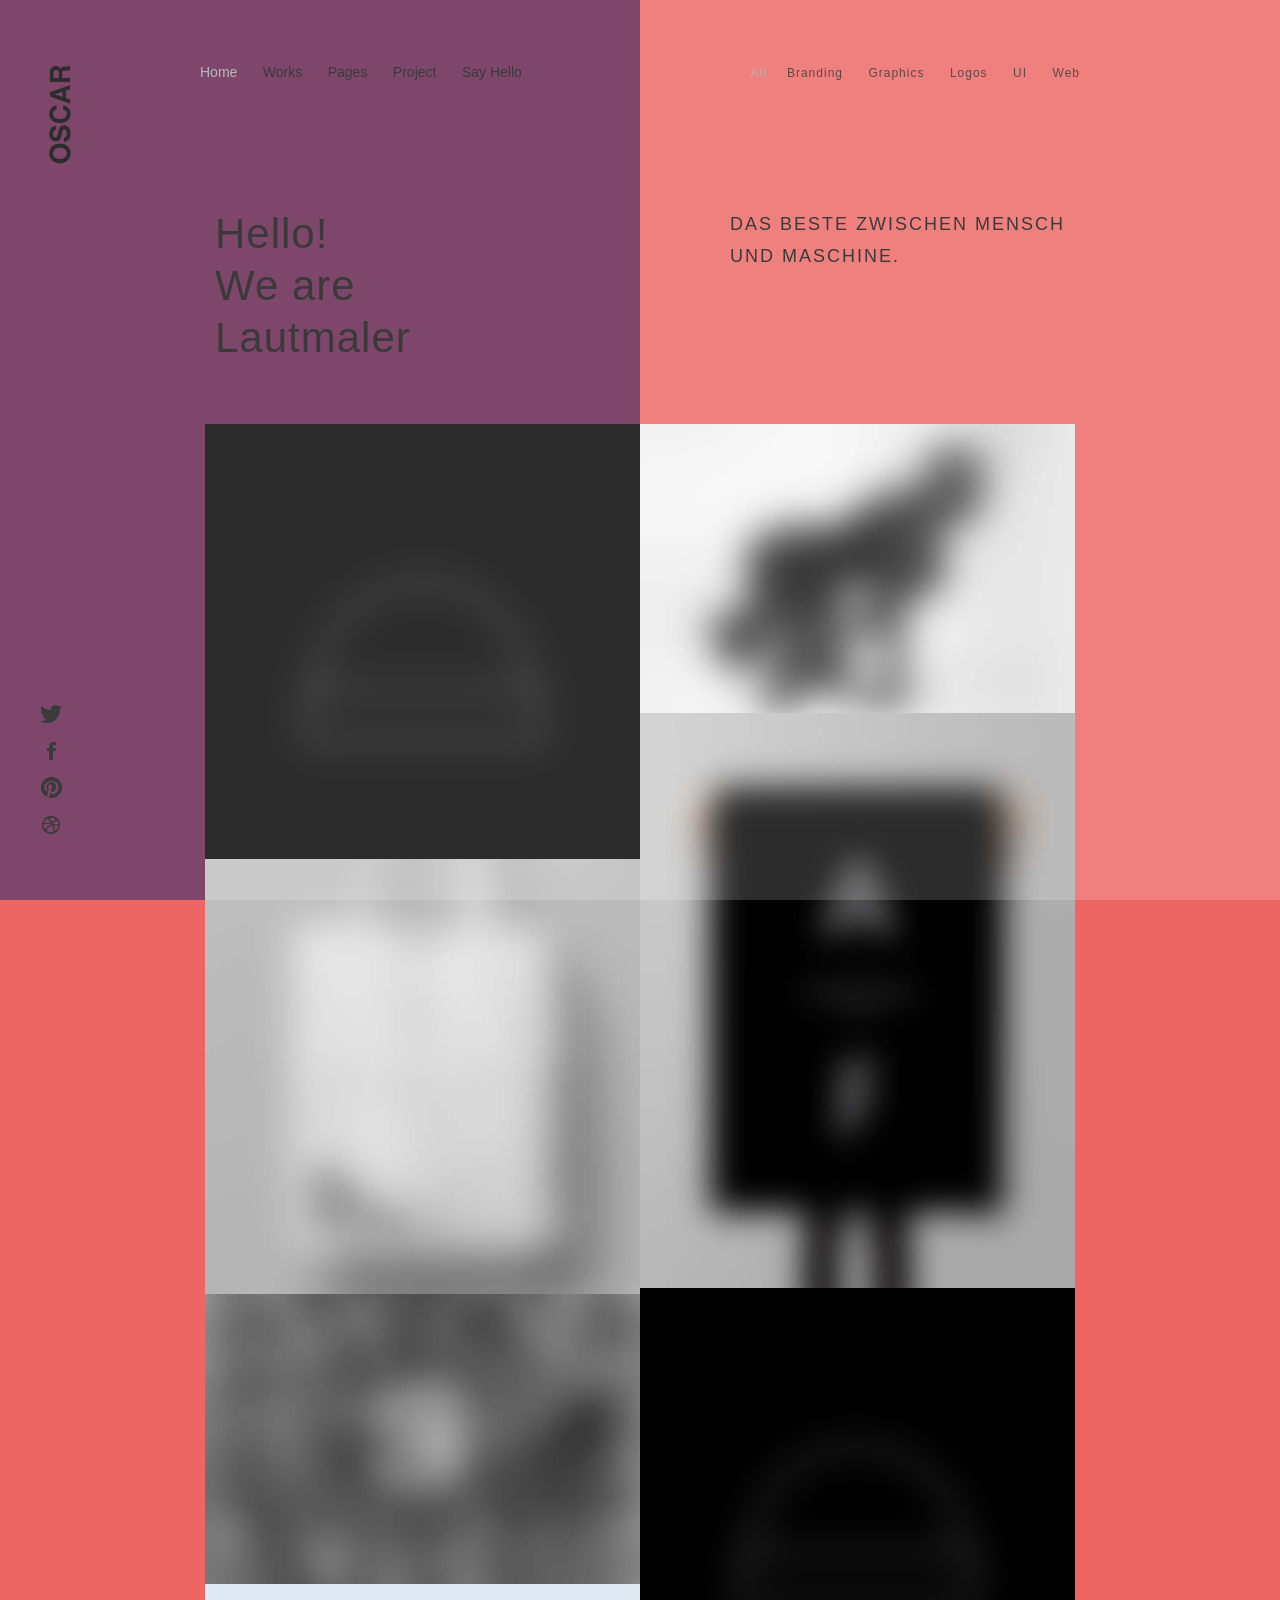
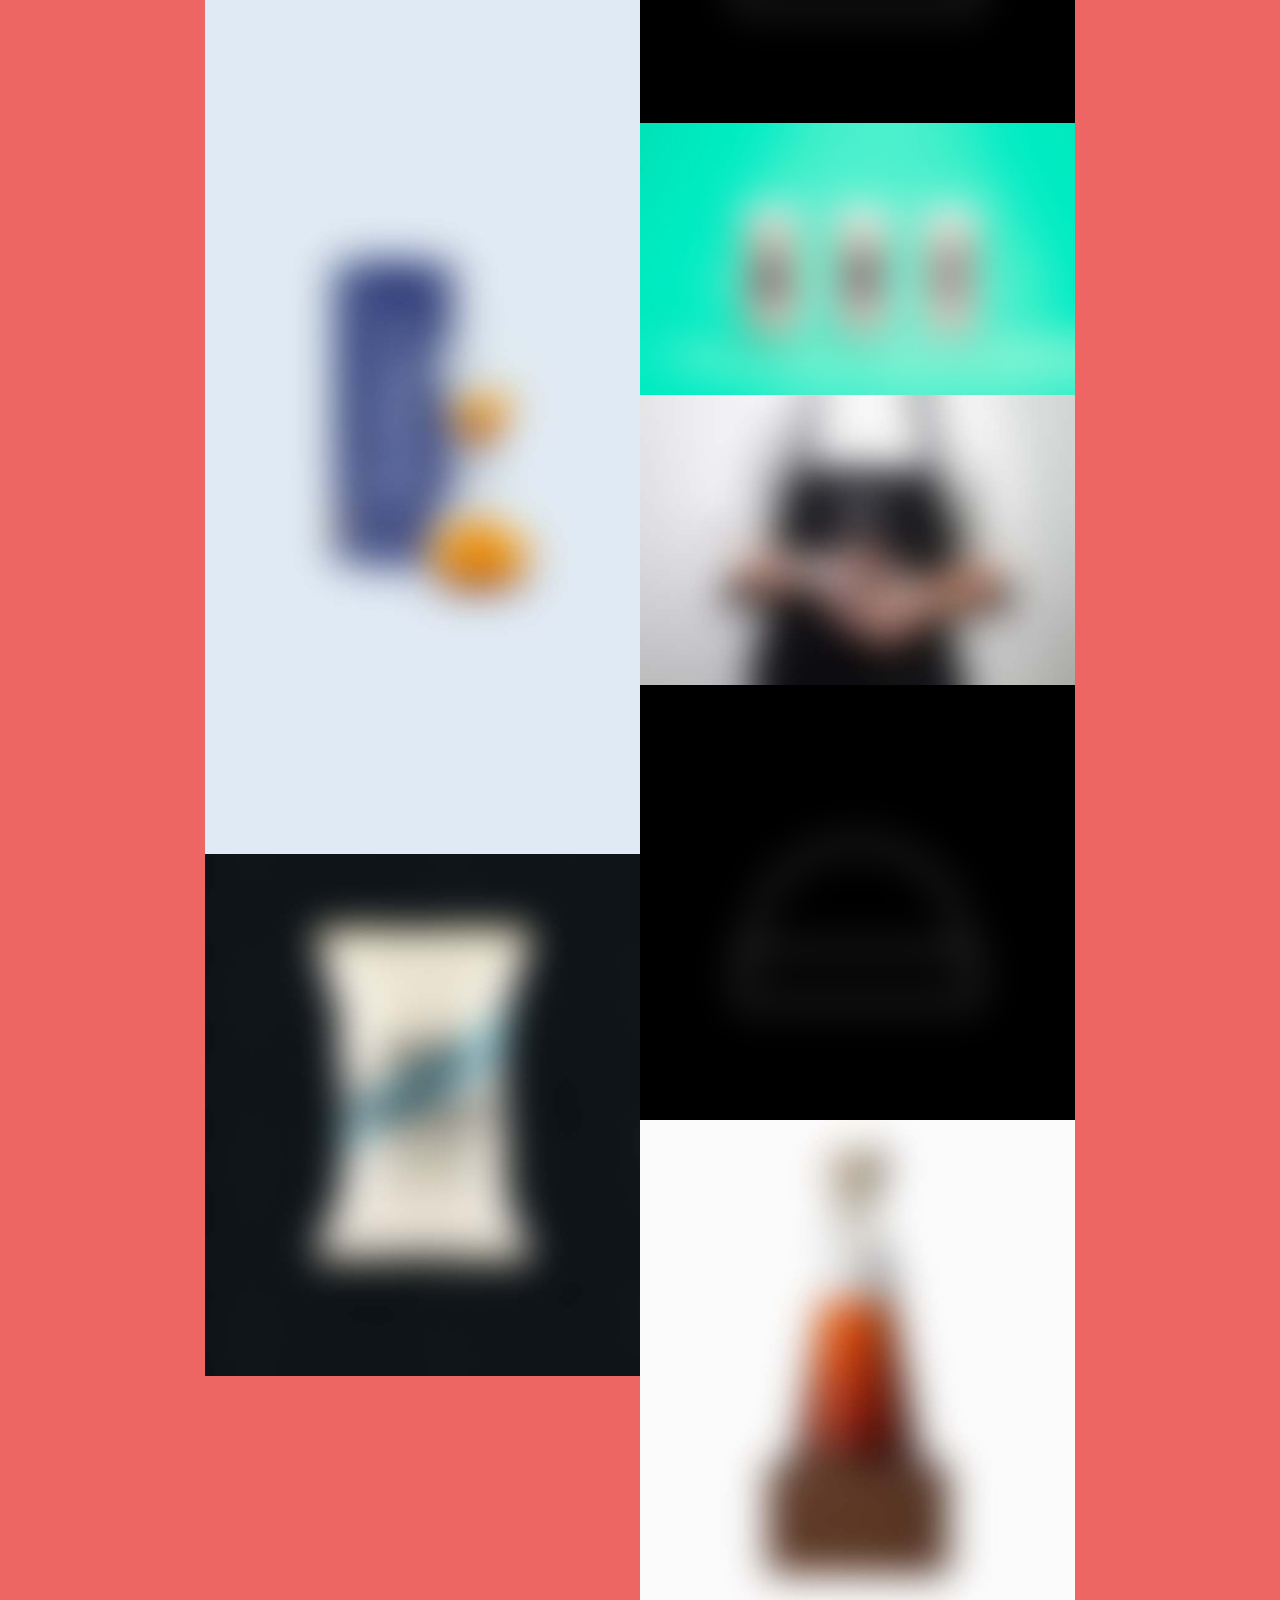
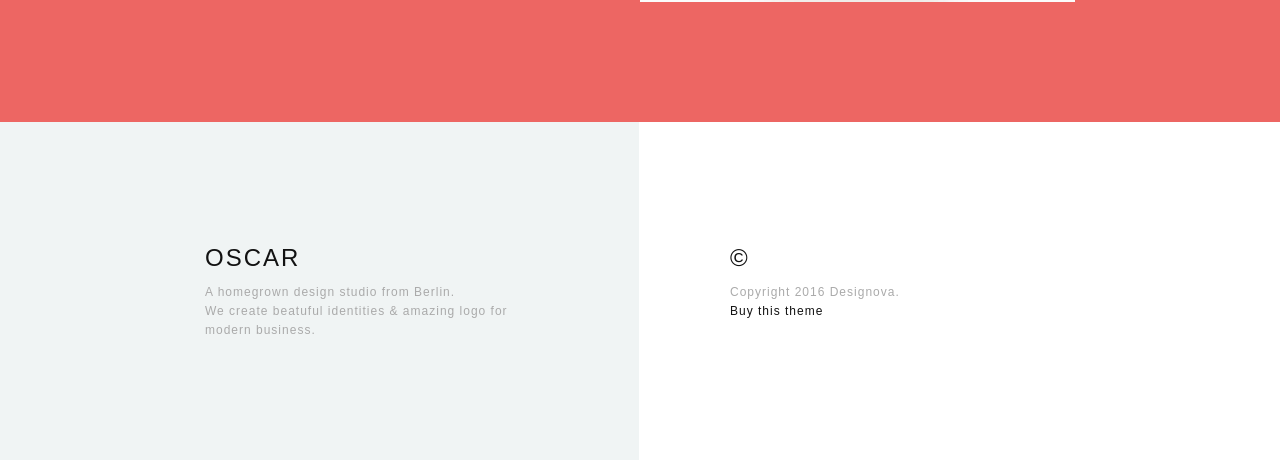
<file: index.html>
<!DOCTYPE html>
<html lang="en">

<head>

    <!-- Basic Page Info
  –––––––––––––––––––––––––––––––––––––––––––––––––– -->
    <meta charset="utf-8">
    <title>OSCAR - A premium portfolio / agency template from designova</title>
    <meta name="description" content="OSCAR - A premium portfolio / agency template from designova">
    <meta name="author" content="designova">

    <!-- Mobile Specific Metas
  –––––––––––––––––––––––––––––––––––––––––––––––––– -->
    <meta name="viewport" content="width=device-width, initial-scale=1.0">

    <!-- Favicon
  –––––––––––––––––––––––––––––––––––––––––––––––––– -->
    <link rel="icon" type="image/png" href="images/favicon.png" />

    <!-- FONT
  –––––––––––––––––––––––––––––––––––––––––––––––––– -->
    <link rel="stylesheet" href="fonts/webfonts.css">
    <link href='//fonts.googleapis.com/css?family=Raleway:400,300,600%7CLato:400,300,100,700,900' rel='stylesheet' type='text/css'>
    <!-- ICON FONTS
  –––––––––––––––––––––––––––––––––––––––––––––––––– -->
    <link rel="stylesheet" href="stylesheets/ionicons.min.css">

    <!-- CSS
  –––––––––––––––––––––––––––––––––––––––––––––––––– -->
    <link rel="stylesheet" href="stylesheets/bootstrap.css">
    <link rel="stylesheet" href="elements/css/elements.css">
    <link rel="stylesheet" href="stylesheets/sinister.css">
    <link rel="stylesheet" href="stylesheets/venobox.css">
    <link rel="stylesheet" href="stylesheets/slimmenu.css">
    <link rel="stylesheet" href="stylesheets/main.css">
    <link rel="stylesheet" href="stylesheets/main-bg.css">
    <link rel="stylesheet" href="stylesheets/main-responsive.css">

    <!-- LESS
  –––––––––––––––––––––––––––––––––––––––––––––––––– -->
    <!-- <link rel="stylesheet/less" type="text/css" href="less/color.less">
    <link rel="stylesheet/less" type="text/css" href="less/fonts.less">
    <script src="less/less.min.js"></script> -->


</head>

<body>



    <!-- Preloader
  –––––––––––––––––––––––––––––––––––––––––––––––––– -->
    <div id="preloader">
        <div id="status"></div>
    </div>
    <!-- end : preloader -->


    <!-- Nav Link Show Panel
  –––––––––––––––––––––––––––––––––––––––––––––––––– -->
    <div class="link-show-poster">
      <div class=""><h1 class="black font2"></h1></div>
    </div>

    <!-- Mobile Only Navigation
  –––––––––––––––––––––––––––––––––––––––––––––––––– -->
    <nav class="mobile-nav ">
                <ul class="slimmenu font1">
                  <li>
                      <a class="sub-collapser" href="">home</a>
                      <ul>
                        <li><a href="index.html">portfolio</a></li>
                        <li><a href="index02.html">slider</a></li>
                      </ul>
                  </li>
                  <li>
                      <a class="sub-collapser" href="">portfolio</a>
                      <ul>
                          <li><a href="works.html">2 col</a></li>
                          <li><a href="works02.html">3 col</a></li>
                          <li><a href="works03.html">4 col</a></li>
                      </ul>
                  </li>
                  <li>
                      <a class="sub-collapser" href="">pages</a>
                      <ul>
                        <li><a href="about01.html">studio</a></li>
                        <li><a href="about02.html">personal</a></li>
                        <li><a href="elements.html">elements</a></li>
                        <li><a href="news.html">news list</a></li>
                        <li><a href="post.html">news post</a></li>
                      </ul>
                  </li>
                  <li>
                      <a class="sub-collapser" href="">project</a>
                      <ul>
                        <li><a href="project01.html">slider project</a></li>
                        <li><a href="project02.html">video project</a></li>
                        <li><a href="project03.html">parallax project</a></li>
                      </ul>
                  </li>
                  <li><a href="contact.html">say hello</a></li>
                </ul>
    </nav>
    <!-- mobile only navigation : ends -->



    <!-- Header
  –––––––––––––––––––––––––––––––––––––––––––––––––– -->

    <section class="logo-header">
      
          <div class="logo-block">
            <a href="index.html"><img alt="" title="" class="img-responsive" src="images/logo.png"></a>
          </div>


          <div class="social-block">
            <ul>
              <li><a href="#"><span class="ion-social-twitter black"></span></a></li>
              <li><a href="#"><span class="ion-social-facebook black"></span></a></li>
              <li><a href="#"><span class="ion-social-pinterest black"></span></a></li>
              <li><a href="#"><span class="ion-social-dribbble-outline black"></span></a></li>
            </ul>
          </div>

    </section>

    <header class="masthead ">
      <div class="container">
        <div class="row">
          <!-- <article class="col-md-3">
            <a href="index.html"><img alt="" title="" class="main-logo " src="images/logo.png"></a>
          </article> -->
          <article class="col-md-6 text-left no-pad">
            <nav class="mastnav ">

                  <ul class="main-menu ">
                    <li>
                        <a class="main-link font1 sub-menu-trigger activelink" href="#">Home</a>
                        <div class="sub-menu font1">
                            <a href="index.html">Portfolio</a>
                            <a href="index02.html">Slider</a>
                        </div>
                    </li>
                    <li>
                        <a class="main-link font1 sub-menu-trigger" href="#">Works</a>
                        <div class="sub-menu font1">
                            <a href="works.html">2 col</a>
                            <a href="works02.html">3 col</a>
                            <a href="works03.html">4 col</a>
                        </div>
                    </li>
                    <li>
                        <a class="main-link font1 sub-menu-trigger" href="#">Pages</a>
                        <div class="sub-menu font1">
                            <a href="about01.html">Studio</a>
                            <a href="about02.html">Personal</a>
                            <a href="elements.html">Elements</a>
                            <a href="news.html">News List</a>
                            <a href="post.html">News Post</a>
                        </div>
                    </li>
                    <li>

                        <a class="main-link font1 sub-menu-trigger" href="#">Project</a>
                        <div class="sub-menu font1">
                            <a href="project01.html">Slider</a>
                            <a href="project02.html">Video</a>
                            <a href="project03.html">Parallax</a>
                        </div>
                    </li>
                    <li><a class="main-link font1" href="contact.html">Say Hello</a></li>
                  </ul>
            </nav>
          </article>
          <article class="col-md-6 no-pad">
              <!--works filter panel :starts -->
                <div class="works-filter-wrap">
                    <ul class="works-filter  text-right clearfix font2">
                        <li><a id="all" href="#" data-filter="*" class="active"><span>All</span></a></li><li><a href="#" data-filter=".branding"><span>Branding</span></a></li>
                        <li><a href="#" data-filter=".graphics"><span>Graphics</span></a></li>
                        <li><a href="#" data-filter=".logos"><span>Logos</span></a></li>
                        <li><a href="#" data-filter=".ui"><span>UI</span></a></li>
                        <li><a href="#" data-filter=".web"><span>Web</span></a></li>
                    </ul>
              </div>
            <!-- works filter panel :ends -->
          </article>
        </div>
      </div>
    </header>
    <!-- end : masthead -->


    <!-- MASTER CONTENT
  –––––––––––––––––––––––––––––––––––––––––––––––––– -->
    <section class="mastwrap add-bottom">

    

      
      <section class="container about pad-top-half pad-bottom-half">

        <div class="row">
              <article class="col-md-5 text-left  inner-pad">
                <h6 class="super-text  font2bold black">Hello! <br/>We are Lautmaler</h6>
              </article>
              <article class="col-md-5 col-md-offset-2 text-left ">
                <h3 class="main-heading  font2light black">Das Beste zwischen Mensch und Maschine.</h3>
              </article>
        </div>
            
      </section>


<section class="container intro-01 ">


        

         <section id="works-container" class="works-container  works-masonry-container clearfix works-thumbnails-view">


              <!-- start : works-item -->
              <div class="works-item  ImageWrapper works-item-one-half zoom ui web">
                      <img data-no-retina alt="" title="" class="img-responsive" src="images/works/01.gif"/>
                      <a  class="venobox" data-gall="portfolio-gallery" href="images/works/01.gif">
                          <div class="works-item-inner ImageOverlayCl">
                            <p class="valign text-center"><span class="white font1">Anonymus</span></p>
                          </div>
                      </a>
              </div>
              <!-- end : works-item -->



              <!-- start : works-item -->
              <div class="works-item  ImageWrapper works-item-one-half info logos ui">
                      <img data-no-retina alt="" title="" class="img-responsive" src="images/works/02.jpg"/>
                      <a  href="project.html">
                          <div class="works-item-inner ImageOverlayCl">
                            <p class="valign text-center"><span class="white font1">Capdevilla</span></p>
                          </div>
                      </a>
              </div>
              <!-- end : works-item -->


              <!-- start : works-item -->
              <div class="works-item  ImageWrapper works-item-one-half zoom branding graphics">
                      <img data-no-retina alt="" title="" class="img-responsive" src="images/works/03.jpg"/>
                      <a  class="venobox" data-gall="portfolio-gallery" href="images/works/03.jpg">
                          <div class="works-item-inner ImageOverlayCl">
                            <p class="valign text-center"><span class="white font1">Oregon</span></p>
                          </div>
                      </a>
              </div>
              <!-- end : works-item -->

          <!-- start : works-item -->
              <div class="works-item  ImageWrapper works-item-one-half info web graphics">
                      <img data-no-retina alt="" title="" class="img-responsive" src="images/works/04.jpg"/>
                      <a  href="project.html">
                          <div class="works-item-inner ImageOverlayCl">
                            <p class="valign text-center"><span class="white font1">Benterivo</span></p>
                          </div>
                      </a>
              </div>
              <!-- end : works-item -->



              <!-- start : works-item -->
              <div class="works-item  ImageWrapper works-item-one-half zoom branding">
                      <img data-no-retina alt="" title="" class="img-responsive" src="images/works/05.gif"/>
                      <a  class="venobox" data-gall="portfolio-gallery" href="images/works/05.jpg">
                          <div class="works-item-inner ImageOverlayCl">
                            <p class="valign text-center"><span class="white font1">Laura's Inn</span></p>
                          </div>
                      </a>
              </div>
              <!-- end : works-item -->




              <!-- start : works-item -->
              <div class="works-item  ImageWrapper works-item-one-half info logos">
                      <img data-no-retina alt="" title="" class="img-responsive" src="images/works/07.jpg"/>
                      <a  href="project.html">
                          <div class="works-item-inner ImageOverlayCl">
                            <p class="valign text-center"><span class="white font1">Green Fox</span></p>
                          </div>
                      </a>
              </div>
              <!-- end : works-item -->



              <!-- start : works-item -->
              <div class="works-item  ImageWrapper works-item-one-half zoom logos ui">
                      <img data-no-retina alt="" title="" class="img-responsive" src="images/works/08.jpg"/>
                      <a  class="venobox" data-gall="portfolio-gallery" href="images/works/08.jpg">
                          <div class="works-item-inner ImageOverlayCl">
                            <p class="valign text-center"><span class="white font1">Nexxa</span></p>
                          </div>
                      </a>
              </div>
              <!-- end : works-item -->



              <!-- start : works-item -->
              <div class="works-item  ImageWrapper works-item-one-half info web">
                      <img data-no-retina alt="" title="" class="img-responsive" src="images/works/06.jpg"/>
                      <a  href="project.html">
                          <div class="works-item-inner ImageOverlayCl">
                            <p class="valign text-center"><span class="white font1">Novomoto</span></p>
                          </div>
                      </a>
              </div>
              <!-- end : works-item -->




               <!-- start : works-item -->
              <div class="works-item  ImageWrapper works-item-one-half zoom logos graphics">
                      <img data-no-retina alt="" title="" class="img-responsive" src="images/works/09.jpg"/>
                      <a  class="venobox" data-gall="portfolio-gallery" href="images/works/09.jpg">
                          <div class="works-item-inner ImageOverlayCl">
                            <p class="valign text-center"><span class="white font1">100Degree</span></p>
                          </div>
                      </a>
              </div>
              <!-- end : works-item -->



              <!-- start : works-item -->
              <div class="works-item  ImageWrapper works-item-one-half info branding">
                      <img data-no-retina alt="" title="" class="img-responsive" src="images/works/10.gif"/>
                      <a  href="project.html">
                          <div class="works-item-inner ImageOverlayCl">
                            <p class="valign text-center"><span class="white font1">R.T.W</span></p>
                          </div>
                      </a>
              </div>
              <!-- end : works-item -->


              <!-- start : works-item -->
              <div class="works-item  ImageWrapper works-item-one-half info branding">
                      <img data-no-retina alt="" title="" class="img-responsive" src="images/works/11.jpg"/>
                      <a  href="project.html">
                          <div class="works-item-inner ImageOverlayCl">
                            <p class="valign text-center"><span class="white font1">CenterPort</span></p>
                          </div>
                      </a>
              </div>
              <!-- end : works-item -->


              <!-- start : works-item -->
              <div class="works-item  ImageWrapper works-item-one-half zoom branding">
                      <img data-no-retina alt="" title="" class="img-responsive" src="images/works/13.jpg"/>
                      <a  class="venobox" data-gall="portfolio-gallery" href="images/works/12.jpg">
                          <div class="works-item-inner ImageOverlayCl">
                            <p class="valign text-center"><span class="white font1">Classic 32</span></p>
                          </div>
                      </a>
              </div>
              <!-- end : works-item -->

              



            </section>
            <!-- end : works-container -->

  </section>


    </section>
    <!-- end : mastwrap -->


    <!-- FOOTER
  –––––––––––––––––––––––––––––––––––––––––––––––––– -->
    
<footer class="mastfoot">
      <div class="container">
        <div class="row">
          <article class="col-md-5 text-left">
            <h3 class="font2 black">oscar</h3>
            <h6 class="font1 grey">A homegrown design studio from Berlin. <br/>We create beatuful identities &amp; amazing logo for modern business.</h6>
          </article>
          <article class="col-md-5 col-md-offset-2 text-left">
            <h3 class="font2 black">&copy;</h3>
            <h6 class="font1 grey">Copyright 2016 Designova.<br/><a href="http://www.designova.net/themes.html">Buy this theme</a></h6>
          </article>
        </div>
      </div>

    </footer>
    <!-- end : mastfoot -->


    <!-- End Layout
  –––––––––––––––––––––––––––––––––––––––––––––––––– -->

    <!-- JS
    –––––––––––––––––––––––––––––––––––––––––––––––––– -->
    <script src="javascripts/libs/common.js"></script>
    <script src="elements/js/elements.js"></script>
    <script src="javascripts/custom/main.js"></script>

</body>

</html>
</file>
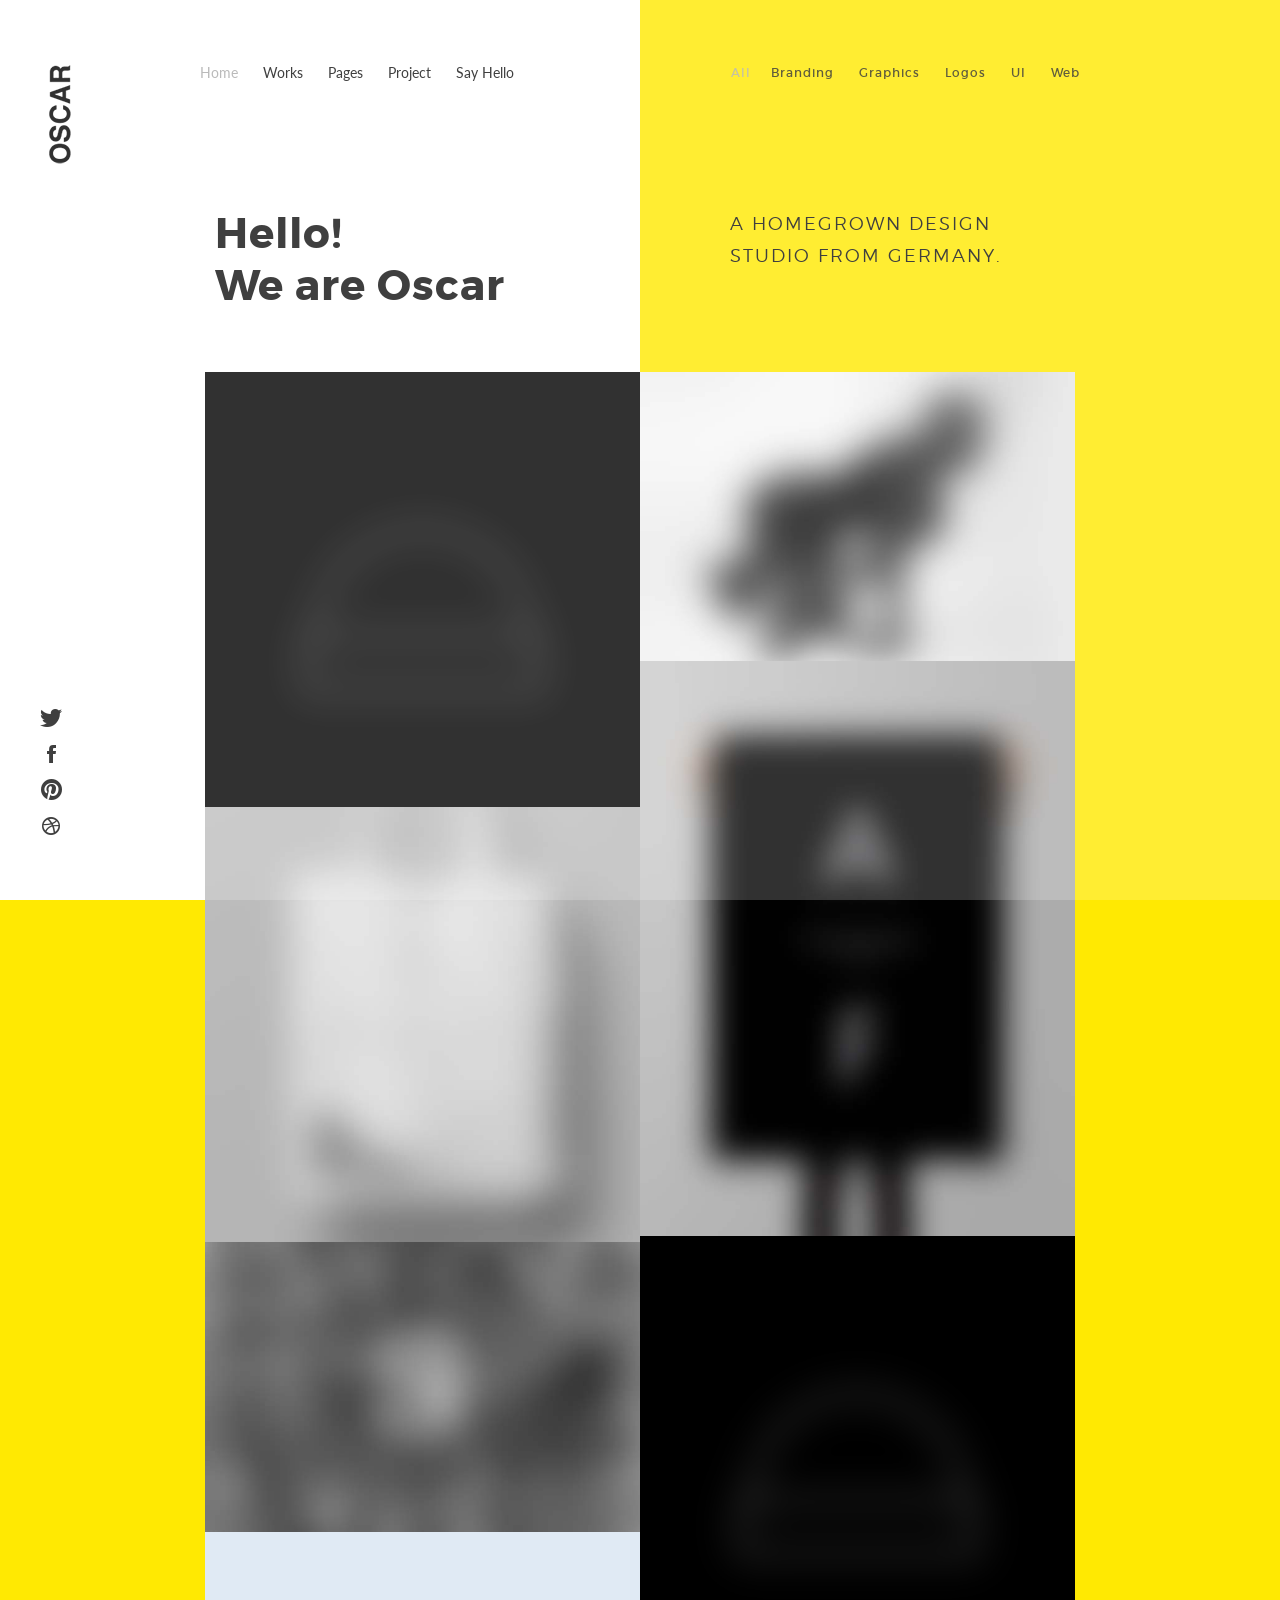
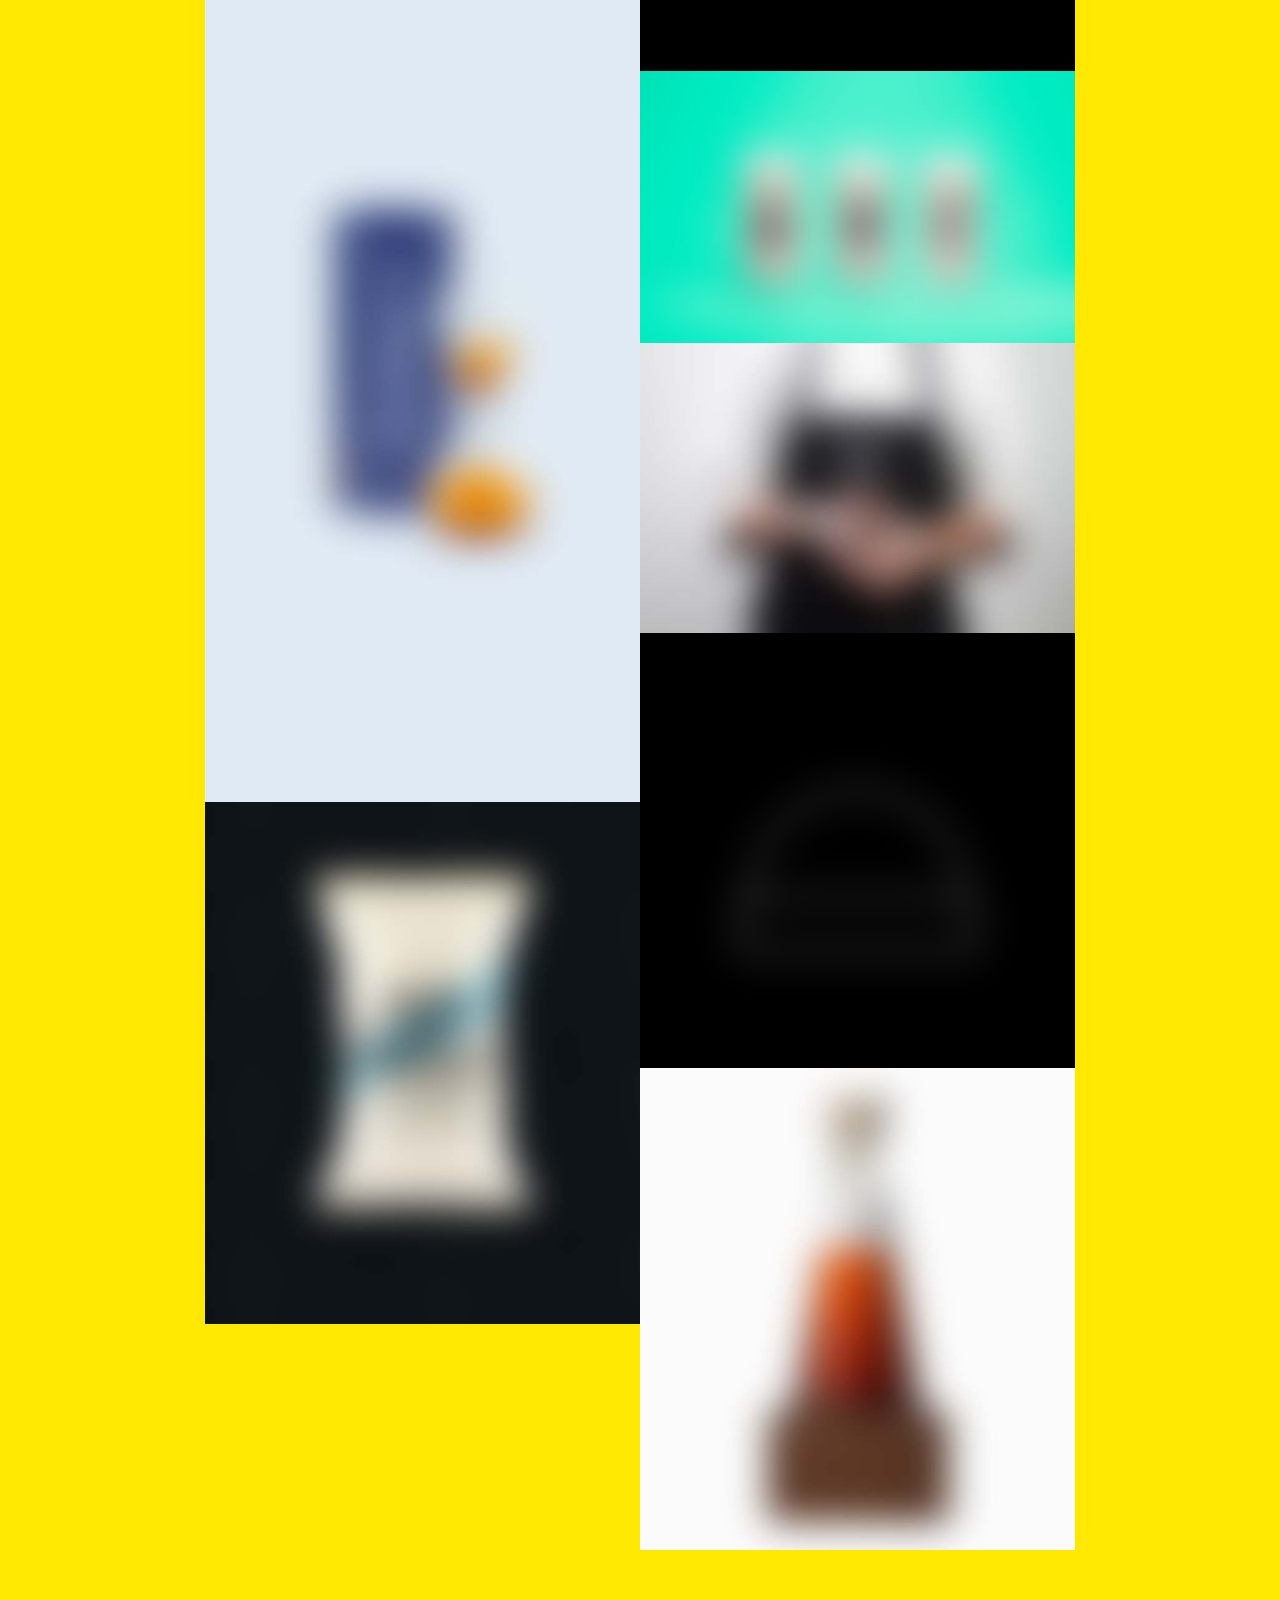
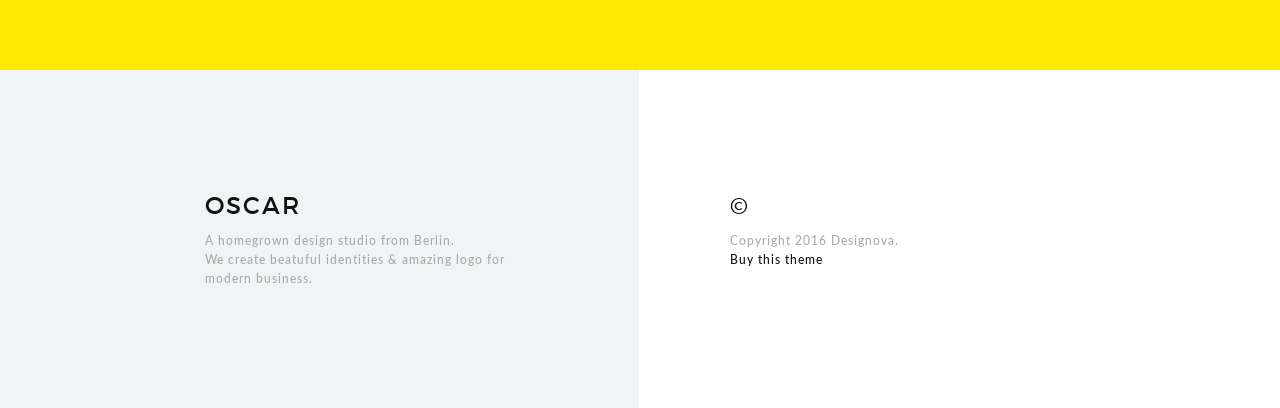
<file: site/index.html>
<!DOCTYPE html>
<html lang="en">

<head>

    <!-- Basic Page Info
  –––––––––––––––––––––––––––––––––––––––––––––––––– -->
    <meta charset="utf-8">
    <title>OSCAR - A premium portfolio / agency template from designova</title>
    <meta name="description" content="OSCAR - A premium portfolio / agency template from designova">
    <meta name="author" content="designova">

    <!-- Mobile Specific Metas
  –––––––––––––––––––––––––––––––––––––––––––––––––– -->
    <meta name="viewport" content="width=device-width, initial-scale=1.0">

    <!-- Favicon
  –––––––––––––––––––––––––––––––––––––––––––––––––– -->
    <link rel="icon" type="image/png" href="images/favicon.png" />

    <!-- FONT
  –––––––––––––––––––––––––––––––––––––––––––––––––– -->
    <link rel="stylesheet" href="fonts/webfonts.css">
    <link href='//fonts.googleapis.com/css?family=Raleway:400,300,600%7CLato:400,300,100,700,900' rel='stylesheet' type='text/css'>
    <!-- ICON FONTS
  –––––––––––––––––––––––––––––––––––––––––––––––––– -->
    <link rel="stylesheet" href="stylesheets/ionicons.min.css">

    <!-- CSS
  –––––––––––––––––––––––––––––––––––––––––––––––––– -->
    <link rel="stylesheet" href="stylesheets/bootstrap.css">
    <link rel="stylesheet" href="elements/css/elements.css">
    <link rel="stylesheet" href="stylesheets/sinister.css">
    <link rel="stylesheet" href="stylesheets/venobox.css">
    <link rel="stylesheet" href="stylesheets/slimmenu.css">
    <link rel="stylesheet" href="stylesheets/main.css">
    <link rel="stylesheet" href="stylesheets/main-bg.css">
    <link rel="stylesheet" href="stylesheets/main-responsive.css">

    <!-- LESS
  –––––––––––––––––––––––––––––––––––––––––––––––––– -->
    <!-- <link rel="stylesheet/less" type="text/css" href="less/color.less">
    <link rel="stylesheet/less" type="text/css" href="less/fonts.less">
    <script src="less/less.min.js"></script> -->


</head>

<body>



    <!-- Preloader
  –––––––––––––––––––––––––––––––––––––––––––––––––– -->
    <div id="preloader">
        <div id="status"></div>
    </div>
    <!-- end : preloader -->


    <!-- Nav Link Show Panel
  –––––––––––––––––––––––––––––––––––––––––––––––––– -->
    <div class="link-show-poster">
      <div class=""><h1 class="black font2"></h1></div>
    </div>

    <!-- Mobile Only Navigation
  –––––––––––––––––––––––––––––––––––––––––––––––––– -->
    <nav class="mobile-nav ">
                <ul class="slimmenu font1">
                  <li>
                      <a class="sub-collapser" href="">home</a>
                      <ul>
                        <li><a href="index.html">portfolio</a></li>
                        <li><a href="index02.html">slider</a></li>
                      </ul>
                  </li>
                  <li>
                      <a class="sub-collapser" href="">portfolio</a>
                      <ul>
                          <li><a href="works.html">2 col</a></li>
                          <li><a href="works02.html">3 col</a></li>
                          <li><a href="works03.html">4 col</a></li>
                      </ul>
                  </li>
                  <li>
                      <a class="sub-collapser" href="">pages</a>
                      <ul>
                        <li><a href="about01.html">studio</a></li>
                        <li><a href="about02.html">personal</a></li>
                        <li><a href="elements.html">elements</a></li>
                        <li><a href="news.html">news list</a></li>
                        <li><a href="post.html">news post</a></li>
                      </ul>
                  </li>
                  <li>
                      <a class="sub-collapser" href="">project</a>
                      <ul>
                        <li><a href="project01.html">slider project</a></li>
                        <li><a href="project02.html">video project</a></li>
                        <li><a href="project03.html">parallax project</a></li>
                      </ul>
                  </li>
                  <li><a href="contact.html">say hello</a></li>
                </ul>
    </nav>
    <!-- mobile only navigation : ends -->



    <!-- Header
  –––––––––––––––––––––––––––––––––––––––––––––––––– -->

    <section class="logo-header">
      
          <div class="logo-block">
            <a href="index.html"><img alt="" title="" class="img-responsive" src="images/logo.png"></a>
          </div>


          <div class="social-block">
            <ul>
              <li><a href="#"><span class="ion-social-twitter black"></span></a></li>
              <li><a href="#"><span class="ion-social-facebook black"></span></a></li>
              <li><a href="#"><span class="ion-social-pinterest black"></span></a></li>
              <li><a href="#"><span class="ion-social-dribbble-outline black"></span></a></li>
            </ul>
          </div>

    </section>

    <header class="masthead ">
      <div class="container">
        <div class="row">
          <!-- <article class="col-md-3">
            <a href="index.html"><img alt="" title="" class="main-logo " src="images/logo.png"></a>
          </article> -->
          <article class="col-md-6 text-left no-pad">
            <nav class="mastnav ">

                  <ul class="main-menu ">
                    <li>
                        <a class="main-link font1 sub-menu-trigger activelink" href="#">Home</a>
                        <div class="sub-menu font1">
                            <a href="index.html">Portfolio</a>
                            <a href="index02.html">Slider</a>
                        </div>
                    </li>
                    <li>
                        <a class="main-link font1 sub-menu-trigger" href="#">Works</a>
                        <div class="sub-menu font1">
                            <a href="works.html">2 col</a>
                            <a href="works02.html">3 col</a>
                            <a href="works03.html">4 col</a>
                        </div>
                    </li>
                    <li>
                        <a class="main-link font1 sub-menu-trigger" href="#">Pages</a>
                        <div class="sub-menu font1">
                            <a href="about01.html">Studio</a>
                            <a href="about02.html">Personal</a>
                            <a href="elements.html">Elements</a>
                            <a href="news.html">News List</a>
                            <a href="post.html">News Post</a>
                        </div>
                    </li>
                    <li>

                        <a class="main-link font1 sub-menu-trigger" href="#">Project</a>
                        <div class="sub-menu font1">
                            <a href="project01.html">Slider</a>
                            <a href="project02.html">Video</a>
                            <a href="project03.html">Parallax</a>
                        </div>
                    </li>
                    <li><a class="main-link font1" href="contact.html">Say Hello</a></li>
                  </ul>
            </nav>
          </article>
          <article class="col-md-6 no-pad">
              <!--works filter panel :starts -->
                <div class="works-filter-wrap">
                    <ul class="works-filter  text-right clearfix font2">
                        <li><a id="all" href="#" data-filter="*" class="active"><span>All</span></a></li><li><a href="#" data-filter=".branding"><span>Branding</span></a></li>
                        <li><a href="#" data-filter=".graphics"><span>Graphics</span></a></li>
                        <li><a href="#" data-filter=".logos"><span>Logos</span></a></li>
                        <li><a href="#" data-filter=".ui"><span>UI</span></a></li>
                        <li><a href="#" data-filter=".web"><span>Web</span></a></li>
                    </ul>
              </div>
            <!-- works filter panel :ends -->
          </article>
        </div>
      </div>
    </header>
    <!-- end : masthead -->


    <!-- MASTER CONTENT
  –––––––––––––––––––––––––––––––––––––––––––––––––– -->
    <section class="mastwrap add-bottom">

    

      
      <section class="container about pad-top-half pad-bottom-half">

        <div class="row">
              <article class="col-md-5 text-left  inner-pad">
                <h6 class="super-text  font2bold black">Hello! <br/>We are Oscar</h6>
              </article>
              <article class="col-md-5 col-md-offset-2 text-left ">
                <h3 class="main-heading  font2light black">a homegrown design studio from Germany.</h3>
              </article>
        </div>
            
      </section>


<section class="container intro-01 ">


        

         <section id="works-container" class="works-container  works-masonry-container clearfix works-thumbnails-view">


              <!-- start : works-item -->
              <div class="works-item  ImageWrapper works-item-one-half zoom ui web">
                      <img data-no-retina alt="" title="" class="img-responsive" src="images/works/01.gif"/>
                      <a  class="venobox" data-gall="portfolio-gallery" href="images/works/01.gif">
                          <div class="works-item-inner ImageOverlayCl">
                            <p class="valign text-center"><span class="white font1">Anonymus</span></p>
                          </div>
                      </a>
              </div>
              <!-- end : works-item -->



              <!-- start : works-item -->
              <div class="works-item  ImageWrapper works-item-one-half info logos ui">
                      <img data-no-retina alt="" title="" class="img-responsive" src="images/works/02.jpg"/>
                      <a  href="project.html">
                          <div class="works-item-inner ImageOverlayCl">
                            <p class="valign text-center"><span class="white font1">Capdevilla</span></p>
                          </div>
                      </a>
              </div>
              <!-- end : works-item -->


              <!-- start : works-item -->
              <div class="works-item  ImageWrapper works-item-one-half zoom branding graphics">
                      <img data-no-retina alt="" title="" class="img-responsive" src="images/works/03.jpg"/>
                      <a  class="venobox" data-gall="portfolio-gallery" href="images/works/03.jpg">
                          <div class="works-item-inner ImageOverlayCl">
                            <p class="valign text-center"><span class="white font1">Oregon</span></p>
                          </div>
                      </a>
              </div>
              <!-- end : works-item -->

          <!-- start : works-item -->
              <div class="works-item  ImageWrapper works-item-one-half info web graphics">
                      <img data-no-retina alt="" title="" class="img-responsive" src="images/works/04.jpg"/>
                      <a  href="project.html">
                          <div class="works-item-inner ImageOverlayCl">
                            <p class="valign text-center"><span class="white font1">Benterivo</span></p>
                          </div>
                      </a>
              </div>
              <!-- end : works-item -->



              <!-- start : works-item -->
              <div class="works-item  ImageWrapper works-item-one-half zoom branding">
                      <img data-no-retina alt="" title="" class="img-responsive" src="images/works/05.gif"/>
                      <a  class="venobox" data-gall="portfolio-gallery" href="images/works/05.jpg">
                          <div class="works-item-inner ImageOverlayCl">
                            <p class="valign text-center"><span class="white font1">Laura's Inn</span></p>
                          </div>
                      </a>
              </div>
              <!-- end : works-item -->




              <!-- start : works-item -->
              <div class="works-item  ImageWrapper works-item-one-half info logos">
                      <img data-no-retina alt="" title="" class="img-responsive" src="images/works/07.jpg"/>
                      <a  href="project.html">
                          <div class="works-item-inner ImageOverlayCl">
                            <p class="valign text-center"><span class="white font1">Green Fox</span></p>
                          </div>
                      </a>
              </div>
              <!-- end : works-item -->



              <!-- start : works-item -->
              <div class="works-item  ImageWrapper works-item-one-half zoom logos ui">
                      <img data-no-retina alt="" title="" class="img-responsive" src="images/works/08.jpg"/>
                      <a  class="venobox" data-gall="portfolio-gallery" href="images/works/08.jpg">
                          <div class="works-item-inner ImageOverlayCl">
                            <p class="valign text-center"><span class="white font1">Nexxa</span></p>
                          </div>
                      </a>
              </div>
              <!-- end : works-item -->



              <!-- start : works-item -->
              <div class="works-item  ImageWrapper works-item-one-half info web">
                      <img data-no-retina alt="" title="" class="img-responsive" src="images/works/06.jpg"/>
                      <a  href="project.html">
                          <div class="works-item-inner ImageOverlayCl">
                            <p class="valign text-center"><span class="white font1">Novomoto</span></p>
                          </div>
                      </a>
              </div>
              <!-- end : works-item -->




               <!-- start : works-item -->
              <div class="works-item  ImageWrapper works-item-one-half zoom logos graphics">
                      <img data-no-retina alt="" title="" class="img-responsive" src="images/works/09.jpg"/>
                      <a  class="venobox" data-gall="portfolio-gallery" href="images/works/09.jpg">
                          <div class="works-item-inner ImageOverlayCl">
                            <p class="valign text-center"><span class="white font1">100Degree</span></p>
                          </div>
                      </a>
              </div>
              <!-- end : works-item -->



              <!-- start : works-item -->
              <div class="works-item  ImageWrapper works-item-one-half info branding">
                      <img data-no-retina alt="" title="" class="img-responsive" src="images/works/10.gif"/>
                      <a  href="project.html">
                          <div class="works-item-inner ImageOverlayCl">
                            <p class="valign text-center"><span class="white font1">R.T.W</span></p>
                          </div>
                      </a>
              </div>
              <!-- end : works-item -->


              <!-- start : works-item -->
              <div class="works-item  ImageWrapper works-item-one-half info branding">
                      <img data-no-retina alt="" title="" class="img-responsive" src="images/works/11.jpg"/>
                      <a  href="project.html">
                          <div class="works-item-inner ImageOverlayCl">
                            <p class="valign text-center"><span class="white font1">CenterPort</span></p>
                          </div>
                      </a>
              </div>
              <!-- end : works-item -->


              <!-- start : works-item -->
              <div class="works-item  ImageWrapper works-item-one-half zoom branding">
                      <img data-no-retina alt="" title="" class="img-responsive" src="images/works/13.jpg"/>
                      <a  class="venobox" data-gall="portfolio-gallery" href="images/works/12.jpg">
                          <div class="works-item-inner ImageOverlayCl">
                            <p class="valign text-center"><span class="white font1">Classic 32</span></p>
                          </div>
                      </a>
              </div>
              <!-- end : works-item -->

              



            </section>
            <!-- end : works-container -->

  </section>


    </section>
    <!-- end : mastwrap -->


    <!-- FOOTER
  –––––––––––––––––––––––––––––––––––––––––––––––––– -->
    
<footer class="mastfoot">
      <div class="container">
        <div class="row">
          <article class="col-md-5 text-left">
            <h3 class="font2 black">oscar</h3>
            <h6 class="font1 grey">A homegrown design studio from Berlin. <br/>We create beatuful identities &amp; amazing logo for modern business.</h6>
          </article>
          <article class="col-md-5 col-md-offset-2 text-left">
            <h3 class="font2 black">&copy;</h3>
            <h6 class="font1 grey">Copyright 2016 Designova.<br/><a href="http://www.designova.net/themes.html">Buy this theme</a></h6>
          </article>
        </div>
      </div>

    </footer>
    <!-- end : mastfoot -->


    <!-- End Layout
  –––––––––––––––––––––––––––––––––––––––––––––––––– -->

    <!-- JS
    –––––––––––––––––––––––––––––––––––––––––––––––––– -->
    <script src="javascripts/libs/common.js"></script>
    <script src="elements/js/elements.js"></script>
    <script src="javascripts/custom/main.js"></script>

</body>

</html>
</file>
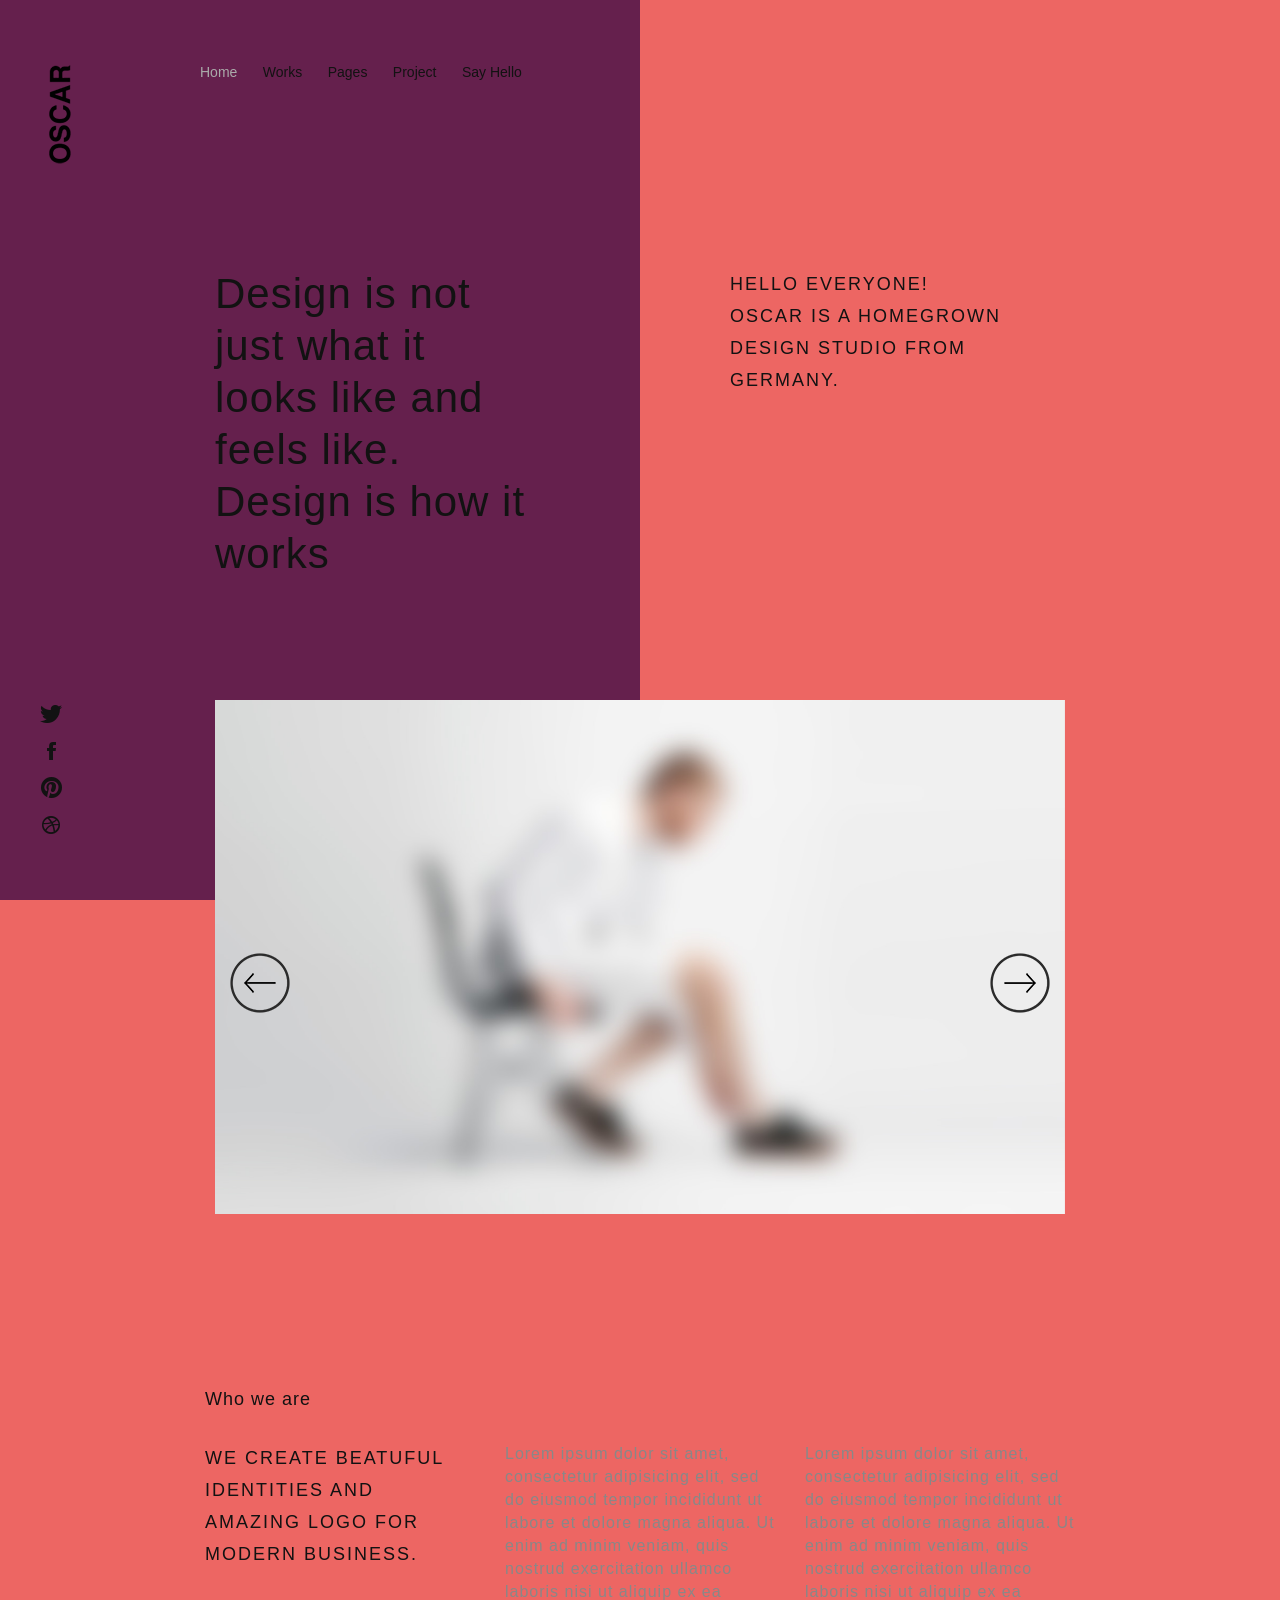
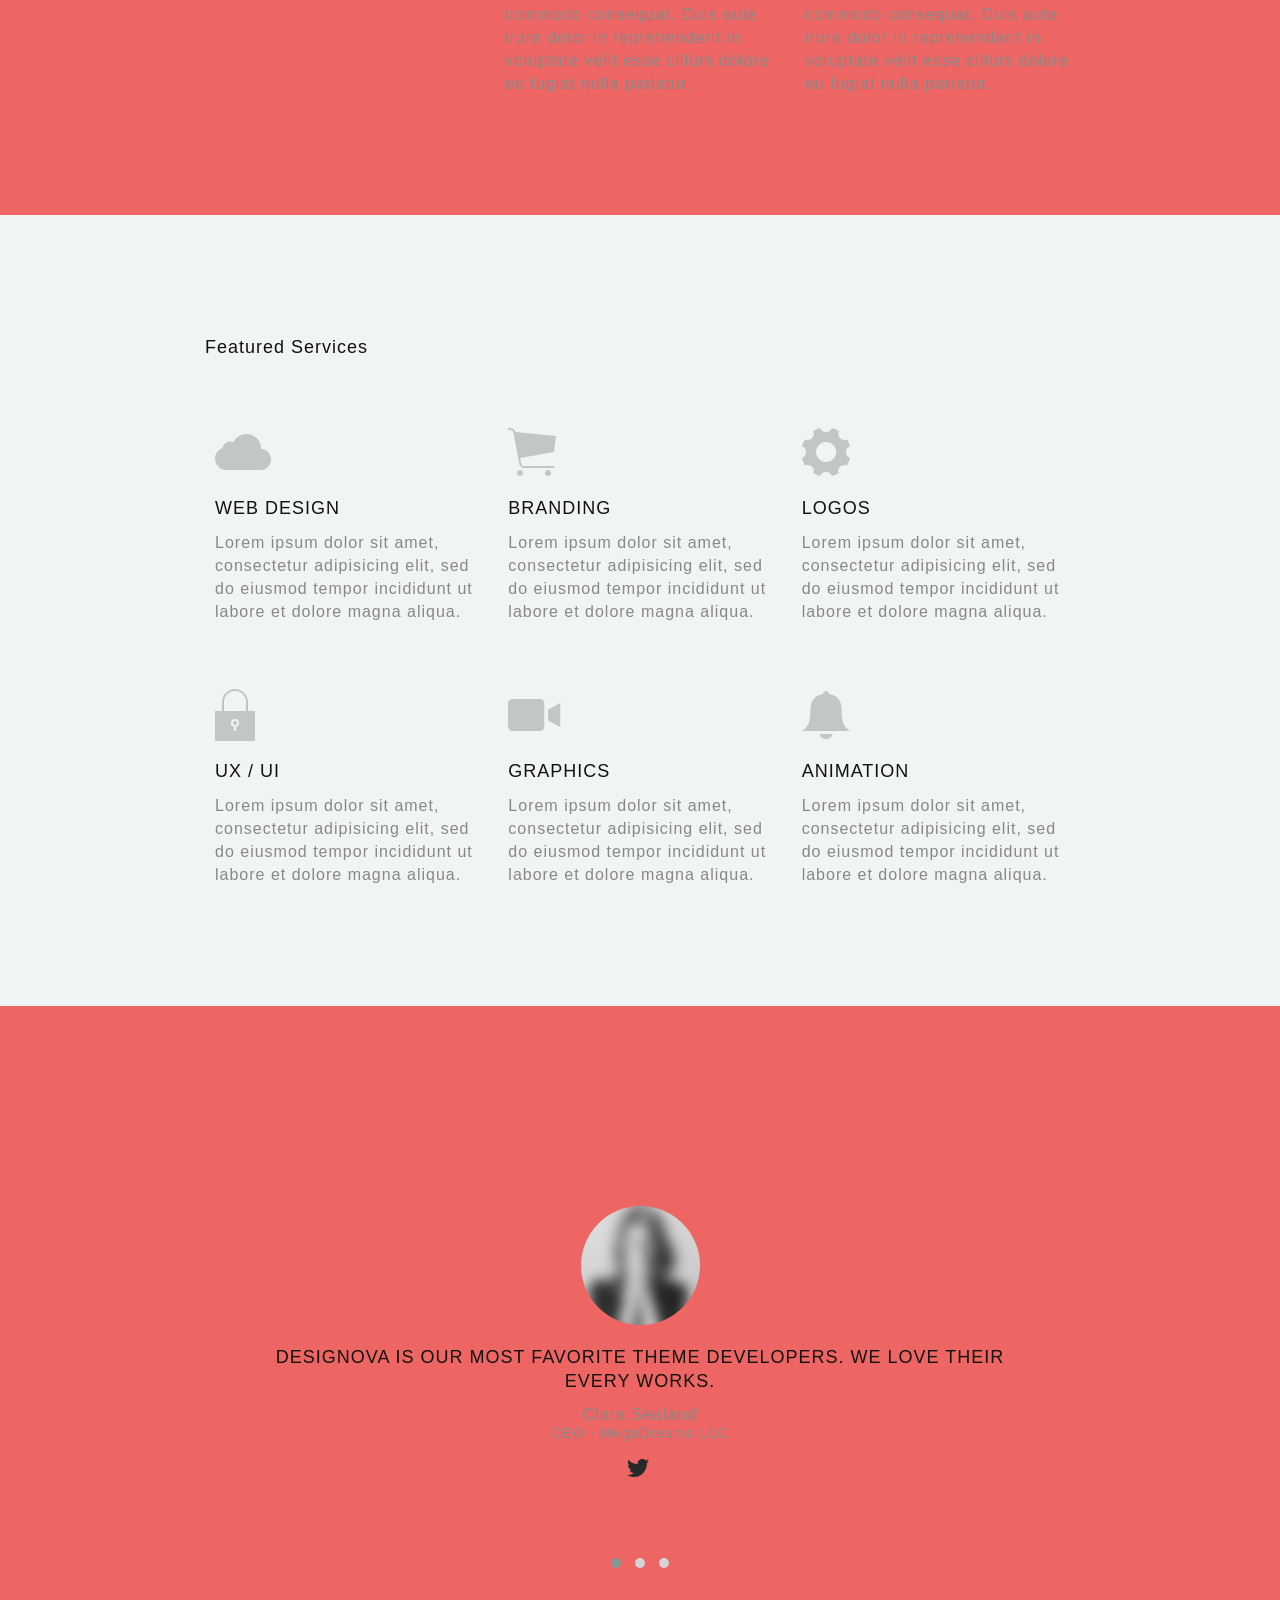
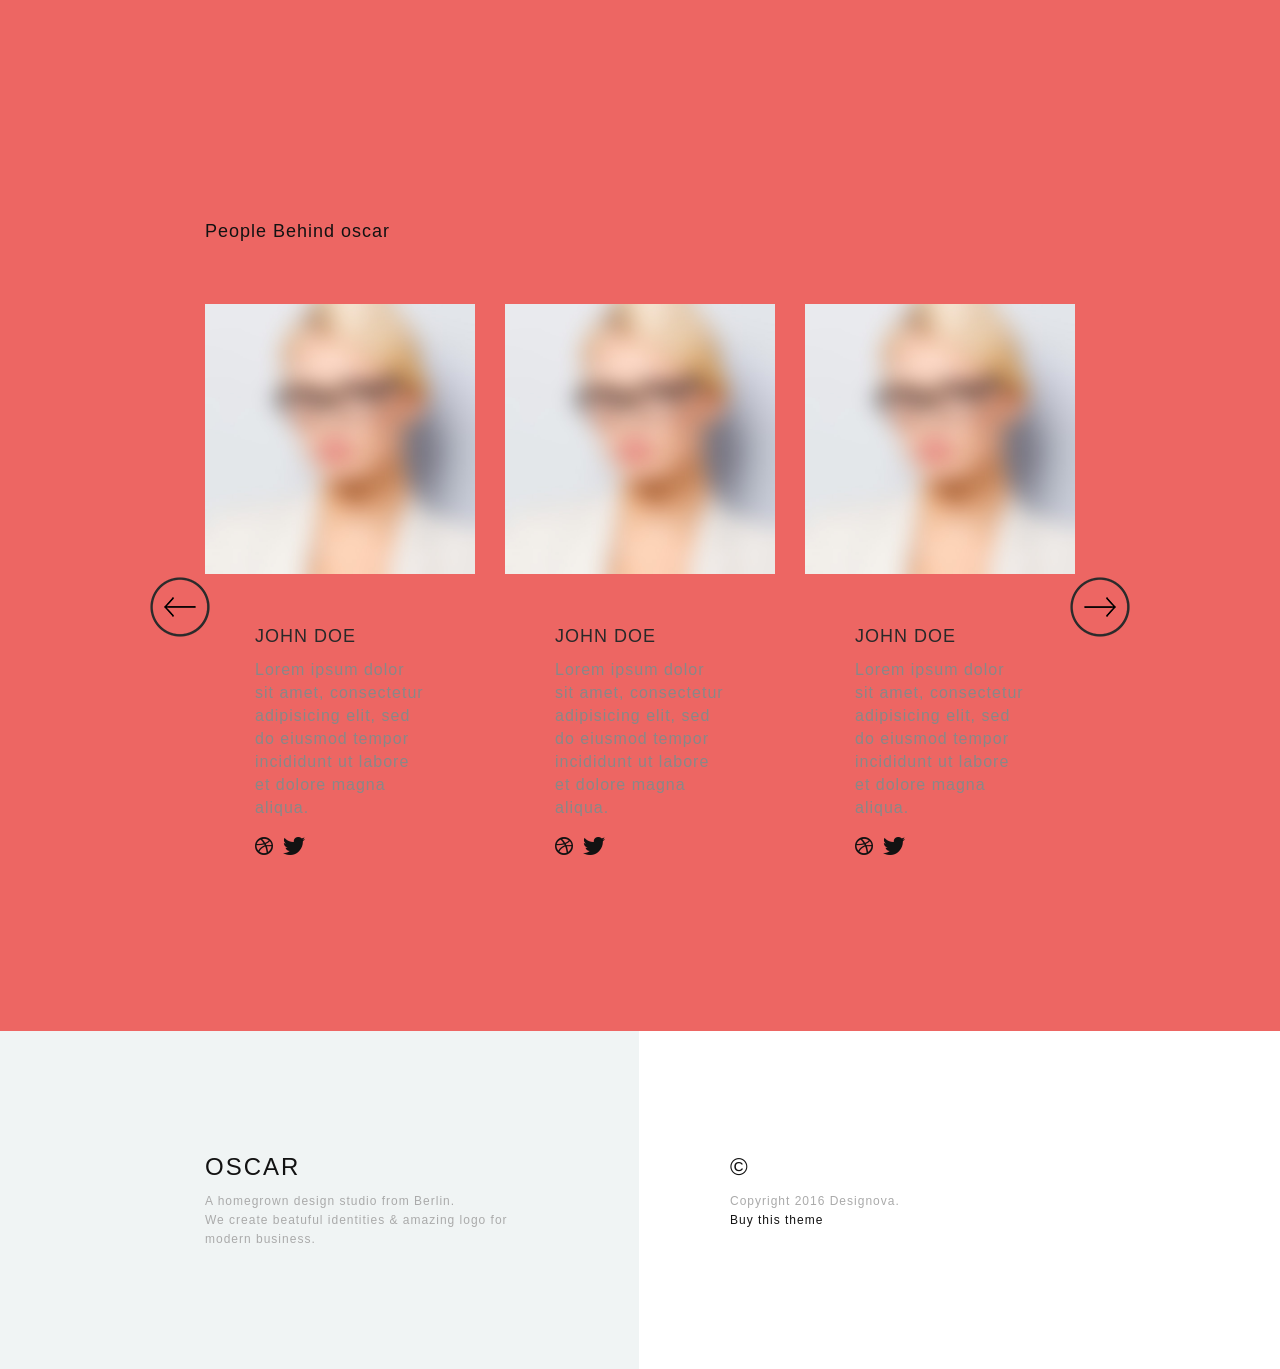
<file: about01.html>
<!DOCTYPE html>
<html lang="en">

<head>

    <!-- Basic Page Info
  –––––––––––––––––––––––––––––––––––––––––––––––––– -->
    <meta charset="utf-8">
    <title>OSCAR - A premium portfolio / agency template from designova</title>
    <meta name="description" content="OSCAR - A premium portfolio / agency template from designova">
    <meta name="author" content="designova">

    <!-- Mobile Specific Metas
  –––––––––––––––––––––––––––––––––––––––––––––––––– -->
    <meta name="viewport" content="width=device-width, initial-scale=1.0">

    <!-- Favicon
  –––––––––––––––––––––––––––––––––––––––––––––––––– -->
    <link rel="icon" type="image/png" href="images/favicon.png" />

    <!-- FONT
  –––––––––––––––––––––––––––––––––––––––––––––––––– -->
    <link rel="stylesheet" href="fonts/webfonts.css">
    <link href='//fonts.googleapis.com/css?family=Raleway:400,300,600%7CLato:400,300,100,700,900' rel='stylesheet' type='text/css'>

    <!-- ICON FONTS
  –––––––––––––––––––––––––––––––––––––––––––––––––– -->
    <link rel="stylesheet" href="stylesheets/ionicons.min.css">

    <!-- CSS
  –––––––––––––––––––––––––––––––––––––––––––––––––– -->
    <link rel="stylesheet" href="stylesheets/bootstrap.css">
    <link rel="stylesheet" href="elements/css/elements.css">
    <link rel="stylesheet" href="stylesheets/sinister.css">
    <link rel="stylesheet" href="stylesheets/venobox.css">
    <link rel="stylesheet" href="stylesheets/owl.carousel.css">
    <link rel="stylesheet" href="stylesheets/slimmenu.css">
    <link rel="stylesheet" href="stylesheets/main.css">
    <link rel="stylesheet" href="stylesheets/main-bg.css">
    <link rel="stylesheet" href="stylesheets/main-responsive.css">

    <!-- LESS
  –––––––––––––––––––––––––––––––––––––––––––––––––– -->
    <!-- <link rel="stylesheet/less" type="text/css" href="less/color.less">
    <link rel="stylesheet/less" type="text/css" href="less/fonts.less">
    <script src="less/less.min.js"></script> -->


</head>

<body>



    <!-- Preloader
  –––––––––––––––––––––––––––––––––––––––––––––––––– -->
    <div id="preloader">
        <div id="status"></div>
    </div>
    <!-- end : preloader -->


    <!-- Nav Link Show Panel
  –––––––––––––––––––––––––––––––––––––––––––––––––– -->
    <div class="link-show-poster">
      <div class=""><h1 class="black font2"></h1></div>
    </div>

    <!-- Mobile Only Navigation
  –––––––––––––––––––––––––––––––––––––––––––––––––– -->
    <nav class="mobile-nav ">
                <ul class="slimmenu font1">
                  <li>
                      <a class="sub-collapser" href="">home</a>
                      <ul>
                        <li><a href="index.html">portfolio</a></li>
                        <li><a href="index02.html">slider</a></li>
                      </ul>
                  </li>
                  <li>
                      <a class="sub-collapser" href="">portfolio</a>
                      <ul>
                          <li><a href="works.html">2 col</a></li>
                          <li><a href="works02.html">3 col</a></li>
                          <li><a href="works03.html">4 col</a></li>
                      </ul>
                  </li>
                  <li>
                      <a class="sub-collapser" href="">pages</a>
                      <ul>
                        <li><a href="about01.html">studio</a></li>
                        <li><a href="about02.html">personal</a></li>
                        <li><a href="elements.html">elements</a></li>
                        <li><a href="news.html">news list</a></li>
                        <li><a href="post.html">news post</a></li>
                      </ul>
                  </li>
                  <li>
                      <a class="sub-collapser" href="">project</a>
                      <ul>
                        <li><a href="project01.html">slider project</a></li>
                        <li><a href="project02.html">video project</a></li>
                        <li><a href="project03.html">parallax project</a></li>
                      </ul>
                  </li>
                  <li><a href="contact.html">say hello</a></li>
                </ul>
    </nav>
    <!-- mobile only navigation : ends -->



    <!-- Header
  –––––––––––––––––––––––––––––––––––––––––––––––––– -->

    <section class="logo-header">
      
          <div class="logo-block">
            <a href="index.html"><img alt="" title="" class="img-responsive" src="images/logo.png"></a>
          </div>


          <div class="social-block">
            <ul>
              <li><a href="#"><span class="ion-social-twitter black"></span></a></li>
              <li><a href="#"><span class="ion-social-facebook black"></span></a></li>
              <li><a href="#"><span class="ion-social-pinterest black"></span></a></li>
              <li><a href="#"><span class="ion-social-dribbble-outline black"></span></a></li>
            </ul>
          </div>

    </section>

    <header class="masthead ">
      <div class="container">
        <div class="row">
          <!-- <article class="col-md-3">
            <a href="index.html"><img alt="" title="" class="main-logo " src="images/logo.png"></a>
          </article> -->
          <article class="col-md-8 text-left no-pad">
            <nav class="mastnav ">

                  <ul class="main-menu ">
                    <li>
                        <a class="main-link font1 sub-menu-trigger activelink" href="#">Home</a>
                        <div class="sub-menu font1">
                            <a href="index.html">Portfolio</a>
                            <a href="index02.html">Slider</a>
                        </div>
                    </li>
                    <li>
                        <a class="main-link font1 sub-menu-trigger" href="#">Works</a>
                        <div class="sub-menu font1">
                            <a href="works.html">2 col</a>
                            <a href="works02.html">3 col</a>
                            <a href="works03.html">4 col</a>
                        </div>
                    </li>
                    <li>
                        <a class="main-link font1 sub-menu-trigger" href="#">Pages</a>
                        <div class="sub-menu font1">
                            <a href="about01.html">Studio</a>
                            <a href="about02.html">Personal</a>
                            <a href="elements.html">Elements</a>
                            <a href="news.html">News List</a>
                            <a href="post.html">News Post</a>
                        </div>
                    </li>
                    <li>

                        <a class="main-link font1 sub-menu-trigger" href="#">Project</a>
                        <div class="sub-menu font1">
                            <a href="project01.html">Slider</a>
                            <a href="project02.html">Video</a>
                            <a href="project03.html">Parallax</a>
                        </div>
                    </li>
                    <li><a class="main-link font1" href="contact.html">Say Hello</a></li>
                  </ul>
            </nav>
          </article>
          <article class="col-md-4 no-pad">
              <!--works filter panel :starts -->
                <div class="works-filter-wrap">
                    <ul class="works-filter  text-right clearfix font2">
                        <li><a id="all" href="#" data-filter="*" class="active"><span>All</span></a></li><li><a href="#" data-filter=".branding"><span>Branding</span></a></li>
                        <li><a href="#" data-filter=".graphics"><span>Graphics</span></a></li>
                        <li><a href="#" data-filter=".logos"><span>Logos</span></a></li>
                        <li><a href="#" data-filter=".ui"><span>UI</span></a></li>
                        <li><a href="#" data-filter=".web"><span>Web</span></a></li>
                    </ul>
              </div>
            <!-- works filter panel :ends -->
          </article>
        </div>
      </div>
    </header>
    <!-- end : masthead -->



    <!-- MASTER CONTENT
  –––––––––––––––––––––––––––––––––––––––––––––––––– -->
    <section class="mastwrap">


      <section class="container about  pad-top pad-bottom">

        <div class="row">
              <article class="col-md-5 text-left  inner-pad">
                <h6 class="super-text  font2bold black">Design is not just what it looks like and feels like. Design is how it works</h6>
              </article>
              <article class="col-md-5 col-md-offset-2 text-left ">
                <h3 class="main-heading  font2light black">Hello everyone! <br/>oscar is a homegrown design studio from Germany.</h3>
              </article>
        </div>
            
      </section>




      <section class="container ">

        <div class="row">
              <article class="col-md-12 text-left inner-pad  ">
              <!-- Set up your HTML -->
              <div class="slider-carousel owl-carousel owl-nav-sticky-wide slider-carousel">

                <div class="sample-carousel-block">
                  <img alt="" title="" src="images/bg/01.jpg">
                </div>
                <div class="sample-carousel-block">
                  <img alt="" title="" src="images/bg/02.jpg">
                </div>
                <div class="sample-carousel-block">
                  <img alt="" title="" src="images/bg/03.jpg">
                </div>
                <div class="sample-carousel-block">
                  <img alt="" title="" src="images/bg/04.jpg">
                </div>

              </div>
              </article>
        </div>
            
      </section>





      <section class="container-outer white-bg">
      <section class="container about  pad-top pad-bottom">

        <div class="row">
              <article class="col-md-12 text-left">
                <h6 class="promo-text font2semibold black">Who we are</h6>
              </article>
        </div>
            
        <div class="row">
              <article class="col-md-4 text-left ">
                <h3 class="main-heading  font2light black">We create beatuful identities and amazing logo for modern business.</h3>
              </article>
              <article class="col-md-4 text-left ">
                      <p>Lorem ipsum dolor sit amet, consectetur adipisicing elit, sed do eiusmod
                      tempor incididunt ut labore et dolore magna aliqua. Ut enim ad minim veniam,
                      quis nostrud exercitation ullamco laboris nisi ut aliquip ex ea commodo
                      consequat. Duis aute irure dolor in reprehenderit in voluptate velit esse
                      cillum dolore eu fugiat nulla pariatur.</p>
              </article>
              <article class="col-md-4 text-left ">
                      <p>Lorem ipsum dolor sit amet, consectetur adipisicing elit, sed do eiusmod
                      tempor incididunt ut labore et dolore magna aliqua. Ut enim ad minim veniam,
                      quis nostrud exercitation ullamco laboris nisi ut aliquip ex ea commodo
                      consequat. Duis aute irure dolor in reprehenderit in voluptate velit esse
                      cillum dolore eu fugiat nulla pariatur.</p>
              </article>
        </div>
            
      </section>
      </section>





      <section class="container-outer silver-bg">
      <section class="container services   pad-top pad-bottom">

        <div class="row">
              <article class="col-md-12 text-left">
                <h6 class="promo-text font2semibold black">Featured Services</h6>
              </article>
        </div>

        <div class="row">
              <article class="col-md-12 text-left inner-pad  ">
                <div class="row add-top-quarter">
                  <article class="col-md-4 service-block  ">
                      <div class="service-icon">
                        <span class="ion-ios-cloud black"></span>
                      </div>
                      <h3 class=" font2 black">Web Design</h3>
                      <p>Lorem ipsum dolor sit amet, consectetur adipisicing elit, sed do eiusmod
                      tempor incididunt ut labore et dolore magna aliqua.</p>
                  </article>
                  <article class="col-md-4 service-block  ">
                      <div class="service-icon">
                        <span class="ion-ios-cart black"></span>
                      </div>
                      <h3 class=" font2 black">Branding</h3>
                      <p>Lorem ipsum dolor sit amet, consectetur adipisicing elit, sed do eiusmod
                      tempor incididunt ut labore et dolore magna aliqua.</p>
                  </article>
                  <article class="col-md-4 service-block  ">
                      <div class="service-icon">
                        <span class="ion-ios-gear black"></span>
                      </div>
                      <h3 class=" font2 black">Logos</h3>
                      <p>Lorem ipsum dolor sit amet, consectetur adipisicing elit, sed do eiusmod
                      tempor incididunt ut labore et dolore magna aliqua.</p>
                  </article>
                </div>
                <div class="row add-top-half">
                  <article class="col-md-4 service-block  ">
                      <div class="service-icon">
                        <span class="ion-ios-locked black"></span>
                      </div>
                      <h3 class=" font2 black">UX / UI</h3>
                      <p>Lorem ipsum dolor sit amet, consectetur adipisicing elit, sed do eiusmod
                      tempor incididunt ut labore et dolore magna aliqua.</p>
                  </article>
                  <article class="col-md-4 service-block  ">
                      <div class="service-icon">
                        <span class="ion-ios-videocam black"></span>
                      </div>
                      <h3 class=" font2 black">Graphics</h3>
                      <p>Lorem ipsum dolor sit amet, consectetur adipisicing elit, sed do eiusmod
                      tempor incididunt ut labore et dolore magna aliqua.</p>
                  </article>
                  <article class="col-md-4 service-block  ">
                      <div class="service-icon">
                        <span class="ion-ios-bell black"></span>
                      </div>
                      <h3 class=" font2 black">Animation</h3>
                      <p>Lorem ipsum dolor sit amet, consectetur adipisicing elit, sed do eiusmod
                      tempor incididunt ut labore et dolore magna aliqua.</p>
                  </article>
                </div>
              </article>
              
        </div>
      </section>
      </section>



      <section class="container-outer white-bg">
      <section class="testimonials  pad-top pad-bottom">

        <div class="container">
          <div class="row">
                <article class="col-md-12">
          <section class="carousel-outer-wrap add-top-quarter">
              <!-- Set up your HTML -->
              <div class="owl-carousel owl-nav-sticky-extra-wide testimonial-carousel ">

                <div class="testimonial-block text-center">
                    <div class="testimonial-info white-bg">
                    <img alt="" title="" src="images/testimonial/01.jpg">
                      <h3 class="sub-heading  font2 black">Designova is our most favorite theme developers. We love their every works.</h3>
                      <p>Clara Sealand</p>
                      <h5>CEO - MegaDreams LLC</h5>
                      <ul class="testimonial-social">
                        <li><a href="#"><span class="ion-social-twitter dark"></span></a></li>
                      </ul>
                    </div>
                </div>

                <div class="testimonial-block ">
                    <div class="testimonial-info white-bg">
                    <img alt="" title="" src="images/testimonial/01.jpg">
                      <h3 class="sub-heading  font2 black">Designova is our most favorite theme developers. We love their every works.</h3>
                      <p>Clara Sealand</p>
                      <h5>CEO - MegaDreams LLC</h5>
                      <ul class="testimonial-social">
                        <li><a href="#"><span class="ion-social-twitter dark"></span></a></li>
                      </ul>
                    </div>
                </div>

                <div class="testimonial-block ">
                    <div class="testimonial-info white-bg">
                    <img alt="" title="" src="images/testimonial/01.jpg">
                      <h3 class="sub-heading  font2 black">Designova is our most favorite theme developers. We love their every works.</h3>
                      <p>Clara Sealand</p>
                      <h5>CEO - MegaDreams LLC</h5>
                      <ul class="testimonial-social">
                        <li><a href="#"><span class="ion-social-twitter dark"></span></a></li>
                      </ul>
                    </div>
                </div>

              </div>
          </section>
                </article>
          </div>
        </div>
      </section>
      </section>







      <section class="container-outer color-bg">
      <section class="team pad-top pad-bottom">
        <div class="container">
          <div class="row">
              <article class="col-md-12 text-left">
                  <h6 class="promo-text font2semibold black">People Behind oscar</h6>
                </article>
          </div>
        </div>

        <div class="container">
          <div class="row">
                <article class="col-md-12">
          <section class="carousel-outer-wrap add-top-quarter">
              <!-- Set up your HTML -->
              <div class="owl-carousel owl-nav-sticky-extra-wide team-carousel ">

                <div class="team-block ">
                    <img alt="" title="" src="images/team/01.jpg">
                    <div class="team-info  white-bg">
                      <h3 class="sub-heading  font2 dark">John Doe</h3>
                      <p>Lorem ipsum dolor sit amet, consectetur adipisicing elit, sed do eiusmod
                      tempor incididunt ut labore et dolore magna aliqua.</p>
                      <ul class="team-social">
                        <li><a href="#"><span class="ion-social-dribbble-outline black"></span></a></li>
                        <li><a href="#"><span class="ion-social-twitter black"></span></a></li>
                      </ul>
                    </div>
                </div>

                <div class="team-block ">
                    <img alt="" title="" src="images/team/02.jpg">
                    <div class="team-info  white-bg">
                      <h3 class="sub-heading  font2 dark">John Doe</h3>
                      <p>Lorem ipsum dolor sit amet, consectetur adipisicing elit, sed do eiusmod
                      tempor incididunt ut labore et dolore magna aliqua.</p>
                      <ul class="team-social">
                        <li><a href="#"><span class="ion-social-dribbble-outline black"></span></a></li>
                        <li><a href="#"><span class="ion-social-twitter black"></span></a></li>
                      </ul>
                    </div>
                </div>
                <div class="team-block ">
                    <img alt="" title="" src="images/team/03.jpg">
                    <div class="team-info  white-bg">
                      <h3 class="sub-heading  font2 dark">John Doe</h3>
                      <p>Lorem ipsum dolor sit amet, consectetur adipisicing elit, sed do eiusmod
                      tempor incididunt ut labore et dolore magna aliqua.</p>
                      <ul class="team-social">
                        <li><a href="#"><span class="ion-social-dribbble-outline black"></span></a></li>
                        <li><a href="#"><span class="ion-social-twitter black"></span></a></li>
                      </ul>
                    </div>
                </div>

                <div class="team-block ">
                    <img alt="" title="" src="images/team/04.jpg">
                    <div class="team-info  white-bg">
                      <h3 class="sub-heading  font2 dark">John Doe</h3>
                      <p>Lorem ipsum dolor sit amet, consectetur adipisicing elit, sed do eiusmod
                      tempor incididunt ut labore et dolore magna aliqua.</p>
                      <ul class="team-social">
                        <li><a href="#"><span class="ion-social-dribbble-outline black"></span></a></li>
                        <li><a href="#"><span class="ion-social-twitter black"></span></a></li>
                      </ul>
                    </div>
                </div>
                <div class="team-block ">
                    <img alt="" title="" src="images/team/05.jpg">
                    <div class="team-info  white-bg">
                      <h3 class="sub-heading  font2 dark">John Doe</h3>
                      <p>Lorem ipsum dolor sit amet, consectetur adipisicing elit, sed do eiusmod
                      tempor incididunt ut labore et dolore magna aliqua.</p>
                      <ul class="team-social">
                        <li><a href="#"><span class="ion-social-dribbble-outline black"></span></a></li>
                        <li><a href="#"><span class="ion-social-twitter black"></span></a></li>
                      </ul>
                    </div>
                </div>

                <div class="team-block ">
                    <img alt="" title="" src="images/team/06.jpg">
                    <div class="team-info  white-bg">
                      <h3 class="sub-heading  font2 dark">John Doe</h3>
                      <p>Lorem ipsum dolor sit amet, consectetur adipisicing elit, sed do eiusmod
                      tempor incididunt ut labore et dolore magna aliqua.</p>
                      <ul class="team-social">
                        <li><a href="#"><span class="ion-social-dribbble-outline black"></span></a></li>
                        <li><a href="#"><span class="ion-social-twitter black"></span></a></li>
                      </ul>
                    </div>
                </div>

              </div>
          </section>
                </article>
          </div>
        </div>
      </section>
      </section>








    </section>
    <!-- end : mastwrap -->



    <!-- FOOTER
  –––––––––––––––––––––––––––––––––––––––––––––––––– -->
    
<footer class="mastfoot">
      <div class="container">
        <div class="row">
          <article class="col-md-5 text-left">
            <h3 class="font2 black">oscar</h3>
            <h6 class="font1 grey">A homegrown design studio from Berlin. <br/>We create beatuful identities &amp; amazing logo for modern business.</h6>
          </article>
          <article class="col-md-5 col-md-offset-2 text-left">
            <h3 class="font2 black">&copy;</h3>
            <h6 class="font1 grey">Copyright 2016 Designova.<br/><a href="http://www.designova.net/themes.html">Buy this theme</a></h6>
          </article>
        </div>
      </div>

    </footer>
    <!-- end : mastfoot -->

    <!-- End Layout
  –––––––––––––––––––––––––––––––––––––––––––––––––– -->

    <!-- JS
    –––––––––––––––––––––––––––––––––––––––––––––––––– -->
    <script src="javascripts/libs/common.js"></script>
    <script src="elements/js/elements.js"></script>
    <script src="javascripts/custom/main.js"></script>

</body>

</html>
</file>
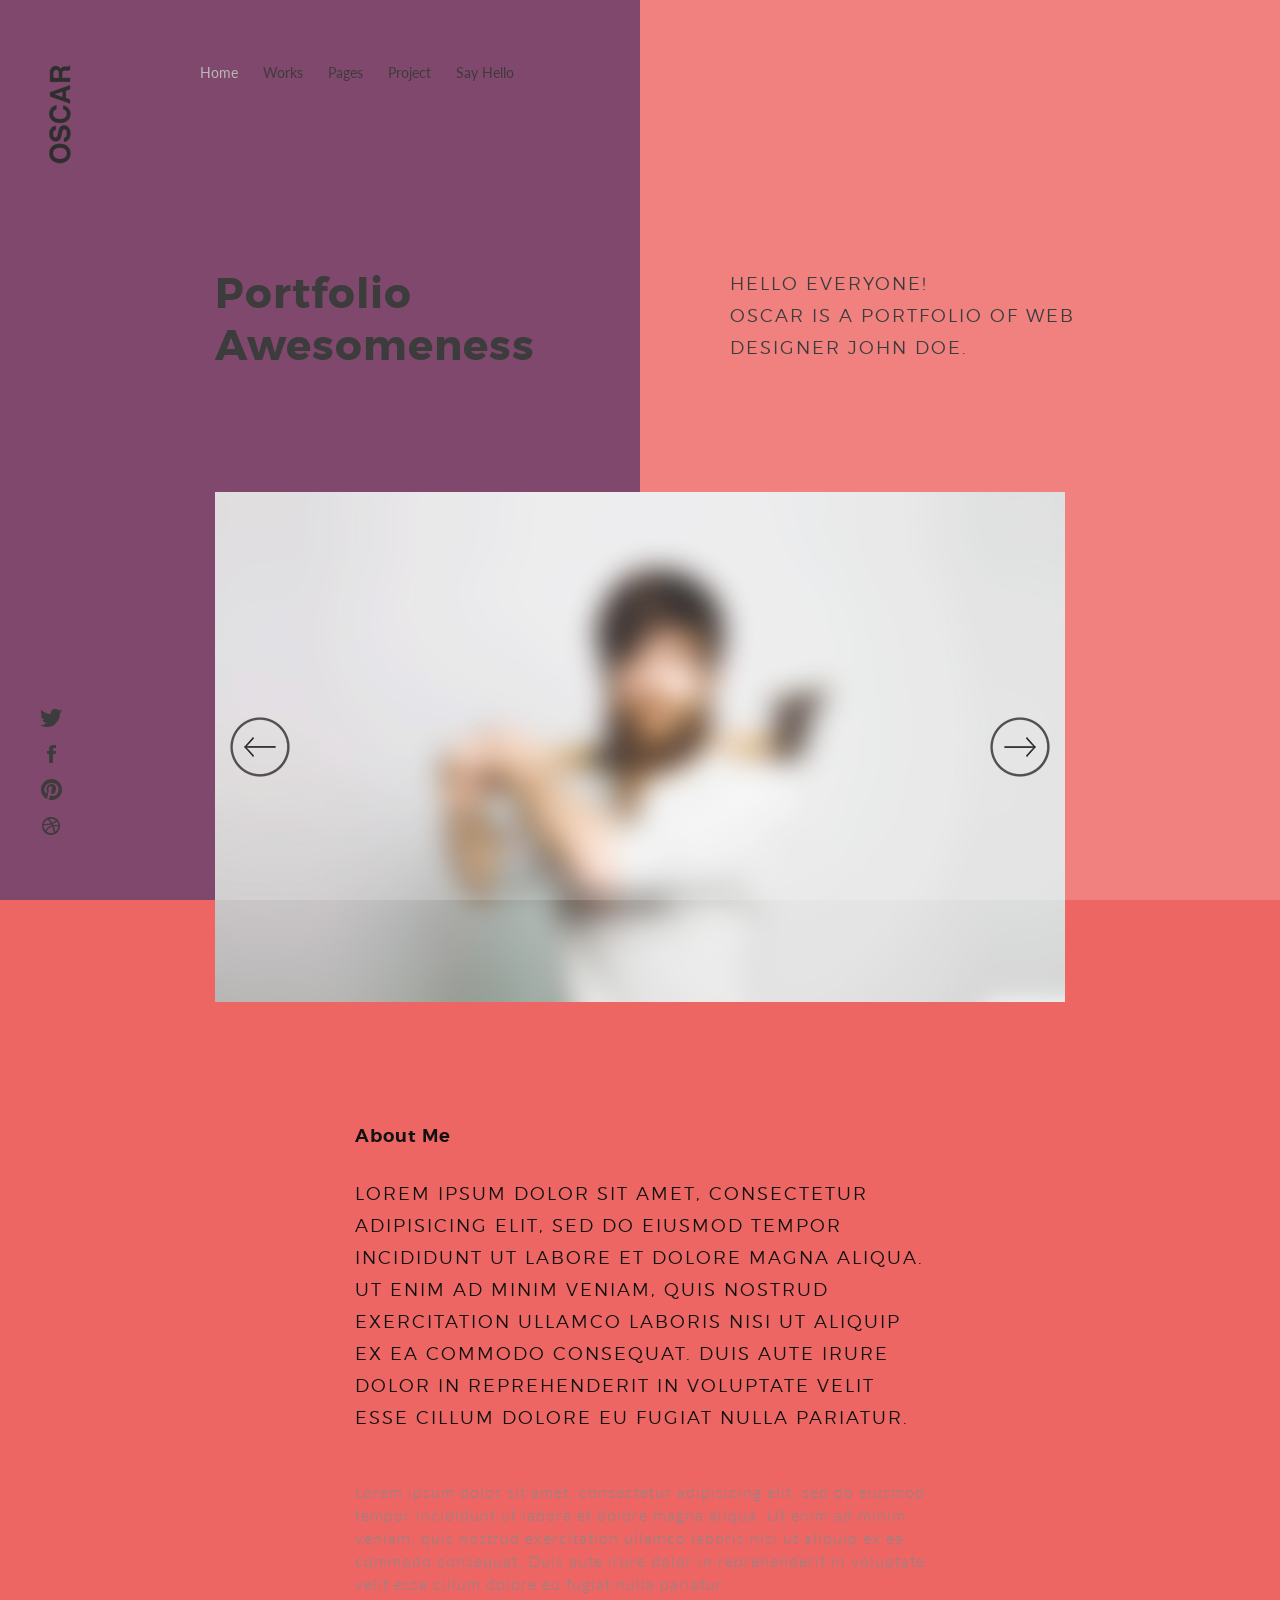
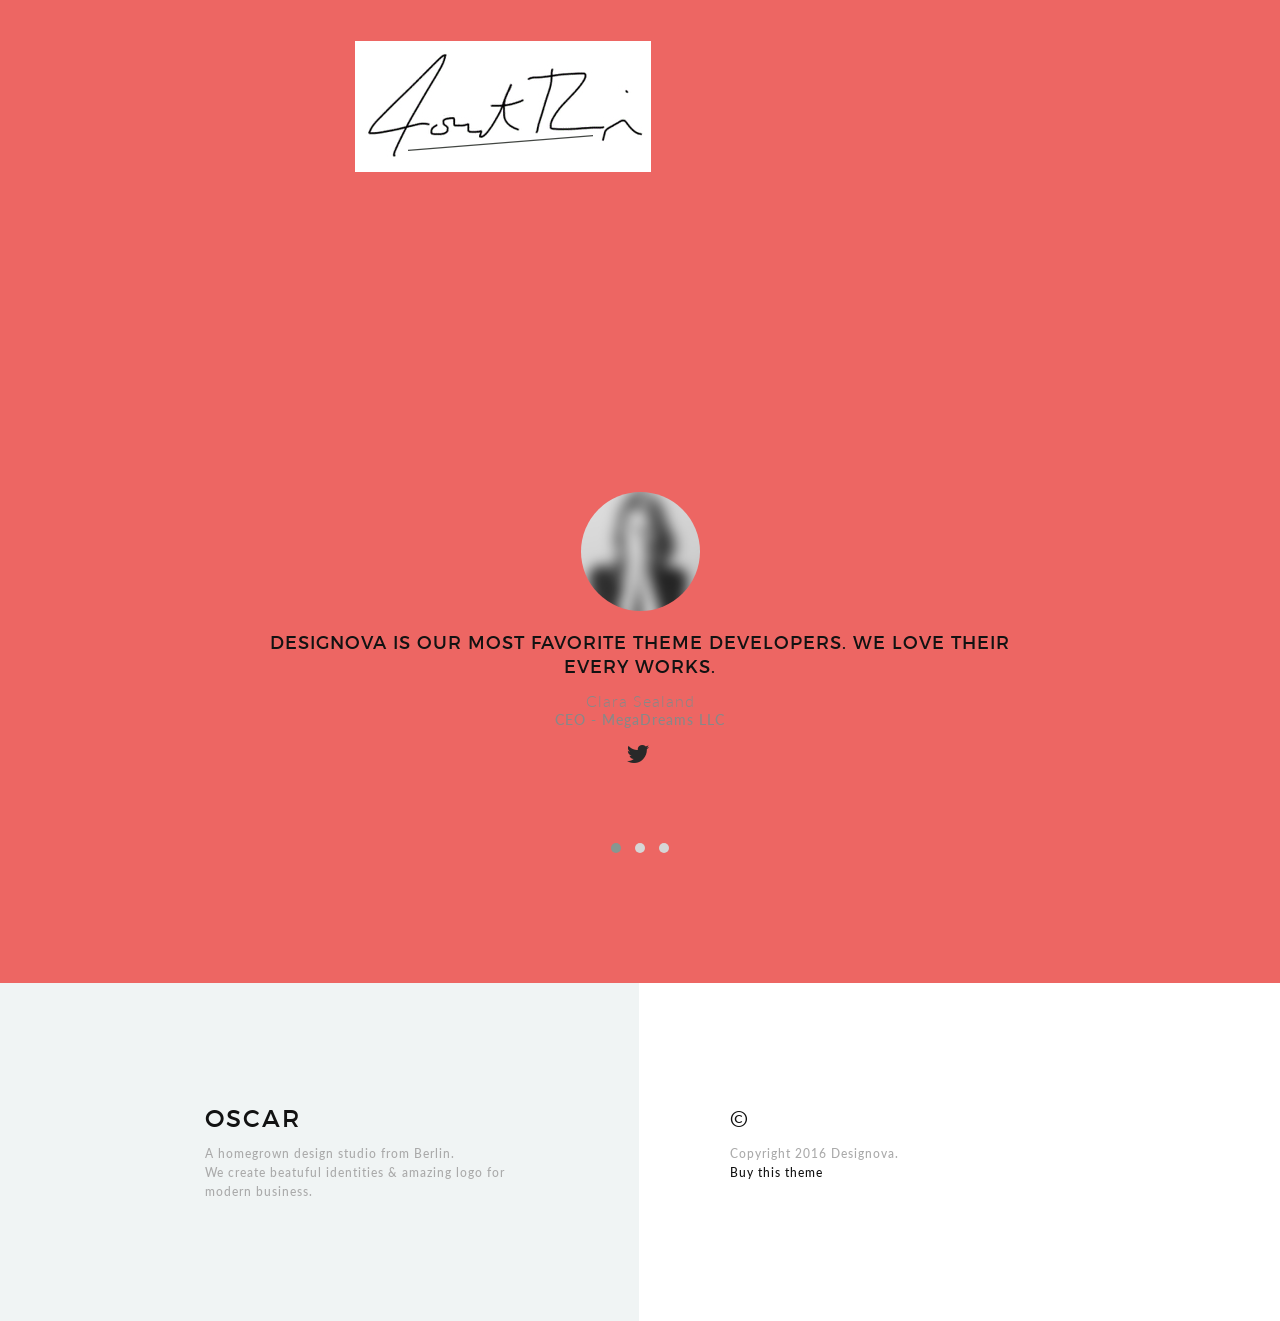
<file: about02.html>
<!DOCTYPE html>
<html lang="en">

<head>

    <!-- Basic Page Info
  –––––––––––––––––––––––––––––––––––––––––––––––––– -->
    <meta charset="utf-8">
    <title>OSCAR - A premium portfolio / agency template from designova</title>
    <meta name="description" content="OSCAR - A premium portfolio / agency template from designova">
    <meta name="author" content="designova">

    <!-- Mobile Specific Metas
  –––––––––––––––––––––––––––––––––––––––––––––––––– -->
    <meta name="viewport" content="width=device-width, initial-scale=1.0">

    <!-- Favicon
  –––––––––––––––––––––––––––––––––––––––––––––––––– -->
    <link rel="icon" type="image/png" href="images/favicon.png" />

    <!-- FONT
  –––––––––––––––––––––––––––––––––––––––––––––––––– -->
    <link rel="stylesheet" href="fonts/webfonts.css">
    <link href='//fonts.googleapis.com/css?family=Raleway:400,300,600%7CLato:400,300,100,700,900' rel='stylesheet' type='text/css'>

    <!-- ICON FONTS
  –––––––––––––––––––––––––––––––––––––––––––––––––– -->
    <link rel="stylesheet" href="stylesheets/ionicons.min.css">

    <!-- CSS
  –––––––––––––––––––––––––––––––––––––––––––––––––– -->
    <link rel="stylesheet" href="stylesheets/bootstrap.css">
    <link rel="stylesheet" href="elements/css/elements.css">
    <link rel="stylesheet" href="stylesheets/sinister.css">
    <link rel="stylesheet" href="stylesheets/venobox.css">
    <link rel="stylesheet" href="stylesheets/owl.carousel.css">
    <link rel="stylesheet" href="stylesheets/slimmenu.css">
    <link rel="stylesheet" href="stylesheets/main.css">
    <link rel="stylesheet" href="stylesheets/main-bg.css">
    <link rel="stylesheet" href="stylesheets/main-responsive.css">

    <!-- LESS
  –––––––––––––––––––––––––––––––––––––––––––––––––– -->
    <link rel="stylesheet/less" type="text/css" href="less/color.less">
    <link rel="stylesheet/less" type="text/css" href="less/fonts.less">
    <script src="less/less.min.js"></script>


</head>

<body>



    <!-- Preloader
  –––––––––––––––––––––––––––––––––––––––––––––––––– -->
    <div id="preloader">
        <div id="status"></div>
    </div>
    <!-- end : preloader -->


    <!-- Nav Link Show Panel
  –––––––––––––––––––––––––––––––––––––––––––––––––– -->
    <div class="link-show-poster">
      <div class=""><h1 class="black font2"></h1></div>
    </div>

    <!-- Mobile Only Navigation
  –––––––––––––––––––––––––––––––––––––––––––––––––– -->
    <nav class="mobile-nav ">
                <ul class="slimmenu font1">
                  <li>
                      <a class="sub-collapser" href="">home</a>
                      <ul>
                        <li><a href="index.html">portfolio</a></li>
                        <li><a href="index02.html">slider</a></li>
                      </ul>
                  </li>
                  <li>
                      <a class="sub-collapser" href="">portfolio</a>
                      <ul>
                          <li><a href="works.html">2 col</a></li>
                          <li><a href="works02.html">3 col</a></li>
                          <li><a href="works03.html">4 col</a></li>
                      </ul>
                  </li>
                  <li>
                      <a class="sub-collapser" href="">pages</a>
                      <ul>
                        <li><a href="about01.html">studio</a></li>
                        <li><a href="about02.html">personal</a></li>
                        <li><a href="elements.html">elements</a></li>
                        <li><a href="news.html">news list</a></li>
                        <li><a href="post.html">news post</a></li>
                      </ul>
                  </li>
                  <li>
                      <a class="sub-collapser" href="">project</a>
                      <ul>
                        <li><a href="project01.html">slider project</a></li>
                        <li><a href="project02.html">video project</a></li>
                        <li><a href="project03.html">parallax project</a></li>
                      </ul>
                  </li>
                  <li><a href="contact.html">say hello</a></li>
                </ul>
    </nav>
    <!-- mobile only navigation : ends -->



    <!-- Header
  –––––––––––––––––––––––––––––––––––––––––––––––––– -->

    <section class="logo-header">
      
          <div class="logo-block">
            <a href="index.html"><img alt="" title="" class="img-responsive" src="images/logo.png"></a>
          </div>


          <div class="social-block">
            <ul>
              <li><a href="#"><span class="ion-social-twitter black"></span></a></li>
              <li><a href="#"><span class="ion-social-facebook black"></span></a></li>
              <li><a href="#"><span class="ion-social-pinterest black"></span></a></li>
              <li><a href="#"><span class="ion-social-dribbble-outline black"></span></a></li>
            </ul>
          </div>

    </section>

    <header class="masthead ">
      <div class="container">
        <div class="row">
          <!-- <article class="col-md-3">
            <a href="index.html"><img alt="" title="" class="main-logo " src="images/logo.png"></a>
          </article> -->
          <article class="col-md-8 text-left no-pad">
            <nav class="mastnav ">

                  <ul class="main-menu ">
                    <li>
                        <a class="main-link font1 sub-menu-trigger activelink" href="#">Home</a>
                        <div class="sub-menu font1">
                            <a href="index.html">Portfolio</a>
                            <a href="index02.html">Slider</a>
                        </div>
                    </li>
                    <li>
                        <a class="main-link font1 sub-menu-trigger" href="#">Works</a>
                        <div class="sub-menu font1">
                            <a href="works.html">2 col</a>
                            <a href="works02.html">3 col</a>
                            <a href="works03.html">4 col</a>
                        </div>
                    </li>
                    <li>
                        <a class="main-link font1 sub-menu-trigger" href="#">Pages</a>
                        <div class="sub-menu font1">
                            <a href="about01.html">Studio</a>
                            <a href="about02.html">Personal</a>
                            <a href="elements.html">Elements</a>
                            <a href="news.html">News List</a>
                            <a href="post.html">News Post</a>
                        </div>
                    </li>
                    <li>

                        <a class="main-link font1 sub-menu-trigger" href="#">Project</a>
                        <div class="sub-menu font1">
                            <a href="project01.html">Slider</a>
                            <a href="project02.html">Video</a>
                            <a href="project03.html">Parallax</a>
                        </div>
                    </li>
                    <li><a class="main-link font1" href="contact.html">Say Hello</a></li>
                  </ul>
            </nav>
          </article>
          <article class="col-md-4 no-pad">
              <!--works filter panel :starts -->
                <div class="works-filter-wrap">
                    <ul class="works-filter  text-right clearfix font2">
                        <li><a id="all" href="#" data-filter="*" class="active"><span>All</span></a></li><li><a href="#" data-filter=".branding"><span>Branding</span></a></li>
                        <li><a href="#" data-filter=".graphics"><span>Graphics</span></a></li>
                        <li><a href="#" data-filter=".logos"><span>Logos</span></a></li>
                        <li><a href="#" data-filter=".ui"><span>UI</span></a></li>
                        <li><a href="#" data-filter=".web"><span>Web</span></a></li>
                    </ul>
              </div>
            <!-- works filter panel :ends -->
          </article>
        </div>
      </div>
    </header>
    <!-- end : masthead -->



    <!-- MASTER CONTENT
  –––––––––––––––––––––––––––––––––––––––––––––––––– -->
    <section class="mastwrap">


      <section class="container about  pad-top pad-bottom">

        <div class="row">
              <article class="col-md-5 text-left  inner-pad">
                <h6 class="super-text  font2bold black">Portfolio Awesomeness</h6>
              </article>
              <article class="col-md-5 col-md-offset-2 text-left ">
                <h3 class="main-heading  font2light black">Hello everyone! <br/>oscar is a portfolio of web designer John Doe.</h3>
              </article>
        </div>
            
      </section>




      <section class="container ">

        <div class="row">
              <article class="col-md-12 text-left inner-pad  ">
                  <!-- Set up your HTML -->
                  <div class="slider-carousel owl-carousel owl-nav-sticky-wide slider-carousel">

                    <div class="sample-carousel-block">
                      <img alt="" title="" src="images/bg/03.jpg">
                    </div>
                    <div class="sample-carousel-block">
                      <img alt="" title="" src="images/bg/02.jpg">
                    </div>

                  </div>
              </article>
        </div>
            
      </section>





      <section class="container-outer white-bg">
      <section class="container about  pad-top pad-bottom">

        <div class="row">
              <article class="col-md-12 text-left">
              </article>
        </div>
            
        <div class="row">
              <article class="col-md-8 col-md-offset-2 text-left ">
                <h6 class="promo-text font2semibold black">About Me</h6>
                <h3 class="main-heading  font2light black">Lorem ipsum dolor sit amet, consectetur adipisicing elit, sed do eiusmod tempor incididunt ut labore et dolore magna aliqua. Ut enim ad minim veniam, quis nostrud exercitation ullamco laboris nisi ut aliquip ex ea commodo consequat. Duis aute irure dolor in reprehenderit in voluptate velit esse cillum dolore eu fugiat nulla pariatur.</h3><br/><br/>
                      <p>Lorem ipsum dolor sit amet, consectetur adipisicing elit, sed do eiusmod
                      tempor incididunt ut labore et dolore magna aliqua. Ut enim ad minim veniam,
                      quis nostrud exercitation ullamco laboris nisi ut aliquip ex ea commodo
                      consequat. Duis aute irure dolor in reprehenderit in voluptate velit esse
                      cillum dolore eu fugiat nulla pariatur.</p>
                      <br/><br/>
                      <img alt="" title="" src="images/sign.png"/>
              </article>
        </div>
            
      </section>
      </section>






      <section class="container-outer color-bg">
      <section class="testimonials  pad-top pad-bottom">

        <div class="container">
          <div class="row">
                <article class="col-md-12">
          <section class="carousel-outer-wrap add-top-quarter">
              <!-- Set up your HTML -->
              <div class="owl-carousel owl-nav-sticky-extra-wide testimonial-carousel ">

                <div class="testimonial-block text-center">
                    <div class="testimonial-info">
                    <img alt="" title="" src="images/testimonial/01.jpg">
                      <h3 class="sub-heading  font2 black">Designova is our most favorite theme developers. We love their every works.</h3>
                      <p>Clara Sealand</p>
                      <h5>CEO - MegaDreams LLC</h5>
                      <ul class="testimonial-social">
                        <li><a href="#"><span class="ion-social-twitter dark"></span></a></li>
                      </ul>
                    </div>
                </div>

                <div class="testimonial-block ">
                    <div class="testimonial-info">
                    <img alt="" title="" src="images/testimonial/01.jpg">
                      <h3 class="sub-heading  font2 black">Designova is our most favorite theme developers. We love their every works.</h3>
                      <p>Clara Sealand</p>
                      <h5>CEO - MegaDreams LLC</h5>
                      <ul class="testimonial-social">
                        <li><a href="#"><span class="ion-social-twitter dark"></span></a></li>
                      </ul>
                    </div>
                </div>

                <div class="testimonial-block ">
                    <div class="testimonial-info">
                    <img alt="" title="" src="images/testimonial/01.jpg">
                      <h3 class="sub-heading  font2 black">Designova is our most favorite theme developers. We love their every works.</h3>
                      <p>Clara Sealand</p>
                      <h5>CEO - MegaDreams LLC</h5>
                      <ul class="testimonial-social">
                        <li><a href="#"><span class="ion-social-twitter dark"></span></a></li>
                      </ul>
                    </div>
                </div>

              </div>
          </section>
                </article>
          </div>
        </div>


      </section>
      </section>








    </section>
    <!-- end : mastwrap -->



    <!-- FOOTER
  –––––––––––––––––––––––––––––––––––––––––––––––––– -->
    
<footer class="mastfoot">
      <div class="container">
        <div class="row">
          <article class="col-md-5 text-left">
            <h3 class="font2 black">oscar</h3>
            <h6 class="font1 grey">A homegrown design studio from Berlin. <br/>We create beatuful identities &amp; amazing logo for modern business.</h6>
          </article>
          <article class="col-md-5 col-md-offset-2 text-left">
            <h3 class="font2 black">&copy;</h3>
            <h6 class="font1 grey">Copyright 2016 Designova.<br/><a href="http://www.designova.net/themes.html">Buy this theme</a></h6>
          </article>
        </div>
      </div>

    </footer>
    <!-- end : mastfoot -->

    <!-- End Layout
  –––––––––––––––––––––––––––––––––––––––––––––––––– -->

    <!-- JS
    –––––––––––––––––––––––––––––––––––––––––––––––––– -->
    <script src="javascripts/libs/common.js"></script>
    <script src="elements/js/elements.js"></script>
    <script src="javascripts/custom/main.js"></script>

</body>

</html>
</file>
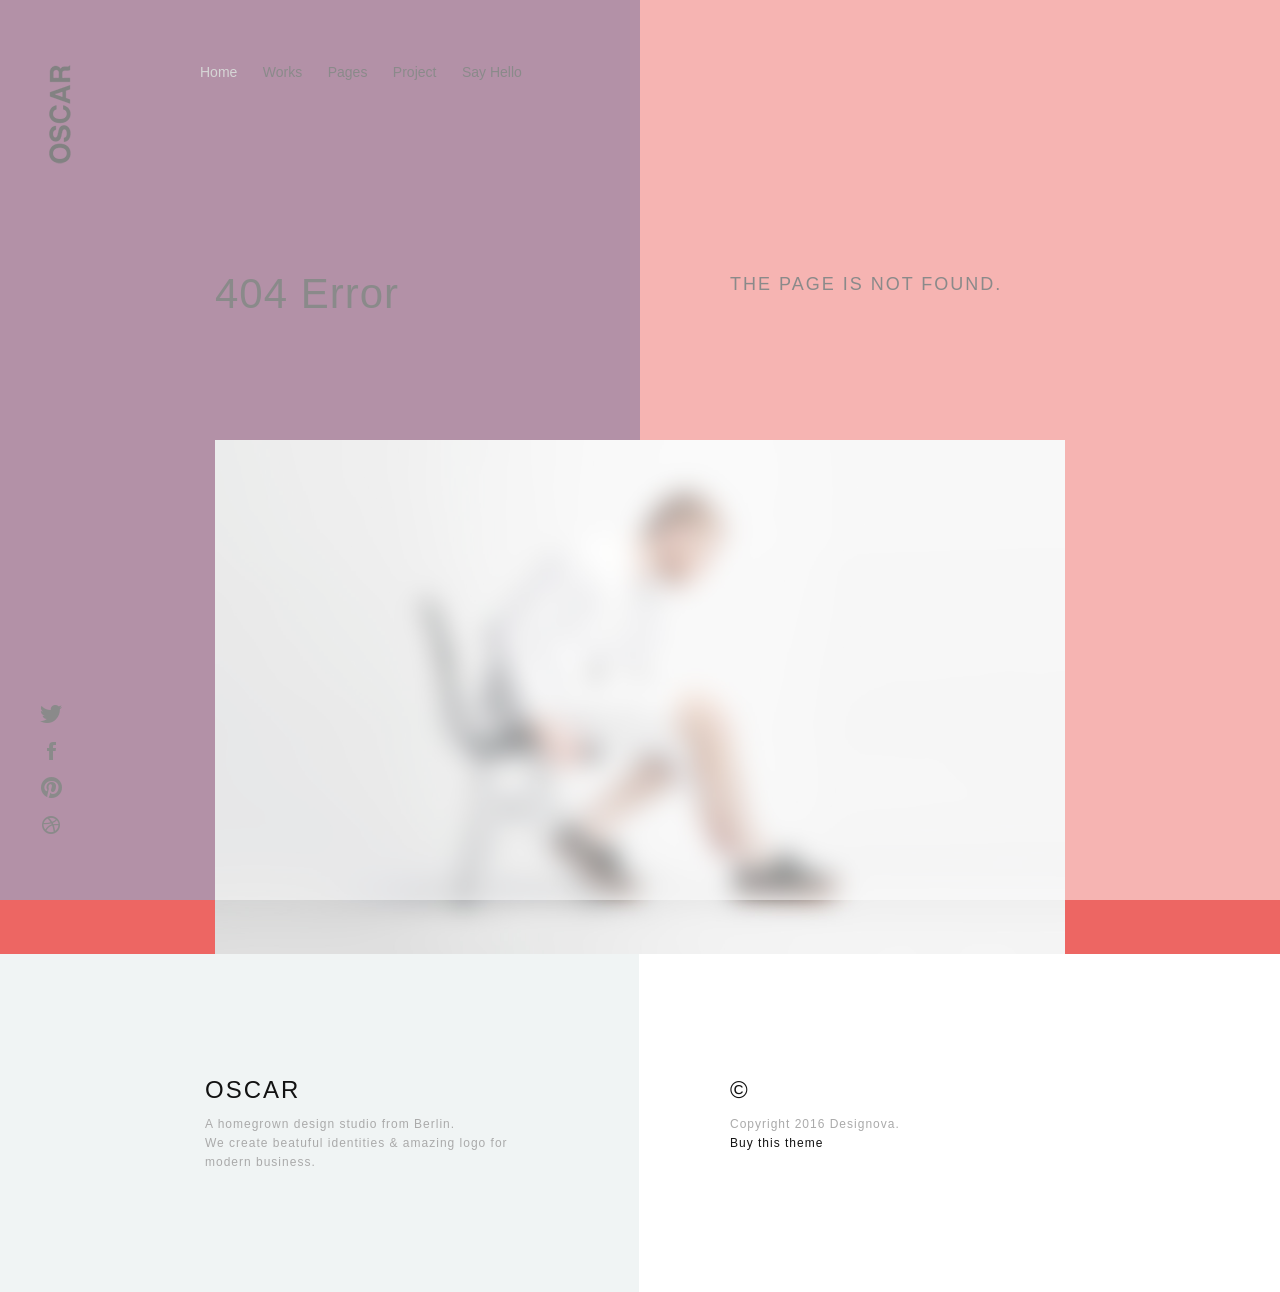
<file: error404.html>
<!DOCTYPE html>
<html lang="en">

<head>

    <!-- Basic Page Info
  –––––––––––––––––––––––––––––––––––––––––––––––––– -->
    <meta charset="utf-8">
    <title>OSCAR - A premium portfolio / agency template from designova</title>
    <meta name="description" content="OSCAR - A premium portfolio / agency template from designova">
    <meta name="author" content="designova">

    <!-- Mobile Specific Metas
  –––––––––––––––––––––––––––––––––––––––––––––––––– -->
    <meta name="viewport" content="width=device-width, initial-scale=1.0">

    <!-- Favicon
  –––––––––––––––––––––––––––––––––––––––––––––––––– -->
    <link rel="icon" type="image/png" href="images/favicon.png" />

    <!-- FONT
  –––––––––––––––––––––––––––––––––––––––––––––––––– -->
    <link rel="stylesheet" href="fonts/webfonts.css">
    <link href='//fonts.googleapis.com/css?family=Raleway:400,300,600%7CLato:400,300,100,700,900' rel='stylesheet' type='text/css'>

    <!-- ICON FONTS
  –––––––––––––––––––––––––––––––––––––––––––––––––– -->
    <link rel="stylesheet" href="stylesheets/ionicons.min.css">

    <!-- CSS
  –––––––––––––––––––––––––––––––––––––––––––––––––– -->
    <link rel="stylesheet" href="stylesheets/bootstrap.css">
    <link rel="stylesheet" href="elements/css/elements.css">
    <link rel="stylesheet" href="stylesheets/sinister.css">
    <link rel="stylesheet" href="stylesheets/venobox.css">
    <link rel="stylesheet" href="stylesheets/owl.carousel.css">
    <link rel="stylesheet" href="stylesheets/slimmenu.css">
    <link rel="stylesheet" href="stylesheets/main.css">
    <link rel="stylesheet" href="stylesheets/main-bg.css">
    <link rel="stylesheet" href="stylesheets/main-responsive.css">

    <!-- LESS
  –––––––––––––––––––––––––––––––––––––––––––––––––– -->
    <!-- <link rel="stylesheet/less" type="text/css" href="less/color.less">
    <link rel="stylesheet/less" type="text/css" href="less/fonts.less">
    <script src="less/less.min.js"></script> -->


</head>

<body>



    <!-- Preloader
  –––––––––––––––––––––––––––––––––––––––––––––––––– -->
    <div id="preloader">
        <div id="status"></div>
    </div>
    <!-- end : preloader -->


    <!-- Nav Link Show Panel
  –––––––––––––––––––––––––––––––––––––––––––––––––– -->
    <div class="link-show-poster">
      <div class=""><h1 class="black font2"></h1></div>
    </div>

    <!-- Mobile Only Navigation
  –––––––––––––––––––––––––––––––––––––––––––––––––– -->
    <nav class="mobile-nav ">
                <ul class="slimmenu font1">
                  <li>
                      <a class="sub-collapser" href="">home</a>
                      <ul>
                        <li><a href="index.html">portfolio</a></li>
                        <li><a href="index02.html">slider</a></li>
                      </ul>
                  </li>
                  <li>
                      <a class="sub-collapser" href="">portfolio</a>
                      <ul>
                          <li><a href="works.html">2 col</a></li>
                          <li><a href="works02.html">3 col</a></li>
                          <li><a href="works03.html">4 col</a></li>
                      </ul>
                  </li>
                  <li>
                      <a class="sub-collapser" href="">pages</a>
                      <ul>
                        <li><a href="about01.html">studio</a></li>
                        <li><a href="about02.html">personal</a></li>
                        <li><a href="elements.html">elements</a></li>
                        <li><a href="news.html">news list</a></li>
                        <li><a href="post.html">news post</a></li>
                      </ul>
                  </li>
                  <li>
                      <a class="sub-collapser" href="">project</a>
                      <ul>
                        <li><a href="project01.html">slider project</a></li>
                        <li><a href="project02.html">video project</a></li>
                        <li><a href="project03.html">parallax project</a></li>
                      </ul>
                  </li>
                  <li><a href="contact.html">say hello</a></li>
                </ul>
    </nav>
    <!-- mobile only navigation : ends -->



    <!-- Header
  –––––––––––––––––––––––––––––––––––––––––––––––––– -->

    <section class="logo-header">
      
          <div class="logo-block">
            <a href="index.html"><img alt="" title="" class="img-responsive" src="images/logo.png"></a>
          </div>


          <div class="social-block">
            <ul>
              <li><a href="#"><span class="ion-social-twitter black"></span></a></li>
              <li><a href="#"><span class="ion-social-facebook black"></span></a></li>
              <li><a href="#"><span class="ion-social-pinterest black"></span></a></li>
              <li><a href="#"><span class="ion-social-dribbble-outline black"></span></a></li>
            </ul>
          </div>

    </section>

    <header class="masthead ">
      <div class="container">
        <div class="row">
          <!-- <article class="col-md-3">
            <a href="index.html"><img alt="" title="" class="main-logo " src="images/logo.png"></a>
          </article> -->
          <article class="col-md-8 text-left no-pad">
            <nav class="mastnav ">

                  <ul class="main-menu ">
                    <li>
                        <a class="main-link font1 sub-menu-trigger activelink" href="#">Home</a>
                        <div class="sub-menu font1">
                            <a href="index.html">Portfolio</a>
                            <a href="index02.html">Slider</a>
                        </div>
                    </li>
                    <li>
                        <a class="main-link font1 sub-menu-trigger" href="#">Works</a>
                        <div class="sub-menu font1">
                            <a href="works.html">2 col</a>
                            <a href="works02.html">3 col</a>
                            <a href="works03.html">4 col</a>
                        </div>
                    </li>
                    <li>
                        <a class="main-link font1 sub-menu-trigger" href="#">Pages</a>
                        <div class="sub-menu font1">
                            <a href="about01.html">Studio</a>
                            <a href="about02.html">Personal</a>
                            <a href="elements.html">Elements</a>
                            <a href="news.html">News List</a>
                            <a href="post.html">News Post</a>
                        </div>
                    </li>
                    <li>

                        <a class="main-link font1 sub-menu-trigger" href="#">Project</a>
                        <div class="sub-menu font1">
                            <a href="project01.html">Slider</a>
                            <a href="project02.html">Video</a>
                            <a href="project03.html">Parallax</a>
                        </div>
                    </li>
                    <li><a class="main-link font1" href="contact.html">Say Hello</a></li>
                  </ul>
            </nav>
          </article>
          <article class="col-md-4 no-pad">
              <!--works filter panel :starts -->
                <div class="works-filter-wrap">
                    <ul class="works-filter  text-right clearfix font2">
                        <li><a id="all" href="#" data-filter="*" class="active"><span>All</span></a></li><li><a href="#" data-filter=".branding"><span>Branding</span></a></li>
                        <li><a href="#" data-filter=".graphics"><span>Graphics</span></a></li>
                        <li><a href="#" data-filter=".logos"><span>Logos</span></a></li>
                        <li><a href="#" data-filter=".ui"><span>UI</span></a></li>
                        <li><a href="#" data-filter=".web"><span>Web</span></a></li>
                    </ul>
              </div>
            <!-- works filter panel :ends -->
          </article>
        </div>
      </div>
    </header>
    <!-- end : masthead -->



    <!-- MASTER CONTENT
  –––––––––––––––––––––––––––––––––––––––––––––––––– -->
    <section class="mastwrap">


      <section class="container about  pad-top pad-bottom">

        <div class="row">
              <article class="col-md-5 text-left  inner-pad">
                <h6 class="super-text  font2bold black">404 Error</h6>
              </article>
              <article class="col-md-5 col-md-offset-2 text-left ">
                <h3 class="main-heading  font2light black">The Page is not found.</h3>
              </article>
        </div>
            
      </section>




      <section class="container ">

        <div class="row">
              <article class="col-md-12 text-left inner-pad  ">
                      <img alt="" title="" class="img-responsive" src="images/bg/01.jpg">
              </article>
        </div>
            
      </section>













    </section>
    <!-- end : mastwrap -->



    <!-- FOOTER
  –––––––––––––––––––––––––––––––––––––––––––––––––– -->
    
<footer class="mastfoot">
      <div class="container">
        <div class="row">
          <article class="col-md-5 text-left">
            <h3 class="font2 black">oscar</h3>
            <h6 class="font1 grey">A homegrown design studio from Berlin. <br/>We create beatuful identities &amp; amazing logo for modern business.</h6>
          </article>
          <article class="col-md-5 col-md-offset-2 text-left">
            <h3 class="font2 black">&copy;</h3>
            <h6 class="font1 grey">Copyright 2016 Designova.<br/><a href="http://www.designova.net/themes.html">Buy this theme</a></h6>
          </article>
        </div>
      </div>

    </footer>
    <!-- end : mastfoot -->

    <!-- End Layout
  –––––––––––––––––––––––––––––––––––––––––––––––––– -->

    <!-- JS
    –––––––––––––––––––––––––––––––––––––––––––––––––– -->
    <script src="javascripts/libs/common.js"></script>
    <script src="elements/js/elements.js"></script>
    <script src="javascripts/custom/main.js"></script>

</body>

</html>
</file>
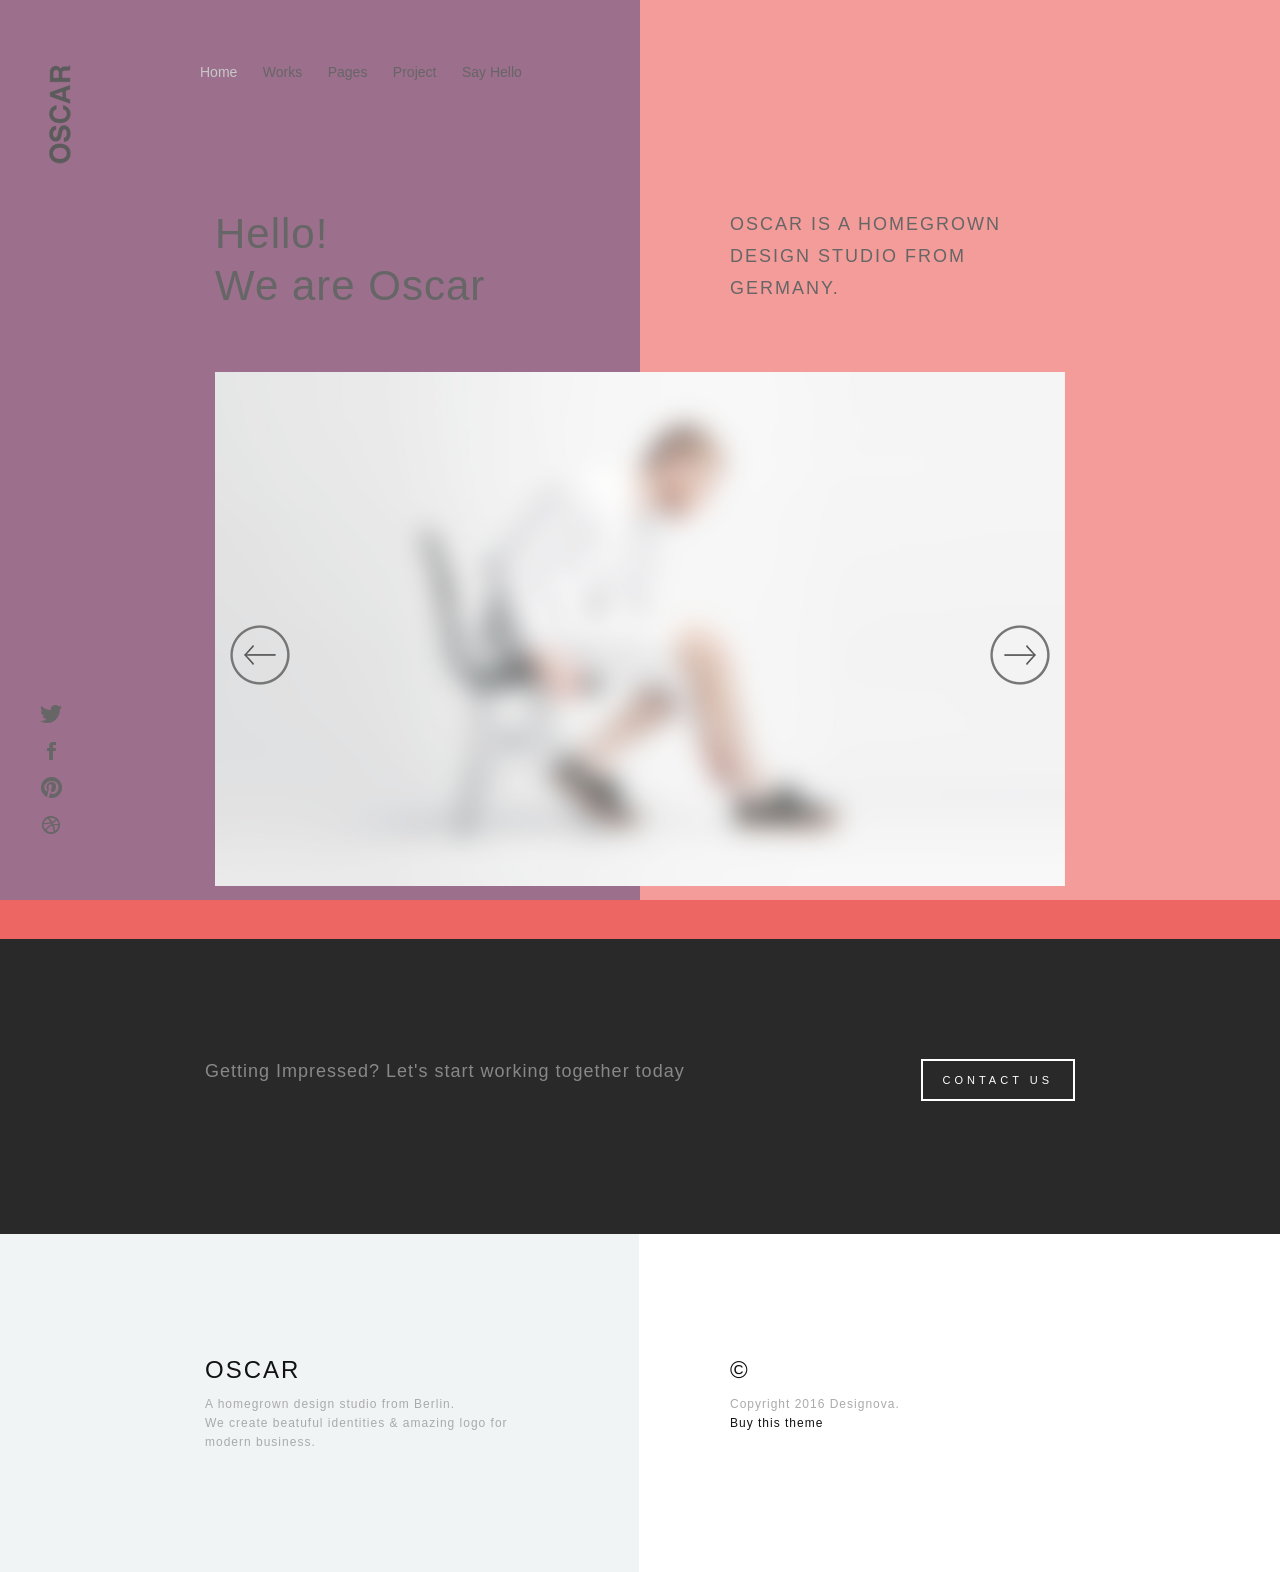
<file: index02.html>
<!DOCTYPE html>
<html lang="en">

<head>

    <!-- Basic Page Info
  –––––––––––––––––––––––––––––––––––––––––––––––––– -->
    <meta charset="utf-8">
    <title>OSCAR - A premium portfolio / agency template from designova</title>
    <meta name="description" content="OSCAR - A premium portfolio / agency template from designova">
    <meta name="author" content="designova">

    <!-- Mobile Specific Metas
  –––––––––––––––––––––––––––––––––––––––––––––––––– -->
    <meta name="viewport" content="width=device-width, initial-scale=1.0">

    <!-- Favicon
  –––––––––––––––––––––––––––––––––––––––––––––––––– -->
    <link rel="icon" type="image/png" href="images/favicon.png" />

    <!-- FONT
  –––––––––––––––––––––––––––––––––––––––––––––––––– -->
    <link rel="stylesheet" href="fonts/webfonts.css">
    <link href='//fonts.googleapis.com/css?family=Raleway:400,300,600%7CLato:400,300,100,700,900' rel='stylesheet' type='text/css'>

    <!-- ICON FONTS
  –––––––––––––––––––––––––––––––––––––––––––––––––– -->
    <link rel="stylesheet" href="stylesheets/ionicons.min.css">

    <!-- CSS
  –––––––––––––––––––––––––––––––––––––––––––––––––– -->
    <link rel="stylesheet" href="stylesheets/bootstrap.css">
    <link rel="stylesheet" href="elements/css/elements.css">
    <link rel="stylesheet" href="stylesheets/sinister.css">
    <link rel="stylesheet" href="stylesheets/venobox.css">
    <link rel="stylesheet" href="stylesheets/owl.carousel.css">
    <link rel="stylesheet" href="stylesheets/slimmenu.css">
    <link rel="stylesheet" href="stylesheets/main.css">
    <link rel="stylesheet" href="stylesheets/main-bg.css">
    <link rel="stylesheet" href="stylesheets/main-responsive.css">

    <!-- LESS
  –––––––––––––––––––––––––––––––––––––––––––––––––– -->
    <!-- <link rel="stylesheet/less" type="text/css" href="less/color.less">
    <link rel="stylesheet/less" type="text/css" href="less/fonts.less">
    <script src="less/less.min.js"></script> -->


</head>

<body>



    <!-- Preloader
  –––––––––––––––––––––––––––––––––––––––––––––––––– -->
    <div id="preloader">
        <div id="status"></div>
    </div>
    <!-- end : preloader -->


    <!-- Nav Link Show Panel
  –––––––––––––––––––––––––––––––––––––––––––––––––– -->
    <div class="link-show-poster">
      <div class=""><h1 class="black font2"></h1></div>
    </div>

    <!-- Mobile Only Navigation
  –––––––––––––––––––––––––––––––––––––––––––––––––– -->
    <nav class="mobile-nav ">
                <ul class="slimmenu font1">
                  <li>
                      <a class="sub-collapser" href="">home</a>
                      <ul>
                        <li><a href="index.html">portfolio</a></li>
                        <li><a href="index02.html">slider</a></li>
                      </ul>
                  </li>
                  <li>
                      <a class="sub-collapser" href="">portfolio</a>
                      <ul>
                          <li><a href="works.html">2 col</a></li>
                          <li><a href="works02.html">3 col</a></li>
                          <li><a href="works03.html">4 col</a></li>
                      </ul>
                  </li>
                  <li>
                      <a class="sub-collapser" href="">pages</a>
                      <ul>
                        <li><a href="about01.html">studio</a></li>
                        <li><a href="about02.html">personal</a></li>
                        <li><a href="elements.html">elements</a></li>
                        <li><a href="news.html">news list</a></li>
                        <li><a href="post.html">news post</a></li>
                      </ul>
                  </li>
                  <li>
                      <a class="sub-collapser" href="">project</a>
                      <ul>
                        <li><a href="project01.html">slider project</a></li>
                        <li><a href="project02.html">video project</a></li>
                        <li><a href="project03.html">parallax project</a></li>
                      </ul>
                  </li>
                  <li><a href="contact.html">say hello</a></li>
                </ul>
    </nav>
    <!-- mobile only navigation : ends -->



    <!-- Header
  –––––––––––––––––––––––––––––––––––––––––––––––––– -->

    <section class="logo-header">
      
          <div class="logo-block">
            <a href="index.html"><img alt="" title="" class="img-responsive" src="images/logo.png"></a>
          </div>


          <div class="social-block">
            <ul>
              <li><a href="#"><span class="ion-social-twitter black"></span></a></li>
              <li><a href="#"><span class="ion-social-facebook black"></span></a></li>
              <li><a href="#"><span class="ion-social-pinterest black"></span></a></li>
              <li><a href="#"><span class="ion-social-dribbble-outline black"></span></a></li>
            </ul>
          </div>

    </section>

    <header class="masthead ">
      <div class="container">
        <div class="row">
          <!-- <article class="col-md-3">
            <a href="index.html"><img alt="" title="" class="main-logo " src="images/logo.png"></a>
          </article> -->
          <article class="col-md-8 text-left no-pad">
            <nav class="mastnav ">

                  <ul class="main-menu ">
                    <li>
                        <a class="main-link font1 sub-menu-trigger activelink" href="#">Home</a>
                        <div class="sub-menu font1">
                            <a href="index.html">Portfolio</a>
                            <a href="index02.html">Slider</a>
                        </div>
                    </li>
                    <li>
                        <a class="main-link font1 sub-menu-trigger" href="#">Works</a>
                        <div class="sub-menu font1">
                            <a href="works.html">2 col</a>
                            <a href="works02.html">3 col</a>
                            <a href="works03.html">4 col</a>
                        </div>
                    </li>
                    <li>
                        <a class="main-link font1 sub-menu-trigger" href="#">Pages</a>
                        <div class="sub-menu font1">
                            <a href="about01.html">Studio</a>
                            <a href="about02.html">Personal</a>
                            <a href="elements.html">Elements</a>
                            <a href="news.html">News List</a>
                            <a href="post.html">News Post</a>
                        </div>
                    </li>
                    <li>

                        <a class="main-link font1 sub-menu-trigger" href="#">Project</a>
                        <div class="sub-menu font1">
                            <a href="project01.html">Slider</a>
                            <a href="project02.html">Video</a>
                            <a href="project03.html">Parallax</a>
                        </div>
                    </li>
                    <li><a class="main-link font1" href="contact.html">Say Hello</a></li>
                  </ul>
            </nav>
          </article>
          <article class="col-md-4 no-pad">
              <!--works filter panel :starts -->
                <div class="works-filter-wrap">
                    <ul class="works-filter  text-right clearfix font2">
                        <li><a id="all" href="#" data-filter="*" class="active"><span>All</span></a></li><li><a href="#" data-filter=".branding"><span>Branding</span></a></li>
                        <li><a href="#" data-filter=".graphics"><span>Graphics</span></a></li>
                        <li><a href="#" data-filter=".logos"><span>Logos</span></a></li>
                        <li><a href="#" data-filter=".ui"><span>UI</span></a></li>
                        <li><a href="#" data-filter=".web"><span>Web</span></a></li>
                    </ul>
              </div>
            <!-- works filter panel :ends -->
          </article>
        </div>
      </div>
    </header>
    <!-- end : masthead -->



    <!-- MASTER CONTENT
  –––––––––––––––––––––––––––––––––––––––––––––––––– -->
    <section class="mastwrap">

    

      
      <section class="container about pad-top-half pad-bottom-half">

        <div class="row">
              <article class="col-md-5 text-left  inner-pad">
                <h6 class="super-text  font2bold black">Hello! <br/>We are Oscar</h6>
              </article>
              <article class="col-md-5 col-md-offset-2 text-left ">
                <h3 class="main-heading  font2light black">Oscar is a homegrown design studio from Germany.</h3>
              </article>
        </div>
            
      </section>




      <section class="container ">

        <div class="row">
              <article class="col-md-12 text-left inner-pad  ">
              <!-- Set up your HTML -->
              <div class="slider-carousel owl-carousel owl-nav-sticky-wide slider-carousel">

                <div class="sample-carousel-block">
                  <img alt="" title="" src="images/bg/01.jpg">
                </div>
                <div class="sample-carousel-block">
                  <img alt="" title="" src="images/bg/02.jpg">
                </div>
                <div class="sample-carousel-block">
                  <img alt="" title="" src="images/bg/03.jpg">
                </div>
                <div class="sample-carousel-block">
                  <img alt="" title="" src="images/bg/04.jpg">
                </div>

              </div>
              </article>
        </div>
            
      </section>






      <section class="dark-bg">
      <div class="container pad-top pad-bottom ">
        <div class="row">
              <article class="col-md-9 text-left ">
                <h6 class="promo-text  font1 white">Getting Impressed? Let's start working together today</h6>
              </article>
              <article class="col-md-3 text-right ">
                <a href="#" class="btn btn-oscar btn-oscar-white" >contact us</a>
              </article>
              
        </div>
      </div>
      </section>







    </section>
    <!-- end : mastwrap -->


    <!-- FOOTER
  –––––––––––––––––––––––––––––––––––––––––––––––––– -->
    
<footer class="mastfoot">
      <div class="container">
        <div class="row">
          <article class="col-md-5 text-left">
            <h3 class="font2 black">oscar</h3>
            <h6 class="font1 grey">A homegrown design studio from Berlin. <br/>We create beatuful identities &amp; amazing logo for modern business.</h6>
          </article>
          <article class="col-md-5 col-md-offset-2 text-left">
            <h3 class="font2 black">&copy;</h3>
            <h6 class="font1 grey">Copyright 2016 Designova.<br/><a href="http://www.designova.net/themes.html">Buy this theme</a></h6>
          </article>
        </div>
      </div>

    </footer>
    <!-- end : mastfoot -->


    <!-- End Layout
  –––––––––––––––––––––––––––––––––––––––––––––––––– -->

    <!-- JS
    –––––––––––––––––––––––––––––––––––––––––––––––––– -->
    <script src="javascripts/libs/common.js"></script>
    <script src="elements/js/elements.js"></script>
    <script src="javascripts/custom/main.js"></script>

</body>

</html>
</file>
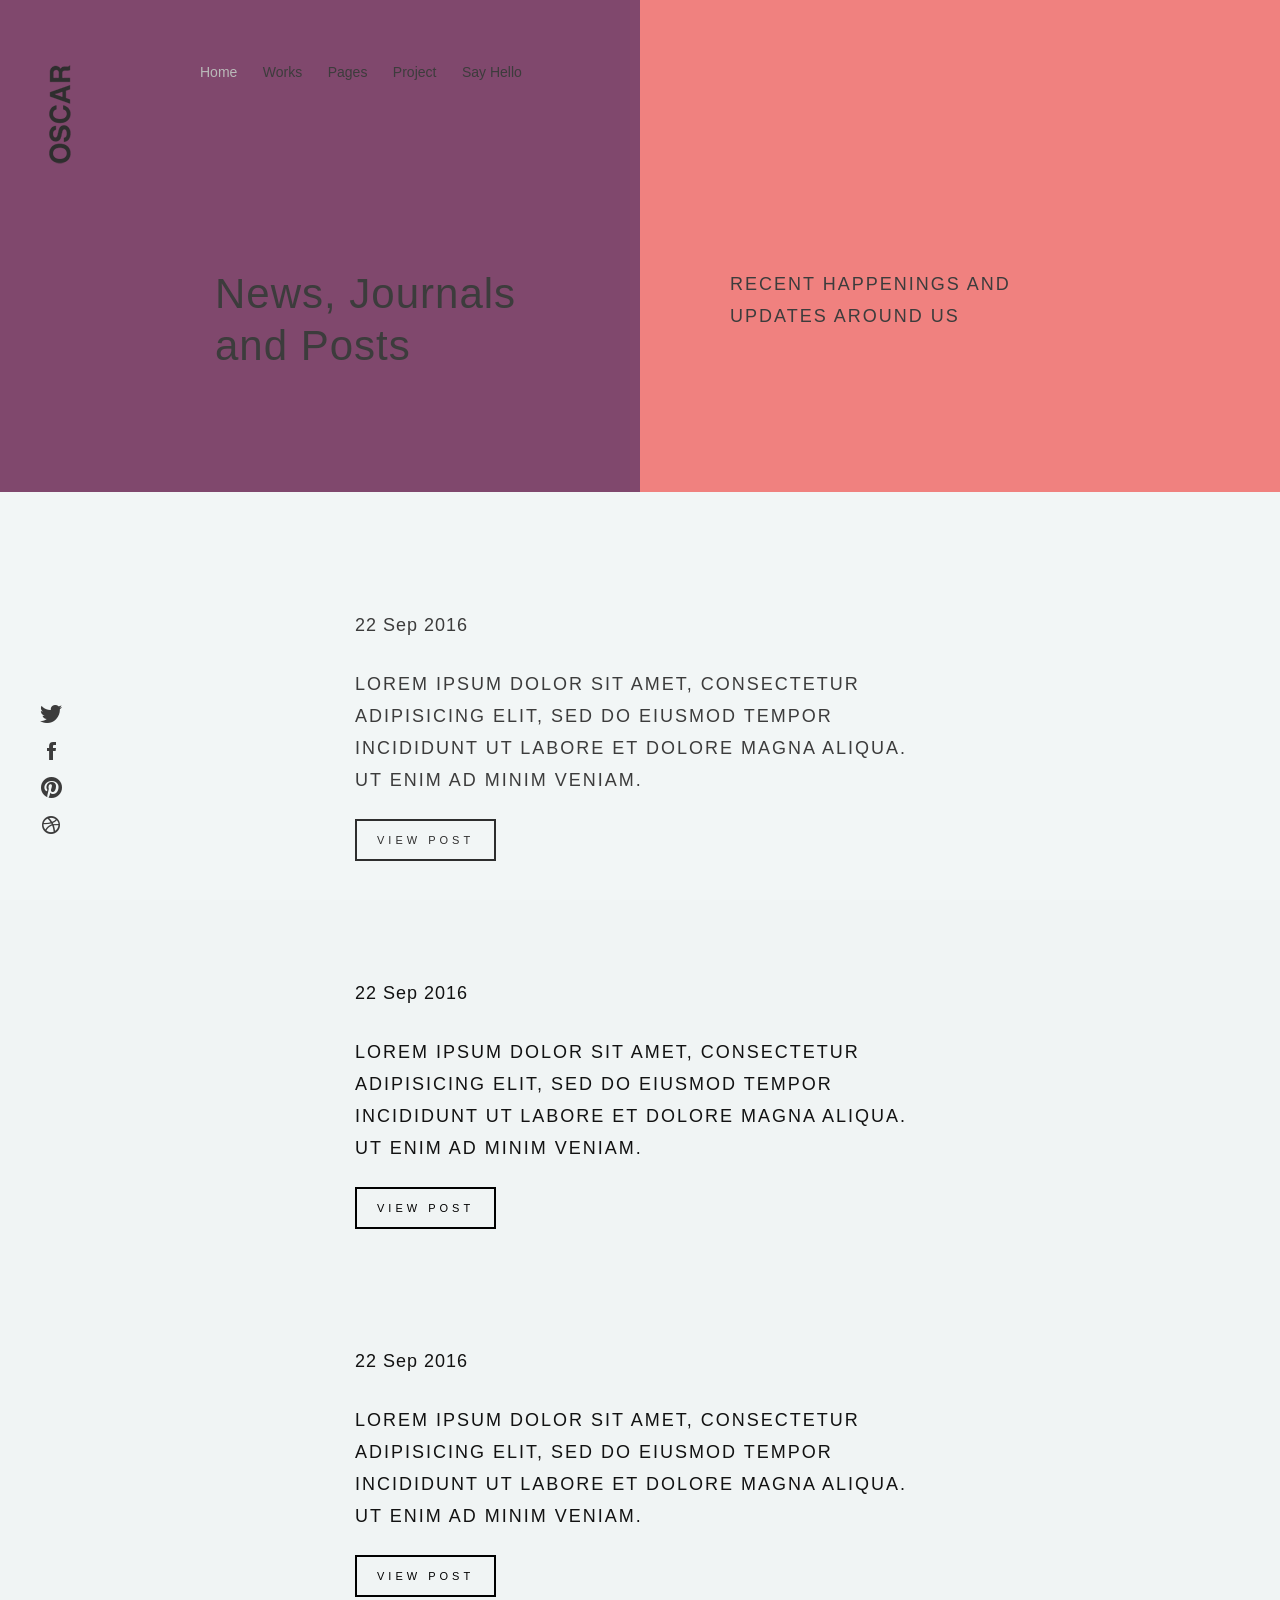
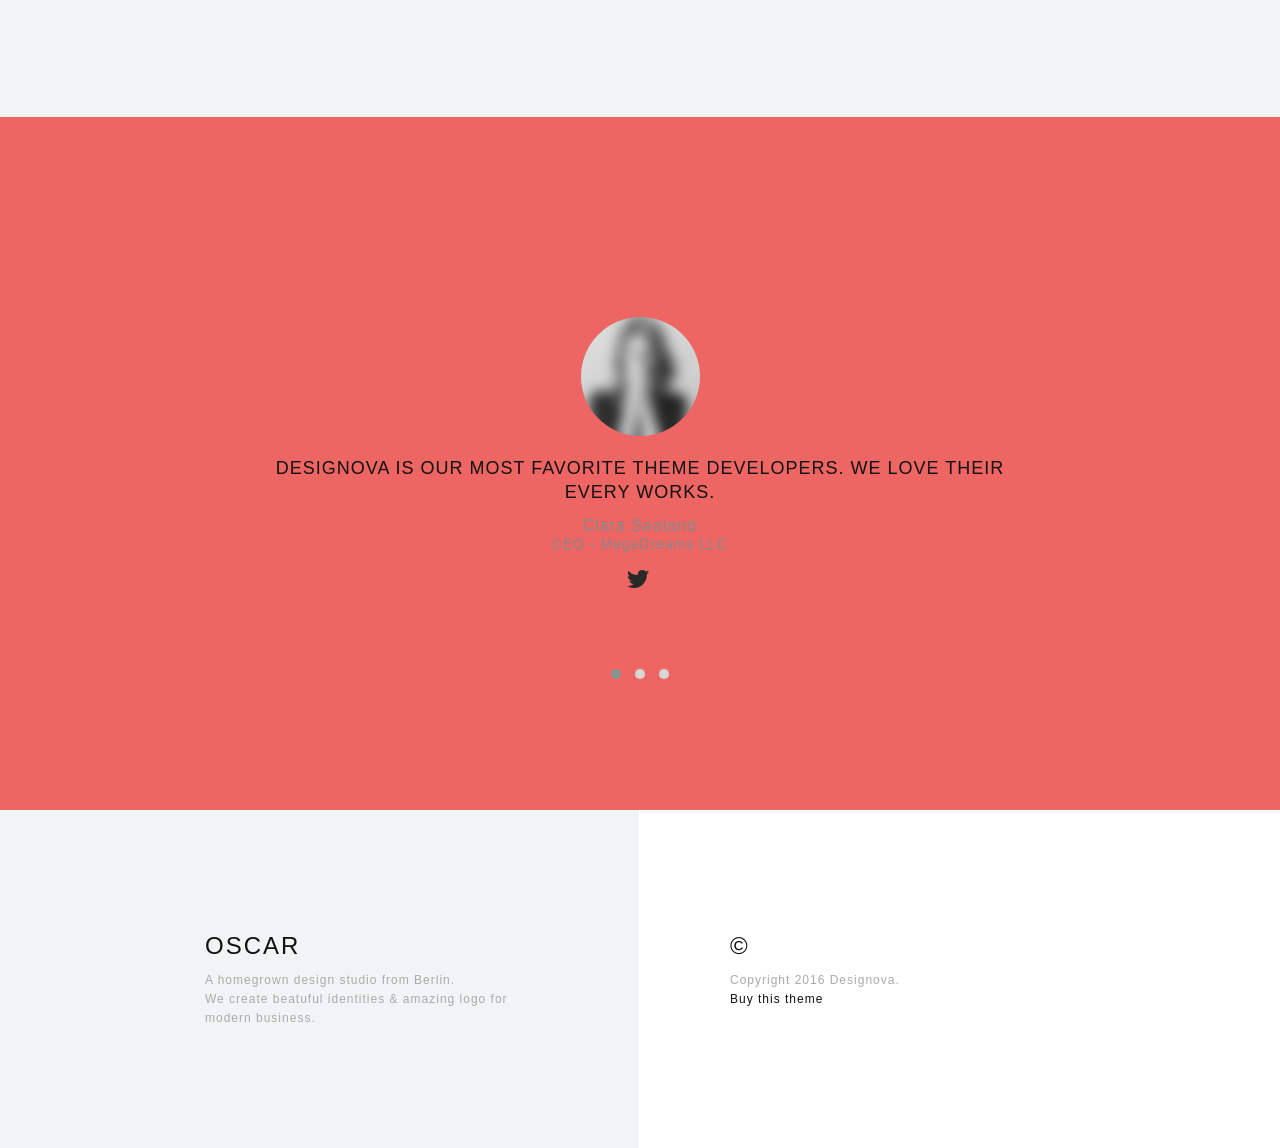
<file: news.html>
<!DOCTYPE html>
<html lang="en">

<head>

    <!-- Basic Page Info
  –––––––––––––––––––––––––––––––––––––––––––––––––– -->
    <meta charset="utf-8">
    <title>OSCAR - A premium portfolio / agency template from designova</title>
    <meta name="description" content="OSCAR - A premium portfolio / agency template from designova">
    <meta name="author" content="designova">

    <!-- Mobile Specific Metas
  –––––––––––––––––––––––––––––––––––––––––––––––––– -->
    <meta name="viewport" content="width=device-width, initial-scale=1.0">

    <!-- Favicon
  –––––––––––––––––––––––––––––––––––––––––––––––––– -->
    <link rel="icon" type="image/png" href="images/favicon.png" />

    <!-- FONT
  –––––––––––––––––––––––––––––––––––––––––––––––––– -->
    <link rel="stylesheet" href="fonts/webfonts.css">
    <link href='//fonts.googleapis.com/css?family=Raleway:400,300,600%7CLato:400,300,100,700,900' rel='stylesheet' type='text/css'>

    <!-- ICON FONTS
  –––––––––––––––––––––––––––––––––––––––––––––––––– -->
    <link rel="stylesheet" href="stylesheets/ionicons.min.css">

    <!-- CSS
  –––––––––––––––––––––––––––––––––––––––––––––––––– -->
    <link rel="stylesheet" href="stylesheets/bootstrap.css">
    <link rel="stylesheet" href="elements/css/elements.css">
    <link rel="stylesheet" href="stylesheets/sinister.css">
    <link rel="stylesheet" href="stylesheets/venobox.css">
    <link rel="stylesheet" href="stylesheets/owl.carousel.css">
    <link rel="stylesheet" href="stylesheets/slimmenu.css">
    <link rel="stylesheet" href="stylesheets/main.css">
    <link rel="stylesheet" href="stylesheets/main-bg.css">
    <link rel="stylesheet" href="stylesheets/main-responsive.css">

    <!-- LESS
  –––––––––––––––––––––––––––––––––––––––––––––––––– -->
    <!-- <link rel="stylesheet/less" type="text/css" href="less/color.less">
    <link rel="stylesheet/less" type="text/css" href="less/fonts.less">
    <script src="less/less.min.js"></script> -->


</head>

<body>



    <!-- Preloader
  –––––––––––––––––––––––––––––––––––––––––––––––––– -->
    <div id="preloader">
        <div id="status"></div>
    </div>
    <!-- end : preloader -->


    <!-- Nav Link Show Panel
  –––––––––––––––––––––––––––––––––––––––––––––––––– -->
    <div class="link-show-poster">
      <div class=""><h1 class="black font2"></h1></div>
    </div>

    <!-- Mobile Only Navigation
  –––––––––––––––––––––––––––––––––––––––––––––––––– -->
    <nav class="mobile-nav ">
                <ul class="slimmenu font1">
                  <li>
                      <a class="sub-collapser" href="">home</a>
                      <ul>
                        <li><a href="index.html">portfolio</a></li>
                        <li><a href="index02.html">slider</a></li>
                      </ul>
                  </li>
                  <li>
                      <a class="sub-collapser" href="">portfolio</a>
                      <ul>
                          <li><a href="works.html">2 col</a></li>
                          <li><a href="works02.html">3 col</a></li>
                          <li><a href="works03.html">4 col</a></li>
                      </ul>
                  </li>
                  <li>
                      <a class="sub-collapser" href="">pages</a>
                      <ul>
                        <li><a href="about01.html">studio</a></li>
                        <li><a href="about02.html">personal</a></li>
                        <li><a href="elements.html">elements</a></li>
                        <li><a href="news.html">news list</a></li>
                        <li><a href="post.html">news post</a></li>
                      </ul>
                  </li>
                  <li>
                      <a class="sub-collapser" href="">project</a>
                      <ul>
                        <li><a href="project01.html">slider project</a></li>
                        <li><a href="project02.html">video project</a></li>
                        <li><a href="project03.html">parallax project</a></li>
                      </ul>
                  </li>
                  <li><a href="contact.html">say hello</a></li>
                </ul>
    </nav>
    <!-- mobile only navigation : ends -->



    <!-- Header
  –––––––––––––––––––––––––––––––––––––––––––––––––– -->

    <section class="logo-header">
      
          <div class="logo-block">
            <a href="index.html"><img alt="" title="" class="img-responsive" src="images/logo.png"></a>
          </div>


          <div class="social-block">
            <ul>
              <li><a href="#"><span class="ion-social-twitter black"></span></a></li>
              <li><a href="#"><span class="ion-social-facebook black"></span></a></li>
              <li><a href="#"><span class="ion-social-pinterest black"></span></a></li>
              <li><a href="#"><span class="ion-social-dribbble-outline black"></span></a></li>
            </ul>
          </div>

    </section>

    <header class="masthead ">
      <div class="container">
        <div class="row">
          <!-- <article class="col-md-3">
            <a href="index.html"><img alt="" title="" class="main-logo " src="images/logo.png"></a>
          </article> -->
          <article class="col-md-8 text-left no-pad">
            <nav class="mastnav ">

                  <ul class="main-menu ">
                    <li>
                        <a class="main-link font1 sub-menu-trigger activelink" href="#">Home</a>
                        <div class="sub-menu font1">
                            <a href="index.html">Portfolio</a>
                            <a href="index02.html">Slider</a>
                        </div>
                    </li>
                    <li>
                        <a class="main-link font1 sub-menu-trigger" href="#">Works</a>
                        <div class="sub-menu font1">
                            <a href="works.html">2 col</a>
                            <a href="works02.html">3 col</a>
                            <a href="works03.html">4 col</a>
                        </div>
                    </li>
                    <li>
                        <a class="main-link font1 sub-menu-trigger" href="#">Pages</a>
                        <div class="sub-menu font1">
                            <a href="about01.html">Studio</a>
                            <a href="about02.html">Personal</a>
                            <a href="elements.html">Elements</a>
                            <a href="news.html">News List</a>
                            <a href="post.html">News Post</a>
                        </div>
                    </li>
                    <li>

                        <a class="main-link font1 sub-menu-trigger" href="#">Project</a>
                        <div class="sub-menu font1">
                            <a href="project01.html">Slider</a>
                            <a href="project02.html">Video</a>
                            <a href="project03.html">Parallax</a>
                        </div>
                    </li>
                    <li><a class="main-link font1" href="contact.html">Say Hello</a></li>
                  </ul>
            </nav>
          </article>
          <article class="col-md-4 no-pad">
              <!--works filter panel :starts -->
                <div class="works-filter-wrap">
                    <ul class="works-filter  text-right clearfix font2">
                        <li><a id="all" href="#" data-filter="*" class="active"><span>All</span></a></li><li><a href="#" data-filter=".branding"><span>Branding</span></a></li>
                        <li><a href="#" data-filter=".graphics"><span>Graphics</span></a></li>
                        <li><a href="#" data-filter=".logos"><span>Logos</span></a></li>
                        <li><a href="#" data-filter=".ui"><span>UI</span></a></li>
                        <li><a href="#" data-filter=".web"><span>Web</span></a></li>
                    </ul>
              </div>
            <!-- works filter panel :ends -->
          </article>
        </div>
      </div>
    </header>
    <!-- end : masthead -->



    <!-- MASTER CONTENT
  –––––––––––––––––––––––––––––––––––––––––––––––––– -->
    <section class="mastwrap">


      <section class="container about  pad-top pad-bottom">

        <div class="row">
              <article class="col-md-5 text-left  inner-pad">
                <h6 class="super-text  font2bold black">News, Journals and Posts</h6>
              </article>
              <article class="col-md-5 col-md-offset-2 text-left ">
                <h3 class="main-heading  font2light black">Recent happenings and updates around us</h3>
              </article>
        </div>
            
      </section>








      <section class="container-outer silver-bg">
      <section class="container about  pad-top pad-bottom">

        <div class="row">
              <article class="col-md-12 text-left">
              </article>
        </div>
            
        <div class="row">
              <article class="col-md-8 col-md-offset-2 text-left ">
                <h6 class="promo-text font2semibold black">22 Sep 2016</h6>
                <h3 class="main-heading  font2light black">Lorem ipsum dolor sit amet, consectetur adipisicing elit, sed do eiusmod tempor incididunt ut labore et dolore magna aliqua. Ut enim ad minim veniam. </h3> <br/>
                <a href="post.html" class="btn btn-oscar btn-oscar-dark" >View Post</a>
              </article>
        </div>
        <div class="row add-top">
              <article class="col-md-8 col-md-offset-2 text-left ">
                <h6 class="promo-text font2semibold black">22 Sep 2016</h6>
                <h3 class="main-heading  font2light black">Lorem ipsum dolor sit amet, consectetur adipisicing elit, sed do eiusmod tempor incididunt ut labore et dolore magna aliqua. Ut enim ad minim veniam. </h3> <br/>
                <a href="post.html" class="btn btn-oscar btn-oscar-dark" >View Post</a>
              </article>
        </div>
        <div class="row add-top">
              <article class="col-md-8 col-md-offset-2 text-left ">
                <h6 class="promo-text font2semibold black">22 Sep 2016</h6>
                <h3 class="main-heading  font2light black">Lorem ipsum dolor sit amet, consectetur adipisicing elit, sed do eiusmod tempor incididunt ut labore et dolore magna aliqua. Ut enim ad minim veniam. </h3> <br/>
                <a href="post.html" class="btn btn-oscar btn-oscar-dark" >View Post</a>
              </article>
        </div>
            
      </section>
      </section>






      <section class="container-outer color-bg">
      <section class="testimonials  pad-top pad-bottom">

        <div class="container">
          <div class="row">
                <article class="col-md-12">
          <section class="carousel-outer-wrap add-top-quarter">
              <!-- Set up your HTML -->
              <div class="owl-carousel owl-nav-sticky-extra-wide testimonial-carousel ">

                <div class="testimonial-block text-center">
                    <div class="testimonial-info">
                    <img alt="" title="" src="images/testimonial/01.jpg">
                      <h3 class="sub-heading  font2 black">Designova is our most favorite theme developers. We love their every works.</h3>
                      <p>Clara Sealand</p>
                      <h5>CEO - MegaDreams LLC</h5>
                      <ul class="testimonial-social">
                        <li><a href="#"><span class="ion-social-twitter dark"></span></a></li>
                      </ul>
                    </div>
                </div>

                <div class="testimonial-block ">
                    <div class="testimonial-info">
                    <img alt="" title="" src="images/testimonial/01.jpg">
                      <h3 class="sub-heading  font2 black">Designova is our most favorite theme developers. We love their every works.</h3>
                      <p>Clara Sealand</p>
                      <h5>CEO - MegaDreams LLC</h5>
                      <ul class="testimonial-social">
                        <li><a href="#"><span class="ion-social-twitter dark"></span></a></li>
                      </ul>
                    </div>
                </div>

                <div class="testimonial-block ">
                    <div class="testimonial-info">
                    <img alt="" title="" src="images/testimonial/01.jpg">
                      <h3 class="sub-heading  font2 black">Designova is our most favorite theme developers. We love their every works.</h3>
                      <p>Clara Sealand</p>
                      <h5>CEO - MegaDreams LLC</h5>
                      <ul class="testimonial-social">
                        <li><a href="#"><span class="ion-social-twitter dark"></span></a></li>
                      </ul>
                    </div>
                </div>

              </div>
          </section>
                </article>
          </div>
        </div>


      </section>
      </section>








    </section>
    <!-- end : mastwrap -->



    <!-- FOOTER
  –––––––––––––––––––––––––––––––––––––––––––––––––– -->
    
<footer class="mastfoot">
      <div class="container">
        <div class="row">
          <article class="col-md-5 text-left">
            <h3 class="font2 black">oscar</h3>
            <h6 class="font1 grey">A homegrown design studio from Berlin. <br/>We create beatuful identities &amp; amazing logo for modern business.</h6>
          </article>
          <article class="col-md-5 col-md-offset-2 text-left">
            <h3 class="font2 black">&copy;</h3>
            <h6 class="font1 grey">Copyright 2016 Designova.<br/><a href="http://www.designova.net/themes.html">Buy this theme</a></h6>
          </article>
        </div>
      </div>

    </footer>
    <!-- end : mastfoot -->

    <!-- End Layout
  –––––––––––––––––––––––––––––––––––––––––––––––––– -->

    <!-- JS
    –––––––––––––––––––––––––––––––––––––––––––––––––– -->
    <script src="javascripts/libs/common.js"></script>
    <script src="elements/js/elements.js"></script>
    <script src="javascripts/custom/main.js"></script>

</body>

</html>
</file>
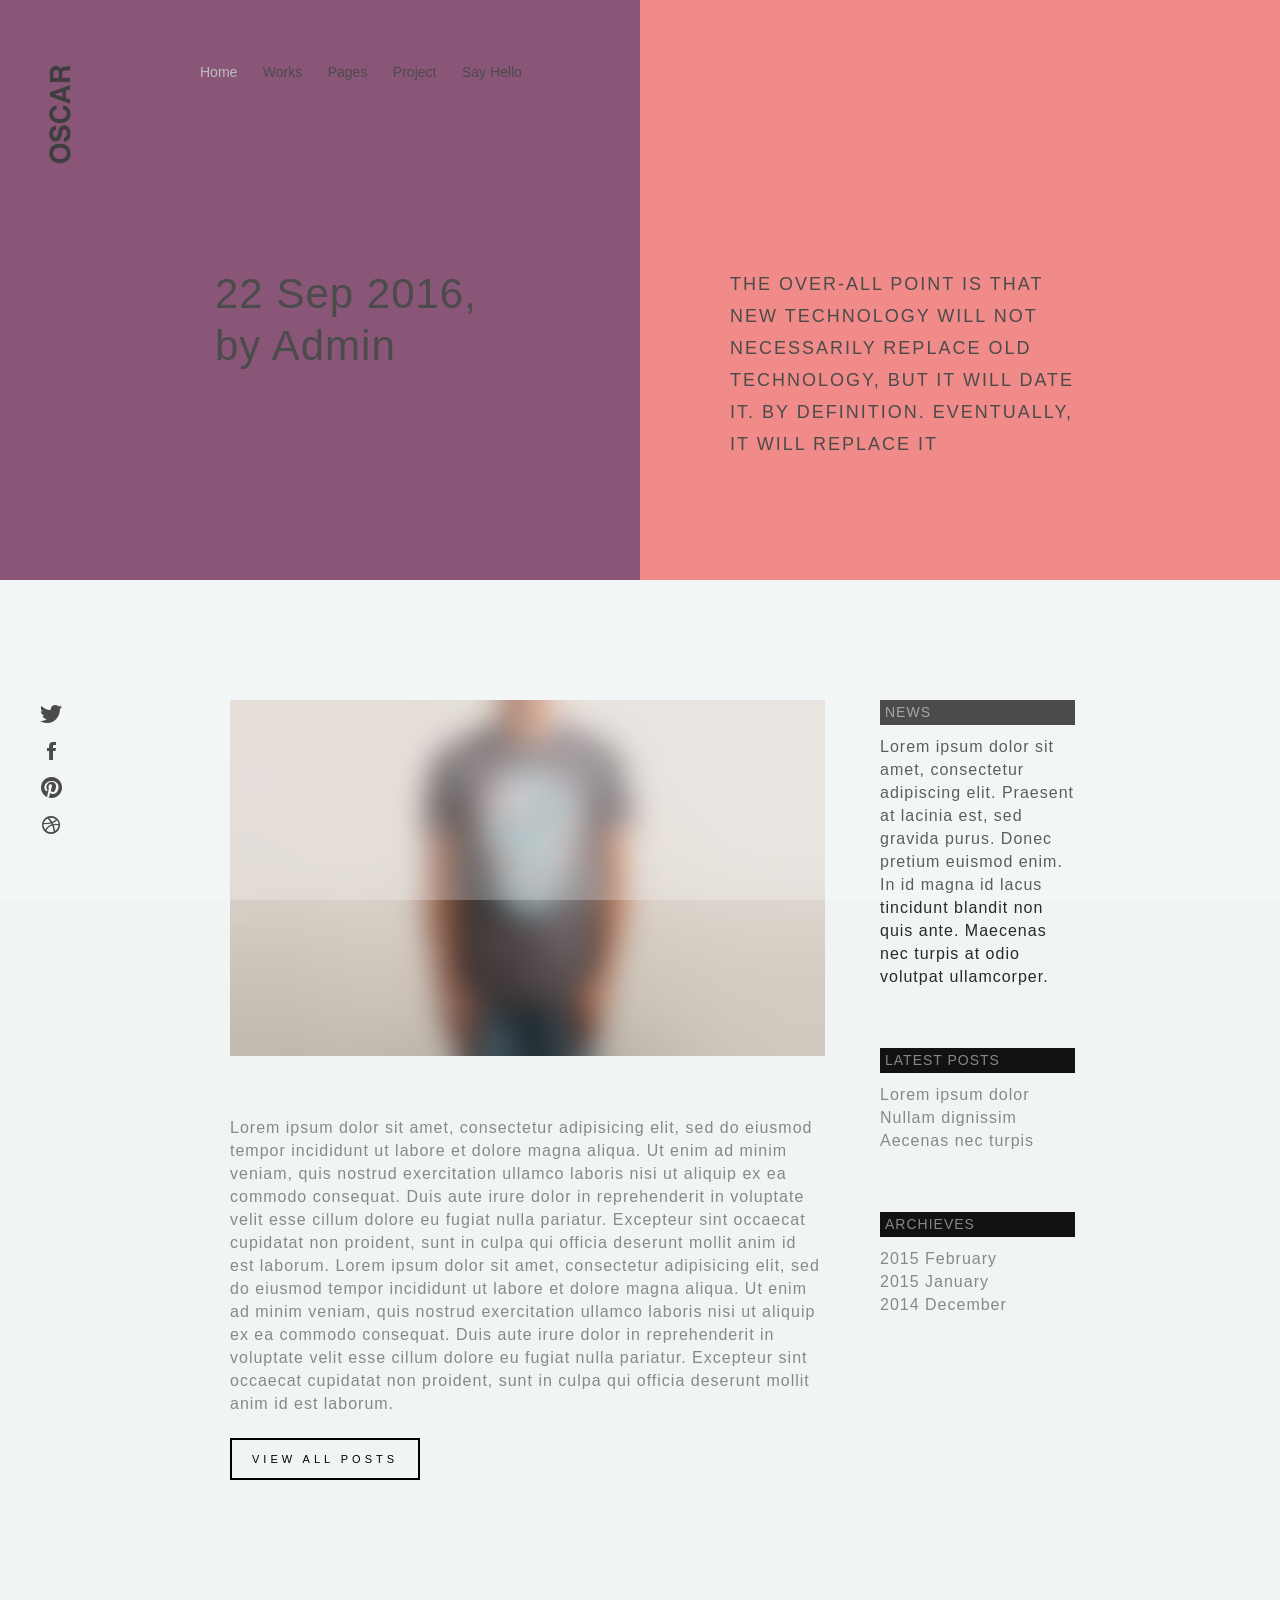
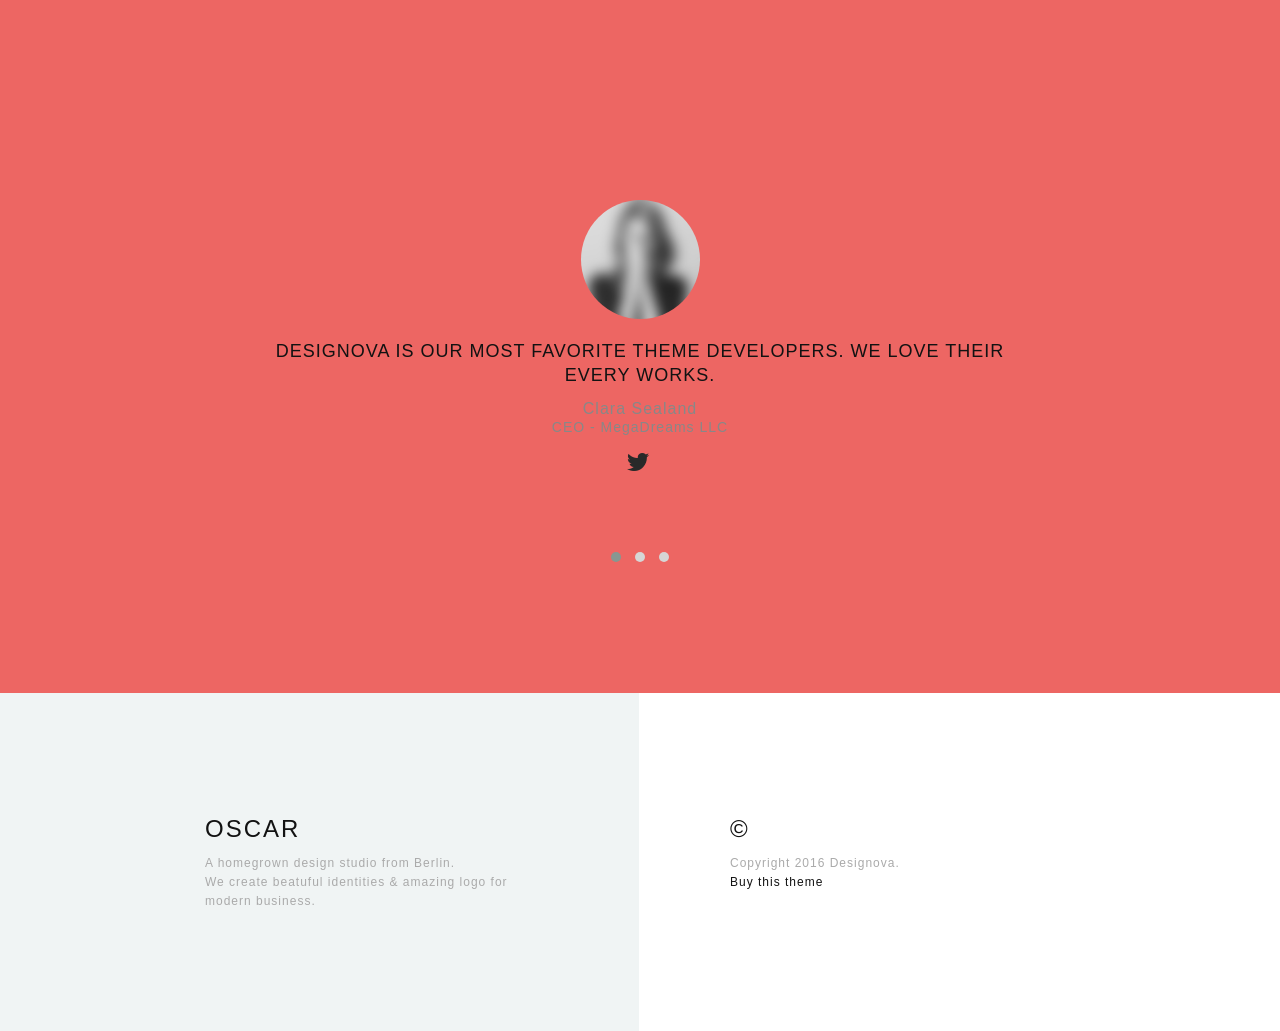
<file: post.html>
<!DOCTYPE html>
<html lang="en">

<head>

    <!-- Basic Page Info
  –––––––––––––––––––––––––––––––––––––––––––––––––– -->
    <meta charset="utf-8">
    <title>OSCAR - A premium portfolio / agency template from designova</title>
    <meta name="description" content="OSCAR - A premium portfolio / agency template from designova">
    <meta name="author" content="designova">

    <!-- Mobile Specific Metas
  –––––––––––––––––––––––––––––––––––––––––––––––––– -->
    <meta name="viewport" content="width=device-width, initial-scale=1.0">

    <!-- Favicon
  –––––––––––––––––––––––––––––––––––––––––––––––––– -->
    <link rel="icon" type="image/png" href="images/favicon.png" />

    <!-- FONT
  –––––––––––––––––––––––––––––––––––––––––––––––––– -->
    <link rel="stylesheet" href="fonts/webfonts.css">
    <link href='//fonts.googleapis.com/css?family=Raleway:400,300,600%7CLato:400,300,100,700,900' rel='stylesheet' type='text/css'>

    <!-- ICON FONTS
  –––––––––––––––––––––––––––––––––––––––––––––––––– -->
    <link rel="stylesheet" href="stylesheets/ionicons.min.css">

    <!-- CSS
  –––––––––––––––––––––––––––––––––––––––––––––––––– -->
    <link rel="stylesheet" href="stylesheets/bootstrap.css">
    <link rel="stylesheet" href="elements/css/elements.css">
    <link rel="stylesheet" href="stylesheets/sinister.css">
    <link rel="stylesheet" href="stylesheets/venobox.css">
    <link rel="stylesheet" href="stylesheets/owl.carousel.css">
    <link rel="stylesheet" href="stylesheets/slimmenu.css">
    <link rel="stylesheet" href="stylesheets/main.css">
    <link rel="stylesheet" href="stylesheets/main-bg.css">
    <link rel="stylesheet" href="stylesheets/main-responsive.css">

    <!-- LESS
  –––––––––––––––––––––––––––––––––––––––––––––––––– -->
    <!-- <link rel="stylesheet/less" type="text/css" href="less/color.less">
    <link rel="stylesheet/less" type="text/css" href="less/fonts.less">
    <script src="less/less.min.js"></script> -->


</head>

<body>



    <!-- Preloader
  –––––––––––––––––––––––––––––––––––––––––––––––––– -->
    <div id="preloader">
        <div id="status"></div>
    </div>
    <!-- end : preloader -->


    <!-- Nav Link Show Panel
  –––––––––––––––––––––––––––––––––––––––––––––––––– -->
    <div class="link-show-poster">
      <div class=""><h1 class="black font2"></h1></div>
    </div>

    <!-- Mobile Only Navigation
  –––––––––––––––––––––––––––––––––––––––––––––––––– -->
    <nav class="mobile-nav ">
                <ul class="slimmenu font1">
                  <li>
                      <a class="sub-collapser" href="">home</a>
                      <ul>
                        <li><a href="index.html">portfolio</a></li>
                        <li><a href="index02.html">slider</a></li>
                      </ul>
                  </li>
                  <li>
                      <a class="sub-collapser" href="">portfolio</a>
                      <ul>
                          <li><a href="works.html">2 col</a></li>
                          <li><a href="works02.html">3 col</a></li>
                          <li><a href="works03.html">4 col</a></li>
                      </ul>
                  </li>
                  <li>
                      <a class="sub-collapser" href="">pages</a>
                      <ul>
                        <li><a href="about01.html">studio</a></li>
                        <li><a href="about02.html">personal</a></li>
                        <li><a href="elements.html">elements</a></li>
                        <li><a href="news.html">news list</a></li>
                        <li><a href="post.html">news post</a></li>
                      </ul>
                  </li>
                  <li>
                      <a class="sub-collapser" href="">project</a>
                      <ul>
                        <li><a href="project01.html">slider project</a></li>
                        <li><a href="project02.html">video project</a></li>
                        <li><a href="project03.html">parallax project</a></li>
                      </ul>
                  </li>
                  <li><a href="contact.html">say hello</a></li>
                </ul>
    </nav>
    <!-- mobile only navigation : ends -->



    <!-- Header
  –––––––––––––––––––––––––––––––––––––––––––––––––– -->

    <section class="logo-header">
      
          <div class="logo-block">
            <a href="index.html"><img alt="" title="" class="img-responsive" src="images/logo.png"></a>
          </div>


          <div class="social-block">
            <ul>
              <li><a href="#"><span class="ion-social-twitter black"></span></a></li>
              <li><a href="#"><span class="ion-social-facebook black"></span></a></li>
              <li><a href="#"><span class="ion-social-pinterest black"></span></a></li>
              <li><a href="#"><span class="ion-social-dribbble-outline black"></span></a></li>
            </ul>
          </div>

    </section>

    <header class="masthead ">
      <div class="container">
        <div class="row">
          <!-- <article class="col-md-3">
            <a href="index.html"><img alt="" title="" class="main-logo " src="images/logo.png"></a>
          </article> -->
          <article class="col-md-8 text-left no-pad">
            <nav class="mastnav ">

                  <ul class="main-menu ">
                    <li>
                        <a class="main-link font1 sub-menu-trigger activelink" href="#">Home</a>
                        <div class="sub-menu font1">
                            <a href="index.html">Portfolio</a>
                            <a href="index02.html">Slider</a>
                        </div>
                    </li>
                    <li>
                        <a class="main-link font1 sub-menu-trigger" href="#">Works</a>
                        <div class="sub-menu font1">
                            <a href="works.html">2 col</a>
                            <a href="works02.html">3 col</a>
                            <a href="works03.html">4 col</a>
                        </div>
                    </li>
                    <li>
                        <a class="main-link font1 sub-menu-trigger" href="#">Pages</a>
                        <div class="sub-menu font1">
                            <a href="about01.html">Studio</a>
                            <a href="about02.html">Personal</a>
                            <a href="elements.html">Elements</a>
                            <a href="news.html">News List</a>
                            <a href="post.html">News Post</a>
                        </div>
                    </li>
                    <li>

                        <a class="main-link font1 sub-menu-trigger" href="#">Project</a>
                        <div class="sub-menu font1">
                            <a href="project01.html">Slider</a>
                            <a href="project02.html">Video</a>
                            <a href="project03.html">Parallax</a>
                        </div>
                    </li>
                    <li><a class="main-link font1" href="contact.html">Say Hello</a></li>
                  </ul>
            </nav>
          </article>
          <article class="col-md-4 no-pad">
              <!--works filter panel :starts -->
                <div class="works-filter-wrap">
                    <ul class="works-filter  text-right clearfix font2">
                        <li><a id="all" href="#" data-filter="*" class="active"><span>All</span></a></li><li><a href="#" data-filter=".branding"><span>Branding</span></a></li>
                        <li><a href="#" data-filter=".graphics"><span>Graphics</span></a></li>
                        <li><a href="#" data-filter=".logos"><span>Logos</span></a></li>
                        <li><a href="#" data-filter=".ui"><span>UI</span></a></li>
                        <li><a href="#" data-filter=".web"><span>Web</span></a></li>
                    </ul>
              </div>
            <!-- works filter panel :ends -->
          </article>
        </div>
      </div>
    </header>
    <!-- end : masthead -->



    <!-- MASTER CONTENT
  –––––––––––––––––––––––––––––––––––––––––––––––––– -->
    <section class="mastwrap">


      <section class="container about  pad-top pad-bottom">

        <div class="row">
              <article class="col-md-5 text-left  inner-pad">
                <h6 class="super-text  font2bold black">22 Sep 2016,<br/>by Admin</h6>
              </article>
              <article class="col-md-5 col-md-offset-2 text-left ">
                <h3 class="main-heading  font2light black">The over-all point is that new technology will not necessarily replace old technology, but it will date it. By definition. Eventually, it will replace it</h3>
              </article>
        </div>
            
      </section>








      <section class="container-outer pad-top pad-bottom silver-bg">
     
      <section class="container news-post ">

        <div class="row">
              <article class="col-md-9 text-left">

                <div class="news-post inner-pad">
                      <img alt="" title="" class="img-responsive" src="images/news/02.jpg"/>
                      <p class="add-top-half">Lorem ipsum dolor sit amet, consectetur adipisicing elit, sed do eiusmod
                      tempor incididunt ut labore et dolore magna aliqua. Ut enim ad minim veniam,
                      quis nostrud exercitation ullamco laboris nisi ut aliquip ex ea commodo
                      consequat. Duis aute irure dolor in reprehenderit in voluptate velit esse
                      cillum dolore eu fugiat nulla pariatur. Excepteur sint occaecat cupidatat non
                      proident, sunt in culpa qui officia deserunt mollit anim id est laborum. Lorem ipsum dolor sit amet, consectetur adipisicing elit, sed do eiusmod
                      tempor incididunt ut labore et dolore magna aliqua. Ut enim ad minim veniam,
                      quis nostrud exercitation ullamco laboris nisi ut aliquip ex ea commodo
                      consequat. Duis aute irure dolor in reprehenderit in voluptate velit esse
                      cillum dolore eu fugiat nulla pariatur. Excepteur sint occaecat cupidatat non
                      proident, sunt in culpa qui officia deserunt mollit anim id est laborum.</p>
                      <br/>
                      <a href="news.html" class="btn  btn-oscar btn-oscar-dark">view all posts</a>
                </div>

              </article>
              <article class="col-md-3 text-left">
                    <h4 class="sub-heading  white black-bg  font4bold">News</h4>
                    <p class="dark add-bottom-quarter">Lorem ipsum dolor sit amet, consectetur adipiscing elit. Praesent at lacinia est, sed gravida purus. Donec pretium euismod enim. In id magna id lacus tincidunt blandit non quis ante. Maecenas nec turpis at odio volutpat ullamcorper.</p>
                    <h4 class="sub-heading  white black-bg  ffont4bold add-top-half">Latest Posts</h4>
                    <ul class="content-list">
                      <li><span>Lorem ipsum dolor</span></li>
                      <li><span>Nullam dignissim</span></li>
                      <li><span>Aecenas nec turpis</span></li>
                    </ul>
                    <h4 class="sub-heading  white black-bg  ffont4bold add-top-half">Archieves</h4>
                    <ul class="content-list">
                      <li><span>2015 February</span></li>
                      <li><span>2015 January</span></li>
                      <li><span>2014 December</span></li>
                    </ul>
              </article>


        </div>
            
      </section>
      </section>






      <section class="container-outer color-bg">
      <section class="testimonials  pad-top pad-bottom">

        <div class="container">
          <div class="row">
                <article class="col-md-12">
          <section class="carousel-outer-wrap add-top-quarter">
              <!-- Set up your HTML -->
              <div class="owl-carousel owl-nav-sticky-extra-wide testimonial-carousel ">

                <div class="testimonial-block text-center">
                    <div class="testimonial-info">
                    <img alt="" title="" src="images/testimonial/01.jpg">
                      <h3 class="sub-heading  font2 black">Designova is our most favorite theme developers. We love their every works.</h3>
                      <p>Clara Sealand</p>
                      <h5>CEO - MegaDreams LLC</h5>
                      <ul class="testimonial-social">
                        <li><a href="#"><span class="ion-social-twitter dark"></span></a></li>
                      </ul>
                    </div>
                </div>

                <div class="testimonial-block ">
                    <div class="testimonial-info">
                    <img alt="" title="" src="images/testimonial/01.jpg">
                      <h3 class="sub-heading  font2 black">Designova is our most favorite theme developers. We love their every works.</h3>
                      <p>Clara Sealand</p>
                      <h5>CEO - MegaDreams LLC</h5>
                      <ul class="testimonial-social">
                        <li><a href="#"><span class="ion-social-twitter dark"></span></a></li>
                      </ul>
                    </div>
                </div>

                <div class="testimonial-block ">
                    <div class="testimonial-info">
                    <img alt="" title="" src="images/testimonial/01.jpg">
                      <h3 class="sub-heading  font2 black">Designova is our most favorite theme developers. We love their every works.</h3>
                      <p>Clara Sealand</p>
                      <h5>CEO - MegaDreams LLC</h5>
                      <ul class="testimonial-social">
                        <li><a href="#"><span class="ion-social-twitter dark"></span></a></li>
                      </ul>
                    </div>
                </div>

              </div>
          </section>
                </article>
          </div>
        </div>


      </section>
      </section>








    </section>
    <!-- end : mastwrap -->



    <!-- FOOTER
  –––––––––––––––––––––––––––––––––––––––––––––––––– -->
    
<footer class="mastfoot">
      <div class="container">
        <div class="row">
          <article class="col-md-5 text-left">
            <h3 class="font2 black">oscar</h3>
            <h6 class="font1 grey">A homegrown design studio from Berlin. <br/>We create beatuful identities &amp; amazing logo for modern business.</h6>
          </article>
          <article class="col-md-5 col-md-offset-2 text-left">
            <h3 class="font2 black">&copy;</h3>
            <h6 class="font1 grey">Copyright 2016 Designova.<br/><a href="http://www.designova.net/themes.html">Buy this theme</a></h6>
          </article>
        </div>
      </div>

    </footer>
    <!-- end : mastfoot -->

    <!-- End Layout
  –––––––––––––––––––––––––––––––––––––––––––––––––– -->

    <!-- JS
    –––––––––––––––––––––––––––––––––––––––––––––––––– -->
    <script src="javascripts/libs/common.js"></script>
    <script src="elements/js/elements.js"></script>
    <script src="javascripts/custom/main.js"></script>

</body>

</html>
</file>
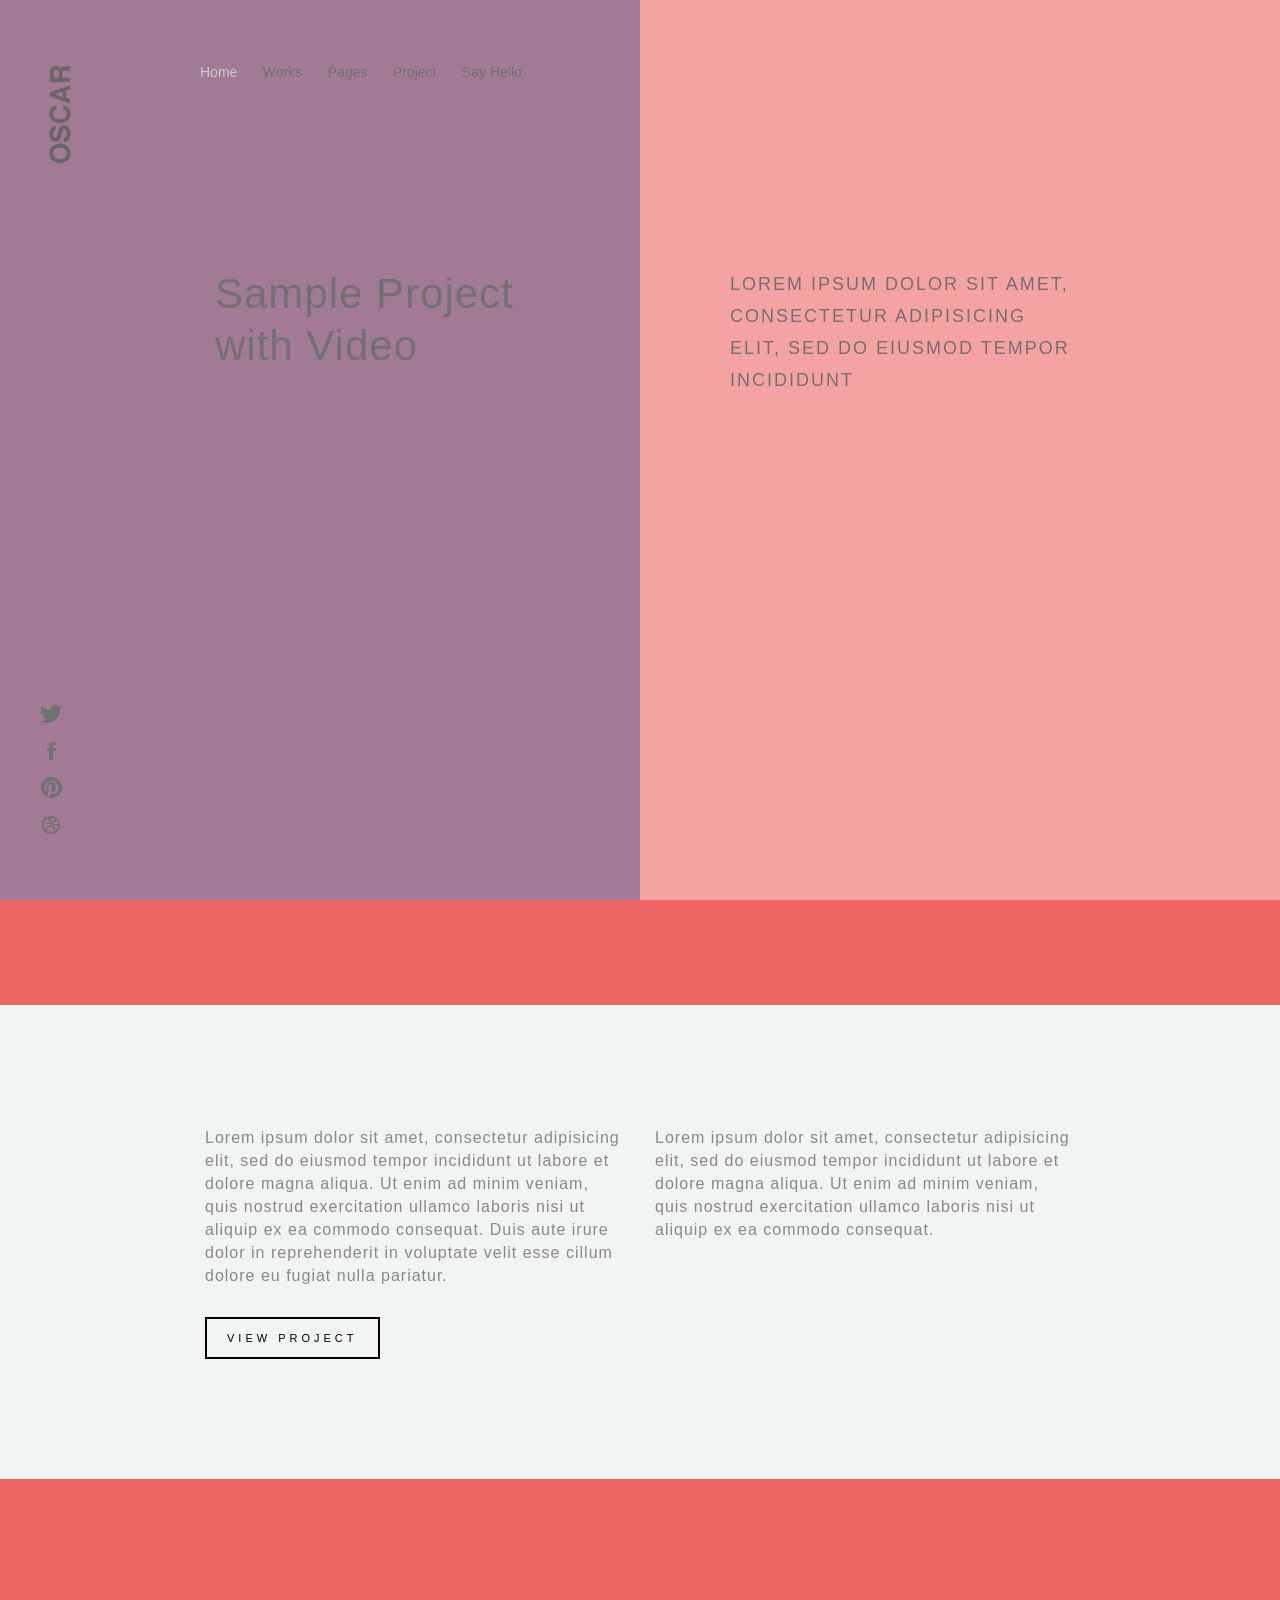
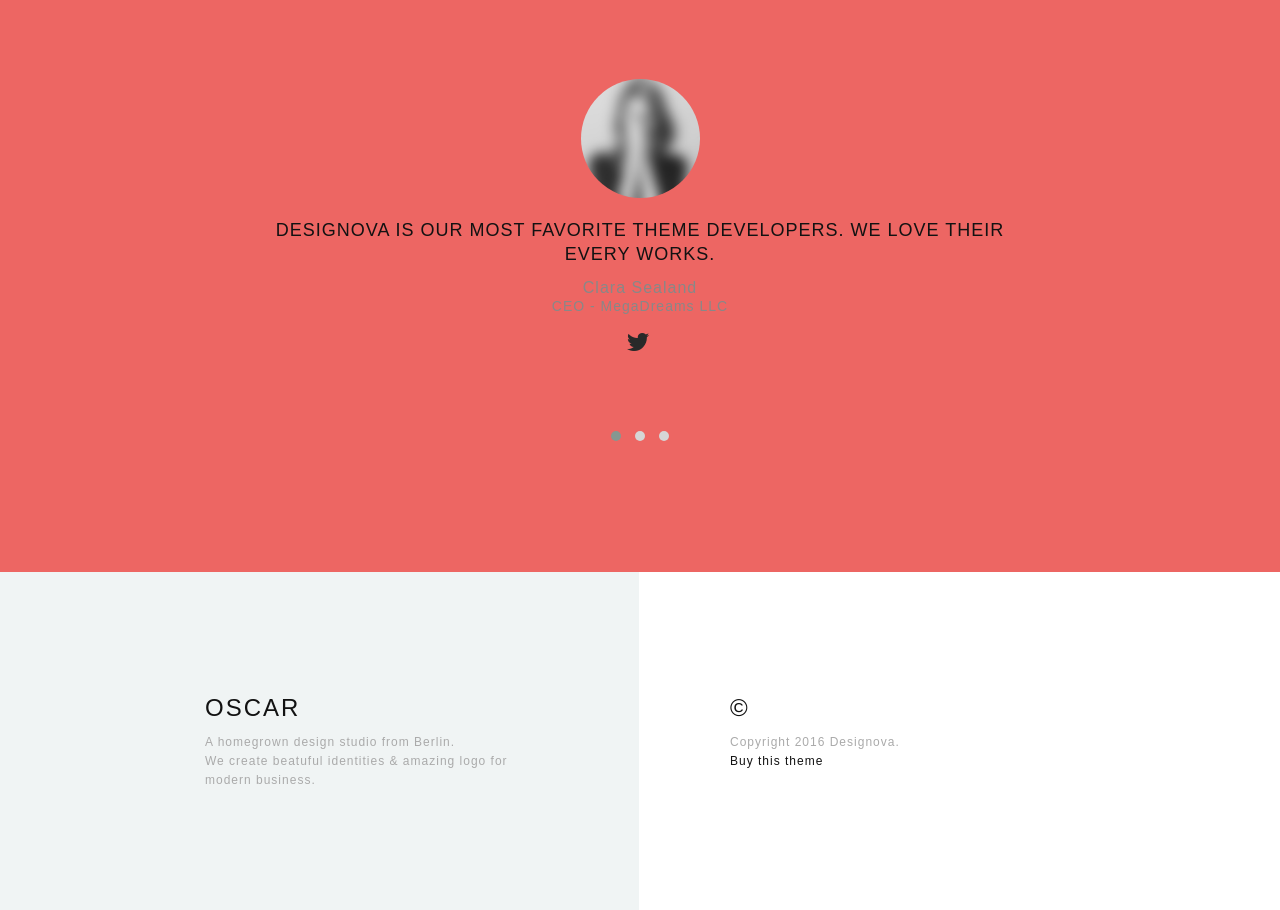
<file: project02.html>
<!DOCTYPE html>
<html lang="en">

<head>

    <!-- Basic Page Info
  –––––––––––––––––––––––––––––––––––––––––––––––––– -->
    <meta charset="utf-8">
    <title>OSCAR - A premium portfolio / agency template from designova</title>
    <meta name="description" content="OSCAR - A premium portfolio / agency template from designova">
    <meta name="author" content="designova">

    <!-- Mobile Specific Metas
  –––––––––––––––––––––––––––––––––––––––––––––––––– -->
    <meta name="viewport" content="width=device-width, initial-scale=1.0">

    <!-- Favicon
  –––––––––––––––––––––––––––––––––––––––––––––––––– -->
    <link rel="icon" type="image/png" href="images/favicon.png" />

    <!-- FONT
  –––––––––––––––––––––––––––––––––––––––––––––––––– -->
    <link rel="stylesheet" href="fonts/webfonts.css">
    <link href='//fonts.googleapis.com/css?family=Raleway:400,300,600%7CLato:400,300,100,700,900' rel='stylesheet' type='text/css'>

    <!-- ICON FONTS
  –––––––––––––––––––––––––––––––––––––––––––––––––– -->
    <link rel="stylesheet" href="stylesheets/ionicons.min.css">

    <!-- CSS
  –––––––––––––––––––––––––––––––––––––––––––––––––– -->
    <link rel="stylesheet" href="stylesheets/bootstrap.css">
    <link rel="stylesheet" href="elements/css/elements.css">
    <link rel="stylesheet" href="stylesheets/sinister.css">
    <link rel="stylesheet" href="stylesheets/venobox.css">
    <link rel="stylesheet" href="stylesheets/owl.carousel.css">
    <link rel="stylesheet" href="stylesheets/jquery.bxslider.css">
    <link rel="stylesheet" href="stylesheets/slimmenu.css">
    <link rel="stylesheet" href="stylesheets/main.css">
    <link rel="stylesheet" href="stylesheets/main-bg.css">
    <link rel="stylesheet" href="stylesheets/main-responsive.css">

    <!-- LESS
  –––––––––––––––––––––––––––––––––––––––––––––––––– -->
    <!-- <link rel="stylesheet/less" type="text/css" href="less/color.less">
    <link rel="stylesheet/less" type="text/css" href="less/fonts.less">
    <script src="less/less.min.js"></script> -->


</head>

<body>



    <!-- Preloader
  –––––––––––––––––––––––––––––––––––––––––––––––––– -->
    <div id="preloader">
        <div id="status"></div>
    </div>
    <!-- end : preloader -->


    <!-- Nav Link Show Panel
  –––––––––––––––––––––––––––––––––––––––––––––––––– -->
    <div class="link-show-poster">
      <div class=""><h1 class="black font2"></h1></div>
    </div>

    <!-- Mobile Only Navigation
  –––––––––––––––––––––––––––––––––––––––––––––––––– -->
    <nav class="mobile-nav ">
                <ul class="slimmenu font1">
                  <li>
                      <a class="sub-collapser" href="">home</a>
                      <ul>
                        <li><a href="index.html">portfolio</a></li>
                        <li><a href="index02.html">slider</a></li>
                      </ul>
                  </li>
                  <li>
                      <a class="sub-collapser" href="">portfolio</a>
                      <ul>
                          <li><a href="works.html">2 col</a></li>
                          <li><a href="works02.html">3 col</a></li>
                          <li><a href="works03.html">4 col</a></li>
                      </ul>
                  </li>
                  <li>
                      <a class="sub-collapser" href="">pages</a>
                      <ul>
                        <li><a href="about01.html">studio</a></li>
                        <li><a href="about02.html">personal</a></li>
                        <li><a href="elements.html">elements</a></li>
                        <li><a href="news.html">news list</a></li>
                        <li><a href="post.html">news post</a></li>
                      </ul>
                  </li>
                  <li>
                      <a class="sub-collapser" href="">project</a>
                      <ul>
                        <li><a href="project01.html">slider project</a></li>
                        <li><a href="project02.html">video project</a></li>
                        <li><a href="project03.html">parallax project</a></li>
                      </ul>
                  </li>
                  <li><a href="contact.html">say hello</a></li>
                </ul>
    </nav>
    <!-- mobile only navigation : ends -->



    <!-- Header
  –––––––––––––––––––––––––––––––––––––––––––––––––– -->

    <section class="logo-header">
      
          <div class="logo-block">
            <a href="index.html"><img alt="" title="" class="img-responsive" src="images/logo.png"></a>
          </div>


          <div class="social-block">
            <ul>
              <li><a href="#"><span class="ion-social-twitter black"></span></a></li>
              <li><a href="#"><span class="ion-social-facebook black"></span></a></li>
              <li><a href="#"><span class="ion-social-pinterest black"></span></a></li>
              <li><a href="#"><span class="ion-social-dribbble-outline black"></span></a></li>
            </ul>
          </div>

    </section>

    <header class="masthead ">
      <div class="container">
        <div class="row">
          <!-- <article class="col-md-3">
            <a href="index.html"><img alt="" title="" class="main-logo " src="images/logo.png"></a>
          </article> -->
          <article class="col-md-8 text-left no-pad">
            <nav class="mastnav ">

                  <ul class="main-menu ">
                    <li>
                        <a class="main-link font1 sub-menu-trigger activelink" href="#">Home</a>
                        <div class="sub-menu font1">
                            <a href="index.html">Portfolio</a>
                            <a href="index02.html">Slider</a>
                        </div>
                    </li>
                    <li>
                        <a class="main-link font1 sub-menu-trigger" href="#">Works</a>
                        <div class="sub-menu font1">
                            <a href="works.html">2 col</a>
                            <a href="works02.html">3 col</a>
                            <a href="works03.html">4 col</a>
                        </div>
                    </li>
                    <li>
                        <a class="main-link font1 sub-menu-trigger" href="#">Pages</a>
                        <div class="sub-menu font1">
                            <a href="about01.html">Studio</a>
                            <a href="about02.html">Personal</a>
                            <a href="elements.html">Elements</a>
                            <a href="news.html">News List</a>
                            <a href="post.html">News Post</a>
                        </div>
                    </li>
                    <li>

                        <a class="main-link font1 sub-menu-trigger" href="#">Project</a>
                        <div class="sub-menu font1">
                            <a href="project01.html">Slider</a>
                            <a href="project02.html">Video</a>
                            <a href="project03.html">Parallax</a>
                        </div>
                    </li>
                    <li><a class="main-link font1" href="contact.html">Say Hello</a></li>
                  </ul>
            </nav>
          </article>
          <article class="col-md-4 no-pad">
              <!--works filter panel :starts -->
                <div class="works-filter-wrap">
                    <ul class="works-filter  text-right clearfix font2">
                        <li><a id="all" href="#" data-filter="*" class="active"><span>All</span></a></li><li><a href="#" data-filter=".branding"><span>Branding</span></a></li>
                        <li><a href="#" data-filter=".graphics"><span>Graphics</span></a></li>
                        <li><a href="#" data-filter=".logos"><span>Logos</span></a></li>
                        <li><a href="#" data-filter=".ui"><span>UI</span></a></li>
                        <li><a href="#" data-filter=".web"><span>Web</span></a></li>
                    </ul>
              </div>
            <!-- works filter panel :ends -->
          </article>
        </div>
      </div>
    </header>
    <!-- end : masthead -->



    <!-- MASTER CONTENT
  –––––––––––––––––––––––––––––––––––––––––––––––––– -->
    <section class="mastwrap">


      <section class="container about  pad-top pad-bottom">

        <div class="row">
              <article class="col-md-5 text-left  inner-pad">
                <h6 class="super-text  font2bold black">Sample Project with Video</h6>
              </article>
              <article class="col-md-5 col-md-offset-2 text-left ">
                <h3 class="main-heading  font2light black">Lorem ipsum dolor sit amet, consectetur adipisicing elit, sed do eiusmod
                      tempor incididunt</h3>
              </article>
        </div>
            
      </section>




    

      <section class="container project-video-wrap ">

       <div class="project-video responsive-video-embed ">
          <iframe src="http://player.vimeo.com/video/59472319?title=0&amp;byline=0&amp;portrait=0&amp;color=4584be" width="800" height="450" ></iframe>
       </div>
            
      </section>





      <section class="container-outer silver-bg">
      <section class="container about  pad-top pad-bottom">

        <div class="row">
              <article class="col-md-12 text-left">
              </article>
        </div>
            
         <div class="row ">
                  <article class="col-md-6">
                      <p>Lorem ipsum dolor sit amet, consectetur adipisicing elit, sed do eiusmod
                      tempor incididunt ut labore et dolore magna aliqua. Ut enim ad minim veniam,
                      quis nostrud exercitation ullamco laboris nisi ut aliquip ex ea commodo
                      consequat. Duis aute irure dolor in reprehenderit in voluptate velit esse
                      cillum dolore eu fugiat nulla pariatur.</p>
                      <a href="news.html" class="btn  btn-oscar btn-oscar-dark add-top-quarter">View Project</a>
                  </article>
                  <article class="col-md-6">
                      <p>Lorem ipsum dolor sit amet, consectetur adipisicing elit, sed do eiusmod
                      tempor incididunt ut labore et dolore magna aliqua. Ut enim ad minim veniam,
                      quis nostrud exercitation ullamco laboris nisi ut aliquip ex ea commodo
                      consequat.</p>
                  </article>
                </div>
            
      </section>
      </section>






      <section class="container-outer color-bg">
      <section class="testimonials  pad-top pad-bottom">

        <div class="container">
          <div class="row">
                <article class="col-md-12">
          <section class="carousel-outer-wrap add-top-quarter">
              <!-- Set up your HTML -->
              <div class="owl-carousel owl-nav-sticky-extra-wide testimonial-carousel ">

                <div class="testimonial-block text-center">
                    <div class="testimonial-info">
                    <img alt="" title="" src="images/testimonial/01.jpg">
                      <h3 class="sub-heading  font2 black">Designova is our most favorite theme developers. We love their every works.</h3>
                      <p>Clara Sealand</p>
                      <h5>CEO - MegaDreams LLC</h5>
                      <ul class="testimonial-social">
                        <li><a href="#"><span class="ion-social-twitter dark"></span></a></li>
                      </ul>
                    </div>
                </div>

                <div class="testimonial-block ">
                    <div class="testimonial-info">
                    <img alt="" title="" src="images/testimonial/01.jpg">
                      <h3 class="sub-heading  font2 black">Designova is our most favorite theme developers. We love their every works.</h3>
                      <p>Clara Sealand</p>
                      <h5>CEO - MegaDreams LLC</h5>
                      <ul class="testimonial-social">
                        <li><a href="#"><span class="ion-social-twitter dark"></span></a></li>
                      </ul>
                    </div>
                </div>

                <div class="testimonial-block ">
                    <div class="testimonial-info">
                    <img alt="" title="" src="images/testimonial/01.jpg">
                      <h3 class="sub-heading  font2 black">Designova is our most favorite theme developers. We love their every works.</h3>
                      <p>Clara Sealand</p>
                      <h5>CEO - MegaDreams LLC</h5>
                      <ul class="testimonial-social">
                        <li><a href="#"><span class="ion-social-twitter dark"></span></a></li>
                      </ul>
                    </div>
                </div>

              </div>
          </section>
                </article>
          </div>
        </div>


      </section>
      </section>








    </section>
    <!-- end : mastwrap -->



    <!-- FOOTER
  –––––––––––––––––––––––––––––––––––––––––––––––––– -->
    
<footer class="mastfoot">
      <div class="container">
        <div class="row">
          <article class="col-md-5 text-left">
            <h3 class="font2 black">oscar</h3>
            <h6 class="font1 grey">A homegrown design studio from Berlin. <br/>We create beatuful identities &amp; amazing logo for modern business.</h6>
          </article>
          <article class="col-md-5 col-md-offset-2 text-left">
            <h3 class="font2 black">&copy;</h3>
            <h6 class="font1 grey">Copyright 2016 Designova.<br/><a href="http://www.designova.net/themes.html">Buy this theme</a></h6>
          </article>
        </div>
      </div>

    </footer>
    <!-- end : mastfoot -->

    <!-- End Layout
  –––––––––––––––––––––––––––––––––––––––––––––––––– -->

    <!-- JS
    –––––––––––––––––––––––––––––––––––––––––––––––––– -->
    <script src="javascripts/libs/common.js"></script>
    <script src="elements/js/elements.js"></script>
    <script src="javascripts/custom/main.js"></script>

</body>

</html>
</file>
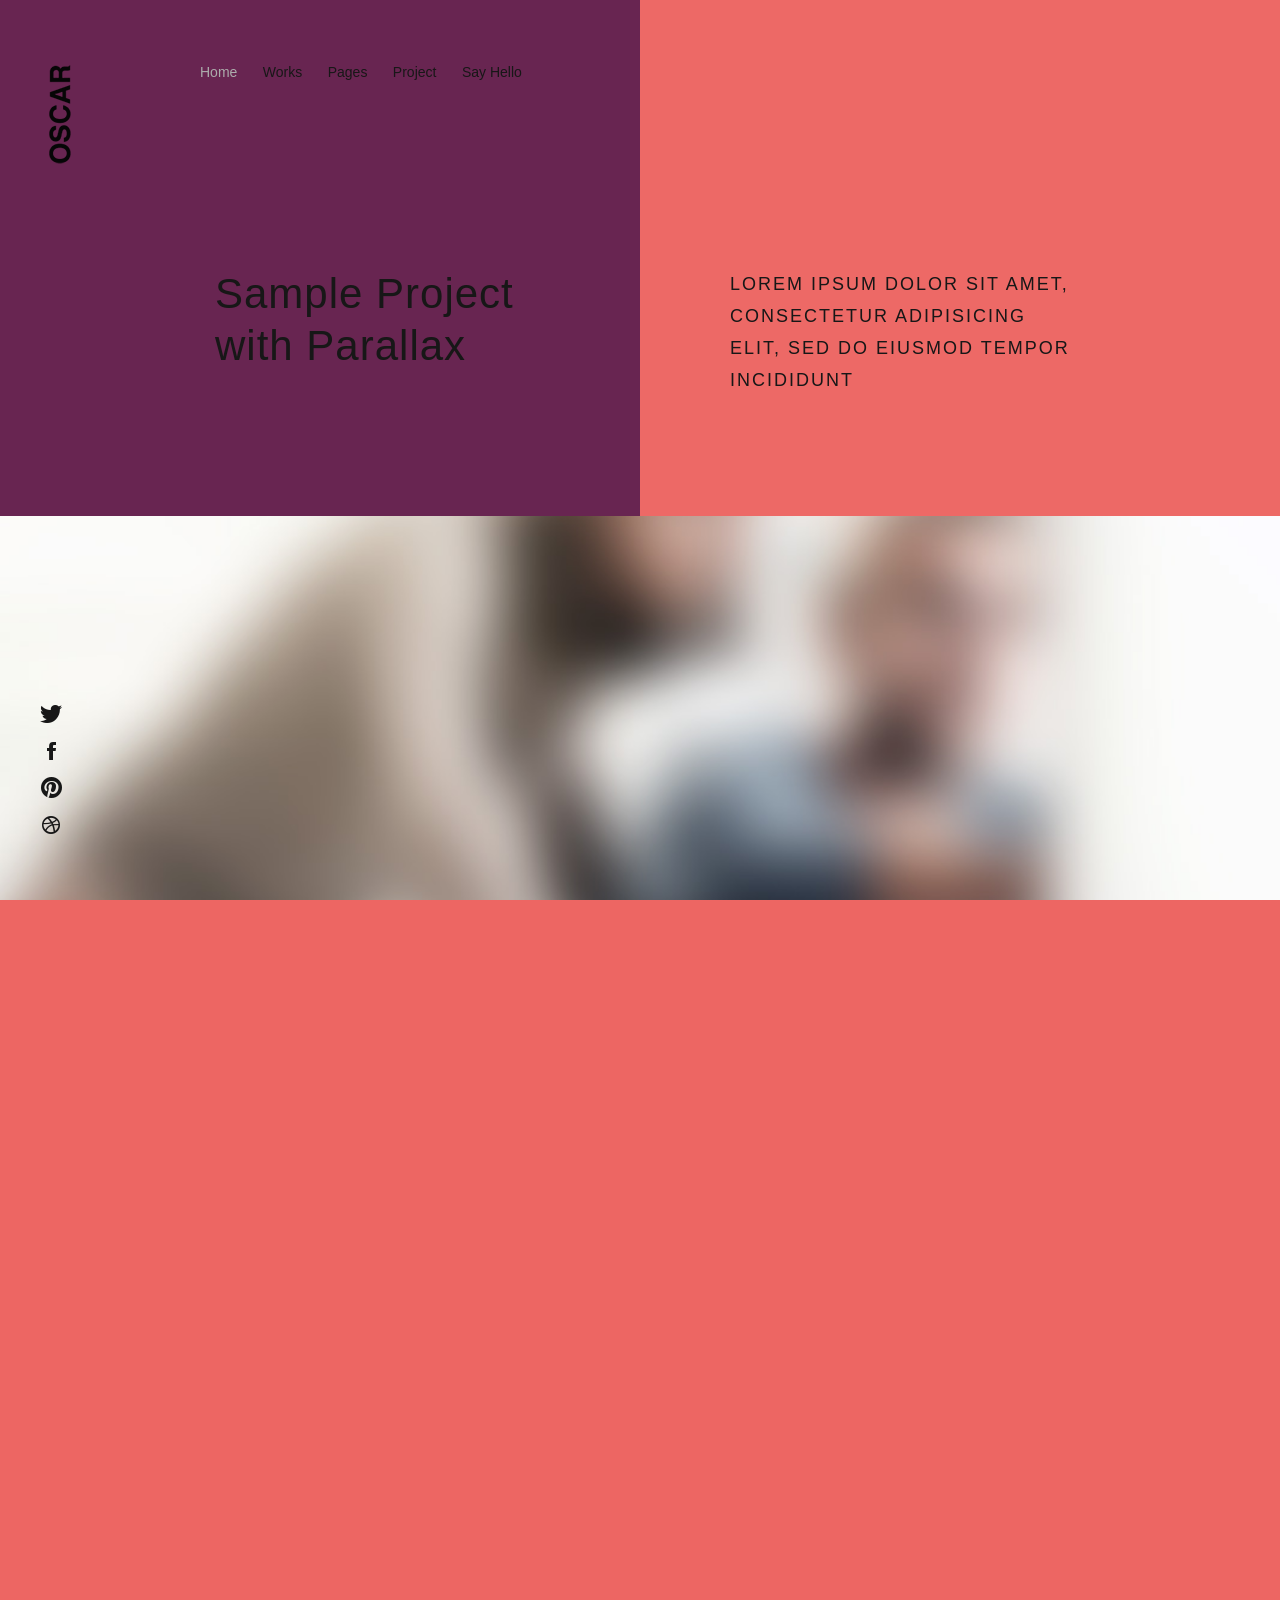
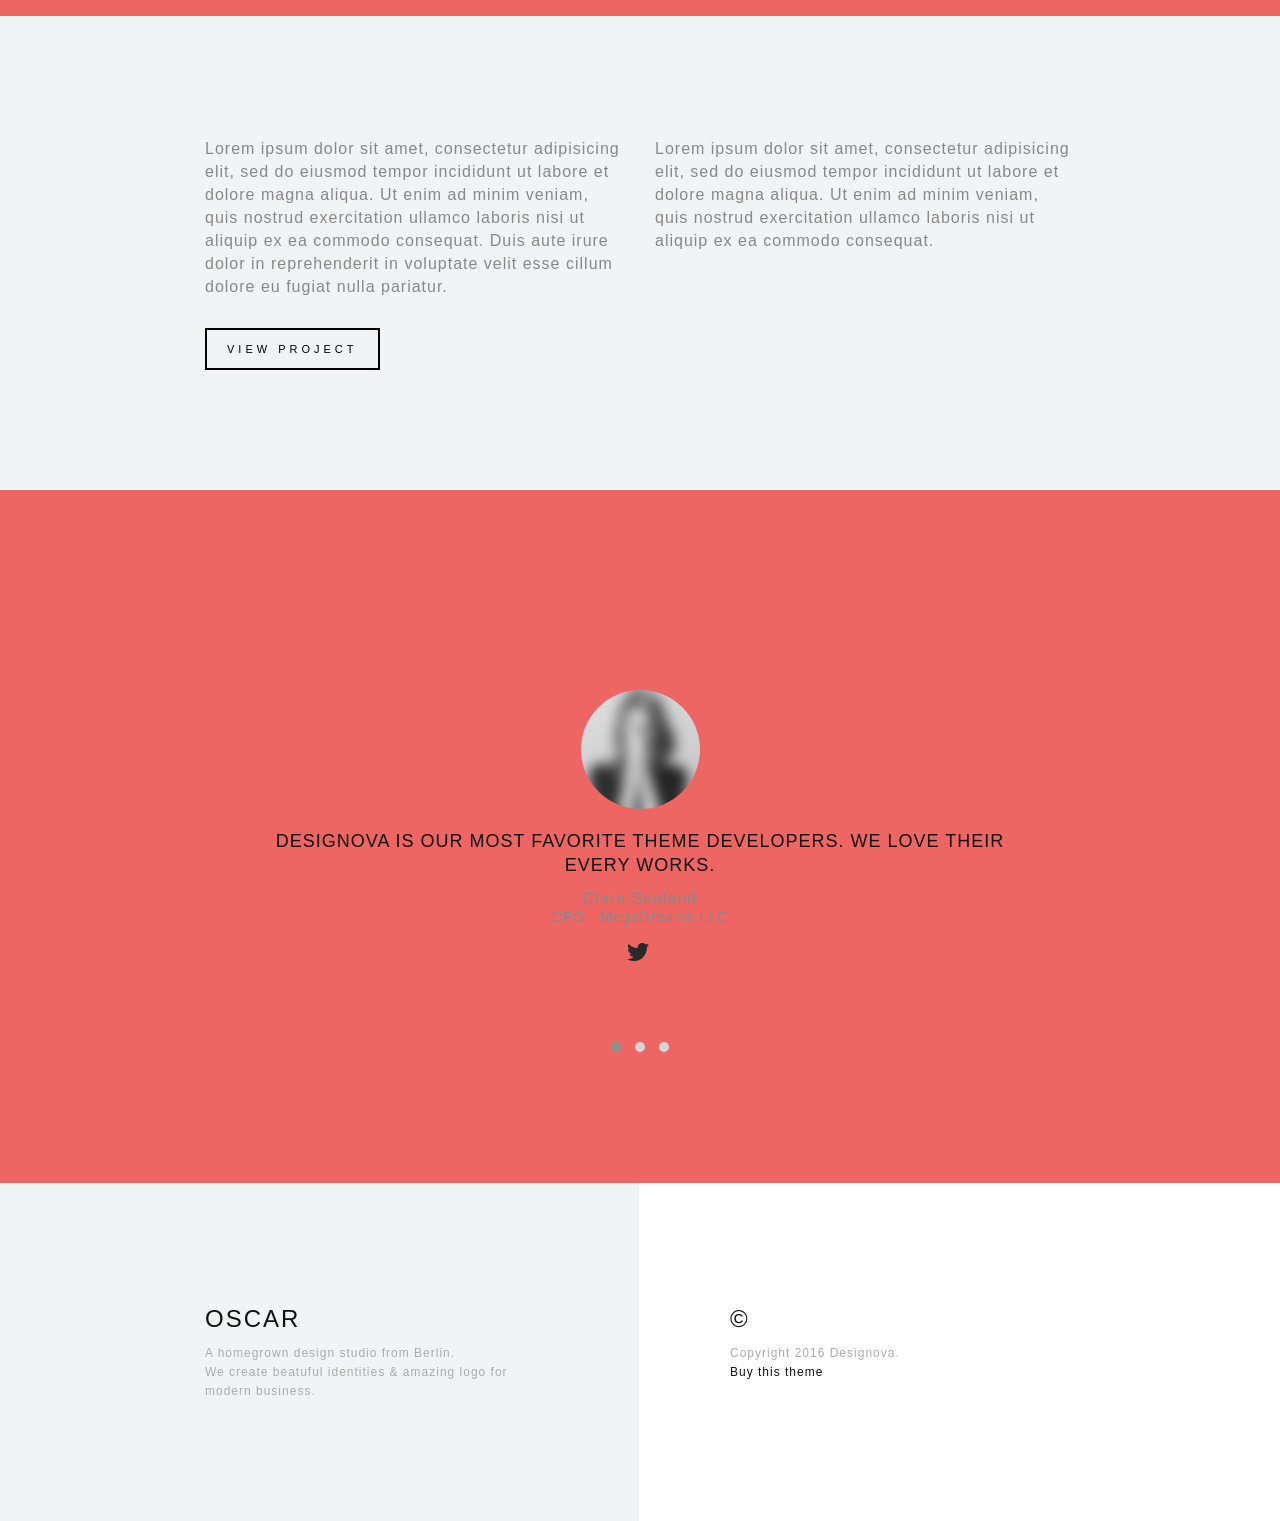
<file: project03.html>
<!DOCTYPE html>
<html lang="en">

<head>

    <!-- Basic Page Info
  –––––––––––––––––––––––––––––––––––––––––––––––––– -->
    <meta charset="utf-8">
    <title>OSCAR - A premium portfolio / agency template from designova</title>
    <meta name="description" content="OSCAR - A premium portfolio / agency template from designova">
    <meta name="author" content="designova">

    <!-- Mobile Specific Metas
  –––––––––––––––––––––––––––––––––––––––––––––––––– -->
    <meta name="viewport" content="width=device-width, initial-scale=1.0">

    <!-- Favicon
  –––––––––––––––––––––––––––––––––––––––––––––––––– -->
    <link rel="icon" type="image/png" href="images/favicon.png" />

    <!-- FONT
  –––––––––––––––––––––––––––––––––––––––––––––––––– -->
    <link rel="stylesheet" href="fonts/webfonts.css">
    <link href='//fonts.googleapis.com/css?family=Raleway:400,300,600%7CLato:400,300,100,700,900' rel='stylesheet' type='text/css'>

    <!-- ICON FONTS
  –––––––––––––––––––––––––––––––––––––––––––––––––– -->
    <link rel="stylesheet" href="stylesheets/ionicons.min.css">

    <!-- CSS
  –––––––––––––––––––––––––––––––––––––––––––––––––– -->
    <link rel="stylesheet" href="stylesheets/bootstrap.css">
    <link rel="stylesheet" href="elements/css/elements.css">
    <link rel="stylesheet" href="stylesheets/sinister.css">
    <link rel="stylesheet" href="stylesheets/venobox.css">
    <link rel="stylesheet" href="stylesheets/owl.carousel.css">
    <link rel="stylesheet" href="stylesheets/jquery.bxslider.css">
    <link rel="stylesheet" href="stylesheets/slimmenu.css">
    <link rel="stylesheet" href="stylesheets/main.css">
    <link rel="stylesheet" href="stylesheets/main-bg.css">
    <link rel="stylesheet" href="stylesheets/main-responsive.css">

    <!-- LESS
  –––––––––––––––––––––––––––––––––––––––––––––––––– -->
    <!-- <link rel="stylesheet/less" type="text/css" href="less/color.less">
    <link rel="stylesheet/less" type="text/css" href="less/fonts.less">
    <script src="less/less.min.js"></script> -->


</head>

<body>



    <!-- Preloader
  –––––––––––––––––––––––––––––––––––––––––––––––––– -->
    <div id="preloader">
        <div id="status"></div>
    </div>
    <!-- end : preloader -->


    <!-- Nav Link Show Panel
  –––––––––––––––––––––––––––––––––––––––––––––––––– -->
    <div class="link-show-poster">
      <div class=""><h1 class="black font2"></h1></div>
    </div>

    <!-- Mobile Only Navigation
  –––––––––––––––––––––––––––––––––––––––––––––––––– -->
    <nav class="mobile-nav ">
                <ul class="slimmenu font1">
                  <li>
                      <a class="sub-collapser" href="">home</a>
                      <ul>
                        <li><a href="index.html">portfolio</a></li>
                        <li><a href="index02.html">slider</a></li>
                      </ul>
                  </li>
                  <li>
                      <a class="sub-collapser" href="">portfolio</a>
                      <ul>
                          <li><a href="works.html">2 col</a></li>
                          <li><a href="works02.html">3 col</a></li>
                          <li><a href="works03.html">4 col</a></li>
                      </ul>
                  </li>
                  <li>
                      <a class="sub-collapser" href="">pages</a>
                      <ul>
                        <li><a href="about01.html">studio</a></li>
                        <li><a href="about02.html">personal</a></li>
                        <li><a href="elements.html">elements</a></li>
                        <li><a href="news.html">news list</a></li>
                        <li><a href="post.html">news post</a></li>
                      </ul>
                  </li>
                  <li>
                      <a class="sub-collapser" href="">project</a>
                      <ul>
                        <li><a href="project01.html">slider project</a></li>
                        <li><a href="project02.html">video project</a></li>
                        <li><a href="project03.html">parallax project</a></li>
                      </ul>
                  </li>
                  <li><a href="contact.html">say hello</a></li>
                </ul>
    </nav>
    <!-- mobile only navigation : ends -->



    <!-- Header
  –––––––––––––––––––––––––––––––––––––––––––––––––– -->

    <section class="logo-header">
      
          <div class="logo-block">
            <a href="index.html"><img alt="" title="" class="img-responsive" src="images/logo.png"></a>
          </div>


          <div class="social-block">
            <ul>
              <li><a href="#"><span class="ion-social-twitter black"></span></a></li>
              <li><a href="#"><span class="ion-social-facebook black"></span></a></li>
              <li><a href="#"><span class="ion-social-pinterest black"></span></a></li>
              <li><a href="#"><span class="ion-social-dribbble-outline black"></span></a></li>
            </ul>
          </div>

    </section>

    <header class="masthead ">
      <div class="container">
        <div class="row">
          <!-- <article class="col-md-3">
            <a href="index.html"><img alt="" title="" class="main-logo " src="images/logo.png"></a>
          </article> -->
          <article class="col-md-8 text-left no-pad">
            <nav class="mastnav ">

                  <ul class="main-menu ">
                    <li>
                        <a class="main-link font1 sub-menu-trigger activelink" href="#">Home</a>
                        <div class="sub-menu font1">
                            <a href="index.html">Portfolio</a>
                            <a href="index02.html">Slider</a>
                        </div>
                    </li>
                    <li>
                        <a class="main-link font1 sub-menu-trigger" href="#">Works</a>
                        <div class="sub-menu font1">
                            <a href="works.html">2 col</a>
                            <a href="works02.html">3 col</a>
                            <a href="works03.html">4 col</a>
                        </div>
                    </li>
                    <li>
                        <a class="main-link font1 sub-menu-trigger" href="#">Pages</a>
                        <div class="sub-menu font1">
                            <a href="about01.html">Studio</a>
                            <a href="about02.html">Personal</a>
                            <a href="elements.html">Elements</a>
                            <a href="news.html">News List</a>
                            <a href="post.html">News Post</a>
                        </div>
                    </li>
                    <li>

                        <a class="main-link font1 sub-menu-trigger" href="#">Project</a>
                        <div class="sub-menu font1">
                            <a href="project01.html">Slider</a>
                            <a href="project02.html">Video</a>
                            <a href="project03.html">Parallax</a>
                        </div>
                    </li>
                    <li><a class="main-link font1" href="contact.html">Say Hello</a></li>
                  </ul>
            </nav>
          </article>
          <article class="col-md-4 no-pad">
              <!--works filter panel :starts -->
                <div class="works-filter-wrap">
                    <ul class="works-filter  text-right clearfix font2">
                        <li><a id="all" href="#" data-filter="*" class="active"><span>All</span></a></li><li><a href="#" data-filter=".branding"><span>Branding</span></a></li>
                        <li><a href="#" data-filter=".graphics"><span>Graphics</span></a></li>
                        <li><a href="#" data-filter=".logos"><span>Logos</span></a></li>
                        <li><a href="#" data-filter=".ui"><span>UI</span></a></li>
                        <li><a href="#" data-filter=".web"><span>Web</span></a></li>
                    </ul>
              </div>
            <!-- works filter panel :ends -->
          </article>
        </div>
      </div>
    </header>
    <!-- end : masthead -->



    <!-- MASTER CONTENT
  –––––––––––––––––––––––––––––––––––––––––––––––––– -->
    <section class="mastwrap">


      <section class="container about  pad-top pad-bottom">

        <div class="row">
              <article class="col-md-5 text-left  inner-pad">
                <h6 class="super-text  font2bold black">Sample Project with Parallax</h6>
              </article>
              <article class="col-md-5 col-md-offset-2 text-left ">
                <h3 class="main-heading  font2light black">Lorem ipsum dolor sit amet, consectetur adipisicing elit, sed do eiusmod
                      tempor incididunt</h3>
              </article>
        </div>
            
      </section>



     <section class="parallax-showcase-wrap ">
           
            <!-- parallax section -->
            <section class="parallax-showcase  parallax-showcase-01 fullheight parallax" data-stellar-background-ratio="0.5">
              <div class="parallax-showcase-overlay fullheight">
                <div class="valign">
                    <div class="project-title text-center">
                        <a href="#"><h1 class="font3bold white">Caption Here</h1></a>
                    </div>
                </div>
              </div>
            </section>

            <!-- parallax section -->
            <section class="parallax-showcase  parallax-showcase-02 fullheight parallax" data-stellar-background-ratio="0.5">
              <div class="parallax-showcase-overlay fullheight">
                <div class="valign">
                    <div class="project-title text-center">
                        <a href="#"><h1 class="font3bold white">Caption Here</h1></a>
                    </div>
                </div>
              </div>
            </section>

            <!-- parallax section -->
            <section class="parallax-showcase  parallax-showcase-03 fullheight parallax" data-stellar-background-ratio="0.5">
              <div class="parallax-showcase-overlay fullheight">
                <div class="valign">
                    <div class="project-title text-center">
                        <a href="#"><h1 class="font3bold white">Caption Here</h1></a>
                    </div>
                </div>
              </div>
            </section>

      </section>
      




      <section class="container-outer silver-bg">
      <section class="container about  pad-top pad-bottom">

        <div class="row">
              <article class="col-md-12 text-left">
              </article>
        </div>
            
         <div class="row ">
                  <article class="col-md-6">
                      <p>Lorem ipsum dolor sit amet, consectetur adipisicing elit, sed do eiusmod
                      tempor incididunt ut labore et dolore magna aliqua. Ut enim ad minim veniam,
                      quis nostrud exercitation ullamco laboris nisi ut aliquip ex ea commodo
                      consequat. Duis aute irure dolor in reprehenderit in voluptate velit esse
                      cillum dolore eu fugiat nulla pariatur.</p>
                      <a href="news.html" class="btn  btn-oscar btn-oscar-dark add-top-quarter">View Project</a>
                  </article>
                  <article class="col-md-6">
                      <p>Lorem ipsum dolor sit amet, consectetur adipisicing elit, sed do eiusmod
                      tempor incididunt ut labore et dolore magna aliqua. Ut enim ad minim veniam,
                      quis nostrud exercitation ullamco laboris nisi ut aliquip ex ea commodo
                      consequat.</p>
                  </article>
                </div>
            
      </section>
      </section>






      <section class="container-outer color-bg">
      <section class="testimonials  pad-top pad-bottom">

        <div class="container">
          <div class="row">
                <article class="col-md-12">
          <section class="carousel-outer-wrap add-top-quarter">
              <!-- Set up your HTML -->
              <div class="owl-carousel owl-nav-sticky-extra-wide testimonial-carousel ">

                <div class="testimonial-block text-center">
                    <div class="testimonial-info">
                    <img alt="" title="" src="images/testimonial/01.jpg">
                      <h3 class="sub-heading  font2 black">Designova is our most favorite theme developers. We love their every works.</h3>
                      <p>Clara Sealand</p>
                      <h5>CEO - MegaDreams LLC</h5>
                      <ul class="testimonial-social">
                        <li><a href="#"><span class="ion-social-twitter dark"></span></a></li>
                      </ul>
                    </div>
                </div>

                <div class="testimonial-block ">
                    <div class="testimonial-info">
                    <img alt="" title="" src="images/testimonial/01.jpg">
                      <h3 class="sub-heading  font2 black">Designova is our most favorite theme developers. We love their every works.</h3>
                      <p>Clara Sealand</p>
                      <h5>CEO - MegaDreams LLC</h5>
                      <ul class="testimonial-social">
                        <li><a href="#"><span class="ion-social-twitter dark"></span></a></li>
                      </ul>
                    </div>
                </div>

                <div class="testimonial-block ">
                    <div class="testimonial-info">
                    <img alt="" title="" src="images/testimonial/01.jpg">
                      <h3 class="sub-heading  font2 black">Designova is our most favorite theme developers. We love their every works.</h3>
                      <p>Clara Sealand</p>
                      <h5>CEO - MegaDreams LLC</h5>
                      <ul class="testimonial-social">
                        <li><a href="#"><span class="ion-social-twitter dark"></span></a></li>
                      </ul>
                    </div>
                </div>

              </div>
          </section>
                </article>
          </div>
        </div>


      </section>
      </section>








    </section>
    <!-- end : mastwrap -->



    <!-- FOOTER
  –––––––––––––––––––––––––––––––––––––––––––––––––– -->
    
<footer class="mastfoot">
      <div class="container">
        <div class="row">
          <article class="col-md-5 text-left">
            <h3 class="font2 black">oscar</h3>
            <h6 class="font1 grey">A homegrown design studio from Berlin. <br/>We create beatuful identities &amp; amazing logo for modern business.</h6>
          </article>
          <article class="col-md-5 col-md-offset-2 text-left">
            <h3 class="font2 black">&copy;</h3>
            <h6 class="font1 grey">Copyright 2016 Designova.<br/><a href="http://www.designova.net/themes.html">Buy this theme</a></h6>
          </article>
        </div>
      </div>

    </footer>
    <!-- end : mastfoot -->

    <!-- End Layout
  –––––––––––––––––––––––––––––––––––––––––––––––––– -->

    <!-- JS
    –––––––––––––––––––––––––––––––––––––––––––––––––– -->
    <script src="javascripts/libs/common.js"></script>
    <script src="elements/js/elements.js"></script>
    <script src="javascripts/custom/main.js"></script>

</body>

</html>
</file>
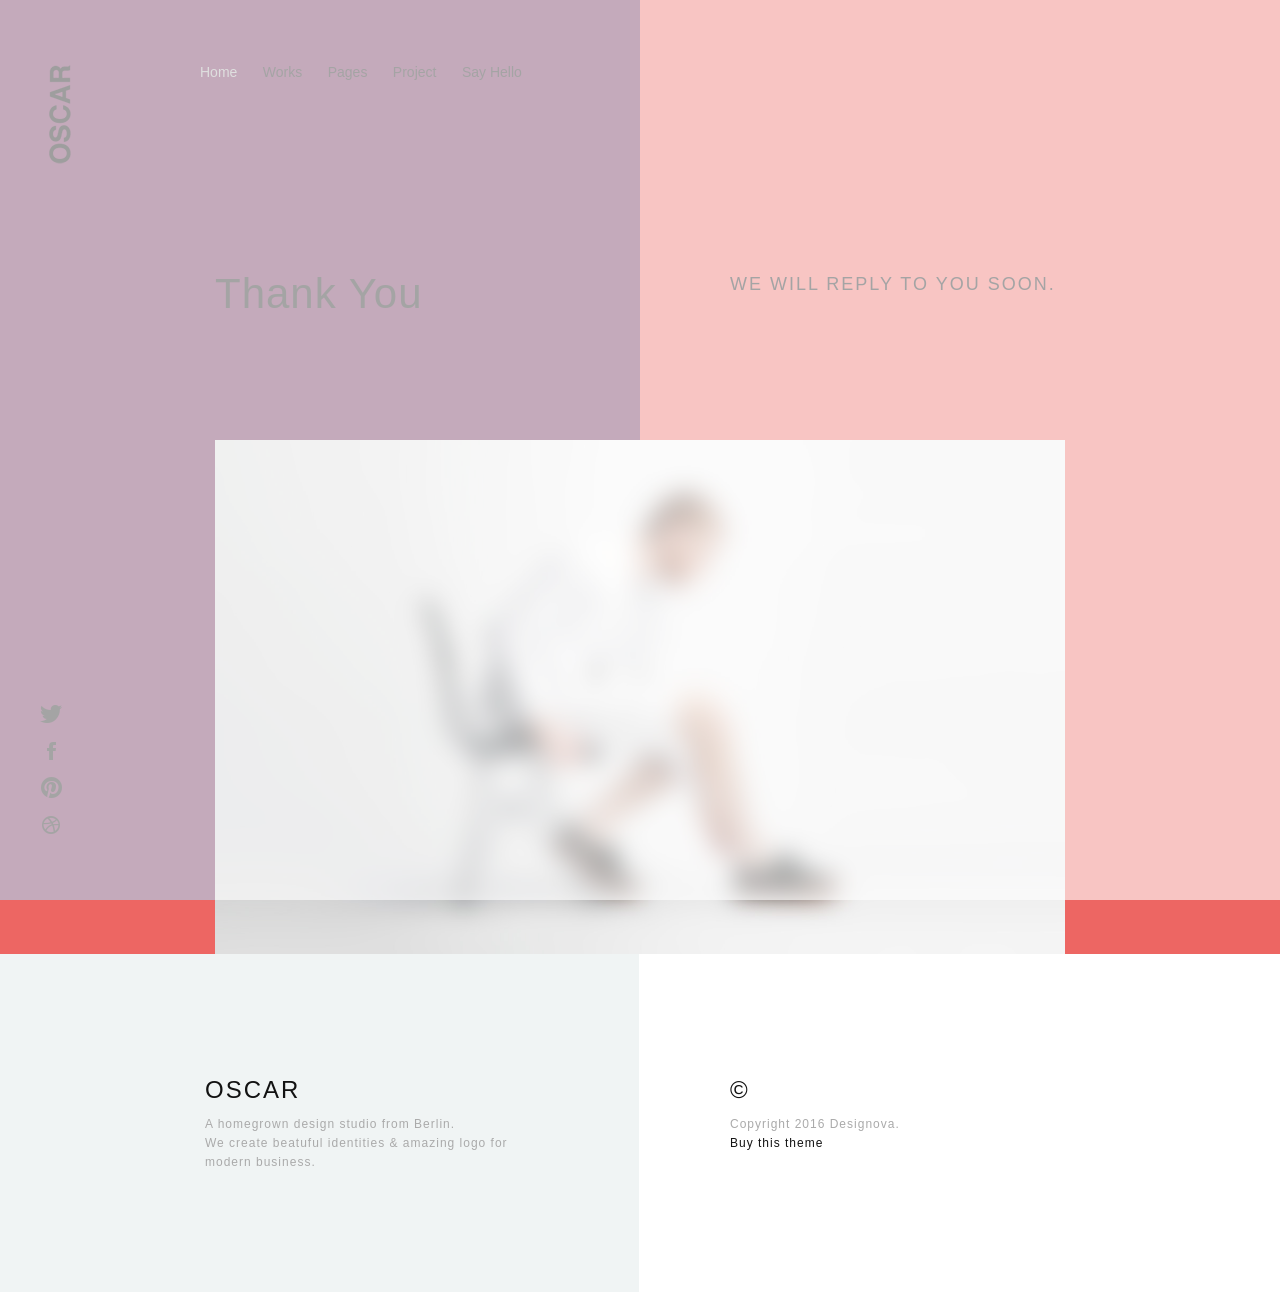
<file: thanks.html>
<!DOCTYPE html>
<html lang="en">

<head>

    <!-- Basic Page Info
  –––––––––––––––––––––––––––––––––––––––––––––––––– -->
    <meta charset="utf-8">
    <title>OSCAR - A premium portfolio / agency template from designova</title>
    <meta name="description" content="OSCAR - A premium portfolio / agency template from designova">
    <meta name="author" content="designova">

    <!-- Mobile Specific Metas
  –––––––––––––––––––––––––––––––––––––––––––––––––– -->
    <meta name="viewport" content="width=device-width, initial-scale=1.0">

    <!-- Favicon
  –––––––––––––––––––––––––––––––––––––––––––––––––– -->
    <link rel="icon" type="image/png" href="images/favicon.png" />

    <!-- FONT
  –––––––––––––––––––––––––––––––––––––––––––––––––– -->
    <link rel="stylesheet" href="fonts/webfonts.css">
    <link href='//fonts.googleapis.com/css?family=Raleway:400,300,600%7CLato:400,300,100,700,900' rel='stylesheet' type='text/css'>

    <!-- ICON FONTS
  –––––––––––––––––––––––––––––––––––––––––––––––––– -->
    <link rel="stylesheet" href="stylesheets/ionicons.min.css">

    <!-- CSS
  –––––––––––––––––––––––––––––––––––––––––––––––––– -->
    <link rel="stylesheet" href="stylesheets/bootstrap.css">
    <link rel="stylesheet" href="elements/css/elements.css">
    <link rel="stylesheet" href="stylesheets/sinister.css">
    <link rel="stylesheet" href="stylesheets/venobox.css">
    <link rel="stylesheet" href="stylesheets/owl.carousel.css">
    <link rel="stylesheet" href="stylesheets/slimmenu.css">
    <link rel="stylesheet" href="stylesheets/main.css">
    <link rel="stylesheet" href="stylesheets/main-bg.css">
    <link rel="stylesheet" href="stylesheets/main-responsive.css">

    <!-- LESS
  –––––––––––––––––––––––––––––––––––––––––––––––––– -->
    <!-- <link rel="stylesheet/less" type="text/css" href="less/color.less">
    <link rel="stylesheet/less" type="text/css" href="less/fonts.less">
    <script src="less/less.min.js"></script> -->


</head>

<body>



    <!-- Preloader
  –––––––––––––––––––––––––––––––––––––––––––––––––– -->
    <div id="preloader">
        <div id="status"></div>
    </div>
    <!-- end : preloader -->


    <!-- Nav Link Show Panel
  –––––––––––––––––––––––––––––––––––––––––––––––––– -->
    <div class="link-show-poster">
      <div class=""><h1 class="black font2"></h1></div>
    </div>

    <!-- Mobile Only Navigation
  –––––––––––––––––––––––––––––––––––––––––––––––––– -->
    <nav class="mobile-nav ">
                <ul class="slimmenu font1">
                  <li>
                      <a class="sub-collapser" href="">home</a>
                      <ul>
                        <li><a href="index.html">portfolio</a></li>
                        <li><a href="index02.html">slider</a></li>
                      </ul>
                  </li>
                  <li>
                      <a class="sub-collapser" href="">portfolio</a>
                      <ul>
                          <li><a href="works.html">2 col</a></li>
                          <li><a href="works02.html">3 col</a></li>
                          <li><a href="works03.html">4 col</a></li>
                      </ul>
                  </li>
                  <li>
                      <a class="sub-collapser" href="">pages</a>
                      <ul>
                        <li><a href="about01.html">studio</a></li>
                        <li><a href="about02.html">personal</a></li>
                        <li><a href="elements.html">elements</a></li>
                        <li><a href="news.html">news list</a></li>
                        <li><a href="post.html">news post</a></li>
                      </ul>
                  </li>
                  <li>
                      <a class="sub-collapser" href="">project</a>
                      <ul>
                        <li><a href="project01.html">slider project</a></li>
                        <li><a href="project02.html">video project</a></li>
                        <li><a href="project03.html">parallax project</a></li>
                      </ul>
                  </li>
                  <li><a href="contact.html">say hello</a></li>
                </ul>
    </nav>
    <!-- mobile only navigation : ends -->



    <!-- Header
  –––––––––––––––––––––––––––––––––––––––––––––––––– -->

    <section class="logo-header">
      
          <div class="logo-block">
            <a href="index.html"><img alt="" title="" class="img-responsive" src="images/logo.png"></a>
          </div>


          <div class="social-block">
            <ul>
              <li><a href="#"><span class="ion-social-twitter black"></span></a></li>
              <li><a href="#"><span class="ion-social-facebook black"></span></a></li>
              <li><a href="#"><span class="ion-social-pinterest black"></span></a></li>
              <li><a href="#"><span class="ion-social-dribbble-outline black"></span></a></li>
            </ul>
          </div>

    </section>

    <header class="masthead ">
      <div class="container">
        <div class="row">
          <!-- <article class="col-md-3">
            <a href="index.html"><img alt="" title="" class="main-logo " src="images/logo.png"></a>
          </article> -->
          <article class="col-md-8 text-left no-pad">
            <nav class="mastnav ">

                  <ul class="main-menu ">
                    <li>
                        <a class="main-link font1 sub-menu-trigger activelink" href="#">Home</a>
                        <div class="sub-menu font1">
                            <a href="index.html">Portfolio</a>
                            <a href="index02.html">Slider</a>
                        </div>
                    </li>
                    <li>
                        <a class="main-link font1 sub-menu-trigger" href="#">Works</a>
                        <div class="sub-menu font1">
                            <a href="works.html">2 col</a>
                            <a href="works02.html">3 col</a>
                            <a href="works03.html">4 col</a>
                        </div>
                    </li>
                    <li>
                        <a class="main-link font1 sub-menu-trigger" href="#">Pages</a>
                        <div class="sub-menu font1">
                            <a href="about01.html">Studio</a>
                            <a href="about02.html">Personal</a>
                            <a href="elements.html">Elements</a>
                            <a href="news.html">News List</a>
                            <a href="post.html">News Post</a>
                        </div>
                    </li>
                    <li>

                        <a class="main-link font1 sub-menu-trigger" href="#">Project</a>
                        <div class="sub-menu font1">
                            <a href="project01.html">Slider</a>
                            <a href="project02.html">Video</a>
                            <a href="project03.html">Parallax</a>
                        </div>
                    </li>
                    <li><a class="main-link font1" href="contact.html">Say Hello</a></li>
                  </ul>
            </nav>
          </article>
          <article class="col-md-4 no-pad">
              <!--works filter panel :starts -->
                <div class="works-filter-wrap">
                    <ul class="works-filter  text-right clearfix font2">
                        <li><a id="all" href="#" data-filter="*" class="active"><span>All</span></a></li><li><a href="#" data-filter=".branding"><span>Branding</span></a></li>
                        <li><a href="#" data-filter=".graphics"><span>Graphics</span></a></li>
                        <li><a href="#" data-filter=".logos"><span>Logos</span></a></li>
                        <li><a href="#" data-filter=".ui"><span>UI</span></a></li>
                        <li><a href="#" data-filter=".web"><span>Web</span></a></li>
                    </ul>
              </div>
            <!-- works filter panel :ends -->
          </article>
        </div>
      </div>
    </header>
    <!-- end : masthead -->



    <!-- MASTER CONTENT
  –––––––––––––––––––––––––––––––––––––––––––––––––– -->
    <section class="mastwrap">


      <section class="container about  pad-top pad-bottom">

        <div class="row">
              <article class="col-md-5 text-left  inner-pad">
                <h6 class="super-text  font2bold black">Thank You</h6>
              </article>
              <article class="col-md-5 col-md-offset-2 text-left ">
                <h3 class="main-heading  font2light black">We will reply to you soon.</h3>
              </article>
        </div>
            
      </section>




      <section class="container ">

        <div class="row">
              <article class="col-md-12 text-left inner-pad  ">
                      <img alt="" title="" class="img-responsive" src="images/bg/01.jpg">
              </article>
        </div>
            
      </section>













    </section>
    <!-- end : mastwrap -->



    <!-- FOOTER
  –––––––––––––––––––––––––––––––––––––––––––––––––– -->
    
<footer class="mastfoot">
      <div class="container">
        <div class="row">
          <article class="col-md-5 text-left">
            <h3 class="font2 black">oscar</h3>
            <h6 class="font1 grey">A homegrown design studio from Berlin. <br/>We create beatuful identities &amp; amazing logo for modern business.</h6>
          </article>
          <article class="col-md-5 col-md-offset-2 text-left">
            <h3 class="font2 black">&copy;</h3>
            <h6 class="font1 grey">Copyright 2016 Designova.<br/><a href="http://www.designova.net/themes.html">Buy this theme</a></h6>
          </article>
        </div>
      </div>

    </footer>
    <!-- end : mastfoot -->

    <!-- End Layout
  –––––––––––––––––––––––––––––––––––––––––––––––––– -->

    <!-- JS
    –––––––––––––––––––––––––––––––––––––––––––––––––– -->
    <script src="javascripts/libs/common.js"></script>
    <script src="elements/js/elements.js"></script>
    <script src="javascripts/custom/main.js"></script>

</body>

</html>
</file>
<file: fonts/webfonts.css>
/*WEBFONTS.CSS*/
/*------------------------------------------------------------------------------------*/
/* Author: Designova.*/
/* Website: http://www.Designova.net */
/* Copyright: (C) 2015 */

/* IMPORTANT NOTICE: */
/*Some fonts used in this template are Premium Fonts with Special Extended License to Designova. As a buyer of this template you can use these fonts as part of the web template but you shoud not redistribute or resell the fonts by any means */
/*-------------------------------------------------------------------------------------*/




/*-------------------------------------------------------------------------------------*/
/*1. MONTSERRAT COMPLETE FONT */
/*-------------------------------------------------------------------------------------*/
/* Generated by Font Squirrel (http://www.fontsquirrel.com) on November 12, 2015 */



@font-face {
    font-family: 'montserratblack';
    src: url('montserrat/montserrat-black-webfont.eot');
    src: url('montserrat/montserrat-black-webfont.eot?#iefix') format('embedded-opentype'),
         url('montserrat/montserrat-black-webfont.woff2') format('woff2'),
         url('montserrat/montserrat-black-webfont.woff') format('woff'),
         url('montserrat/montserrat-black-webfont.ttf') format('truetype'),
         url('montserrat/montserrat-black-webfont.svg#montserratblack') format('svg');
    font-weight: normal;
    font-style: normal;

}




@font-face {
    font-family: 'montserratbold';
    src: url('montserrat/montserrat-bold-webfont.eot');
    src: url('montserrat/montserrat-bold-webfont.eot?#iefix') format('embedded-opentype'),
         url('montserrat/montserrat-bold-webfont.woff2') format('woff2'),
         url('montserrat/montserrat-bold-webfont.woff') format('woff'),
         url('montserrat/montserrat-bold-webfont.ttf') format('truetype'),
         url('montserrat/montserrat-bold-webfont.svg#montserratbold') format('svg');
    font-weight: normal;
    font-style: normal;

}




@font-face {
    font-family: 'montserratextra_bold';
    src: url('montserrat/montserrat-extrabold-webfont.eot');
    src: url('montserrat/montserrat-extrabold-webfont.eot?#iefix') format('embedded-opentype'),
         url('montserrat/montserrat-extrabold-webfont.woff2') format('woff2'),
         url('montserrat/montserrat-extrabold-webfont.woff') format('woff'),
         url('montserrat/montserrat-extrabold-webfont.ttf') format('truetype'),
         url('montserrat/montserrat-extrabold-webfont.svg#montserratextra_bold') format('svg');
    font-weight: normal;
    font-style: normal;

}




@font-face {
    font-family: 'montserrathairline';
    src: url('montserrat/montserrat-hairline-webfont.eot');
    src: url('montserrat/montserrat-hairline-webfont.eot?#iefix') format('embedded-opentype'),
         url('montserrat/montserrat-hairline-webfont.woff2') format('woff2'),
         url('montserrat/montserrat-hairline-webfont.woff') format('woff'),
         url('montserrat/montserrat-hairline-webfont.ttf') format('truetype'),
         url('montserrat/montserrat-hairline-webfont.svg#montserrathairline') format('svg');
    font-weight: normal;
    font-style: normal;

}




@font-face {
    font-family: 'montserratlight';
    src: url('montserrat/montserrat-light-webfont.eot');
    src: url('montserrat/montserrat-light-webfont.eot?#iefix') format('embedded-opentype'),
         url('montserrat/montserrat-light-webfont.woff2') format('woff2'),
         url('montserrat/montserrat-light-webfont.woff') format('woff'),
         url('montserrat/montserrat-light-webfont.ttf') format('truetype'),
         url('montserrat/montserrat-light-webfont.svg#montserratlight') format('svg');
    font-weight: normal;
    font-style: normal;

}




@font-face {
    font-family: 'montserrat';
    src: url('montserrat/montserrat-regular-webfont.eot');
    src: url('montserrat/montserrat-regular-webfont.eot?#iefix') format('embedded-opentype'),
         url('montserrat/montserrat-regular-webfont.woff2') format('woff2'),
         url('montserrat/montserrat-regular-webfont.woff') format('woff'),
         url('montserrat/montserrat-regular-webfont.ttf') format('truetype'),
         url('montserrat/montserrat-regular-webfont.svg#montserratregular') format('svg');
    font-weight: normal;
    font-style: normal;

}




@font-face {
    font-family: 'montserratsemi_bold';
    src: url('montserrat/montserrat-semibold-webfont.eot');
    src: url('montserrat/montserrat-semibold-webfont.eot?#iefix') format('embedded-opentype'),
         url('montserrat/montserrat-semibold-webfont.woff2') format('woff2'),
         url('montserrat/montserrat-semibold-webfont.woff') format('woff'),
         url('montserrat/montserrat-semibold-webfont.ttf') format('truetype'),
         url('montserrat/montserrat-semibold-webfont.svg#montserratsemi_bold') format('svg');
    font-weight: normal;
    font-style: normal;

}




@font-face {
    font-family: 'montserratultra_light';
    src: url('montserrat/montserrat-ultralight-webfont.eot');
    src: url('montserrat/montserrat-ultralight-webfont.eot?#iefix') format('embedded-opentype'),
         url('montserrat/montserrat-ultralight-webfont.woff2') format('woff2'),
         url('montserrat/montserrat-ultralight-webfont.woff') format('woff'),
         url('montserrat/montserrat-ultralight-webfont.ttf') format('truetype'),
         url('montserrat/montserrat-ultralight-webfont.svg#montserratultra_light') format('svg');
    font-weight: normal;
    font-style: normal;

}
/*-------------------------------------------------------------------------------------*/
/* YOUR CUSTOM FONTS CAN BE DEFINED HERE VIA CSS3 FONT-FACE TECHNOLOGY*/
/* More info : http://css-tricks.com/snippets/css/using-font-face/ */
/*-------------------------------------------------------------------------------------*/
</file>
<file: elements/css/elements.css>
a:hover{
  color: #ffc740 !important;
}

/********************************/
/*       Owl carousel       */
/********************************/
.owl-dots{
  margin-top: 20px;
}

/********************************/
/*       Fade Bs-carousel       */
/********************************/
.fade-carousel {
    position: relative;
    height: 400px;
}
.fade-carousel .carousel-inner .item {
    height: 400px;
}
.fade-carousel .carousel-indicators > li {
    margin: 0 2px;
    background-color: #f39c12;
    border-color: #f39c12;
    opacity: .7;
}
.fade-carousel .carousel-indicators > li.active {
  width: 10px;
  height: 10px;
  opacity: 1;
}

/********************************/
/*          Hero Headers        */
/********************************/
.hero {
    position: absolute;
    top: 50%;
    left: 50%;
    z-index: 3;
    color: #fff;
    text-align: center;
    text-transform: uppercase;
    text-shadow: 1px 1px 0 rgba(0,0,0,.75);
      -webkit-transform: translate3d(-50%,-50%,0);
         -moz-transform: translate3d(-50%,-50%,0);
          -ms-transform: translate3d(-50%,-50%,0);
           -o-transform: translate3d(-50%,-50%,0);
              transform: translate3d(-50%,-50%,0);
}
.hero h1 {
    font-size: 2em;    
    font-weight: normal;
    margin: 0;
    padding: 0;
    text-shadow: none;
}

.fade-carousel .carousel-inner .item .hero {
    opacity: 0;
    -webkit-transition: 2s all ease-in-out .1s;
       -moz-transition: 2s all ease-in-out .1s; 
        -ms-transition: 2s all ease-in-out .1s; 
         -o-transition: 2s all ease-in-out .1s; 
            transition: 2s all ease-in-out .1s; 
}
.fade-carousel .carousel-inner .item.active .hero {
    opacity: 1;
    -webkit-transition: 2s all ease-in-out .1s;
       -moz-transition: 2s all ease-in-out .1s; 
        -ms-transition: 2s all ease-in-out .1s; 
         -o-transition: 2s all ease-in-out .1s; 
            transition: 2s all ease-in-out .1s;    
}

/********************************/
/*            Overlay           */
/********************************/
.overlay {
    position: absolute;
    width: 100%;
    height: 100%;
    z-index: 2;
    background-color: #000;
    opacity: .2;
}

/********************************/
/*          Custom Buttons      */
/********************************/
.btn.btn-lg {padding: 10px 40px;}
.btn.btn-hero,
.btn.btn-hero:hover,
.btn.btn-hero:focus {
    color: #f5f5f5;
    background-color: #1abc9c;
    border-color: #1abc9c;
    outline: none;
    margin: 20px auto;
}

/********************************/
/*       Slides backgrounds     */
/********************************/
.fade-carousel .slides .slide-1, 
.fade-carousel .slides .slide-2,
.fade-carousel .slides .slide-3 {
  height: 100vh;
  background-size: cover;
  background-position: center center;
  background-repeat: no-repeat;
}
.fade-carousel .slides .slide-1 {
  background-image: url('../images/bg/14.jpg'); 
}
.fade-carousel .slides .slide-2 {
  background-image: url('../images/bg/12.jpg'); 
}
.fade-carousel .slides .slide-3 {
  background-image: url('../images/bg/05.jpg'); 
}

/********************************/
/*          Media Queries       */
/********************************/
@media screen and (min-width: 980px){
    .hero { width: 980px; }    
}
@media screen and (max-width: 640px){
    .hero h1 { font-size: 4em; }    
}


/***
Bootstrap Line Tabs by @keenthemes
A component of Metronic Theme - #1 Selling Bootstrap 3 Admin Theme in Themeforest: http://j.mp/metronictheme
Licensed under MIT
***/

/* Tabs panel */
.tabbable-panel {
  padding: 0px;
  text-align: left;
}

/* Default mode */
.tabbable-line > .nav-tabs {
  border: none;
  margin: 0px;
}
.tabbable-line > .nav-tabs > li {
  margin-right: 2px;
}
.tabbable-line > .nav-tabs > li > a {
  border: 0;
  margin-right: 0;
  color: #737373;
  text-transform: uppercase;
  font-weight: bold;
  letter-spacing: 4px;
}
.tabbable-line > .nav-tabs > li > a > i {
  color: #a6a6a6;
}
.tabbable-line > .nav-tabs > li.open, .tabbable-line > .nav-tabs > li:hover {
  border-bottom: 4px solid #fbcdcf;
}
.tabbable-line > .nav-tabs > li.open > a, .tabbable-line > .nav-tabs > li:hover > a {
  border: 0;
  background: none !important;
  color: #333333;
}
.tabbable-line > .nav-tabs > li.open > a > i, .tabbable-line > .nav-tabs > li:hover > a > i {
  color: #a6a6a6;
}
.tabbable-line > .nav-tabs > li.open .dropdown-menu, .tabbable-line > .nav-tabs > li:hover .dropdown-menu {
  margin-top: 0px;
}
.tabbable-line > .nav-tabs > li.active {
  border-bottom: 4px solid #000008;
  position: relative;
}
.tabbable-line > .nav-tabs > li.active > a {
  border: 0;
  color: #333333;
}
.tabbable-line > .nav-tabs > li.active > a > i {
  color: #404040;
}
.tabbable-line > .tab-content {
  margin-top: -3px;
  background-color: #eee;
  border: 0;
  border-top: 1px solid #eee;
  padding: 30px;
  text-align: left;
}
.portlet .tabbable-line > .tab-content {
  padding-bottom: 0;
}

/* Below tabs mode */

.tabbable-line.tabs-below > .nav-tabs > li {
  border-top: 4px solid transparent;
}
.tabbable-line.tabs-below > .nav-tabs > li > a {
  margin-top: 0;
}
.tabbable-line.tabs-below > .nav-tabs > li:hover {
  border-bottom: 0;
  border-top: 4px solid #fbcdcf;
}
.tabbable-line.tabs-below > .nav-tabs > li.active {
  margin-bottom: -2px;
  border-bottom: 0;
  border-top: 4px solid #000008;
}
.tabbable-line.tabs-below > .tab-content {
  margin-top: -10px;
  border-top: 0;
  border-bottom: 1px solid #eee;
  padding-bottom: 15px;
}


/**!Nav Bar **/

nav {
    background: none;
    z-index: 10;
}
.dzelements-navigation-menu {
    height: 85px;
    max-height: 85px;
    line-height: 82px;
}
.dzelements-navigation-menu .logo {
    max-height: 40%;
    margin: 0;
}
.dzelements-navigation-menu .dzelements-navigation-block {
    display: inline-block;
    height: 85px;
    padding: 0 1em;
}
.dzelements-navigation-menu .dzelements-navigation-block > a:not(.btn) {
    height: 100%;
    display: inline-block;
}
.dzelements-navigation-menu.nav-fixed {
    position: fixed;
    width: 100%;
    z-index: 999;
    top: 0;
}
.dzelements-navigation-menu.nav-fixed:not(.bg-dark):not(.bg-primary):not(.bg-white) {
    background: #f8f8f8;
}
.dzelements-navigation-menu.nav-fixed + .nav-mobile-toggle {
    position: fixed;
    top: 0;
    right: 0;
    z-index: 999;
    color: #222;
}
.dzelements-navigation-block.left {
    float: left;
}
.dzelements-navigation-block.right {
    float: right;
}
.dzelements-navigation-block:first-of-type {
    padding-left: 0;
}
.dzelements-navigation-block:last-of-type {
    padding-right: 0;
}
.dzelements-navigation-menu,
.utility-bar {
    padding: 0 3.25em 0 3.25em;
}
.utility-bar {
    overflow: hidden;
}
.utility-bar:not(.hidden) + .dzelements-navigation-menu + .nav-mobile-toggle {
    top: 65px;
}
@media all and (max-width: 1280px) {
    .dzelements-navigation-menu {
        padding: 0 15px;
    }
}
.container .dzelements-navigation-menu {
    padding: 0;
}
.menu {
    height: 65px;
    list-style-type: none;
    padding: 0;
}
.menu li {
    position: relative;
}
.menu > li {
    position: relative;
    float: left;
    font-size: 10px;
    font-weight: 400;
    letter-spacing: 0px;
    font-family: 'Montserrat', 'Helvetica', 'Arial', sans-serif;
}
.menu > li > a {
    padding: 0 1.3em;
    height: 100%;
    display: inline-block;
}
.menu > li:first-child > a {
    padding-left: 0;
}
.menu > li:last-child a {
    padding-right: 0;
}
.dzelements-navigation-menu.bg-white .menu > li > a {
    color: #767676;
}
.dzelements-navigation-menu.bg-dark .menu > li > a {
    color: #fff;
}
.menu > li ul {
    left: 0;
    margin: 0;
    line-height: 1.625em !important;
    padding: 1em 0;
    background: none;
    opacity: 0;
    visibility: hidden;
    position: absolute;
    min-width: 13em;
    float: left;
}
.menu > li > ul a {
    padding: 0 1em 1.625em 1em;
    display: inline-block;
}
.menu > li > ul li:last-child > a {
    padding-bottom: 0;
}
.menu > li:hover > ul,
.menu > li > ul > li:hover ul {
    opacity: 1;
    visibility: visible;
    z-index: 10;
}
.menu > li:hover .multi-column ul {
    position: relative !important;
    visibility: visible !important;
    opacity: 1 !important;
}
.menu > li > ul:not(.multi-column) ul {
    top: 0;
    left: 100%;
}
.multi-column {
    width: auto !important;
    white-space: nowrap;
}
.multi-column li {
    width: 13em;
    overflow: hidden;
    display: inline-block;
    vertical-align: top;
}
.multi-column li ul {
    position: relative;
}
.multi-column ul li {
    float: none;
    display: block;
}
.module-applet {
    position: relative;
    padding: 0 1em;
}
.module-applet-handle {
    cursor: pointer;
    position: relative;
}
.module-applet-body {
    position: absolute;
    width: 26em;
    background: none;
    z-index: 10;
    padding: 1em;
    visibility: hidden;
    opacity: 0;
}
.module-applet-body * {
    line-height: 1.625em;
}
.module-applet:hover .module-applet-body {
    opacity: 1;
    visibility: visible;
}
.nav-mobile-toggle {
    position: absolute;
    top: 0;
    right: 15px;
    z-index: 99;
    cursor: pointer;
    line-height: 62px;
    padding: 0 1em;
    user-select: none;
    -webkit-user-select: none;
}
@media all and (max-width: 990px) {
    .dzelements-navigation-menu {
        height: auto;
        overflow: hidden;
    }
    .dzelements-navigation-menu .dzelements-navigation-block.left,
    .dzelements-navigation-menu .dzelements-navigation-block.right {
        float: none;
        display: block;
    }
    .dzelements-navigation-menu .dzelements-navigation-block {
        padding: 0;
    }
    .dzelements-navigation-menu .dzelements-navigation-block:not(.logo-module) {
        height: auto;
        line-height: 2em;
    }
    .menu {
        height: auto;
    }
    .menu li {
        float: none;
        width: 100%;
    }
    .menu > li > a {
        padding: 0;
    }
    .menu > li ul {
        position: relative;
        float: none;
        display: none;
        width: 100%;
    }
    .menu > li ul ul {
        left: 0 !important;
        padding-left: 2em;
    }
    .menu > li > ul:not(.multi-column) ul {
        padding-top: 0;
        padding-bottom: 1.5em;
    }
    .menu li.active > ul,
    .menu li.active .multi-column ul {
        display: block;
        opacity: 1;
        visibility: visible;
    }
    .menu .multi-column {
        white-space: initial;
    }
    .menu .multi-column ul {
        padding-top: 0;
        padding-bottom: 0;
    }
    .menu .multi-column ul li a {
        padding-left: 0;
    }
    .menu .multi-column ul li:last-child a {
        padding-bottom: 1.625em;
    }
    .module-applet {
        padding: 0;
    }
    .module-applet .module-applet-body {
        position: relative;
        display: none;
        padding: 1em 0;
        opacity: 1;
        visibility: visible;
    }
    .module-applet.active .module-applet-body {
        display: block;
    }
}
.nav-open .dzelements-navigation-menu {
    max-height: 100000px !important;
}
.nav-fixed,
.nav-absolute {
    width: 100%;
    z-index: 99;
}
.nav-fixed {
    position: fixed;
}
.nav-absolute {
    position: absolute;
}
.nav-transparent:not(.nav-fixed) {
    background: none !important;
}
nav:not(.nav-fixed):not(.nav-absolute) {
    position: relative;
}
@media all and (max-width: 990px) {
    .dzelements-navigation-menu.nav-absolute,
    .dzelements-navigation-menu.nav-fixed {
        position: relative;
    }
    .dzelements-navigation-menu.nav-absolute + .nav-mobile-toggle,
    .dzelements-navigation-menu.nav-fixed + .nav-mobile-toggle {
        position: absolute;
    }
}

.dzelements-navigation-menu {
    padding-right: 0;
}
.dzelements-navigation-menu .logo {
    margin-right: 1.625em;
}
.dzelements-navigation-menu .logo-light {
    display: none;
}
.dzelements-navigation-menu .logo-dark {
    display: inline;
}
.dzelements-navigation-menu.nav-absolute {
    border-bottom: 1px solid rgba(255, 255, 255, 0.1);
}
.dzelements-navigation-menu.nav-absolute:not(.nav-fixed) .dzelements-navigation-block.right:not(.logo-module):not(.menu-module):not(:nth-last-child(2)) {
    border-left: 1px solid rgba(255, 255, 255, 0.1);
}
.dzelements-navigation-menu .dzelements-navigation-block.right:not(.logo-module):not(.menu-module) {
    padding: 0 1.625em;
    transition: 0.2s linear;
    -webkit-transition: 0.2s linear;
    -moz-transition: 0.2s linear;
}
.dzelements-navigation-menu .dzelements-navigation-block.right:not(.logo-module):not(.menu-module):not(:nth-last-child(2)) {
    border-left: 1px solid rgba(0, 0, 0, 0.05);
    padding-right: 0;
}
.dzelements-navigation-menu.nav-fixed {
    box-shadow: 0px 0px 60px 0px rgba(0, 0, 0, 0.07);
    border-bottom: none;
}
.dzelements-navigation-menu.nav-fixed:not(.no-animation) {
    animation: navslide .5s ease forwards;
}
.dzelements-navigation-menu.bg-dark .logo-light {
    display: inline;
}
.dzelements-navigation-menu.bg-dark .logo-dark {
    display: none;
}
.dzelements-navigation-menu a.nav-function {
    transition: 0.2s linear;
    -webkit-transition: 0.2s linear;
    -moz-transition: 0.2s linear;
}
.dzelements-navigation-menu a.nav-function span {
    font-size: 10px;
    text-transform: uppercase;
    font-family: 'Montserrat';
    letter-spacing: 1px;
    margin-left: 0.8125em;
    display: none;
}
.dzelements-navigation-menu a.nav-function i {
    font-size: 1.1em;
    display: inline-block;
    position: relative;
    top: 3px;
}
.dzelements-navigation-menu a.nav-function:hover {
    opacity: .5;
}
@media all and (min-width: 991px) {
    .dzelements-navigation-menu.nav-transparent:not(.nav-scrolled):not(.nav-fixed) .menu > li > a {
        color: #fff;
    }
    .dzelements-navigation-menu.nav-transparent:not(.nav-scrolled):not(.nav-fixed) .logo-dark {
        display: none;
    }
    .dzelements-navigation-menu.nav-transparent:not(.nav-scrolled):not(.nav-fixed) .logo-light {
        display: inline;
    }
    .dzelements-navigation-menu.nav-transparent:not(.nav-scrolled):not(.nav-fixed) a.nav-function i,
    .dzelements-navigation-menu.nav-transparent:not(.nav-scrolled):not(.nav-fixed) a.nav-function span {
        color: #fff;
    }
}
@media all and (max-width: 767px) {
    .dzelements-navigation-menu a.nav-function span {
        display: inline-block;
    }
}
@keyframes navslide {
    from {
        transform: translate3d(0, -100px, 0);
        -webkit-transform: translate3d(0, -100px, 0);
        opacity: 0;
    }
    to {
        transform: translate3d(0, 0, 0);
        -webkit-transform: translate3d(0, 0, 0);
        opacity: 1;
    }
}
@media all and (max-width: 990px) {
    .dzelements-navigation-menu {
        padding: 0 15px;
    }
    .dzelements-navigation-menu .dzelements-navigation-block.right:not(.logo-module):not(.menu-module) {
        padding: 0;
        margin-bottom: 0.8125em;
    }
}
.menu > li {
    transition: 0.3s linear;
    -webkit-transition: 0.3s linear;
    -moz-transition: 0.3s linear;
}
.menu > li:hover > a {
    opacity: .6;
}
.menu > li a {
    color: #232323;
    text-transform: uppercase;
    letter-spacing: 1px;
    font-weight: 500;
    transition: 0.2s linear;
    -webkit-transition: 0.2s linear;
    -moz-transition: 0.2s linear;
}
.menu > li ul {
    list-style-type: none;
    white-space: nowrap;
    background: #232323;
    margin-top: 3px;
    transition: 0.2s linear;
    -webkit-transition: 0.2s linear;
    -moz-transition: 0.2s linear;
    padding: 1.625em;
    min-width: 16em;
}
.menu > li ul li {
    padding-left: 0.42307692307692em;
}
.menu > li ul li a {
    padding-left: 0;
    width: 100%;
    color: #fff;
}
.menu > li ul li a:hover {
    transform: translate3d(5px, 0, 0);
    -webkit-transform: translate3d(5px, 0, 0);
}
.menu > li > ul:not(.multi-column) > li.dropdown:hover > a {
    transform: translate3d(5px, 0, 0);
    -webkit-transform: translate3d(5px, 0, 0);
    opacity: 1;
}
.menu > li > ul:not(.multi-column) > li.dropdown:hover > a:after {
    opacity: 1;
    transform: translate3d(-3px, 0, 0);
    -webkit-transform: translate3d(-3px, 0, 0);
}
.menu > li > ul:not(.multi-column) ul {
    left: calc(112%);
}
.menu > li > ul a {
    padding: 0 1em 1.3em 1em;
    transition: 0.2s linear;
    -webkit-transition: 0.2s linear;
    -moz-transition: 0.2s linear;
    opacity: .5;
}
.menu > li > ul a:hover {
    opacity: 1;
}
@media all and (max-width: 990px) {
    .menu > li ul ul {
        padding-left: 0;
    }
}
.multi-column {
    padding: 2.4375em !important;
}
.multi-column li {
    width: 20em;
}
.multi-column li ul {
    padding: 0;
}
.multi-column .multi-column-title {
    display: inline-block;
    color: #fff;
    margin-bottom: 1em;
    text-transform: uppercase;
    letter-spacing: 1px;
}
.utility-bar {
    padding-top: 0.8125em;
    padding-bottom: 0.8125em;
    padding-right: 1.625em;
}
.utility-bar .social-list {
    line-height: 1.625em !important;
}
.utility-bar .social-list li a {
    font-size: 13px;
}
.utility-bar .dzelements-navigation-block + .dzelements-navigation-block {
    margin-left: 1.625em;
}
.utility-bar:not(.hidden) + .dzelements-navigation-menu + .nav-mobile-toggle {
    top: 42px;
}
.nav-mobile-toggle {
    transition: 0.2s linear;
    -webkit-transition: 0.2s linear;
    -moz-transition: 0.2s linear;
    opacity: .75;
}
.nav-mobile-toggle i {
    display: inline-block;
    margin-top: 14px;
    font-size: 36px;
}
.nav-mobile-toggle:hover {
    opacity: 1;
}
@media all and (max-width: 767px) {
    .utility-bar:not(.hidden) + .dzelements-navigation-menu + .nav-mobile-toggle {
        top: 46px;
    }
}
/* Number Counters */   
  
  .elements-counter-wrap {
    opacity: 0;
    display: table;
    margin-left: 0;
    text-align: center;
    padding: 0;
    margin: 0;
    width: 100%;
    -webkit-transition: all .8s linear;
       -moz-transition: all .8s linear;
        -ms-transition: all .8s linear;
         -o-transition: all .8s linear;
            transition: all .8s linear;
  }
  
  .elements-counter {
    text-align: center;
    list-style:none;
    display:inline-block;
    padding: 50px 0;
    -webkit-box-sizing: border-box;
    -moz-box-sizing:    border-box;
    box-sizing:         border-box;
    width:25%;
    display:table-cell;
  }
  
  .elements-counter:last-child {
    border-right:none;
  }
  
  .elements-counter .number {
    display: block;
    font-size: 64px;
    
    line-height: 64px;
    margin-bottom: 5px;
  }
  
  .elements-counter .subject {
    font-weight:400;
    font-size:16px;
    letter-spacing:1px;
  }
  


/*
Credits:
Code snippet by @maridlcrmn (Follow me on Twitter)
Images by Nike.com (http://www.nike.com/us/en_us/)
Logo by Sneaker-mission.com (http://www.sneaker-mission.com/)
*/

.navbar-brand { 
  width: 70px;
  height: 50px;
  background: url('../elements/img/elements-logo.png') no-repeat center center;
  background-size: 50px;  
}

.nav-tabs {
  display: inline-block;
  border-bottom: none;
  padding-top: 15px;
  font-weight: bold;
}
.nav-tabs > li > a, 
.nav-tabs > li > a:hover, 
.nav-tabs > li > a:focus, 
.nav-tabs > li.active > a, 
.nav-tabs > li.active > a:hover,
.nav-tabs > li.active > a:focus {
  border: none;
  border-radius: 0;
}

.nav-list { border-bottom: 1px solid #eee; }
.nav-list > li { 
  padding: 20px 15px 15px;
  border-left: 1px solid #eee; 
}
.nav-list > li:last-child { border-right: 1px solid #eee; }
.nav-list > li > a:hover { text-decoration: none; }
.nav-list > li > a > span {
  display: block;
  font-weight: bold;
  text-transform: uppercase;
}

.mega-dropdown { position: static !important; }
.mega-dropdown-menu {
  padding: 20px 15px 15px;
  text-align: center;
  width: 100%;
}

.navbar-default{
  border-radius: 0;
}
.navbar-nav a{
  text-transform: uppercase;
  letter-spacing: 2px;
  font-size: 12px;
  line-height: 19px;
}



.carousel-inner .active.left { left: -33%; }
.carousel-inner .next        { left:  33%; }
.carousel-inner .prev        { left: -33%; }
.carousel-control.left,.carousel-control.right {background-image:none;}
.item:not(.prev) {visibility: visible;}
.item.right:not(.prev) {visibility: hidden;}
.rightest{ visibility: visible;}


@media screen and (min-width:768px){
    .navbar-brand-centered {
        position: absolute;
        left: 50%;
        display: block;
        width: 160px;
        text-align: center;
        background-color: #eee;
    }
    .navbar>.container .navbar-brand-centered, 
    .navbar>.container-fluid .navbar-brand-centered {
        margin-left: -80px;
    }
}




.form-signin
{
    max-width: 330px;
    padding: 15px;
    margin: 0 auto;
}
.form-signin .form-control
{
    position: relative;
    font-size: 16px;
    height: auto;
    padding: 10px;
    -webkit-box-sizing: border-box;
    -moz-box-sizing: border-box;
    box-sizing: border-box;
}
.form-signin .form-control:focus
{
    z-index: 2;
}
.form-signin input[type="text"]
{
    margin-bottom: -1px;
    border-bottom-left-radius: 0;
    border-bottom-right-radius: 0;
}
.form-signin input[type="password"]
{
    margin-bottom: 10px;
    border-top-left-radius: 0;
    border-top-right-radius: 0;
}
.account-wall
{
    padding: 30px 20px;
    background-color: #ffffff;
    border:solid 2px #222;
}
.login-title
{
    color: #555;
    font-size: 22px;
    font-weight: 400;
    display: block;
}
.profile-img
{
    margin: 0 auto 10px;
    display: block;
    -moz-border-radius: 50%;
    -webkit-border-radius: 50%;
    border-radius: 50%;
}
.select-img
{
  border-radius: 50%;
    display: block;
    height: 75px;
    margin: 0 30px 10px;
    width: 75px;
    -moz-border-radius: 50%;
    -webkit-border-radius: 50%;
    border-radius: 50%;
}
.select-name
{
    display: block;
    margin: 30px 10px 10px;
}

.logo-img
{
    width: 96px;
    height: 96px;
    margin: 0 auto 10px;
    display: block;
    -moz-border-radius: 50%;
    -webkit-border-radius: 50%;
    border-radius: 50%;
}


.typography-demo{
}
.typography-demo h1{
  text-transform: uppercase;
  letter-spacing: 4px;
  font-weight: bold;
}

.typography-demo h2{
  text-transform: uppercase;
  letter-spacing: 2px;
  font-weight: bold;
}

.typography-demo h3{
  letter-spacing: 1px;
  font-weight: normal;
}

.typography-demo h4{
  font-weight: bold;
}
.typography-demo h5{
  font-weight: normal;
}
.typography-demo h6{
  font-weight: bold;
}

.show-grid {
    margin-bottom: 15px;
}
.show-grid [class^="col-"] {
    border: 2px solid #fff;
    padding: 20px;
    background-color: #eee;
}

/*SKILLS*/
.progress-bar{
  width: 0;
}
.progress{
  height: 20px;
  box-shadow: none;
  border-radius: 0;
}
.progress.active .progress-bar {
    -webkit-transition: none !important;
    transition: none !important;
}
.progress-container h6{
  margin: 10px 0;
  font-size: 14px;
  line-height: 21px;
  letter-spacing: 2px;
  text-transform: uppercase;
}
.progress-container h6 > span{
  font-size: 36px;
  line-height: 43px;
}
.progress-container h6 > span:before{
  content: ' = ';
  font-size: 20px;
  line-height: 27px;
  font-style: italic;
  color: #ccc;
}

/*ACCORDION*/
.panel{
  box-shadow: none;
  border: none;
}
.panel-default > .panel-heading{
  border-radius: 0;
  border: none;
  background-color:#F1F1F1;
}
.panel-title{
  text-transform: uppercase;
  font-size: 14px;
  line-height: 21px;
  letter-spacing: 2px;
}
.panel-default > .panel-heading + .panel-collapse > .panel-body{
  border: none;
}
.panel-group .panel{
  border-radius: 0;
}
.panel-title > a{
  display: block;
}
.panel-body{
  font-size: 12px;
  line-height: 21px;
}


/*ICONS*/
@font-face{font-family:iconsmind;src:url(../fonts/iconsmind.eot?#iefix-rdmvgc) format('embedded-opentype');src:url(../fonts/iconsmind.woff) format('woff'),url(../fonts/iconsmind.ttf) format('truetype');font-weight:400;font-style:normal}[class*=" icon-"],[class^=icon-]{font-family:iconsmind;speak:none;font-style:normal;font-weight:400;font-variant:normal;text-transform:none;line-height:1;-webkit-font-smoothing:antialiased;-moz-osx-font-smoothing:grayscale}.icon-A-Z:before{content:"\e600"}.icon-Aa:before{content:"\e601"}.icon-Add-Bag:before{content:"\e602"}.icon-Add-Basket:before{content:"\e603"}.icon-Add-Cart:before{content:"\e604"}.icon-Add-File:before{content:"\e605"}.icon-Add-SpaceAfterParagraph:before{content:"\e606"}.icon-Add-SpaceBeforeParagraph:before{content:"\e607"}.icon-Add-User:before{content:"\e608"}.icon-Add-UserStar:before{content:"\e609"}.icon-Add-Window:before{content:"\e60a"}.icon-Add:before{content:"\e60b"}.icon-Address-Book:before{content:"\e60c"}.icon-Address-Book2:before{content:"\e60d"}.icon-Administrator:before{content:"\e60e"}.icon-Aerobics-2:before{content:"\e60f"}.icon-Aerobics-3:before{content:"\e610"}.icon-Aerobics:before{content:"\e611"}.icon-Affiliate:before{content:"\e612"}.icon-Aim:before{content:"\e613"}.icon-Air-Balloon:before{content:"\e614"}.icon-Airbrush:before{content:"\e615"}.icon-Airship:before{content:"\e616"}.icon-Alarm-Clock:before{content:"\e617"}.icon-Alarm-Clock2:before{content:"\e618"}.icon-Alarm:before{content:"\e619"}.icon-Alien-2:before{content:"\e61a"}.icon-Alien:before{content:"\e61b"}.icon-Aligator:before{content:"\e61c"}.icon-Align-Center:before{content:"\e61d"}.icon-Align-JustifyAll:before{content:"\e61e"}.icon-Align-JustifyCenter:before{content:"\e61f"}.icon-Align-JustifyLeft:before{content:"\e620"}.icon-Align-JustifyRight:before{content:"\e621"}.icon-Align-Left:before{content:"\e622"}.icon-Align-Right:before{content:"\e623"}.icon-Alpha:before{content:"\e624"}.icon-Ambulance:before{content:"\e625"}.icon-AMX:before{content:"\e626"}.icon-Anchor-2:before{content:"\e627"}.icon-Anchor:before{content:"\e628"}.icon-Android-Store:before{content:"\e629"}.icon-Android:before{content:"\e62a"}.icon-Angel-Smiley:before{content:"\e62b"}.icon-Angel:before{content:"\e62c"}.icon-Angry:before{content:"\e62d"}.icon-Apple-Bite:before{content:"\e62e"}.icon-Apple-Store:before{content:"\e62f"}.icon-Apple:before{content:"\e630"}.icon-Approved-Window:before{content:"\e631"}.icon-Aquarius-2:before{content:"\e632"}.icon-Aquarius:before{content:"\e633"}.icon-Archery-2:before{content:"\e634"}.icon-Archery:before{content:"\e635"}.icon-Argentina:before{content:"\e636"}.icon-Aries-2:before{content:"\e637"}.icon-Aries:before{content:"\e638"}.icon-Army-Key:before{content:"\e639"}.icon-Arrow-Around:before{content:"\e63a"}.icon-Arrow-Back3:before{content:"\e63b"}.icon-Arrow-Back:before{content:"\e63c"}.icon-Arrow-Back2:before{content:"\e63d"}.icon-Arrow-Barrier:before{content:"\e63e"}.icon-Arrow-Circle:before{content:"\e63f"}.icon-Arrow-Cross:before{content:"\e640"}.icon-Arrow-Down:before{content:"\e641"}.icon-Arrow-Down2:before{content:"\e642"}.icon-Arrow-Down3:before{content:"\e643"}.icon-Arrow-DowninCircle:before{content:"\e644"}.icon-Arrow-Fork:before{content:"\e645"}.icon-Arrow-Forward:before{content:"\e646"}.icon-Arrow-Forward2:before{content:"\e647"}.icon-Arrow-From:before{content:"\e648"}.icon-Arrow-Inside:before{content:"\e649"}.icon-Arrow-Inside45:before{content:"\e64a"}.icon-Arrow-InsideGap:before{content:"\e64b"}.icon-Arrow-InsideGap45:before{content:"\e64c"}.icon-Arrow-Into:before{content:"\e64d"}.icon-Arrow-Join:before{content:"\e64e"}.icon-Arrow-Junction:before{content:"\e64f"}.icon-Arrow-Left:before{content:"\e650"}.icon-Arrow-Left2:before{content:"\e651"}.icon-Arrow-LeftinCircle:before{content:"\e652"}.icon-Arrow-Loop:before{content:"\e653"}.icon-Arrow-Merge:before{content:"\e654"}.icon-Arrow-Mix:before{content:"\e655"}.icon-Arrow-Next:before{content:"\e656"}.icon-Arrow-OutLeft:before{content:"\e657"}.icon-Arrow-OutRight:before{content:"\e658"}.icon-Arrow-Outside:before{content:"\e659"}.icon-Arrow-Outside45:before{content:"\e65a"}.icon-Arrow-OutsideGap:before{content:"\e65b"}.icon-Arrow-OutsideGap45:before{content:"\e65c"}.icon-Arrow-Over:before{content:"\e65d"}.icon-Arrow-Refresh:before{content:"\e65e"}.icon-Arrow-Refresh2:before{content:"\e65f"}.icon-Arrow-Right:before{content:"\e660"}.icon-Arrow-Right2:before{content:"\e661"}.icon-Arrow-RightinCircle:before{content:"\e662"}.icon-Arrow-Shuffle:before{content:"\e663"}.icon-Arrow-Squiggly:before{content:"\e664"}.icon-Arrow-Through:before{content:"\e665"}.icon-Arrow-To:before{content:"\e666"}.icon-Arrow-TurnLeft:before{content:"\e667"}.icon-Arrow-TurnRight:before{content:"\e668"}.icon-Arrow-Up:before{content:"\e669"}.icon-Arrow-Up2:before{content:"\e66a"}.icon-Arrow-Up3:before{content:"\e66b"}.icon-Arrow-UpinCircle:before{content:"\e66c"}.icon-Arrow-XLeft:before{content:"\e66d"}.icon-Arrow-XRight:before{content:"\e66e"}.icon-Ask:before{content:"\e66f"}.icon-Assistant:before{content:"\e670"}.icon-Astronaut:before{content:"\e671"}.icon-At-Sign:before{content:"\e672"}.icon-ATM:before{content:"\e673"}.icon-Atom:before{content:"\e674"}.icon-Audio:before{content:"\e675"}.icon-Auto-Flash:before{content:"\e676"}.icon-Autumn:before{content:"\e677"}.icon-Baby-Clothes:before{content:"\e678"}.icon-Baby-Clothes2:before{content:"\e679"}.icon-Baby-Cry:before{content:"\e67a"}.icon-Baby:before{content:"\e67b"}.icon-Back2:before{content:"\e67c"}.icon-Back-Media:before{content:"\e67d"}.icon-Back-Music:before{content:"\e67e"}.icon-Back:before{content:"\e67f"}.icon-Background:before{content:"\e680"}.icon-Bacteria:before{content:"\e681"}.icon-Bag-Coins:before{content:"\e682"}.icon-Bag-Items:before{content:"\e683"}.icon-Bag-Quantity:before{content:"\e684"}.icon-Bag:before{content:"\e685"}.icon-Bakelite:before{content:"\e686"}.icon-Ballet-Shoes:before{content:"\e687"}.icon-Balloon:before{content:"\e688"}.icon-Banana:before{content:"\e689"}.icon-Band-Aid:before{content:"\e68a"}.icon-Bank:before{content:"\e68b"}.icon-Bar-Chart:before{content:"\e68c"}.icon-Bar-Chart2:before{content:"\e68d"}.icon-Bar-Chart3:before{content:"\e68e"}.icon-Bar-Chart4:before{content:"\e68f"}.icon-Bar-Chart5:before{content:"\e690"}.icon-Bar-Code:before{content:"\e691"}.icon-Barricade-2:before{content:"\e692"}.icon-Barricade:before{content:"\e693"}.icon-Baseball:before{content:"\e694"}.icon-Basket-Ball:before{content:"\e695"}.icon-Basket-Coins:before{content:"\e696"}.icon-Basket-Items:before{content:"\e697"}.icon-Basket-Quantity:before{content:"\e698"}.icon-Bat-2:before{content:"\e699"}.icon-Bat:before{content:"\e69a"}.icon-Bathrobe:before{content:"\e69b"}.icon-Batman-Mask:before{content:"\e69c"}.icon-Battery-0:before{content:"\e69d"}.icon-Battery-25:before{content:"\e69e"}.icon-Battery-50:before{content:"\e69f"}.icon-Battery-75:before{content:"\e6a0"}.icon-Battery-100:before{content:"\e6a1"}.icon-Battery-Charge:before{content:"\e6a2"}.icon-Bear:before{content:"\e6a3"}.icon-Beard-2:before{content:"\e6a4"}.icon-Beard-3:before{content:"\e6a5"}.icon-Beard:before{content:"\e6a6"}.icon-Bebo:before{content:"\e6a7"}.icon-Bee:before{content:"\e6a8"}.icon-Beer-Glass:before{content:"\e6a9"}.icon-Beer:before{content:"\e6aa"}.icon-Bell-2:before{content:"\e6ab"}.icon-Bell:before{content:"\e6ac"}.icon-Belt-2:before{content:"\e6ad"}.icon-Belt-3:before{content:"\e6ae"}.icon-Belt:before{content:"\e6af"}.icon-Berlin-Tower:before{content:"\e6b0"}.icon-Beta:before{content:"\e6b1"}.icon-Betvibes:before{content:"\e6b2"}.icon-Bicycle-2:before{content:"\e6b3"}.icon-Bicycle-3:before{content:"\e6b4"}.icon-Bicycle:before{content:"\e6b5"}.icon-Big-Bang:before{content:"\e6b6"}.icon-Big-Data:before{content:"\e6b7"}.icon-Bike-Helmet:before{content:"\e6b8"}.icon-Bikini:before{content:"\e6b9"}.icon-Bilk-Bottle2:before{content:"\e6ba"}.icon-Billing:before{content:"\e6bb"}.icon-Bing:before{content:"\e6bc"}.icon-Binocular:before{content:"\e6bd"}.icon-Bio-Hazard:before{content:"\e6be"}.icon-Biotech:before{content:"\e6bf"}.icon-Bird-DeliveringLetter:before{content:"\e6c0"}.icon-Bird:before{content:"\e6c1"}.icon-Birthday-Cake:before{content:"\e6c2"}.icon-Bisexual:before{content:"\e6c3"}.icon-Bishop:before{content:"\e6c4"}.icon-Bitcoin:before{content:"\e6c5"}.icon-Black-Cat:before{content:"\e6c6"}.icon-Blackboard:before{content:"\e6c7"}.icon-Blinklist:before{content:"\e6c8"}.icon-Block-Cloud:before{content:"\e6c9"}.icon-Block-Window:before{content:"\e6ca"}.icon-Blogger:before{content:"\e6cb"}.icon-Blood:before{content:"\e6cc"}.icon-Blouse:before{content:"\e6cd"}.icon-Blueprint:before{content:"\e6ce"}.icon-Board:before{content:"\e6cf"}.icon-Bodybuilding:before{content:"\e6d0"}.icon-Bold-Text:before{content:"\e6d1"}.icon-Bone:before{content:"\e6d2"}.icon-Bones:before{content:"\e6d3"}.icon-Book:before{content:"\e6d4"}.icon-Bookmark:before{content:"\e6d5"}.icon-Books-2:before{content:"\e6d6"}.icon-Books:before{content:"\e6d7"}.icon-Boom:before{content:"\e6d8"}.icon-Boot-2:before{content:"\e6d9"}.icon-Boot:before{content:"\e6da"}.icon-Bottom-ToTop:before{content:"\e6db"}.icon-Bow-2:before{content:"\e6dc"}.icon-Bow-3:before{content:"\e6dd"}.icon-Bow-4:before{content:"\e6de"}.icon-Bow-5:before{content:"\e6df"}.icon-Bow-6:before{content:"\e6e0"}.icon-Bow:before{content:"\e6e1"}.icon-Bowling-2:before{content:"\e6e2"}.icon-Bowling:before{content:"\e6e3"}.icon-Box2:before{content:"\e6e4"}.icon-Box-Close:before{content:"\e6e5"}.icon-Box-Full:before{content:"\e6e6"}.icon-Box-Open:before{content:"\e6e7"}.icon-Box-withFolders:before{content:"\e6e8"}.icon-Box:before{content:"\e6e9"}.icon-Boy:before{content:"\e6ea"}.icon-Bra:before{content:"\e6eb"}.icon-Brain-2:before{content:"\e6ec"}.icon-Brain-3:before{content:"\e6ed"}.icon-Brain:before{content:"\e6ee"}.icon-Brazil:before{content:"\e6ef"}.icon-Bread-2:before{content:"\e6f0"}.icon-Bread:before{content:"\e6f1"}.icon-Bridge:before{content:"\e6f2"}.icon-Brightkite:before{content:"\e6f3"}.icon-Broke-Link2:before{content:"\e6f4"}.icon-Broken-Link:before{content:"\e6f5"}.icon-Broom:before{content:"\e6f6"}.icon-Brush:before{content:"\e6f7"}.icon-Bucket:before{content:"\e6f8"}.icon-Bug:before{content:"\e6f9"}.icon-Building:before{content:"\e6fa"}.icon-Bulleted-List:before{content:"\e6fb"}.icon-Bus-2:before{content:"\e6fc"}.icon-Bus:before{content:"\e6fd"}.icon-Business-Man:before{content:"\e6fe"}.icon-Business-ManWoman:before{content:"\e6ff"}.icon-Business-Mens:before{content:"\e700"}.icon-Business-Woman:before{content:"\e701"}.icon-Butterfly:before{content:"\e702"}.icon-Button:before{content:"\e703"}.icon-Cable-Car:before{content:"\e704"}.icon-Cake:before{content:"\e705"}.icon-Calculator-2:before{content:"\e706"}.icon-Calculator-3:before{content:"\e707"}.icon-Calculator:before{content:"\e708"}.icon-Calendar-2:before{content:"\e709"}.icon-Calendar-3:before{content:"\e70a"}.icon-Calendar-4:before{content:"\e70b"}.icon-Calendar-Clock:before{content:"\e70c"}.icon-Calendar:before{content:"\e70d"}.icon-Camel:before{content:"\e70e"}.icon-Camera-2:before{content:"\e70f"}.icon-Camera-3:before{content:"\e710"}.icon-Camera-4:before{content:"\e711"}.icon-Camera-5:before{content:"\e712"}.icon-Camera-Back:before{content:"\e713"}.icon-Camera:before{content:"\e714"}.icon-Can-2:before{content:"\e715"}.icon-Can:before{content:"\e716"}.icon-Canada:before{content:"\e717"}.icon-Cancer-2:before{content:"\e718"}.icon-Cancer-3:before{content:"\e719"}.icon-Cancer:before{content:"\e71a"}.icon-Candle:before{content:"\e71b"}.icon-Candy-Cane:before{content:"\e71c"}.icon-Candy:before{content:"\e71d"}.icon-Cannon:before{content:"\e71e"}.icon-Cap-2:before{content:"\e71f"}.icon-Cap-3:before{content:"\e720"}.icon-Cap-Smiley:before{content:"\e721"}.icon-Cap:before{content:"\e722"}.icon-Capricorn-2:before{content:"\e723"}.icon-Capricorn:before{content:"\e724"}.icon-Car-2:before{content:"\e725"}.icon-Car-3:before{content:"\e726"}.icon-Car-Coins:before{content:"\e727"}.icon-Car-Items:before{content:"\e728"}.icon-Car-Wheel:before{content:"\e729"}.icon-Car:before{content:"\e72a"}.icon-Cardigan:before{content:"\e72b"}.icon-Cardiovascular:before{content:"\e72c"}.icon-Cart-Quantity:before{content:"\e72d"}.icon-Casette-Tape:before{content:"\e72e"}.icon-Cash-Register:before{content:"\e72f"}.icon-Cash-register2:before{content:"\e730"}.icon-Castle:before{content:"\e731"}.icon-Cat:before{content:"\e732"}.icon-Cathedral:before{content:"\e733"}.icon-Cauldron:before{content:"\e734"}.icon-CD-2:before{content:"\e735"}.icon-CD-Cover:before{content:"\e736"}.icon-CD:before{content:"\e737"}.icon-Cello:before{content:"\e738"}.icon-Celsius:before{content:"\e739"}.icon-Chacked-Flag:before{content:"\e73a"}.icon-Chair:before{content:"\e73b"}.icon-Charger:before{content:"\e73c"}.icon-Check-2:before{content:"\e73d"}.icon-Check:before{content:"\e73e"}.icon-Checked-User:before{content:"\e73f"}.icon-Checkmate:before{content:"\e740"}.icon-Checkout-Bag:before{content:"\e741"}.icon-Checkout-Basket:before{content:"\e742"}.icon-Checkout:before{content:"\e743"}.icon-Cheese:before{content:"\e744"}.icon-Cheetah:before{content:"\e745"}.icon-Chef-Hat:before{content:"\e746"}.icon-Chef-Hat2:before{content:"\e747"}.icon-Chef:before{content:"\e748"}.icon-Chemical-2:before{content:"\e749"}.icon-Chemical-3:before{content:"\e74a"}.icon-Chemical-4:before{content:"\e74b"}.icon-Chemical-5:before{content:"\e74c"}.icon-Chemical:before{content:"\e74d"}.icon-Chess-Board:before{content:"\e74e"}.icon-Chess:before{content:"\e74f"}.icon-Chicken:before{content:"\e750"}.icon-Chile:before{content:"\e751"}.icon-Chimney:before{content:"\e752"}.icon-China:before{content:"\e753"}.icon-Chinese-Temple:before{content:"\e754"}.icon-Chip:before{content:"\e755"}.icon-Chopsticks-2:before{content:"\e756"}.icon-Chopsticks:before{content:"\e757"}.icon-Christmas-Ball:before{content:"\e758"}.icon-Christmas-Bell:before{content:"\e759"}.icon-Christmas-Candle:before{content:"\e75a"}.icon-Christmas-Hat:before{content:"\e75b"}.icon-Christmas-Sleigh:before{content:"\e75c"}.icon-Christmas-Snowman:before{content:"\e75d"}.icon-Christmas-Sock:before{content:"\e75e"}.icon-Christmas-Tree:before{content:"\e75f"}.icon-Christmas:before{content:"\e760"}.icon-Chrome:before{content:"\e761"}.icon-Chrysler-Building:before{content:"\e762"}.icon-Cinema:before{content:"\e763"}.icon-Circular-Point:before{content:"\e764"}.icon-City-Hall:before{content:"\e765"}.icon-Clamp:before{content:"\e766"}.icon-Clapperboard-Close:before{content:"\e767"}.icon-Clapperboard-Open:before{content:"\e768"}.icon-Claps:before{content:"\e769"}.icon-Clef:before{content:"\e76a"}.icon-Clinic:before{content:"\e76b"}.icon-Clock-2:before{content:"\e76c"}.icon-Clock-3:before{content:"\e76d"}.icon-Clock-4:before{content:"\e76e"}.icon-Clock-Back:before{content:"\e76f"}.icon-Clock-Forward:before{content:"\e770"}.icon-Clock:before{content:"\e771"}.icon-Close-Window:before{content:"\e772"}.icon-Close:before{content:"\e773"}.icon-Clothing-Store:before{content:"\e774"}.icon-Cloud-:before{content:"\e776"}.icon-Cloud-Camera:before{content:"\e777"}.icon-Cloud-Computer:before{content:"\e778"}.icon-Cloud-Email:before{content:"\e779"}.icon-Cloud-Hail:before{content:"\e77a"}.icon-Cloud-Laptop:before{content:"\e77b"}.icon-Cloud-Lock:before{content:"\e77c"}.icon-Cloud-Moon:before{content:"\e77d"}.icon-Cloud-Music:before{content:"\e77e"}.icon-Cloud-Picture:before{content:"\e77f"}.icon-Cloud-Rain:before{content:"\e780"}.icon-Cloud-Remove:before{content:"\e781"}.icon-Cloud-Secure:before{content:"\e782"}.icon-Cloud-Settings:before{content:"\e783"}.icon-Cloud-Smartphone:before{content:"\e784"}.icon-Cloud-Snow:before{content:"\e785"}.icon-Cloud-Sun:before{content:"\e786"}.icon-Cloud-Tablet:before{content:"\e787"}.icon-Cloud-Video:before{content:"\e788"}.icon-Cloud-Weather:before{content:"\e789"}.icon-Cloud:before{content:"\e78a"}.icon-Clouds-Weather:before{content:"\e78b"}.icon-Clouds:before{content:"\e78c"}.icon-Clown:before{content:"\e78d"}.icon-CMYK:before{content:"\e78e"}.icon-Coat:before{content:"\e78f"}.icon-Cocktail:before{content:"\e790"}.icon-Coconut:before{content:"\e791"}.icon-Code-Window:before{content:"\e792"}.icon-Coding:before{content:"\e793"}.icon-Coffee-2:before{content:"\e794"}.icon-Coffee-Bean:before{content:"\e795"}.icon-Coffee-Machine:before{content:"\e796"}.icon-Coffee-toGo:before{content:"\e797"}.icon-Coffee:before{content:"\e798"}.icon-Coffin:before{content:"\e799"}.icon-Coin:before{content:"\e79a"}.icon-Coins-2:before{content:"\e79b"}.icon-Coins-3:before{content:"\e79c"}.icon-Coins:before{content:"\e79d"}.icon-Colombia:before{content:"\e79e"}.icon-Colosseum:before{content:"\e79f"}.icon-Column-2:before{content:"\e7a0"}.icon-Column-3:before{content:"\e7a1"}.icon-Column:before{content:"\e7a2"}.icon-Comb-2:before{content:"\e7a3"}.icon-Comb:before{content:"\e7a4"}.icon-Communication-Tower:before{content:"\e7a5"}.icon-Communication-Tower2:before{content:"\e7a6"}.icon-Compass-2:before{content:"\e7a7"}.icon-Compass-3:before{content:"\e7a8"}.icon-Compass-4:before{content:"\e7a9"}.icon-Compass-Rose:before{content:"\e7aa"}.icon-Compass:before{content:"\e7ab"}.icon-Computer-2:before{content:"\e7ac"}.icon-Computer-3:before{content:"\e7ad"}.icon-Computer-Secure:before{content:"\e7ae"}.icon-Computer:before{content:"\e7af"}.icon-Conference:before{content:"\e7b0"}.icon-Confused:before{content:"\e7b1"}.icon-Conservation:before{content:"\e7b2"}.icon-Consulting:before{content:"\e7b3"}.icon-Contrast:before{content:"\e7b4"}.icon-Control-2:before{content:"\e7b5"}.icon-Control:before{content:"\e7b6"}.icon-Cookie-Man:before{content:"\e7b7"}.icon-Cookies:before{content:"\e7b8"}.icon-Cool-Guy:before{content:"\e7b9"}.icon-Cool:before{content:"\e7ba"}.icon-Copyright:before{content:"\e7bb"}.icon-Costume:before{content:"\e7bc"}.icon-Couple-Sign:before{content:"\e7bd"}.icon-Cow:before{content:"\e7be"}.icon-CPU:before{content:"\e7bf"}.icon-Crane:before{content:"\e7c0"}.icon-Cranium:before{content:"\e7c1"}.icon-Credit-Card:before{content:"\e7c2"}.icon-Credit-Card2:before{content:"\e7c3"}.icon-Credit-Card3:before{content:"\e7c4"}.icon-Cricket:before{content:"\e7c5"}.icon-Criminal:before{content:"\e7c6"}.icon-Croissant:before{content:"\e7c7"}.icon-Crop-2:before{content:"\e7c8"}.icon-Crop-3:before{content:"\e7c9"}.icon-Crown-2:before{content:"\e7ca"}.icon-Crown:before{content:"\e7cb"}.icon-Crying:before{content:"\e7cc"}.icon-Cube-Molecule:before{content:"\e7cd"}.icon-Cube-Molecule2:before{content:"\e7ce"}.icon-Cupcake:before{content:"\e7cf"}.icon-Cursor-Click:before{content:"\e7d0"}.icon-Cursor-Click2:before{content:"\e7d1"}.icon-Cursor-Move:before{content:"\e7d2"}.icon-Cursor-Move2:before{content:"\e7d3"}.icon-Cursor-Select:before{content:"\e7d4"}.icon-Cursor:before{content:"\e7d5"}.icon-D-Eyeglasses:before{content:"\e7d6"}.icon-D-Eyeglasses2:before{content:"\e7d7"}.icon-Dam:before{content:"\e7d8"}.icon-Danemark:before{content:"\e7d9"}.icon-Danger-2:before{content:"\e7da"}.icon-Danger:before{content:"\e7db"}.icon-Dashboard:before{content:"\e7dc"}.icon-Data-Backup:before{content:"\e7dd"}.icon-Data-Block:before{content:"\e7de"}.icon-Data-Center:before{content:"\e7df"}.icon-Data-Clock:before{content:"\e7e0"}.icon-Data-Cloud:before{content:"\e7e1"}.icon-Data-Compress:before{content:"\e7e2"}.icon-Data-Copy:before{content:"\e7e3"}.icon-Data-Download:before{content:"\e7e4"}.icon-Data-Financial:before{content:"\e7e5"}.icon-Data-Key:before{content:"\e7e6"}.icon-Data-Lock:before{content:"\e7e7"}.icon-Data-Network:before{content:"\e7e8"}.icon-Data-Password:before{content:"\e7e9"}.icon-Data-Power:before{content:"\e7ea"}.icon-Data-Refresh:before{content:"\e7eb"}.icon-Data-Save:before{content:"\e7ec"}.icon-Data-Search:before{content:"\e7ed"}.icon-Data-Security:before{content:"\e7ee"}.icon-Data-Settings:before{content:"\e7ef"}.icon-Data-Sharing:before{content:"\e7f0"}.icon-Data-Shield:before{content:"\e7f1"}.icon-Data-Signal:before{content:"\e7f2"}.icon-Data-Storage:before{content:"\e7f3"}.icon-Data-Stream:before{content:"\e7f4"}.icon-Data-Transfer:before{content:"\e7f5"}.icon-Data-Unlock:before{content:"\e7f6"}.icon-Data-Upload:before{content:"\e7f7"}.icon-Data-Yes:before{content:"\e7f8"}.icon-Data:before{content:"\e7f9"}.icon-David-Star:before{content:"\e7fa"}.icon-Daylight:before{content:"\e7fb"}.icon-Death:before{content:"\e7fc"}.icon-Debian:before{content:"\e7fd"}.icon-Dec:before{content:"\e7fe"}.icon-Decrase-Inedit:before{content:"\e7ff"}.icon-Deer-2:before{content:"\e800"}.icon-Deer:before{content:"\e801"}.icon-Delete-File:before{content:"\e802"}.icon-Delete-Window:before{content:"\e803"}.icon-Delicious:before{content:"\e804"}.icon-Depression:before{content:"\e805"}.icon-Deviantart:before{content:"\e806"}.icon-Device-SyncwithCloud:before{content:"\e807"}.icon-Diamond:before{content:"\e808"}.icon-Dice-2:before{content:"\e809"}.icon-Dice:before{content:"\e80a"}.icon-Digg:before{content:"\e80b"}.icon-Digital-Drawing:before{content:"\e80c"}.icon-Diigo:before{content:"\e80d"}.icon-Dinosaur:before{content:"\e80e"}.icon-Diploma-2:before{content:"\e80f"}.icon-Diploma:before{content:"\e810"}.icon-Direction-East:before{content:"\e811"}.icon-Direction-North:before{content:"\e812"}.icon-Direction-South:before{content:"\e813"}.icon-Direction-West:before{content:"\e814"}.icon-Director:before{content:"\e815"}.icon-Disk:before{content:"\e816"}.icon-Dj:before{content:"\e817"}.icon-DNA-2:before{content:"\e818"}.icon-DNA-Helix:before{content:"\e819"}.icon-DNA:before{content:"\e81a"}.icon-Doctor:before{content:"\e81b"}.icon-Dog:before{content:"\e81c"}.icon-Dollar-Sign:before{content:"\e81d"}.icon-Dollar-Sign2:before{content:"\e81e"}.icon-Dollar:before{content:"\e81f"}.icon-Dolphin:before{content:"\e820"}.icon-Domino:before{content:"\e821"}.icon-Door-Hanger:before{content:"\e822"}.icon-Door:before{content:"\e823"}.icon-Doplr:before{content:"\e824"}.icon-Double-Circle:before{content:"\e825"}.icon-Double-Tap:before{content:"\e826"}.icon-Doughnut:before{content:"\e827"}.icon-Dove:before{content:"\e828"}.icon-Down-2:before{content:"\e829"}.icon-Down-3:before{content:"\e82a"}.icon-Down-4:before{content:"\e82b"}.icon-Down:before{content:"\e82c"}.icon-Download-2:before{content:"\e82d"}.icon-Download-fromCloud:before{content:"\e82e"}.icon-Download-Window:before{content:"\e82f"}.icon-Download:before{content:"\e830"}.icon-Downward:before{content:"\e831"}.icon-Drag-Down:before{content:"\e832"}.icon-Drag-Left:before{content:"\e833"}.icon-Drag-Right:before{content:"\e834"}.icon-Drag-Up:before{content:"\e835"}.icon-Drag:before{content:"\e836"}.icon-Dress:before{content:"\e837"}.icon-Drill-2:before{content:"\e838"}.icon-Drill:before{content:"\e839"}.icon-Drop:before{content:"\e83a"}.icon-Dropbox:before{content:"\e83b"}.icon-Drum:before{content:"\e83c"}.icon-Dry:before{content:"\e83d"}.icon-Duck:before{content:"\e83e"}.icon-Dumbbell:before{content:"\e83f"}.icon-Duplicate-Layer:before{content:"\e840"}.icon-Duplicate-Window:before{content:"\e841"}.icon-DVD:before{content:"\e842"}.icon-Eagle:before{content:"\e843"}.icon-Ear:before{content:"\e844"}.icon-Earphones-2:before{content:"\e845"}.icon-Earphones:before{content:"\e846"}.icon-Eci-Icon:before{content:"\e847"}.icon-Edit-Map:before{content:"\e848"}.icon-Edit:before{content:"\e849"}.icon-Eggs:before{content:"\e84a"}.icon-Egypt:before{content:"\e84b"}.icon-Eifel-Tower:before{content:"\e84c"}.icon-eject-2:before{content:"\e84d"}.icon-Eject:before{content:"\e84e"}.icon-El-Castillo:before{content:"\e84f"}.icon-Elbow:before{content:"\e850"}.icon-Electric-Guitar:before{content:"\e851"}.icon-Electricity:before{content:"\e852"}.icon-Elephant:before{content:"\e853"}.icon-Email:before{content:"\e854"}.icon-Embassy:before{content:"\e855"}.icon-Empire-StateBuilding:before{content:"\e856"}.icon-Empty-Box:before{content:"\e857"}.icon-End2:before{content:"\e858"}.icon-End-2:before{content:"\e859"}.icon-End:before{content:"\e85a"}.icon-Endways:before{content:"\e85b"}.icon-Engineering:before{content:"\e85c"}.icon-Envelope-2:before{content:"\e85d"}.icon-Envelope:before{content:"\e85e"}.icon-Environmental-2:before{content:"\e85f"}.icon-Environmental-3:before{content:"\e860"}.icon-Environmental:before{content:"\e861"}.icon-Equalizer:before{content:"\e862"}.icon-Eraser-2:before{content:"\e863"}.icon-Eraser-3:before{content:"\e864"}.icon-Eraser:before{content:"\e865"}.icon-Error-404Window:before{content:"\e866"}.icon-Euro-Sign:before{content:"\e867"}.icon-Euro-Sign2:before{content:"\e868"}.icon-Euro:before{content:"\e869"}.icon-Evernote:before{content:"\e86a"}.icon-Evil:before{content:"\e86b"}.icon-Explode:before{content:"\e86c"}.icon-Eye-2:before{content:"\e86d"}.icon-Eye-Blind:before{content:"\e86e"}.icon-Eye-Invisible:before{content:"\e86f"}.icon-Eye-Scan:before{content:"\e870"}.icon-Eye-Visible:before{content:"\e871"}.icon-Eye:before{content:"\e872"}.icon-Eyebrow-2:before{content:"\e873"}.icon-Eyebrow-3:before{content:"\e874"}.icon-Eyebrow:before{content:"\e875"}.icon-Eyeglasses-Smiley:before{content:"\e876"}.icon-Eyeglasses-Smiley2:before{content:"\e877"}.icon-Face-Style:before{content:"\e878"}.icon-Face-Style2:before{content:"\e879"}.icon-Face-Style3:before{content:"\e87a"}.icon-Face-Style4:before{content:"\e87b"}.icon-Face-Style5:before{content:"\e87c"}.icon-Face-Style6:before{content:"\e87d"}.icon-Facebook-2:before{content:"\e87e"}.icon-Facebook:before{content:"\e87f"}.icon-Factory-2:before{content:"\e880"}.icon-Factory:before{content:"\e881"}.icon-Fahrenheit:before{content:"\e882"}.icon-Family-Sign:before{content:"\e883"}.icon-Fan:before{content:"\e884"}.icon-Farmer:before{content:"\e885"}.icon-Fashion:before{content:"\e886"}.icon-Favorite-Window:before{content:"\e887"}.icon-Fax:before{content:"\e888"}.icon-Feather:before{content:"\e889"}.icon-Feedburner:before{content:"\e88a"}.icon-Female-2:before{content:"\e88b"}.icon-Female-Sign:before{content:"\e88c"}.icon-Female:before{content:"\e88d"}.icon-File-Block:before{content:"\e88e"}.icon-File-Bookmark:before{content:"\e88f"}.icon-File-Chart:before{content:"\e890"}.icon-File-Clipboard:before{content:"\e891"}.icon-File-ClipboardFileText:before{content:"\e892"}.icon-File-ClipboardTextImage:before{content:"\e893"}.icon-File-Cloud:before{content:"\e894"}.icon-File-Copy:before{content:"\e895"}.icon-File-Copy2:before{content:"\e896"}.icon-File-CSV:before{content:"\e897"}.icon-File-Download:before{content:"\e898"}.icon-File-Edit:before{content:"\e899"}.icon-File-Excel:before{content:"\e89a"}.icon-File-Favorite:before{content:"\e89b"}.icon-File-Fire:before{content:"\e89c"}.icon-File-Graph:before{content:"\e89d"}.icon-File-Hide:before{content:"\e89e"}.icon-File-Horizontal:before{content:"\e89f"}.icon-File-HorizontalText:before{content:"\e8a0"}.icon-File-HTML:before{content:"\e8a1"}.icon-File-JPG:before{content:"\e8a2"}.icon-File-Link:before{content:"\e8a3"}.icon-File-Loading:before{content:"\e8a4"}.icon-File-Lock:before{content:"\e8a5"}.icon-File-Love:before{content:"\e8a6"}.icon-File-Music:before{content:"\e8a7"}.icon-File-Network:before{content:"\e8a8"}.icon-File-Pictures:before{content:"\e8a9"}.icon-File-Pie:before{content:"\e8aa"}.icon-File-Presentation:before{content:"\e8ab"}.icon-File-Refresh:before{content:"\e8ac"}.icon-File-Search:before{content:"\e8ad"}.icon-File-Settings:before{content:"\e8ae"}.icon-File-Share:before{content:"\e8af"}.icon-File-TextImage:before{content:"\e8b0"}.icon-File-Trash:before{content:"\e8b1"}.icon-File-TXT:before{content:"\e8b2"}.icon-File-Upload:before{content:"\e8b3"}.icon-File-Video:before{content:"\e8b4"}.icon-File-Word:before{content:"\e8b5"}.icon-File-Zip:before{content:"\e8b6"}.icon-File:before{content:"\e8b7"}.icon-Files:before{content:"\e8b8"}.icon-Film-Board:before{content:"\e8b9"}.icon-Film-Cartridge:before{content:"\e8ba"}.icon-Film-Strip:before{content:"\e8bb"}.icon-Film-Video:before{content:"\e8bc"}.icon-Film:before{content:"\e8bd"}.icon-Filter-2:before{content:"\e8be"}.icon-Filter:before{content:"\e8bf"}.icon-Financial:before{content:"\e8c0"}.icon-Find-User:before{content:"\e8c1"}.icon-Finger-DragFourSides:before{content:"\e8c2"}.icon-Finger-DragTwoSides:before{content:"\e8c3"}.icon-Finger-Print:before{content:"\e8c4"}.icon-Finger:before{content:"\e8c5"}.icon-Fingerprint-2:before{content:"\e8c6"}.icon-Fingerprint:before{content:"\e8c7"}.icon-Fire-Flame:before{content:"\e8c8"}.icon-Fire-Flame2:before{content:"\e8c9"}.icon-Fire-Hydrant:before{content:"\e8ca"}.icon-Fire-Staion:before{content:"\e8cb"}.icon-Firefox:before{content:"\e8cc"}.icon-Firewall:before{content:"\e8cd"}.icon-First-Aid:before{content:"\e8ce"}.icon-First:before{content:"\e8cf"}.icon-Fish-Food:before{content:"\e8d0"}.icon-Fish:before{content:"\e8d1"}.icon-Fit-To:before{content:"\e8d2"}.icon-Fit-To2:before{content:"\e8d3"}.icon-Five-Fingers:before{content:"\e8d4"}.icon-Five-FingersDrag:before{content:"\e8d5"}.icon-Five-FingersDrag2:before{content:"\e8d6"}.icon-Five-FingersTouch:before{content:"\e8d7"}.icon-Flag-2:before{content:"\e8d8"}.icon-Flag-3:before{content:"\e8d9"}.icon-Flag-4:before{content:"\e8da"}.icon-Flag-5:before{content:"\e8db"}.icon-Flag-6:before{content:"\e8dc"}.icon-Flag:before{content:"\e8dd"}.icon-Flamingo:before{content:"\e8de"}.icon-Flash-2:before{content:"\e8df"}.icon-Flash-Video:before{content:"\e8e0"}.icon-Flash:before{content:"\e8e1"}.icon-Flashlight:before{content:"\e8e2"}.icon-Flask-2:before{content:"\e8e3"}.icon-Flask:before{content:"\e8e4"}.icon-Flick:before{content:"\e8e5"}.icon-Flickr:before{content:"\e8e6"}.icon-Flowerpot:before{content:"\e8e7"}.icon-Fluorescent:before{content:"\e8e8"}.icon-Fog-Day:before{content:"\e8e9"}.icon-Fog-Night:before{content:"\e8ea"}.icon-Folder-Add:before{content:"\e8eb"}.icon-Folder-Archive:before{content:"\e8ec"}.icon-Folder-Binder:before{content:"\e8ed"}.icon-Folder-Binder2:before{content:"\e8ee"}.icon-Folder-Block:before{content:"\e8ef"}.icon-Folder-Bookmark:before{content:"\e8f0"}.icon-Folder-Close:before{content:"\e8f1"}.icon-Folder-Cloud:before{content:"\e8f2"}.icon-Folder-Delete:before{content:"\e8f3"}.icon-Folder-Download:before{content:"\e8f4"}.icon-Folder-Edit:before{content:"\e8f5"}.icon-Folder-Favorite:before{content:"\e8f6"}.icon-Folder-Fire:before{content:"\e8f7"}.icon-Folder-Hide:before{content:"\e8f8"}.icon-Folder-Link:before{content:"\e8f9"}.icon-Folder-Loading:before{content:"\e8fa"}.icon-Folder-Lock:before{content:"\e8fb"}.icon-Folder-Love:before{content:"\e8fc"}.icon-Folder-Music:before{content:"\e8fd"}.icon-Folder-Network:before{content:"\e8fe"}.icon-Folder-Open:before{content:"\e8ff"}.icon-Folder-Open2:before{content:"\e900"}.icon-Folder-Organizing:before{content:"\e901"}.icon-Folder-Pictures:before{content:"\e902"}.icon-Folder-Refresh:before{content:"\e903"}.icon-Folder-Remove-:before{content:"\e904"}.icon-Folder-Search:before{content:"\e905"}.icon-Folder-Settings:before{content:"\e906"}.icon-Folder-Share:before{content:"\e907"}.icon-Folder-Trash:before{content:"\e908"}.icon-Folder-Upload:before{content:"\e909"}.icon-Folder-Video:before{content:"\e90a"}.icon-Folder-WithDocument:before{content:"\e90b"}.icon-Folder-Zip:before{content:"\e90c"}.icon-Folder:before{content:"\e90d"}.icon-Folders:before{content:"\e90e"}.icon-Font-Color:before{content:"\e90f"}.icon-Font-Name:before{content:"\e910"}.icon-Font-Size:before{content:"\e911"}.icon-Font-Style:before{content:"\e912"}.icon-Font-StyleSubscript:before{content:"\e913"}.icon-Font-StyleSuperscript:before{content:"\e914"}.icon-Font-Window:before{content:"\e915"}.icon-Foot-2:before{content:"\e916"}.icon-Foot:before{content:"\e917"}.icon-Football-2:before{content:"\e918"}.icon-Football:before{content:"\e919"}.icon-Footprint-2:before{content:"\e91a"}.icon-Footprint-3:before{content:"\e91b"}.icon-Footprint:before{content:"\e91c"}.icon-Forest:before{content:"\e91d"}.icon-Fork:before{content:"\e91e"}.icon-Formspring:before{content:"\e91f"}.icon-Formula:before{content:"\e920"}.icon-Forsquare:before{content:"\e921"}.icon-Forward:before{content:"\e922"}.icon-Fountain-Pen:before{content:"\e923"}.icon-Four-Fingers:before{content:"\e924"}.icon-Four-FingersDrag:before{content:"\e925"}.icon-Four-FingersDrag2:before{content:"\e926"}.icon-Four-FingersTouch:before{content:"\e927"}.icon-Fox:before{content:"\e928"}.icon-Frankenstein:before{content:"\e929"}.icon-French-Fries:before{content:"\e92a"}.icon-Friendfeed:before{content:"\e92b"}.icon-Friendster:before{content:"\e92c"}.icon-Frog:before{content:"\e92d"}.icon-Fruits:before{content:"\e92e"}.icon-Fuel:before{content:"\e92f"}.icon-Full-Bag:before{content:"\e930"}.icon-Full-Basket:before{content:"\e931"}.icon-Full-Cart:before{content:"\e932"}.icon-Full-Moon:before{content:"\e933"}.icon-Full-Screen:before{content:"\e934"}.icon-Full-Screen2:before{content:"\e935"}.icon-Full-View:before{content:"\e936"}.icon-Full-View2:before{content:"\e937"}.icon-Full-ViewWindow:before{content:"\e938"}.icon-Function:before{content:"\e939"}.icon-Funky:before{content:"\e93a"}.icon-Funny-Bicycle:before{content:"\e93b"}.icon-Furl:before{content:"\e93c"}.icon-Gamepad-2:before{content:"\e93d"}.icon-Gamepad:before{content:"\e93e"}.icon-Gas-Pump:before{content:"\e93f"}.icon-Gaugage-2:before{content:"\e940"}.icon-Gaugage:before{content:"\e941"}.icon-Gay:before{content:"\e942"}.icon-Gear-2:before{content:"\e943"}.icon-Gear:before{content:"\e944"}.icon-Gears-2:before{content:"\e945"}.icon-Gears:before{content:"\e946"}.icon-Geek-2:before{content:"\e947"}.icon-Geek:before{content:"\e948"}.icon-Gemini-2:before{content:"\e949"}.icon-Gemini:before{content:"\e94a"}.icon-Genius:before{content:"\e94b"}.icon-Gentleman:before{content:"\e94c"}.icon-Geo-:before{content:"\e94e"}.icon-Geo-Close:before{content:"\e94f"}.icon-Geo-Love:before{content:"\e950"}.icon-Geo-Number:before{content:"\e951"}.icon-Geo-Star:before{content:"\e952"}.icon-Geo:before{content:"\e953"}.icon-Geo2-:before{content:"\e955"}.icon-Geo2-Close:before{content:"\e956"}.icon-Geo2-Love:before{content:"\e957"}.icon-Geo2-Number:before{content:"\e958"}.icon-Geo2-Star:before{content:"\e959"}.icon-Geo2:before{content:"\e95a"}.icon-Geo3-:before{content:"\e95c"}.icon-Geo3-Close:before{content:"\e95d"}.icon-Geo3-Love:before{content:"\e95e"}.icon-Geo3-Number:before{content:"\e95f"}.icon-Geo3-Star:before{content:"\e960"}.icon-Geo3:before{content:"\e961"}.icon-Gey:before{content:"\e962"}.icon-Gift-Box:before{content:"\e963"}.icon-Giraffe:before{content:"\e964"}.icon-Girl:before{content:"\e965"}.icon-Glass-Water:before{content:"\e966"}.icon-Glasses-2:before{content:"\e967"}.icon-Glasses-3:before{content:"\e968"}.icon-Glasses:before{content:"\e969"}.icon-Global-Position:before{content:"\e96a"}.icon-Globe-2:before{content:"\e96b"}.icon-Globe:before{content:"\e96c"}.icon-Gloves:before{content:"\e96d"}.icon-Go-Bottom:before{content:"\e96e"}.icon-Go-Top:before{content:"\e96f"}.icon-Goggles:before{content:"\e970"}.icon-Golf-2:before{content:"\e971"}.icon-Golf:before{content:"\e972"}.icon-Google-Buzz:before{content:"\e973"}.icon-Google-Drive:before{content:"\e974"}.icon-Google-Play:before{content:"\e975"}.icon-Google-Plus:before{content:"\e976"}.icon-Google:before{content:"\e977"}.icon-Gopro:before{content:"\e978"}.icon-Gorilla:before{content:"\e979"}.icon-Gowalla:before{content:"\e97a"}.icon-Grave:before{content:"\e97b"}.icon-Graveyard:before{content:"\e97c"}.icon-Greece:before{content:"\e97d"}.icon-Green-Energy:before{content:"\e97e"}.icon-Green-House:before{content:"\e97f"}.icon-Guitar:before{content:"\e980"}.icon-Gun-2:before{content:"\e981"}.icon-Gun-3:before{content:"\e982"}.icon-Gun:before{content:"\e983"}.icon-Gymnastics:before{content:"\e984"}.icon-Hair-2:before{content:"\e985"}.icon-Hair-3:before{content:"\e986"}.icon-Hair-4:before{content:"\e987"}.icon-Hair:before{content:"\e988"}.icon-Half-Moon:before{content:"\e989"}.icon-Halloween-HalfMoon:before{content:"\e98a"}.icon-Halloween-Moon:before{content:"\e98b"}.icon-Hamburger:before{content:"\e98c"}.icon-Hammer:before{content:"\e98d"}.icon-Hand-Touch:before{content:"\e98e"}.icon-Hand-Touch2:before{content:"\e98f"}.icon-Hand-TouchSmartphone:before{content:"\e990"}.icon-Hand:before{content:"\e991"}.icon-Hands:before{content:"\e992"}.icon-Handshake:before{content:"\e993"}.icon-Hanger:before{content:"\e994"}.icon-Happy:before{content:"\e995"}.icon-Hat-2:before{content:"\e996"}.icon-Hat:before{content:"\e997"}.icon-Haunted-House:before{content:"\e998"}.icon-HD-Video:before{content:"\e999"}.icon-HD:before{content:"\e99a"}.icon-HDD:before{content:"\e99b"}.icon-Headphone:before{content:"\e99c"}.icon-Headphones:before{content:"\e99d"}.icon-Headset:before{content:"\e99e"}.icon-Heart-2:before{content:"\e99f"}.icon-Heart:before{content:"\e9a0"}.icon-Heels-2:before{content:"\e9a1"}.icon-Heels:before{content:"\e9a2"}.icon-Height-Window:before{content:"\e9a3"}.icon-Helicopter-2:before{content:"\e9a4"}.icon-Helicopter:before{content:"\e9a5"}.icon-Helix-2:before{content:"\e9a6"}.icon-Hello:before{content:"\e9a7"}.icon-Helmet-2:before{content:"\e9a8"}.icon-Helmet-3:before{content:"\e9a9"}.icon-Helmet:before{content:"\e9aa"}.icon-Hipo:before{content:"\e9ab"}.icon-Hipster-Glasses:before{content:"\e9ac"}.icon-Hipster-Glasses2:before{content:"\e9ad"}.icon-Hipster-Glasses3:before{content:"\e9ae"}.icon-Hipster-Headphones:before{content:"\e9af"}.icon-Hipster-Men:before{content:"\e9b0"}.icon-Hipster-Men2:before{content:"\e9b1"}.icon-Hipster-Men3:before{content:"\e9b2"}.icon-Hipster-Sunglasses:before{content:"\e9b3"}.icon-Hipster-Sunglasses2:before{content:"\e9b4"}.icon-Hipster-Sunglasses3:before{content:"\e9b5"}.icon-Hokey:before{content:"\e9b6"}.icon-Holly:before{content:"\e9b7"}.icon-Home-2:before{content:"\e9b8"}.icon-Home-3:before{content:"\e9b9"}.icon-Home-4:before{content:"\e9ba"}.icon-Home-5:before{content:"\e9bb"}.icon-Home-Window:before{content:"\e9bc"}.icon-Home:before{content:"\e9bd"}.icon-Homosexual:before{content:"\e9be"}.icon-Honey:before{content:"\e9bf"}.icon-Hong-Kong:before{content:"\e9c0"}.icon-Hoodie:before{content:"\e9c1"}.icon-Horror:before{content:"\e9c2"}.icon-Horse:before{content:"\e9c3"}.icon-Hospital-2:before{content:"\e9c4"}.icon-Hospital:before{content:"\e9c5"}.icon-Host:before{content:"\e9c6"}.icon-Hot-Dog:before{content:"\e9c7"}.icon-Hotel:before{content:"\e9c8"}.icon-Hour:before{content:"\e9c9"}.icon-Hub:before{content:"\e9ca"}.icon-Humor:before{content:"\e9cb"}.icon-Hurt:before{content:"\e9cc"}.icon-Ice-Cream:before{content:"\e9cd"}.icon-ICQ:before{content:"\e9ce"}.icon-ID-2:before{content:"\e9cf"}.icon-ID-3:before{content:"\e9d0"}.icon-ID-Card:before{content:"\e9d1"}.icon-Idea-2:before{content:"\e9d2"}.icon-Idea-3:before{content:"\e9d3"}.icon-Idea-4:before{content:"\e9d4"}.icon-Idea-5:before{content:"\e9d5"}.icon-Idea:before{content:"\e9d6"}.icon-Identification-Badge:before{content:"\e9d7"}.icon-ImDB:before{content:"\e9d8"}.icon-Inbox-Empty:before{content:"\e9d9"}.icon-Inbox-Forward:before{content:"\e9da"}.icon-Inbox-Full:before{content:"\e9db"}.icon-Inbox-Into:before{content:"\e9dc"}.icon-Inbox-Out:before{content:"\e9dd"}.icon-Inbox-Reply:before{content:"\e9de"}.icon-Inbox:before{content:"\e9df"}.icon-Increase-Inedit:before{content:"\e9e0"}.icon-Indent-FirstLine:before{content:"\e9e1"}.icon-Indent-LeftMargin:before{content:"\e9e2"}.icon-Indent-RightMargin:before{content:"\e9e3"}.icon-India:before{content:"\e9e4"}.icon-Info-Window:before{content:"\e9e5"}.icon-Information:before{content:"\e9e6"}.icon-Inifity:before{content:"\e9e7"}.icon-Instagram:before{content:"\e9e8"}.icon-Internet-2:before{content:"\e9e9"}.icon-Internet-Explorer:before{content:"\e9ea"}.icon-Internet-Smiley:before{content:"\e9eb"}.icon-Internet:before{content:"\e9ec"}.icon-iOS-Apple:before{content:"\e9ed"}.icon-Israel:before{content:"\e9ee"}.icon-Italic-Text:before{content:"\e9ef"}.icon-Jacket-2:before{content:"\e9f0"}.icon-Jacket:before{content:"\e9f1"}.icon-Jamaica:before{content:"\e9f2"}.icon-Japan:before{content:"\e9f3"}.icon-Japanese-Gate:before{content:"\e9f4"}.icon-Jeans:before{content:"\e9f5"}.icon-Jeep-2:before{content:"\e9f6"}.icon-Jeep:before{content:"\e9f7"}.icon-Jet:before{content:"\e9f8"}.icon-Joystick:before{content:"\e9f9"}.icon-Juice:before{content:"\e9fa"}.icon-Jump-Rope:before{content:"\e9fb"}.icon-Kangoroo:before{content:"\e9fc"}.icon-Kenya:before{content:"\e9fd"}.icon-Key-2:before{content:"\e9fe"}.icon-Key-3:before{content:"\e9ff"}.icon-Key-Lock:before{content:"\ea00"}.icon-Key:before{content:"\ea01"}.icon-Keyboard:before{content:"\ea02"}.icon-Keyboard3:before{content:"\ea03"}.icon-Keypad:before{content:"\ea04"}.icon-King-2:before{content:"\ea05"}.icon-King:before{content:"\ea06"}.icon-Kiss:before{content:"\ea07"}.icon-Knee:before{content:"\ea08"}.icon-Knife-2:before{content:"\ea09"}.icon-Knife:before{content:"\ea0a"}.icon-Knight:before{content:"\ea0b"}.icon-Koala:before{content:"\ea0c"}.icon-Korea:before{content:"\ea0d"}.icon-Lamp:before{content:"\ea0e"}.icon-Landscape-2:before{content:"\ea0f"}.icon-Landscape:before{content:"\ea10"}.icon-Lantern:before{content:"\ea11"}.icon-Laptop-2:before{content:"\ea12"}.icon-Laptop-3:before{content:"\ea13"}.icon-Laptop-Phone:before{content:"\ea14"}.icon-Laptop-Secure:before{content:"\ea15"}.icon-Laptop-Tablet:before{content:"\ea16"}.icon-Laptop:before{content:"\ea17"}.icon-Laser:before{content:"\ea18"}.icon-Last-FM:before{content:"\ea19"}.icon-Last:before{content:"\ea1a"}.icon-Laughing:before{content:"\ea1b"}.icon-Layer-1635:before{content:"\ea1c"}.icon-Layer-1646:before{content:"\ea1d"}.icon-Layer-Backward:before{content:"\ea1e"}.icon-Layer-Forward:before{content:"\ea1f"}.icon-Leafs-2:before{content:"\ea20"}.icon-Leafs:before{content:"\ea21"}.icon-Leaning-Tower:before{content:"\ea22"}.icon-Left-Right:before{content:"\ea23"}.icon-Left-Right3:before{content:"\ea24"}.icon-Left-2:before{content:"\ea25"}.icon-Left-3:before{content:"\ea26"}.icon-Left-4:before{content:"\ea27"}.icon-Left-ToRight:before{content:"\ea28"}.icon-Left:before{content:"\ea29"}.icon-Leg-2:before{content:"\ea2a"}.icon-Leg:before{content:"\ea2b"}.icon-Lego:before{content:"\ea2c"}.icon-Lemon:before{content:"\ea2d"}.icon-Len-2:before{content:"\ea2e"}.icon-Len-3:before{content:"\ea2f"}.icon-Len:before{content:"\ea30"}.icon-Leo-2:before{content:"\ea31"}.icon-Leo:before{content:"\ea32"}.icon-Leopard:before{content:"\ea33"}.icon-Lesbian:before{content:"\ea34"}.icon-Lesbians:before{content:"\ea35"}.icon-Letter-Close:before{content:"\ea36"}.icon-Letter-Open:before{content:"\ea37"}.icon-Letter-Sent:before{content:"\ea38"}.icon-Libra-2:before{content:"\ea39"}.icon-Libra:before{content:"\ea3a"}.icon-Library-2:before{content:"\ea3b"}.icon-Library:before{content:"\ea3c"}.icon-Life-Jacket:before{content:"\ea3d"}.icon-Life-Safer:before{content:"\ea3e"}.icon-Light-Bulb:before{content:"\ea3f"}.icon-Light-Bulb2:before{content:"\ea40"}.icon-Light-BulbLeaf:before{content:"\ea41"}.icon-Lighthouse:before{content:"\ea42"}.icon-Like-2:before{content:"\ea43"}.icon-Like:before{content:"\ea44"}.icon-Line-Chart:before{content:"\ea45"}.icon-Line-Chart2:before{content:"\ea46"}.icon-Line-Chart3:before{content:"\ea47"}.icon-Line-Chart4:before{content:"\ea48"}.icon-Line-Spacing:before{content:"\ea49"}.icon-Line-SpacingText:before{content:"\ea4a"}.icon-Link-2:before{content:"\ea4b"}.icon-Link:before{content:"\ea4c"}.icon-Linkedin-2:before{content:"\ea4d"}.icon-Linkedin:before{content:"\ea4e"}.icon-Linux:before{content:"\ea4f"}.icon-Lion:before{content:"\ea50"}.icon-Livejournal:before{content:"\ea51"}.icon-Loading-2:before{content:"\ea52"}.icon-Loading-3:before{content:"\ea53"}.icon-Loading-Window:before{content:"\ea54"}.icon-Loading:before{content:"\ea55"}.icon-Location-2:before{content:"\ea56"}.icon-Location:before{content:"\ea57"}.icon-Lock-2:before{content:"\ea58"}.icon-Lock-3:before{content:"\ea59"}.icon-Lock-User:before{content:"\ea5a"}.icon-Lock-Window:before{content:"\ea5b"}.icon-Lock:before{content:"\ea5c"}.icon-Lollipop-2:before{content:"\ea5d"}.icon-Lollipop-3:before{content:"\ea5e"}.icon-Lollipop:before{content:"\ea5f"}.icon-Loop:before{content:"\ea60"}.icon-Loud:before{content:"\ea61"}.icon-Loudspeaker:before{content:"\ea62"}.icon-Love-2:before{content:"\ea63"}.icon-Love-User:before{content:"\ea64"}.icon-Love-Window:before{content:"\ea65"}.icon-Love:before{content:"\ea66"}.icon-Lowercase-Text:before{content:"\ea67"}.icon-Luggafe-Front:before{content:"\ea68"}.icon-Luggage-2:before{content:"\ea69"}.icon-Macro:before{content:"\ea6a"}.icon-Magic-Wand:before{content:"\ea6b"}.icon-Magnet:before{content:"\ea6c"}.icon-Magnifi-Glass-:before{content:"\ea6d"}.icon-Magnifi-Glass:before{content:"\ea6e"}.icon-Magnifi-Glass2:before{content:"\ea6f"}.icon-Mail-2:before{content:"\ea70"}.icon-Mail-3:before{content:"\ea71"}.icon-Mail-Add:before{content:"\ea72"}.icon-Mail-Attachement:before{content:"\ea73"}.icon-Mail-Block:before{content:"\ea74"}.icon-Mail-Delete:before{content:"\ea75"}.icon-Mail-Favorite:before{content:"\ea76"}.icon-Mail-Forward:before{content:"\ea77"}.icon-Mail-Gallery:before{content:"\ea78"}.icon-Mail-Inbox:before{content:"\ea79"}.icon-Mail-Link:before{content:"\ea7a"}.icon-Mail-Lock:before{content:"\ea7b"}.icon-Mail-Love:before{content:"\ea7c"}.icon-Mail-Money:before{content:"\ea7d"}.icon-Mail-Open:before{content:"\ea7e"}.icon-Mail-Outbox:before{content:"\ea7f"}.icon-Mail-Password:before{content:"\ea80"}.icon-Mail-Photo:before{content:"\ea81"}.icon-Mail-Read:before{content:"\ea82"}.icon-Mail-Removex:before{content:"\ea83"}.icon-Mail-Reply:before{content:"\ea84"}.icon-Mail-ReplyAll:before{content:"\ea85"}.icon-Mail-Search:before{content:"\ea86"}.icon-Mail-Send:before{content:"\ea87"}.icon-Mail-Settings:before{content:"\ea88"}.icon-Mail-Unread:before{content:"\ea89"}.icon-Mail-Video:before{content:"\ea8a"}.icon-Mail-withAtSign:before{content:"\ea8b"}.icon-Mail-WithCursors:before{content:"\ea8c"}.icon-Mail:before{content:"\ea8d"}.icon-Mailbox-Empty:before{content:"\ea8e"}.icon-Mailbox-Full:before{content:"\ea8f"}.icon-Male-2:before{content:"\ea90"}.icon-Male-Sign:before{content:"\ea91"}.icon-Male:before{content:"\ea92"}.icon-MaleFemale:before{content:"\ea93"}.icon-Man-Sign:before{content:"\ea94"}.icon-Management:before{content:"\ea95"}.icon-Mans-Underwear:before{content:"\ea96"}.icon-Mans-Underwear2:before{content:"\ea97"}.icon-Map-Marker:before{content:"\ea98"}.icon-Map-Marker2:before{content:"\ea99"}.icon-Map-Marker3:before{content:"\ea9a"}.icon-Map:before{content:"\ea9b"}.icon-Map2:before{content:"\ea9c"}.icon-Marker-2:before{content:"\ea9d"}.icon-Marker-3:before{content:"\ea9e"}.icon-Marker:before{content:"\ea9f"}.icon-Martini-Glass:before{content:"\eaa0"}.icon-Mask:before{content:"\eaa1"}.icon-Master-Card:before{content:"\eaa2"}.icon-Maximize-Window:before{content:"\eaa3"}.icon-Maximize:before{content:"\eaa4"}.icon-Medal-2:before{content:"\eaa5"}.icon-Medal-3:before{content:"\eaa6"}.icon-Medal:before{content:"\eaa7"}.icon-Medical-Sign:before{content:"\eaa8"}.icon-Medicine-2:before{content:"\eaa9"}.icon-Medicine-3:before{content:"\eaaa"}.icon-Medicine:before{content:"\eaab"}.icon-Megaphone:before{content:"\eaac"}.icon-Memory-Card:before{content:"\eaad"}.icon-Memory-Card2:before{content:"\eaae"}.icon-Memory-Card3:before{content:"\eaaf"}.icon-Men:before{content:"\eab0"}.icon-Menorah:before{content:"\eab1"}.icon-Mens:before{content:"\eab2"}.icon-Metacafe:before{content:"\eab3"}.icon-Mexico:before{content:"\eab4"}.icon-Mic:before{content:"\eab5"}.icon-Microphone-2:before{content:"\eab6"}.icon-Microphone-3:before{content:"\eab7"}.icon-Microphone-4:before{content:"\eab8"}.icon-Microphone-5:before{content:"\eab9"}.icon-Microphone-6:before{content:"\eaba"}.icon-Microphone-7:before{content:"\eabb"}.icon-Microphone:before{content:"\eabc"}.icon-Microscope:before{content:"\eabd"}.icon-Milk-Bottle:before{content:"\eabe"}.icon-Mine:before{content:"\eabf"}.icon-Minimize-Maximize-Close-Window:before{content:"\eac0"}.icon-Minimize-Window:before{content:"\eac1"}.icon-Minimize:before{content:"\eac2"}.icon-Mirror:before{content:"\eac3"}.icon-Mixer:before{content:"\eac4"}.icon-Mixx:before{content:"\eac5"}.icon-Money-2:before{content:"\eac6"}.icon-Money-Bag:before{content:"\eac7"}.icon-Money-Smiley:before{content:"\eac8"}.icon-Money:before{content:"\eac9"}.icon-Monitor-2:before{content:"\eaca"}.icon-Monitor-3:before{content:"\eacb"}.icon-Monitor-4:before{content:"\eacc"}.icon-Monitor-5:before{content:"\eacd"}.icon-Monitor-Analytics:before{content:"\eace"}.icon-Monitor-Laptop:before{content:"\eacf"}.icon-Monitor-phone:before{content:"\ead0"}.icon-Monitor-Tablet:before{content:"\ead1"}.icon-Monitor-Vertical:before{content:"\ead2"}.icon-Monitor:before{content:"\ead3"}.icon-Monitoring:before{content:"\ead4"}.icon-Monkey:before{content:"\ead5"}.icon-Monster:before{content:"\ead6"}.icon-Morocco:before{content:"\ead7"}.icon-Motorcycle:before{content:"\ead8"}.icon-Mouse-2:before{content:"\ead9"}.icon-Mouse-3:before{content:"\eada"}.icon-Mouse-4:before{content:"\eadb"}.icon-Mouse-Pointer:before{content:"\eadc"}.icon-Mouse:before{content:"\eadd"}.icon-Moustache-Smiley:before{content:"\eade"}.icon-Movie-Ticket:before{content:"\eadf"}.icon-Movie:before{content:"\eae0"}.icon-Mp3-File:before{content:"\eae1"}.icon-Museum:before{content:"\eae2"}.icon-Mushroom:before{content:"\eae3"}.icon-Music-Note:before{content:"\eae4"}.icon-Music-Note2:before{content:"\eae5"}.icon-Music-Note3:before{content:"\eae6"}.icon-Music-Note4:before{content:"\eae7"}.icon-Music-Player:before{content:"\eae8"}.icon-Mustache-2:before{content:"\eae9"}.icon-Mustache-3:before{content:"\eaea"}.icon-Mustache-4:before{content:"\eaeb"}.icon-Mustache-5:before{content:"\eaec"}.icon-Mustache-6:before{content:"\eaed"}.icon-Mustache-7:before{content:"\eaee"}.icon-Mustache-8:before{content:"\eaef"}.icon-Mustache:before{content:"\eaf0"}.icon-Mute:before{content:"\eaf1"}.icon-Myspace:before{content:"\eaf2"}.icon-Navigat-Start:before{content:"\eaf3"}.icon-Navigate-End:before{content:"\eaf4"}.icon-Navigation-LeftWindow:before{content:"\eaf5"}.icon-Navigation-RightWindow:before{content:"\eaf6"}.icon-Nepal:before{content:"\eaf7"}.icon-Netscape:before{content:"\eaf8"}.icon-Network-Window:before{content:"\eaf9"}.icon-Network:before{content:"\eafa"}.icon-Neutron:before{content:"\eafb"}.icon-New-Mail:before{content:"\eafc"}.icon-New-Tab:before{content:"\eafd"}.icon-Newspaper-2:before{content:"\eafe"}.icon-Newspaper:before{content:"\eaff"}.icon-Newsvine:before{content:"\eb00"}.icon-Next2:before{content:"\eb01"}.icon-Next-3:before{content:"\eb02"}.icon-Next-Music:before{content:"\eb03"}.icon-Next:before{content:"\eb04"}.icon-No-Battery:before{content:"\eb05"}.icon-No-Drop:before{content:"\eb06"}.icon-No-Flash:before{content:"\eb07"}.icon-No-Smoking:before{content:"\eb08"}.icon-Noose:before{content:"\eb09"}.icon-Normal-Text:before{content:"\eb0a"}.icon-Note:before{content:"\eb0b"}.icon-Notepad-2:before{content:"\eb0c"}.icon-Notepad:before{content:"\eb0d"}.icon-Nuclear:before{content:"\eb0e"}.icon-Numbering-List:before{content:"\eb0f"}.icon-Nurse:before{content:"\eb10"}.icon-Office-Lamp:before{content:"\eb11"}.icon-Office:before{content:"\eb12"}.icon-Oil:before{content:"\eb13"}.icon-Old-Camera:before{content:"\eb14"}.icon-Old-Cassette:before{content:"\eb15"}.icon-Old-Clock:before{content:"\eb16"}.icon-Old-Radio:before{content:"\eb17"}.icon-Old-Sticky:before{content:"\eb18"}.icon-Old-Sticky2:before{content:"\eb19"}.icon-Old-Telephone:before{content:"\eb1a"}.icon-Old-TV:before{content:"\eb1b"}.icon-On-Air:before{content:"\eb1c"}.icon-On-Off-2:before{content:"\eb1d"}.icon-On-Off-3:before{content:"\eb1e"}.icon-On-off:before{content:"\eb1f"}.icon-One-Finger:before{content:"\eb20"}.icon-One-FingerTouch:before{content:"\eb21"}.icon-One-Window:before{content:"\eb22"}.icon-Open-Banana:before{content:"\eb23"}.icon-Open-Book:before{content:"\eb24"}.icon-Opera-House:before{content:"\eb25"}.icon-Opera:before{content:"\eb26"}.icon-Optimization:before{content:"\eb27"}.icon-Orientation-2:before{content:"\eb28"}.icon-Orientation-3:before{content:"\eb29"}.icon-Orientation:before{content:"\eb2a"}.icon-Orkut:before{content:"\eb2b"}.icon-Ornament:before{content:"\eb2c"}.icon-Over-Time:before{content:"\eb2d"}.icon-Over-Time2:before{content:"\eb2e"}.icon-Owl:before{content:"\eb2f"}.icon-Pac-Man:before{content:"\eb30"}.icon-Paint-Brush:before{content:"\eb31"}.icon-Paint-Bucket:before{content:"\eb32"}.icon-Paintbrush:before{content:"\eb33"}.icon-Palette:before{content:"\eb34"}.icon-Palm-Tree:before{content:"\eb35"}.icon-Panda:before{content:"\eb36"}.icon-Panorama:before{content:"\eb37"}.icon-Pantheon:before{content:"\eb38"}.icon-Pantone:before{content:"\eb39"}.icon-Pants:before{content:"\eb3a"}.icon-Paper-Plane:before{content:"\eb3b"}.icon-Paper:before{content:"\eb3c"}.icon-Parasailing:before{content:"\eb3d"}.icon-Parrot:before{content:"\eb3e"}.icon-Password-2shopping:before{content:"\eb3f"}.icon-Password-Field:before{content:"\eb40"}.icon-Password-shopping:before{content:"\eb41"}.icon-Password:before{content:"\eb42"}.icon-pause-2:before{content:"\eb43"}.icon-Pause:before{content:"\eb44"}.icon-Paw:before{content:"\eb45"}.icon-Pawn:before{content:"\eb46"}.icon-Paypal:before{content:"\eb47"}.icon-Pen-2:before{content:"\eb48"}.icon-Pen-3:before{content:"\eb49"}.icon-Pen-4:before{content:"\eb4a"}.icon-Pen-5:before{content:"\eb4b"}.icon-Pen-6:before{content:"\eb4c"}.icon-Pen:before{content:"\eb4d"}.icon-Pencil-Ruler:before{content:"\eb4e"}.icon-Pencil:before{content:"\eb4f"}.icon-Penguin:before{content:"\eb50"}.icon-Pentagon:before{content:"\eb51"}.icon-People-onCloud:before{content:"\eb52"}.icon-Pepper-withFire:before{content:"\eb53"}.icon-Pepper:before{content:"\eb54"}.icon-Petrol:before{content:"\eb55"}.icon-Petronas-Tower:before{content:"\eb56"}.icon-Philipines:before{content:"\eb57"}.icon-Phone-2:before{content:"\eb58"}.icon-Phone-3:before{content:"\eb59"}.icon-Phone-3G:before{content:"\eb5a"}.icon-Phone-4G:before{content:"\eb5b"}.icon-Phone-Simcard:before{content:"\eb5c"}.icon-Phone-SMS:before{content:"\eb5d"}.icon-Phone-Wifi:before{content:"\eb5e"}.icon-Phone:before{content:"\eb5f"}.icon-Photo-2:before{content:"\eb60"}.icon-Photo-3:before{content:"\eb61"}.icon-Photo-Album:before{content:"\eb62"}.icon-Photo-Album2:before{content:"\eb63"}.icon-Photo-Album3:before{content:"\eb64"}.icon-Photo:before{content:"\eb65"}.icon-Photos:before{content:"\eb66"}.icon-Physics:before{content:"\eb67"}.icon-Pi:before{content:"\eb68"}.icon-Piano:before{content:"\eb69"}.icon-Picasa:before{content:"\eb6a"}.icon-Pie-Chart:before{content:"\eb6b"}.icon-Pie-Chart2:before{content:"\eb6c"}.icon-Pie-Chart3:before{content:"\eb6d"}.icon-Pilates-2:before{content:"\eb6e"}.icon-Pilates-3:before{content:"\eb6f"}.icon-Pilates:before{content:"\eb70"}.icon-Pilot:before{content:"\eb71"}.icon-Pinch:before{content:"\eb72"}.icon-Ping-Pong:before{content:"\eb73"}.icon-Pinterest:before{content:"\eb74"}.icon-Pipe:before{content:"\eb75"}.icon-Pipette:before{content:"\eb76"}.icon-Piramids:before{content:"\eb77"}.icon-Pisces-2:before{content:"\eb78"}.icon-Pisces:before{content:"\eb79"}.icon-Pizza-Slice:before{content:"\eb7a"}.icon-Pizza:before{content:"\eb7b"}.icon-Plane-2:before{content:"\eb7c"}.icon-Plane:before{content:"\eb7d"}.icon-Plant:before{content:"\eb7e"}.icon-Plasmid:before{content:"\eb7f"}.icon-Plaster:before{content:"\eb80"}.icon-Plastic-CupPhone:before{content:"\eb81"}.icon-Plastic-CupPhone2:before{content:"\eb82"}.icon-Plate:before{content:"\eb83"}.icon-Plates:before{content:"\eb84"}.icon-Plaxo:before{content:"\eb85"}.icon-Play-Music:before{content:"\eb86"}.icon-Plug-In:before{content:"\eb87"}.icon-Plug-In2:before{content:"\eb88"}.icon-Plurk:before{content:"\eb89"}.icon-Pointer:before{content:"\eb8a"}.icon-Poland:before{content:"\eb8b"}.icon-Police-Man:before{content:"\eb8c"}.icon-Police-Station:before{content:"\eb8d"}.icon-Police-Woman:before{content:"\eb8e"}.icon-Police:before{content:"\eb8f"}.icon-Polo-Shirt:before{content:"\eb90"}.icon-Portrait:before{content:"\eb91"}.icon-Portugal:before{content:"\eb92"}.icon-Post-Mail:before{content:"\eb93"}.icon-Post-Mail2:before{content:"\eb94"}.icon-Post-Office:before{content:"\eb95"}.icon-Post-Sign:before{content:"\eb96"}.icon-Post-Sign2ways:before{content:"\eb97"}.icon-Posterous:before{content:"\eb98"}.icon-Pound-Sign:before{content:"\eb99"}.icon-Pound-Sign2:before{content:"\eb9a"}.icon-Pound:before{content:"\eb9b"}.icon-Power-2:before{content:"\eb9c"}.icon-Power-3:before{content:"\eb9d"}.icon-Power-Cable:before{content:"\eb9e"}.icon-Power-Station:before{content:"\eb9f"}.icon-Power:before{content:"\eba0"}.icon-Prater:before{content:"\eba1"}.icon-Present:before{content:"\eba2"}.icon-Presents:before{content:"\eba3"}.icon-Press:before{content:"\eba4"}.icon-Preview:before{content:"\eba5"}.icon-Previous:before{content:"\eba6"}.icon-synergy-pricing:before{content:"\eba7"}.icon-Printer:before{content:"\eba8"}.icon-Professor:before{content:"\eba9"}.icon-Profile:before{content:"\ebaa"}.icon-Project:before{content:"\ebab"}.icon-Projector-2:before{content:"\ebac"}.icon-Projector:before{content:"\ebad"}.icon-Pulse:before{content:"\ebae"}.icon-Pumpkin:before{content:"\ebaf"}.icon-Punk:before{content:"\ebb0"}.icon-Punker:before{content:"\ebb1"}.icon-Puzzle:before{content:"\ebb2"}.icon-QIK:before{content:"\ebb3"}.icon-QR-Code:before{content:"\ebb4"}.icon-Queen-2:before{content:"\ebb5"}.icon-Queen:before{content:"\ebb6"}.icon-Quill-2:before{content:"\ebb7"}.icon-Quill-3:before{content:"\ebb8"}.icon-Quill:before{content:"\ebb9"}.icon-Quotes-2:before{content:"\ebba"}.icon-Quotes:before{content:"\ebbb"}.icon-Radio:before{content:"\ebbc"}.icon-Radioactive:before{content:"\ebbd"}.icon-Rafting:before{content:"\ebbe"}.icon-Rain-Drop:before{content:"\ebbf"}.icon-Rainbow-2:before{content:"\ebc0"}.icon-Rainbow:before{content:"\ebc1"}.icon-Ram:before{content:"\ebc2"}.icon-Razzor-Blade:before{content:"\ebc3"}.icon-Receipt-2:before{content:"\ebc4"}.icon-Receipt-3:before{content:"\ebc5"}.icon-Receipt-4:before{content:"\ebc6"}.icon-Receipt:before{content:"\ebc7"}.icon-Record2:before{content:"\ebc8"}.icon-Record-3:before{content:"\ebc9"}.icon-Record-Music:before{content:"\ebca"}.icon-Record:before{content:"\ebcb"}.icon-Recycling-2:before{content:"\ebcc"}.icon-Recycling:before{content:"\ebcd"}.icon-Reddit:before{content:"\ebce"}.icon-Redhat:before{content:"\ebcf"}.icon-Redirect:before{content:"\ebd0"}.icon-Redo:before{content:"\ebd1"}.icon-Reel:before{content:"\ebd2"}.icon-Refinery:before{content:"\ebd3"}.icon-Refresh-Window:before{content:"\ebd4"}.icon-Refresh:before{content:"\ebd5"}.icon-Reload-2:before{content:"\ebd6"}.icon-Reload-3:before{content:"\ebd7"}.icon-Reload:before{content:"\ebd8"}.icon-Remote-Controll:before{content:"\ebd9"}.icon-Remote-Controll2:before{content:"\ebda"}.icon-Remove-Bag:before{content:"\ebdb"}.icon-Remove-Basket:before{content:"\ebdc"}.icon-Remove-Cart:before{content:"\ebdd"}.icon-Remove-File:before{content:"\ebde"}.icon-Remove-User:before{content:"\ebdf"}.icon-Remove-Window:before{content:"\ebe0"}.icon-Remove:before{content:"\ebe1"}.icon-Rename:before{content:"\ebe2"}.icon-Repair:before{content:"\ebe3"}.icon-Repeat-2:before{content:"\ebe4"}.icon-Repeat-3:before{content:"\ebe5"}.icon-Repeat-4:before{content:"\ebe6"}.icon-Repeat-5:before{content:"\ebe7"}.icon-Repeat-6:before{content:"\ebe8"}.icon-Repeat-7:before{content:"\ebe9"}.icon-Repeat:before{content:"\ebea"}.icon-Reset:before{content:"\ebeb"}.icon-Resize:before{content:"\ebec"}.icon-Restore-Window:before{content:"\ebed"}.icon-Retouching:before{content:"\ebee"}.icon-Retro-Camera:before{content:"\ebef"}.icon-Retro:before{content:"\ebf0"}.icon-Retweet:before{content:"\ebf1"}.icon-Reverbnation:before{content:"\ebf2"}.icon-Rewind:before{content:"\ebf3"}.icon-RGB:before{content:"\ebf4"}.icon-Ribbon-2:before{content:"\ebf5"}.icon-Ribbon-3:before{content:"\ebf6"}.icon-Ribbon:before{content:"\ebf7"}.icon-Right-2:before{content:"\ebf8"}.icon-Right-3:before{content:"\ebf9"}.icon-Right-4:before{content:"\ebfa"}.icon-Right-ToLeft:before{content:"\ebfb"}.icon-Right:before{content:"\ebfc"}.icon-Road-2:before{content:"\ebfd"}.icon-Road-3:before{content:"\ebfe"}.icon-Road:before{content:"\ebff"}.icon-Robot-2:before{content:"\ec00"}.icon-Robot:before{content:"\ec01"}.icon-Rock-andRoll:before{content:"\ec02"}.icon-Rocket:before{content:"\ec03"}.icon-Roller:before{content:"\ec04"}.icon-Roof:before{content:"\ec05"}.icon-Rook:before{content:"\ec06"}.icon-Rotate-Gesture:before{content:"\ec07"}.icon-Rotate-Gesture2:before{content:"\ec08"}.icon-Rotate-Gesture3:before{content:"\ec09"}.icon-Rotation-390:before{content:"\ec0a"}.icon-Rotation:before{content:"\ec0b"}.icon-Router-2:before{content:"\ec0c"}.icon-Router:before{content:"\ec0d"}.icon-RSS:before{content:"\ec0e"}.icon-Ruler-2:before{content:"\ec0f"}.icon-Ruler:before{content:"\ec10"}.icon-Running-Shoes:before{content:"\ec11"}.icon-Running:before{content:"\ec12"}.icon-Safari:before{content:"\ec13"}.icon-Safe-Box:before{content:"\ec14"}.icon-Safe-Box2:before{content:"\ec15"}.icon-Safety-PinClose:before{content:"\ec16"}.icon-Safety-PinOpen:before{content:"\ec17"}.icon-Sagittarus-2:before{content:"\ec18"}.icon-Sagittarus:before{content:"\ec19"}.icon-Sailing-Ship:before{content:"\ec1a"}.icon-Sand-watch:before{content:"\ec1b"}.icon-Sand-watch2:before{content:"\ec1c"}.icon-Santa-Claus:before{content:"\ec1d"}.icon-Santa-Claus2:before{content:"\ec1e"}.icon-Santa-onSled:before{content:"\ec1f"}.icon-Satelite-2:before{content:"\ec20"}.icon-Satelite:before{content:"\ec21"}.icon-Save-Window:before{content:"\ec22"}.icon-Save:before{content:"\ec23"}.icon-Saw:before{content:"\ec24"}.icon-Saxophone:before{content:"\ec25"}.icon-Scale:before{content:"\ec26"}.icon-Scarf:before{content:"\ec27"}.icon-Scissor:before{content:"\ec28"}.icon-Scooter-Front:before{content:"\ec29"}.icon-Scooter:before{content:"\ec2a"}.icon-Scorpio-2:before{content:"\ec2b"}.icon-Scorpio:before{content:"\ec2c"}.icon-Scotland:before{content:"\ec2d"}.icon-Screwdriver:before{content:"\ec2e"}.icon-Scroll-Fast:before{content:"\ec2f"}.icon-Scroll:before{content:"\ec30"}.icon-Scroller-2:before{content:"\ec31"}.icon-Scroller:before{content:"\ec32"}.icon-Sea-Dog:before{content:"\ec33"}.icon-Search-onCloud:before{content:"\ec34"}.icon-Search-People:before{content:"\ec35"}.icon-secound:before{content:"\ec36"}.icon-secound2:before{content:"\ec37"}.icon-Security-Block:before{content:"\ec38"}.icon-Security-Bug:before{content:"\ec39"}.icon-Security-Camera:before{content:"\ec3a"}.icon-Security-Check:before{content:"\ec3b"}.icon-Security-Settings:before{content:"\ec3c"}.icon-Security-Smiley:before{content:"\ec3d"}.icon-Securiy-Remove:before{content:"\ec3e"}.icon-Seed:before{content:"\ec3f"}.icon-Selfie:before{content:"\ec40"}.icon-Serbia:before{content:"\ec41"}.icon-Server-2:before{content:"\ec42"}.icon-Server:before{content:"\ec43"}.icon-Servers:before{content:"\ec44"}.icon-Settings-Window:before{content:"\ec45"}.icon-Sewing-Machine:before{content:"\ec46"}.icon-Sexual:before{content:"\ec47"}.icon-Share-onCloud:before{content:"\ec48"}.icon-Share-Window:before{content:"\ec49"}.icon-Share:before{content:"\ec4a"}.icon-Sharethis:before{content:"\ec4b"}.icon-Shark:before{content:"\ec4c"}.icon-Sheep:before{content:"\ec4d"}.icon-Sheriff-Badge:before{content:"\ec4e"}.icon-Shield:before{content:"\ec4f"}.icon-Ship-2:before{content:"\ec50"}.icon-Ship:before{content:"\ec51"}.icon-Shirt:before{content:"\ec52"}.icon-Shoes-2:before{content:"\ec53"}.icon-Shoes-3:before{content:"\ec54"}.icon-Shoes:before{content:"\ec55"}.icon-Shop-2:before{content:"\ec56"}.icon-Shop-3:before{content:"\ec57"}.icon-Shop-4:before{content:"\ec58"}.icon-Shop:before{content:"\ec59"}.icon-Shopping-Bag:before{content:"\ec5a"}.icon-Shopping-Basket:before{content:"\ec5b"}.icon-Shopping-Cart:before{content:"\ec5c"}.icon-Short-Pants:before{content:"\ec5d"}.icon-Shoutwire:before{content:"\ec5e"}.icon-Shovel:before{content:"\ec5f"}.icon-Shuffle-2:before{content:"\ec60"}.icon-Shuffle-3:before{content:"\ec61"}.icon-Shuffle-4:before{content:"\ec62"}.icon-Shuffle:before{content:"\ec63"}.icon-Shutter:before{content:"\ec64"}.icon-Sidebar-Window:before{content:"\ec65"}.icon-Signal:before{content:"\ec66"}.icon-Singapore:before{content:"\ec67"}.icon-Skate-Shoes:before{content:"\ec68"}.icon-Skateboard-2:before{content:"\ec69"}.icon-Skateboard:before{content:"\ec6a"}.icon-Skeleton:before{content:"\ec6b"}.icon-Ski:before{content:"\ec6c"}.icon-Skirt:before{content:"\ec6d"}.icon-Skrill:before{content:"\ec6e"}.icon-Skull:before{content:"\ec6f"}.icon-Skydiving:before{content:"\ec70"}.icon-Skype:before{content:"\ec71"}.icon-Sled-withGifts:before{content:"\ec72"}.icon-Sled:before{content:"\ec73"}.icon-Sleeping:before{content:"\ec74"}.icon-Sleet:before{content:"\ec75"}.icon-Slippers:before{content:"\ec76"}.icon-Smart:before{content:"\ec77"}.icon-Smartphone-2:before{content:"\ec78"}.icon-Smartphone-3:before{content:"\ec79"}.icon-Smartphone-4:before{content:"\ec7a"}.icon-Smartphone-Secure:before{content:"\ec7b"}.icon-Smartphone:before{content:"\ec7c"}.icon-Smile:before{content:"\ec7d"}.icon-Smoking-Area:before{content:"\ec7e"}.icon-Smoking-Pipe:before{content:"\ec7f"}.icon-Snake:before{content:"\ec80"}.icon-Snorkel:before{content:"\ec81"}.icon-Snow-2:before{content:"\ec82"}.icon-Snow-Dome:before{content:"\ec83"}.icon-Snow-Storm:before{content:"\ec84"}.icon-Snow:before{content:"\ec85"}.icon-Snowflake-2:before{content:"\ec86"}.icon-Snowflake-3:before{content:"\ec87"}.icon-Snowflake-4:before{content:"\ec88"}.icon-Snowflake:before{content:"\ec89"}.icon-Snowman:before{content:"\ec8a"}.icon-Soccer-Ball:before{content:"\ec8b"}.icon-Soccer-Shoes:before{content:"\ec8c"}.icon-Socks:before{content:"\ec8d"}.icon-Solar:before{content:"\ec8e"}.icon-Sound-Wave:before{content:"\ec8f"}.icon-Sound:before{content:"\ec90"}.icon-Soundcloud:before{content:"\ec91"}.icon-Soup:before{content:"\ec92"}.icon-South-Africa:before{content:"\ec93"}.icon-Space-Needle:before{content:"\ec94"}.icon-Spain:before{content:"\ec95"}.icon-Spam-Mail:before{content:"\ec96"}.icon-Speach-Bubble:before{content:"\ec97"}.icon-Speach-Bubble2:before{content:"\ec98"}.icon-Speach-Bubble3:before{content:"\ec99"}.icon-Speach-Bubble4:before{content:"\ec9a"}.icon-Speach-Bubble5:before{content:"\ec9b"}.icon-Speach-Bubble6:before{content:"\ec9c"}.icon-Speach-Bubble7:before{content:"\ec9d"}.icon-Speach-Bubble8:before{content:"\ec9e"}.icon-Speach-Bubble9:before{content:"\ec9f"}.icon-Speach-Bubble10:before{content:"\eca0"}.icon-Speach-Bubble11:before{content:"\eca1"}.icon-Speach-Bubble12:before{content:"\eca2"}.icon-Speach-Bubble13:before{content:"\eca3"}.icon-Speach-BubbleAsking:before{content:"\eca4"}.icon-Speach-BubbleComic:before{content:"\eca5"}.icon-Speach-BubbleComic2:before{content:"\eca6"}.icon-Speach-BubbleComic3:before{content:"\eca7"}.icon-Speach-BubbleComic4:before{content:"\eca8"}.icon-Speach-BubbleDialog:before{content:"\eca9"}.icon-Speach-Bubbles:before{content:"\ecaa"}.icon-Speak-2:before{content:"\ecab"}.icon-Speak:before{content:"\ecac"}.icon-Speaker-2:before{content:"\ecad"}.icon-Speaker:before{content:"\ecae"}.icon-Spell-Check:before{content:"\ecaf"}.icon-Spell-CheckABC:before{content:"\ecb0"}.icon-Spermium:before{content:"\ecb1"}.icon-Spider:before{content:"\ecb2"}.icon-Spiderweb:before{content:"\ecb3"}.icon-Split-FourSquareWindow:before{content:"\ecb4"}.icon-Split-Horizontal:before{content:"\ecb5"}.icon-Split-Horizontal2Window:before{content:"\ecb6"}.icon-Split-Vertical:before{content:"\ecb7"}.icon-Split-Vertical2:before{content:"\ecb8"}.icon-Split-Window:before{content:"\ecb9"}.icon-Spoder:before{content:"\ecba"}.icon-Spoon:before{content:"\ecbb"}.icon-Sport-Mode:before{content:"\ecbc"}.icon-Sports-Clothings1:before{content:"\ecbd"}.icon-Sports-Clothings2:before{content:"\ecbe"}.icon-Sports-Shirt:before{content:"\ecbf"}.icon-Spot:before{content:"\ecc0"}.icon-Spray:before{content:"\ecc1"}.icon-Spread:before{content:"\ecc2"}.icon-Spring:before{content:"\ecc3"}.icon-Spurl:before{content:"\ecc4"}.icon-Spy:before{content:"\ecc5"}.icon-Squirrel:before{content:"\ecc6"}.icon-SSL:before{content:"\ecc7"}.icon-St-BasilsCathedral:before{content:"\ecc8"}.icon-St-PaulsCathedral:before{content:"\ecc9"}.icon-Stamp-2:before{content:"\ecca"}.icon-Stamp:before{content:"\eccb"}.icon-Stapler:before{content:"\eccc"}.icon-Star-Track:before{content:"\eccd"}.icon-Star:before{content:"\ecce"}.icon-Starfish:before{content:"\eccf"}.icon-Start2:before{content:"\ecd0"}.icon-Start-3:before{content:"\ecd1"}.icon-Start-ways:before{content:"\ecd2"}.icon-Start:before{content:"\ecd3"}.icon-Statistic:before{content:"\ecd4"}.icon-Stethoscope:before{content:"\ecd5"}.icon-stop-2:before{content:"\ecd6"}.icon-Stop-Music:before{content:"\ecd7"}.icon-Stop:before{content:"\ecd8"}.icon-Stopwatch-2:before{content:"\ecd9"}.icon-Stopwatch:before{content:"\ecda"}.icon-Storm:before{content:"\ecdb"}.icon-Street-View:before{content:"\ecdc"}.icon-Street-View2:before{content:"\ecdd"}.icon-Strikethrough-Text:before{content:"\ecde"}.icon-Stroller:before{content:"\ecdf"}.icon-Structure:before{content:"\ece0"}.icon-Student-Female:before{content:"\ece1"}.icon-Student-Hat:before{content:"\ece2"}.icon-Student-Hat2:before{content:"\ece3"}.icon-Student-Male:before{content:"\ece4"}.icon-Student-MaleFemale:before{content:"\ece5"}.icon-Students:before{content:"\ece6"}.icon-Studio-Flash:before{content:"\ece7"}.icon-Studio-Lightbox:before{content:"\ece8"}.icon-Stumbleupon:before{content:"\ece9"}.icon-Suit:before{content:"\ecea"}.icon-Suitcase:before{content:"\eceb"}.icon-Sum-2:before{content:"\ecec"}.icon-Sum:before{content:"\eced"}.icon-Summer:before{content:"\ecee"}.icon-Sun-CloudyRain:before{content:"\ecef"}.icon-Sun:before{content:"\ecf0"}.icon-Sunglasses-2:before{content:"\ecf1"}.icon-Sunglasses-3:before{content:"\ecf2"}.icon-Sunglasses-Smiley:before{content:"\ecf3"}.icon-Sunglasses-Smiley2:before{content:"\ecf4"}.icon-Sunglasses-W:before{content:"\ecf5"}.icon-Sunglasses-W2:before{content:"\ecf6"}.icon-Sunglasses-W3:before{content:"\ecf7"}.icon-Sunglasses:before{content:"\ecf8"}.icon-Sunrise:before{content:"\ecf9"}.icon-Sunset:before{content:"\ecfa"}.icon-Superman:before{content:"\ecfb"}.icon-Support:before{content:"\ecfc"}.icon-Surprise:before{content:"\ecfd"}.icon-Sushi:before{content:"\ecfe"}.icon-Sweden:before{content:"\ecff"}.icon-Swimming-Short:before{content:"\ed00"}.icon-Swimming:before{content:"\ed01"}.icon-Swimmwear:before{content:"\ed02"}.icon-Switch:before{content:"\ed03"}.icon-Switzerland:before{content:"\ed04"}.icon-Sync-Cloud:before{content:"\ed05"}.icon-Sync:before{content:"\ed06"}.icon-Synchronize-2:before{content:"\ed07"}.icon-Synchronize:before{content:"\ed08"}.icon-T-Shirt:before{content:"\ed09"}.icon-Tablet-2:before{content:"\ed0a"}.icon-Tablet-3:before{content:"\ed0b"}.icon-Tablet-Orientation:before{content:"\ed0c"}.icon-Tablet-Phone:before{content:"\ed0d"}.icon-Tablet-Secure:before{content:"\ed0e"}.icon-Tablet-Vertical:before{content:"\ed0f"}.icon-Tablet:before{content:"\ed10"}.icon-Tactic:before{content:"\ed11"}.icon-Tag-2:before{content:"\ed12"}.icon-Tag-3:before{content:"\ed13"}.icon-Tag-4:before{content:"\ed14"}.icon-Tag-5:before{content:"\ed15"}.icon-Tag:before{content:"\ed16"}.icon-Taj-Mahal:before{content:"\ed17"}.icon-Talk-Man:before{content:"\ed18"}.icon-Tap:before{content:"\ed19"}.icon-Target-Market:before{content:"\ed1a"}.icon-Target:before{content:"\ed1b"}.icon-Taurus-2:before{content:"\ed1c"}.icon-Taurus:before{content:"\ed1d"}.icon-Taxi-2:before{content:"\ed1e"}.icon-Taxi-Sign:before{content:"\ed1f"}.icon-Taxi:before{content:"\ed20"}.icon-Teacher:before{content:"\ed21"}.icon-Teapot:before{content:"\ed22"}.icon-Technorati:before{content:"\ed23"}.icon-Teddy-Bear:before{content:"\ed24"}.icon-Tee-Mug:before{content:"\ed25"}.icon-Telephone-2:before{content:"\ed26"}.icon-Telephone:before{content:"\ed27"}.icon-Telescope:before{content:"\ed28"}.icon-Temperature-2:before{content:"\ed29"}.icon-Temperature-3:before{content:"\ed2a"}.icon-Temperature:before{content:"\ed2b"}.icon-Temple:before{content:"\ed2c"}.icon-Tennis-Ball:before{content:"\ed2d"}.icon-Tennis:before{content:"\ed2e"}.icon-Tent:before{content:"\ed2f"}.icon-Test-Tube:before{content:"\ed30"}.icon-Test-Tube2:before{content:"\ed31"}.icon-Testimonal:before{content:"\ed32"}.icon-Text-Box:before{content:"\ed33"}.icon-Text-Effect:before{content:"\ed34"}.icon-Text-HighlightColor:before{content:"\ed35"}.icon-Text-Paragraph:before{content:"\ed36"}.icon-Thailand:before{content:"\ed37"}.icon-The-WhiteHouse:before{content:"\ed38"}.icon-This-SideUp:before{content:"\ed39"}.icon-Thread:before{content:"\ed3a"}.icon-Three-ArrowFork:before{content:"\ed3b"}.icon-Three-Fingers:before{content:"\ed3c"}.icon-Three-FingersDrag:before{content:"\ed3d"}.icon-Three-FingersDrag2:before{content:"\ed3e"}.icon-Three-FingersTouch:before{content:"\ed3f"}.icon-Thumb:before{content:"\ed40"}.icon-Thumbs-DownSmiley:before{content:"\ed41"}.icon-Thumbs-UpSmiley:before{content:"\ed42"}.icon-Thunder:before{content:"\ed43"}.icon-Thunderstorm:before{content:"\ed44"}.icon-Ticket:before{content:"\ed45"}.icon-Tie-2:before{content:"\ed46"}.icon-Tie-3:before{content:"\ed47"}.icon-Tie-4:before{content:"\ed48"}.icon-Tie:before{content:"\ed49"}.icon-Tiger:before{content:"\ed4a"}.icon-Time-Backup:before{content:"\ed4b"}.icon-Time-Bomb:before{content:"\ed4c"}.icon-Time-Clock:before{content:"\ed4d"}.icon-Time-Fire:before{content:"\ed4e"}.icon-Time-Machine:before{content:"\ed4f"}.icon-Time-Window:before{content:"\ed50"}.icon-Timer-2:before{content:"\ed51"}.icon-Timer:before{content:"\ed52"}.icon-To-Bottom:before{content:"\ed53"}.icon-To-Bottom2:before{content:"\ed54"}.icon-To-Left:before{content:"\ed55"}.icon-To-Right:before{content:"\ed56"}.icon-To-Top:before{content:"\ed57"}.icon-To-Top2:before{content:"\ed58"}.icon-Token-:before{content:"\ed59"}.icon-Tomato:before{content:"\ed5a"}.icon-Tongue:before{content:"\ed5b"}.icon-Tooth-2:before{content:"\ed5c"}.icon-Tooth:before{content:"\ed5d"}.icon-Top-ToBottom:before{content:"\ed5e"}.icon-Touch-Window:before{content:"\ed5f"}.icon-Tourch:before{content:"\ed60"}.icon-Tower-2:before{content:"\ed61"}.icon-Tower-Bridge:before{content:"\ed62"}.icon-Tower:before{content:"\ed63"}.icon-Trace:before{content:"\ed64"}.icon-Tractor:before{content:"\ed65"}.icon-traffic-Light:before{content:"\ed66"}.icon-Traffic-Light2:before{content:"\ed67"}.icon-Train-2:before{content:"\ed68"}.icon-Train:before{content:"\ed69"}.icon-Tram:before{content:"\ed6a"}.icon-Transform-2:before{content:"\ed6b"}.icon-Transform-3:before{content:"\ed6c"}.icon-Transform-4:before{content:"\ed6d"}.icon-Transform:before{content:"\ed6e"}.icon-Trash-withMen:before{content:"\ed6f"}.icon-Tree-2:before{content:"\ed70"}.icon-Tree-3:before{content:"\ed71"}.icon-Tree-4:before{content:"\ed72"}.icon-Tree-5:before{content:"\ed73"}.icon-Tree:before{content:"\ed74"}.icon-Trekking:before{content:"\ed75"}.icon-Triangle-ArrowDown:before{content:"\ed76"}.icon-Triangle-ArrowLeft:before{content:"\ed77"}.icon-Triangle-ArrowRight:before{content:"\ed78"}.icon-Triangle-ArrowUp:before{content:"\ed79"}.icon-Tripod-2:before{content:"\ed7a"}.icon-Tripod-andVideo:before{content:"\ed7b"}.icon-Tripod-withCamera:before{content:"\ed7c"}.icon-Tripod-withGopro:before{content:"\ed7d"}.icon-Trophy-2:before{content:"\ed7e"}.icon-Trophy:before{content:"\ed7f"}.icon-Truck:before{content:"\ed80"}.icon-Trumpet:before{content:"\ed81"}.icon-Tumblr:before{content:"\ed82"}.icon-Turkey:before{content:"\ed83"}.icon-Turn-Down:before{content:"\ed84"}.icon-Turn-Down2:before{content:"\ed85"}.icon-Turn-DownFromLeft:before{content:"\ed86"}.icon-Turn-DownFromRight:before{content:"\ed87"}.icon-Turn-Left:before{content:"\ed88"}.icon-Turn-Left3:before{content:"\ed89"}.icon-Turn-Right:before{content:"\ed8a"}.icon-Turn-Right3:before{content:"\ed8b"}.icon-Turn-Up:before{content:"\ed8c"}.icon-Turn-Up2:before{content:"\ed8d"}.icon-Turtle:before{content:"\ed8e"}.icon-Tuxedo:before{content:"\ed8f"}.icon-TV:before{content:"\ed90"}.icon-Twister:before{content:"\ed91"}.icon-Twitter-2:before{content:"\ed92"}.icon-Twitter:before{content:"\ed93"}.icon-Two-Fingers:before{content:"\ed94"}.icon-Two-FingersDrag:before{content:"\ed95"}.icon-Two-FingersDrag2:before{content:"\ed96"}.icon-Two-FingersScroll:before{content:"\ed97"}.icon-Two-FingersTouch:before{content:"\ed98"}.icon-Two-Windows:before{content:"\ed99"}.icon-Type-Pass:before{content:"\ed9a"}.icon-Ukraine:before{content:"\ed9b"}.icon-Umbrela:before{content:"\ed9c"}.icon-Umbrella-2:before{content:"\ed9d"}.icon-Umbrella-3:before{content:"\ed9e"}.icon-Under-LineText:before{content:"\ed9f"}.icon-Undo:before{content:"\eda0"}.icon-United-Kingdom:before{content:"\eda1"}.icon-United-States:before{content:"\eda2"}.icon-University-2:before{content:"\eda3"}.icon-University:before{content:"\eda4"}.icon-Unlike-2:before{content:"\eda5"}.icon-Unlike:before{content:"\eda6"}.icon-Unlock-2:before{content:"\eda7"}.icon-Unlock-3:before{content:"\eda8"}.icon-Unlock:before{content:"\eda9"}.icon-Up-Down:before{content:"\edaa"}.icon-Up-Down3:before{content:"\edab"}.icon-Up-2:before{content:"\edac"}.icon-Up-3:before{content:"\edad"}.icon-Up-4:before{content:"\edae"}.icon-Up:before{content:"\edaf"}.icon-Upgrade:before{content:"\edb0"}.icon-Upload-2:before{content:"\edb1"}.icon-Upload-toCloud:before{content:"\edb2"}.icon-Upload-Window:before{content:"\edb3"}.icon-Upload:before{content:"\edb4"}.icon-Uppercase-Text:before{content:"\edb5"}.icon-Upward:before{content:"\edb6"}.icon-URL-Window:before{content:"\edb7"}.icon-Usb-2:before{content:"\edb8"}.icon-Usb-Cable:before{content:"\edb9"}.icon-Usb:before{content:"\edba"}.icon-User:before{content:"\edbb"}.icon-Ustream:before{content:"\edbc"}.icon-Vase:before{content:"\edbd"}.icon-Vector-2:before{content:"\edbe"}.icon-Vector-3:before{content:"\edbf"}.icon-Vector-4:before{content:"\edc0"}.icon-Vector-5:before{content:"\edc1"}.icon-Vector:before{content:"\edc2"}.icon-Venn-Diagram:before{content:"\edc3"}.icon-Vest-2:before{content:"\edc4"}.icon-Vest:before{content:"\edc5"}.icon-Viddler:before{content:"\edc6"}.icon-Video-2:before{content:"\edc7"}.icon-Video-3:before{content:"\edc8"}.icon-Video-4:before{content:"\edc9"}.icon-Video-5:before{content:"\edca"}.icon-Video-6:before{content:"\edcb"}.icon-Video-GameController:before{content:"\edcc"}.icon-Video-Len:before{content:"\edcd"}.icon-Video-Len2:before{content:"\edce"}.icon-Video-Photographer:before{content:"\edcf"}.icon-Video-Tripod:before{content:"\edd0"}.icon-Video:before{content:"\edd1"}.icon-Vietnam:before{content:"\edd2"}.icon-View-Height:before{content:"\edd3"}.icon-View-Width:before{content:"\edd4"}.icon-Vimeo:before{content:"\edd5"}.icon-Virgo-2:before{content:"\edd6"}.icon-Virgo:before{content:"\edd7"}.icon-Virus-2:before{content:"\edd8"}.icon-Virus-3:before{content:"\edd9"}.icon-Virus:before{content:"\edda"}.icon-Visa:before{content:"\eddb"}.icon-Voice:before{content:"\eddc"}.icon-Voicemail:before{content:"\eddd"}.icon-Volleyball:before{content:"\edde"}.icon-Volume-Down:before{content:"\eddf"}.icon-Volume-Up:before{content:"\ede0"}.icon-VPN:before{content:"\ede1"}.icon-Wacom-Tablet:before{content:"\ede2"}.icon-Waiter:before{content:"\ede3"}.icon-Walkie-Talkie:before{content:"\ede4"}.icon-Wallet-2:before{content:"\ede5"}.icon-Wallet-3:before{content:"\ede6"}.icon-Wallet:before{content:"\ede7"}.icon-Warehouse:before{content:"\ede8"}.icon-Warning-Window:before{content:"\ede9"}.icon-Watch-2:before{content:"\edea"}.icon-Watch-3:before{content:"\edeb"}.icon-Watch:before{content:"\edec"}.icon-Wave-2:before{content:"\eded"}.icon-Wave:before{content:"\edee"}.icon-Webcam:before{content:"\edef"}.icon-weight-Lift:before{content:"\edf0"}.icon-Wheelbarrow:before{content:"\edf1"}.icon-Wheelchair:before{content:"\edf2"}.icon-Width-Window:before{content:"\edf3"}.icon-Wifi-2:before{content:"\edf4"}.icon-Wifi-Keyboard:before{content:"\edf5"}.icon-Wifi:before{content:"\edf6"}.icon-Wind-Turbine:before{content:"\edf7"}.icon-Windmill:before{content:"\edf8"}.icon-Window-2:before{content:"\edf9"}.icon-Window:before{content:"\edfa"}.icon-Windows-2:before{content:"\edfb"}.icon-Windows-Microsoft:before{content:"\edfc"}.icon-Windows:before{content:"\edfd"}.icon-Windsock:before{content:"\edfe"}.icon-Windy:before{content:"\edff"}.icon-Wine-Bottle:before{content:"\ee00"}.icon-Wine-Glass:before{content:"\ee01"}.icon-Wink:before{content:"\ee02"}.icon-Winter-2:before{content:"\ee03"}.icon-Winter:before{content:"\ee04"}.icon-Wireless:before{content:"\ee05"}.icon-Witch-Hat:before{content:"\ee06"}.icon-Witch:before{content:"\ee07"}.icon-Wizard:before{content:"\ee08"}.icon-Wolf:before{content:"\ee09"}.icon-Woman-Sign:before{content:"\ee0a"}.icon-WomanMan:before{content:"\ee0b"}.icon-Womans-Underwear:before{content:"\ee0c"}.icon-Womans-Underwear2:before{content:"\ee0d"}.icon-Women:before{content:"\ee0e"}.icon-Wonder-Woman:before{content:"\ee0f"}.icon-Wordpress:before{content:"\ee10"}.icon-Worker-Clothes:before{content:"\ee11"}.icon-Worker:before{content:"\ee12"}.icon-Wrap-Text:before{content:"\ee13"}.icon-Wreath:before{content:"\ee14"}.icon-Wrench:before{content:"\ee15"}.icon-X-Box:before{content:"\ee16"}.icon-X-ray:before{content:"\ee17"}.icon-Xanga:before{content:"\ee18"}.icon-Xing:before{content:"\ee19"}.icon-Yacht:before{content:"\ee1a"}.icon-Yahoo-Buzz:before{content:"\ee1b"}.icon-Yahoo:before{content:"\ee1c"}.icon-Yelp:before{content:"\ee1d"}.icon-Yes:before{content:"\ee1e"}.icon-Ying-Yang:before{content:"\ee1f"}.icon-Youtube:before{content:"\ee20"}.icon-Z-A:before{content:"\ee21"}.icon-Zebra:before{content:"\ee22"}.icon-Zombie:before{content:"\ee23"}.icon-Zoom-Gesture:before{content:"\ee24"}.icon-Zootool:before{content:"\ee25"}
[class*=" socicon-"]:before,[class^=socicon-]:before,[data-icon]:before{font-family:socicon!important;font-style:normal!important;font-weight:400!important;font-variant:normal!important;text-transform:none!important;speak:none;line-height:1;-webkit-font-smoothing:antialiased;-moz-osx-font-smoothing:grayscale}@font-face{font-family:socicon;src:url(../fonts/socicon.ttf) format("truetype");font-weight:400;font-style:normal}[data-icon]:before{content:attr(data-icon)}.socicon-modelmayhem:before{content:"\e000"}.socicon-mixcloud:before{content:"\e001"}.socicon-drupal:before{content:"\e002"}.socicon-swarm:before{content:"\e003"}.socicon-istock:before{content:"\e004"}.socicon-yammer:before{content:"\e005"}.socicon-ello:before{content:"\e006"}.socicon-stackoverflow:before{content:"\e007"}.socicon-persona:before{content:"\e008"}.socicon-triplej:before{content:"\e009"}.socicon-houzz:before{content:"\e00a"}.socicon-rss:before{content:"\e00b"}.socicon-paypal:before{content:"\e00c"}.socicon-odnoklassniki:before{content:"\e00d"}.socicon-airbnb:before{content:"\e00e"}.socicon-periscope:before{content:"\e00f"}.socicon-outlook:before{content:"\e010"}.socicon-coderwall:before{content:"\e011"}.socicon-tripadvisor:before{content:"\e012"}.socicon-appnet:before{content:"\e013"}.socicon-goodreads:before{content:"\e014"}.socicon-tripit:before{content:"\e015"}.socicon-lanyrd:before{content:"\e016"}.socicon-slideshare:before{content:"\e017"}.socicon-buffer:before{content:"\e018"}.socicon-disqus:before{content:"\e019"}.socicon-vkontakte:before{content:"\e01a"}.socicon-whatsapp:before{content:"\e01b"}.socicon-patreon:before{content:"\e01c"}.socicon-storehouse:before{content:"\e01d"}.socicon-pocket:before{content:"\e01e"}.socicon-mail:before{content:"\e01f"}.socicon-blogger:before{content:"\e020"}.socicon-technorati:before{content:"\e021"}.socicon-reddit:before{content:"\e022"}.socicon-dribbble:before{content:"\e023"}.socicon-stumbleupon:before{content:"\e024"}.socicon-digg:before{content:"\e025"}.socicon-envato:before{content:"\e026"}.socicon-behance:before{content:"\e027"}.socicon-delicious:before{content:"\e028"}.socicon-deviantart:before{content:"\e029"}.socicon-forrst:before{content:"\e02a"}.socicon-play:before{content:"\e02b"}.socicon-zerply:before{content:"\e02c"}.socicon-wikipedia:before{content:"\e02d"}.socicon-apple:before{content:"\e02e"}.socicon-flattr:before{content:"\e02f"}.socicon-github:before{content:"\e030"}.socicon-renren:before{content:"\e031"}.socicon-friendfeed:before{content:"\e032"}.socicon-newsvine:before{content:"\e033"}.socicon-identica:before{content:"\e034"}.socicon-bebo:before{content:"\e035"}.socicon-zynga:before{content:"\e036"}.socicon-steam:before{content:"\e037"}.socicon-xbox:before{content:"\e038"}.socicon-windows:before{content:"\e039"}.socicon-qq:before{content:"\e03a"}.socicon-douban:before{content:"\e03b"}.socicon-meetup:before{content:"\e03c"}.socicon-playstation:before{content:"\e03d"}.socicon-android:before{content:"\e03e"}.socicon-snapchat:before{content:"\e03f"}.socicon-twitter:before{content:"\e040"}.socicon-facebook:before{content:"\e041"}.socicon-googleplus:before{content:"\e042"}.socicon-pinterest:before{content:"\e043"}.socicon-foursquare:before{content:"\e044"}.socicon-yahoo:before{content:"\e045"}.socicon-skype:before{content:"\e046"}.socicon-yelp:before{content:"\e047"}.socicon-feedburner:before{content:"\e048"}.socicon-linkedin:before{content:"\e049"}.socicon-viadeo:before{content:"\e04a"}.socicon-xing:before{content:"\e04b"}.socicon-myspace:before{content:"\e04c"}.socicon-soundcloud:before{content:"\e04d"}.socicon-spotify:before{content:"\e04e"}.socicon-grooveshark:before{content:"\e04f"}.socicon-lastfm:before{content:"\e050"}.socicon-youtube:before{content:"\e051"}.socicon-vimeo:before{content:"\e052"}.socicon-dailymotion:before{content:"\e053"}.socicon-vine:before{content:"\e054"}.socicon-flickr:before{content:"\e055"}.socicon-500px:before{content:"\e056"}.socicon-instagram:before{content:"\e057"}.socicon-wordpress:before{content:"\e058"}.socicon-tumblr:before{content:"\e059"}.socicon-twitch:before{content:"\e05a"}.socicon-8tracks:before{content:"\e05b"}.socicon-amazon:before{content:"\e05c"}.socicon-icq:before{content:"\e05d"}.socicon-smugmug:before{content:"\e05e"}.socicon-ravelry:before{content:"\e05f"}.socicon-weibo:before{content:"\e060"}.socicon-baidu:before{content:"\e061"}.socicon-angellist:before{content:"\e062"}.socicon-ebay:before{content:"\e063"}.socicon-imdb:before{content:"\e064"}.socicon-stayfriends:before{content:"\e065"}.socicon-residentadvisor:before{content:"\e066"}.socicon-google:before{content:"\e067"}.socicon-yandex:before{content:"\e068"}.socicon-sharethis:before{content:"\e069"}.socicon-bandcamp:before{content:"\e06a"}.socicon-itunes:before{content:"\e06b"}.socicon-deezer:before{content:"\e06c"}.socicon-medium:before{content:"\e06d"}.socicon-telegram:before{content:"\e06e"}.socicon-openid:before{content:"\e06f"}.socicon-amplement:before{content:"\e070"}
</file>
<file: stylesheets/sinister.css>
/*
--------------------------------------------------------

Item Information

--------------------------------------------------------

Author: IncisiveStudio
Author UI: http://IncisiveStudio.com
Item Name: Sinister
Description: CSS Animation and Effects
Version: 1.6.4

-------------------------------------------------------- */
.ImageWrapper {/*-webkit-box-shadow: 0 1px 2px 0 rgba(0, 0, 0, 0.25);-moz-box-shadow: 0 1px 2px 0 rgba(0, 0, 0, 0.25);-ms-box-shadow: 0 1px 2px 0 rgba(0, 0, 0, 0.25);-o-box-shadow: 0 1px 2px 0 rgba(0, 0, 0, 0.25);box-shadow: 0 1px 2px 0 rgba(0, 0, 0, 0.25);*/
	display: block;overflow: hidden;position: relative;}
/*  =============================================
Button Layout and Color Scheme
============================================= */
.WhiteRounded {background-color: #ffffff;border: medium none;display: inline-block !important;float: none !important;font-size: 14px;font-weight: normal;height: 40px;line-height: 40px;margin: 0 2px;text-align: center;width: 40px;-webkit-border-radius: 50%;-moz-border-radius: 50%;-ms-border-radius: 50%;-o-border-radius: 50%;border-radius: 50%;-webkit-box-shadow: 0 0 1px rgba(0, 0, 0, 0.8), inset 0 0 2px rgba(0, 0, 0, .1);-moz-box-shadow: 0 0 1px rgba(0, 0, 0, 0.8), inset 0 0 2px rgba(0, 0, 0, .1);-ms-box-shadow: 0 0 1px rgba(0, 0, 0, 0.8), inset 0 0 2px rgba(0, 0, 0, .1);-o-box-shadow: 0 0 1px rgba(0, 0, 0, 0.8), inset 0 0 2px rgba(0, 0, 0, .1);box-shadow: 0 0 1px rgba(0, 0, 0, 0.8), inset 0 0 2px rgba(0, 0, 0, .1);}
.WhiteRounded > a {color: #222222;display: block;font-weight: normal;}
.RedRounded {background-color: #D8322B;border: medium none;display: inline-block !important;float: none !important;font-size: 14px;font-weight: normal;height: 40px;line-height: 40px;margin: 0 2px;text-align: center;width: 40px;-webkit-border-radius: 50%;-moz-border-radius: 50%;-ms-border-radius: 50%;-o-border-radius: 50%;border-radius: 50%;-webkit-box-shadow: 0 0 1px rgba(0, 0, 0, 0.8), inset 0 0 2px rgba(0, 0, 0, .1);-moz-box-shadow: 0 0 1px rgba(0, 0, 0, 0.8), inset 0 0 2px rgba(0, 0, 0, .1);-ms-box-shadow: 0 0 1px rgba(0, 0, 0, 0.8), inset 0 0 2px rgba(0, 0, 0, .1);-o-box-shadow: 0 0 1px rgba(0, 0, 0, 0.8), inset 0 0 2px rgba(0, 0, 0, .1);box-shadow: 0 0 1px rgba(0, 0, 0, 0.8), inset 0 0 2px rgba(0, 0, 0, .1);}
.RedRounded > a {color: #FFFFFF;display: block;font-weight: normal;}
.BlackRounded {background-color: #222222;border: medium none;display: inline-block !important;float: none !important;font-size: 14px;font-weight: normal;height: 40px;line-height: 40px;margin: 0 2px;text-align: center;width: 40px;-webkit-border-radius: 50%;-moz-border-radius: 50%;-ms-border-radius: 50%;-o-border-radius: 50%;border-radius: 50%;-webkit-box-shadow: 0 0 1px rgba(0, 0, 0, 0.8), inset 0 0 2px rgba(0, 0, 0, .1);-moz-box-shadow: 0 0 1px rgba(0, 0, 0, 0.8), inset 0 0 2px rgba(0, 0, 0, .1);-ms-box-shadow: 0 0 1px rgba(0, 0, 0, 0.8), inset 0 0 2px rgba(0, 0, 0, .1);-o-box-shadow: 0 0 1px rgba(0, 0, 0, 0.8), inset 0 0 2px rgba(0, 0, 0, .1);box-shadow: 0 0 1px rgba(0, 0, 0, 0.8), inset 0 0 2px rgba(0, 0, 0, .1);}
.BlackRounded > a {color: #ffffff;display: block;font-weight: normal;}
.WhiteHollowRounded {border: 1px solid #ffffff;display: inline-block !important;float: none !important;font-size: 14px;font-weight: normal;height: 40px;line-height: 40px;margin: 0 2px;text-align: center;width: 40px;-webkit-border-radius: 50%;-moz-border-radius: 50%;-ms-border-radius: 50%;-o-border-radius: 50%;border-radius: 50%;}
.WhiteHollowRounded > a {color: #ffffff;display: block;font-weight: normal;}
.BlackHollowRounded {border: 1px solid #222222;display: inline-block !important;float: none !important;font-size: 14px;font-weight: normal;height: 40px;line-height: 40px;margin: 0 2px;text-align: center;width: 40px;-webkit-border-radius: 50%;-moz-border-radius: 50%;-ms-border-radius: 50%;-o-border-radius: 50%;border-radius: 50%;}
.BlackHollowRounded > a {color: #222222;display: block;font-weight: normal;}
.WhiteSquare {background-color: #ffffff;border: medium none;display: inline-block !important;float: none !important;font-size: 14px;font-weight: normal;height: 40px;line-height: 40px;margin: 0 2px;text-align: center;width: 40px;-webkit-border-radius: 4px 4px 4px;-moz-border-radius: 4px 4px 4px;-ms-border-radius: 4px 4px 4px;-o-border-radius: 4px 4px 4px;border-radius: 4px 4px 4px;-webkit-box-shadow: 0 0 1px rgba(0, 0, 0, 0.8), inset 0 0 2px rgba(0, 0, 0, .1);-moz-box-shadow: 0 0 1px rgba(0, 0, 0, 0.8), inset 0 0 2px rgba(0, 0, 0, .1);-ms-box-shadow: 0 0 1px rgba(0, 0, 0, 0.8), inset 0 0 2px rgba(0, 0, 0, .1);-o-box-shadow: 0 0 1px rgba(0, 0, 0, 0.8), inset 0 0 2px rgba(0, 0, 0, .1);box-shadow: 0 0 1px rgba(0, 0, 0, 0.8), inset 0 0 2px rgba(0, 0, 0, .1);}
.WhiteSquare > a {color: #222222;display: block;font-weight: normal;}
.BlackSquare {background-color: #222222;border: medium none;display: inline-block !important;float: none !important;font-size: 14px;font-weight: normal;height: 40px;line-height: 40px;margin: 0 2px;text-align: center;width: 40px;-webkit-border-radius: 4px 4px 4px;-moz-border-radius: 4px 4px 4px;-ms-border-radius: 4px 4px 4px;-o-border-radius: 4px 4px 4px;border-radius: 4px 4px 4px;-webkit-box-shadow: 0 0 1px rgba(0, 0, 0, 0.8), inset 0 0 2px rgba(0, 0, 0, .1);-moz-box-shadow: 0 0 1px rgba(0, 0, 0, 0.8), inset 0 0 2px rgba(0, 0, 0, .1);-ms-box-shadow: 0 0 1px rgba(0, 0, 0, 0.8), inset 0 0 2px rgba(0, 0, 0, .1);-o-box-shadow: 0 0 1px rgba(0, 0, 0, 0.8), inset 0 0 2px rgba(0, 0, 0, .1);box-shadow: 0 0 1px rgba(0, 0, 0, 0.8), inset 0 0 2px rgba(0, 0, 0, .1);}
.BlackSquare > a {color: #ffffff;display: block;font-weight: normal;}
.WhiteHollowSquare {border: 1px solid #ffffff;display: inline-block !important;float: none !important;font-size: 14px;font-weight: normal;height: 40px;line-height: 40px;margin: 0 2px;text-align: center;width: 40px;-webkit-border-radius: 4px 4px 4px;-moz-border-radius: 4px 4px 4px;-ms-border-radius: 4px 4px 4px;-o-border-radius: 4px 4px 4px;border-radius: 4px 4px 4px;}
.WhiteHollowSquare > a {color: #ffffff;display: block;font-weight: normal;}
.BlackHollowSquare {border: 1px solid #222222;display: inline-block !important;float: none !important;font-size: 14px;font-weight: normal;height: 40px;line-height: 40px;margin: 0 2px;text-align: center;width: 40px;-webkit-border-radius: 4px 4px 4px;-moz-border-radius: 4px 4px 4px;-ms-border-radius: 4px 4px 4px;-o-border-radius: 4px 4px 4px;border-radius: 4px 4px 4px;}
.BlackHollowSquare > a {color: #222222;display: block;font-weight: normal;}
.VisibleButtons {margin: 0;position: absolute;text-align: center;width: 100%;top: 50%;margin-top: -20px;}
.VisibleImageOverlay {position: absolute;background: none repeat scroll 0 0 rgba(0, 0, 0, 0.8);width: 100%;height: 100%;top: 0;left: 0;opacity: .6;visibility: visible;}
/*  =============================================
Overlay Effects
============================================= */
.ImageWrapper .ImageOverlayH {background: none repeat scroll 0 0 rgba(0, 0, 0, 0.8);bottom: 0;display: block;height: 100%;left: 0;opacity: 0;position: absolute;right: 0;top: 0;-webkit-transition: all 0.3s ease 0s;-moz-transition: all 0.3s ease 0s;-ms-transition: all 0.3s ease 0s;-o-transition: all 0.3s ease 0s;transition: all 0.3s ease 0s;width: 100%;}
.ImageWrapper:hover .ImageOverlayH {opacity: 1;}
.ImageWrapper .ImageOverlayHe {background: none repeat scroll 0 0 rgba(0, 0, 0, 0.8);height: 0;display: block;height: 0;left: 0;opacity: 0;position: absolute;top: 50%;-webkit-transition: all 0.3s ease 0s;-moz-transition: all 0.3s ease 0s;-ms-transition: all 0.3s ease 0s;-o-transition: all 0.3s ease 0s;transition: all 0.3s ease 0s;width: 100%;}
.ImageWrapper:hover .ImageOverlayHe {height: 100%;top: 0;opacity: 1;}
.ImageWrapper .ImageOverlayLi:after {background: none repeat scroll 0 0 rgba(0, 0, 0, 0.8);height: 100%;content:"";display: block;left: 0;opacity: 0;position: absolute;top: -100%;-webkit-transition: all 0.3s ease 0s;-moz-transition: all 0.3s ease 0s;-ms-transition: all 0.3s ease 0s;-o-transition: all 0.3s ease 0s;transition: all 0.3s ease 0s;width: 100%;}
.ImageWrapper:hover .ImageOverlayLi:after {top: -50%;opacity: 1;}
.ImageWrapper .ImageOverlayLi:before {background: none repeat scroll 0 0 rgba(0, 0, 0, 0.8);bottom: -100%;height: 100%;content:"";display: block;left: 0;opacity: 0;position: absolute;-webkit-transition: all 0.3s ease 0s;-moz-transition: all 0.3s ease 0s;-ms-transition: all 0.3s ease 0s;-o-transition: all 0.3s ease 0s;transition: all 0.3s ease 0s;width: 100%;}
.ImageWrapper:hover .ImageOverlayLi:before {bottom: -50%;opacity: 1;}
.ImageWrapper .ImageOverlayBe:after {background: none repeat scroll 0 0 rgba(0, 0, 0, 0.8);height: 100%;content:"";display: block;left: 0;opacity: 0;position: absolute;top: -100%;-webkit-transition: all 0.6s ease 0s;-moz-transition: all 0.6s ease 0s;-ms-transition: all 0.6s ease 0s;-o-transition: all 0.6s ease 0s;transition: all 0.6s ease 0s;width: 100%;}
.ImageWrapper:hover .ImageOverlayBe:after {top: 50%;opacity: 1;}
.ImageWrapper .ImageOverlayBe:before {background: none repeat scroll 0 0 rgba(0, 0, 0, 0.8);bottom: -100%;height: 100%;content:"";display: block;left: 0;opacity: 0;position: absolute;-webkit-transition: all 0.6s ease 0s;-moz-transition: all 0.6s ease 0s;-ms-transition: all 0.6s ease 0s;-o-transition: all 0.6s ease 0s;transition: all 0.6s ease 0s;width: 100%;}
.ImageWrapper:hover .ImageOverlayBe:before {bottom: 50%;opacity: 1;}
.ImageWrapper .ImageOverlayB {background: none repeat scroll 0 0 rgba(0, 0, 0, 0.8);height: 100%;display: block;left: 50%;opacity: 0;position: absolute;top: 0;-webkit-transition: all 0.3s ease 0s;-moz-transition: all 0.3s ease 0s;-ms-transition: all 0.3s ease 0s;-o-transition: all 0.3s ease 0s;transition: all 0.3s ease 0s;width: 0;}
.ImageWrapper:hover .ImageOverlayB {left: 0;width: 100%;opacity: 1;}
.ImageWrapper .ImageOverlayC:after {background: none repeat scroll 0 0 rgba(0, 0, 0, 0.8);height: 100%;content:"";display: block;right: -100%;opacity: 0;position: absolute;top: 0;-webkit-transition: all 0.3s ease 0s;-moz-transition: all 0.3s ease 0s;-ms-transition: all 0.3s ease 0s;-o-transition: all 0.3s ease 0s;transition: all 0.3s ease 0s;width: 100%;}
.ImageWrapper:hover .ImageOverlayC:after {right: -50%;opacity: 1;}
.ImageWrapper .ImageOverlayC:before {background: none repeat scroll 0 0 rgba(0, 0, 0, 0.8);height: 100%;content:"";display: block;left: -100%;opacity: 0;position: absolute;top: 0;-webkit-transition: all 0.3s ease 0s;-moz-transition: all 0.3s ease 0s;-ms-transition: all 0.3s ease 0s;-o-transition: all 0.3s ease 0s;transition: all 0.3s ease 0s;width: 100%;}
.ImageWrapper:hover .ImageOverlayC:before {left: -50%;opacity: 1;}
.ImageWrapper .ImageOverlayN:after {background: none repeat scroll 0 0 rgba(0, 0, 0, 0.8);height: 100%;content:"";display: block;right: -100%;opacity: 0;position: absolute;top: 0;-webkit-transition: all 0.6s ease 0s;-moz-transition: all 0.6s ease 0s;-ms-transition: all 0.6s ease 0s;-o-transition: all 0.6s ease 0s;transition: all 0.6s ease 0s;width: 100%;}
.ImageWrapper:hover .ImageOverlayN:after {right: 50%;opacity: 1;}
.ImageWrapper .ImageOverlayN:before {background: none repeat scroll 0 0 rgba(0, 0, 0, 0.8);height: 100%;content:"";display: block;left: -100%;opacity: 0;position: absolute;top: 0;-webkit-transition: all 0.6s ease 0s;-moz-transition: all 0.6s ease 0s;-ms-transition: all 0.6s ease 0s;-o-transition: all 0.6s ease 0s;transition: all 0.6s ease 0s;width: 100%;}
.ImageWrapper:hover .ImageOverlayN:before {left: 50%;opacity: 1;}
.ImageWrapper .ImageOverlayO {background: none repeat scroll 0 0 rgba(0, 0, 0, 0.8);height: 100%;display: block;left: -100%;opacity: 0;position: absolute;top: -100%;-webkit-transition: all 0.3s ease 0s;-moz-transition: all 0.3s ease 0s;-ms-transition: all 0.3s ease 0s;-o-transition: all 0.3s ease 0s;transition: all 0.3s ease 0s;width: 100%;}
.ImageWrapper:hover .ImageOverlayO {left: 0;top: 0;opacity: 1;}
.ImageWrapper .ImageOverlayF {background: none repeat scroll 0 0 rgba(0, 0, 0, 0.8);height: 100%;display: block;right: -100%;opacity: 0;position: absolute;top: -100%;-webkit-transition: all 0.3s ease 0s;-moz-transition: all 0.3s ease 0s;-ms-transition: all 0.3s ease 0s;-o-transition: all 0.3s ease 0s;transition: all 0.3s ease 0s;width: 100%;}
.ImageWrapper:hover .ImageOverlayF {right: 0;top: 0;opacity: 1;}
.ImageWrapper .ImageOverlayNe {background: none repeat scroll 0 0 rgba(0, 0, 0, 0.8);height: 100%;display: block;left: -100%;opacity: 0;position: absolute;bottom: -100%;-webkit-transition: all 0.3s ease 0s;-moz-transition: all 0.3s ease 0s;-ms-transition: all 0.3s ease 0s;-o-transition: all 0.3s ease 0s;transition: all 0.3s ease 0s;width: 100%;}
.ImageWrapper:hover .ImageOverlayNe {bottom: 0;left: 0;opacity: 1;}
.ImageWrapper .ImageOverlayNa {background: none repeat scroll 0 0 rgba(0, 0, 0, 0.8);height: 100%;display: block;right: -100%;opacity: 0;position: absolute;bottom: -100%;-webkit-transition: all 0.3s ease 0s;-moz-transition: all 0.3s ease 0s;-ms-transition: all 0.3s ease 0s;-o-transition: all 0.3s ease 0s;transition: all 0.3s ease 0s;width: 100%;}
.ImageWrapper:hover .ImageOverlayNa {bottom: 0;right: 0;opacity: 1;}
.ImageWrapper .ImageOverlayMg {background: none repeat scroll 0 0 rgba(0, 0, 0, 0.8);height: 100%;display: block;left: 0;opacity: 0;position: absolute;top: -100%;-webkit-transition: all 0.3s ease 0s;-moz-transition: all 0.3s ease 0s;-ms-transition: all 0.3s ease 0s;-o-transition: all 0.3s ease 0s;transition: all 0.3s ease 0s;width: 100%;}
.ImageWrapper:hover .ImageOverlayMg {top: 0;opacity: 1;}
.ImageWrapper .ImageOverlayAl {background: none repeat scroll 0 0 rgba(0, 0, 0, 0.8);height: 100%;display: block;left: 0;opacity: 0;position: absolute;bottom: -100%;-webkit-transition: all 0.3s ease 0s;-moz-transition: all 0.3s ease 0s;-ms-transition: all 0.3s ease 0s;-o-transition: all 0.3s ease 0s;transition: all 0.3s ease 0s;width: 100%;}
.ImageWrapper:hover .ImageOverlayAl {bottom: 0;opacity: 1;}
.ImageWrapper .ImageOverlaySi {background: none repeat scroll 0 0 rgba(0, 0, 0, 0.8);height: 100%;display: block;top: 0;opacity: 0;position: absolute;right: -100%;-webkit-transition: all 0.3s ease 0s;-moz-transition: all 0.3s ease 0s;-ms-transition: all 0.3s ease 0s;-o-transition: all 0.3s ease 0s;transition: all 0.3s ease 0s;width: 100%;}
.ImageWrapper:hover .ImageOverlaySi {right: 0;opacity: 1;}
.ImageWrapper .ImageOverlayP {background: none repeat scroll 0 0 rgba(0, 0, 0, 0.8);height: 100%;display: block;top: 0;opacity: 0;position: absolute;left: -100%;-webkit-transition: all 0.3s ease 0s;-moz-transition: all 0.3s ease 0s;-ms-transition: all 0.3s ease 0s;-o-transition: all 0.3s ease 0s;transition: all 0.3s ease 0s;width: 100%;}
.ImageWrapper:hover .ImageOverlayP {left: 0;opacity: 1;}
.ImageWrapper .ImageOverlayS {background: none repeat scroll 0 0 rgba(0, 0, 0, 0.8);height: 100%;display: block;top: 0;opacity: 0;position: absolute;left: 0;-webkit-transition: all 0.3s ease 0s;-moz-transition: all 0.3s ease 0s;-ms-transition: all 0.3s ease 0s;-o-transition: all 0.3s ease 0s;transition: all 0.3s ease 0s;width: 100%;-webkit-transform: rotate(180deg) scale(0);-moz-transform: rotate(180deg) scale(0);-ms-transform: rotate(180deg) scale(0);-o-transform: rotate(180deg) scale(0);transform: rotate(180deg) scale(0);}
.ImageWrapper:hover .ImageOverlayS {-webkit-transform: rotate(0deg) scale(1);-moz-transform: rotate(0deg) scale(1);-ms-transform: rotate(0deg) scale(1);-o-transform: rotate(0deg) scale(1);transform: rotate(0deg) scale(1);opacity: 1;}
.ImageWrapper .ImageOverlayCl {background: none repeat scroll 0 0 rgba(0, 0, 0, 0.8);height: 100%;display: block;top: 0;opacity: 0;position: absolute;left: 0;-webkit-transition: all 0.3s ease 0s;-moz-transition: all 0.3s ease 0s;-ms-transition: all 0.3s ease 0s;-o-transition: all 0.3s ease 0s;transition: all 0.3s ease 0s;width: 100%;-webkit-transform: rotate(-180deg) scale(0);-moz-transform: rotate(-180deg) scale(0);-ms-transform: rotate(-180deg) scale(0);-o-transform: rotate(-180deg) scale(0);transform: rotate(-180deg) scale(0);}
.ImageWrapper:hover .ImageOverlayCl {-webkit-transform: rotate(0deg) scale(1);-moz-transform: rotate(0deg) scale(1);-ms-transform: rotate(0deg) scale(1);-o-transform: rotate(0deg) scale(1);transform: rotate(0deg) scale(1);opacity: 1;}
.ImageWrapper .ImageOverlayArLeft:before {background: none repeat scroll 0 0 rgba(0, 0, 0, 0.8);opacity: 0;content:"";display: block;position: absolute;top: -50%;-webkit-transition: all 0.2s ease 0s;-moz-transition: all 0.2s ease 0s;-ms-transition: all 0.2s ease 0s;-o-transition: all 0.2s ease 0s;transition: all 0.2s ease 0s;width: 100%;height: 100%;left: -100%;overflow: hidden;}
.ImageWrapper .ImageOverlayArLeft:after {background: none repeat scroll 0 0 rgba(0, 0, 0, 0.8);opacity: 0;content:"";display: block;position: absolute;top: 50%;-webkit-transition: all 0.2s ease .2s;-moz-transition: all 0.2s ease .2s;-ms-transition: all 0.2s ease .2s;-o-transition: all 0.2s ease .2s;transition: all 0.2s ease .2s;width: 100%;height: 100%;left: -100%;overflow: hidden;}
.ImageWrapper .ImageOverlayArRight:before {background: none repeat scroll 0 0 rgba(0, 0, 0, 0.8);opacity: 0;content:"";display: block;position: absolute;top: -50%;-webkit-transition: all 0.2s ease .3s;-moz-transition: all 0.2s ease .3s;-ms-transition: all 0.2s ease .3s;-o-transition: all 0.2s ease .3s;transition: all 0.2s ease .3s;width: 100%;height: 100%;right: -100%;overflow: hidden;}
.ImageWrapper .ImageOverlayArRight:after {background: none repeat scroll 0 0 rgba(0, 0, 0, 0.8);opacity: 0;content:"";display: block;position: absolute;top: 50%;-webkit-transition: all 0.2s ease .5s;-moz-transition: all 0.2s ease .5s;-ms-transition: all 0.2s ease .5s;-o-transition: all 0.2s ease .5s;transition: all 0.2s ease .5s;width: 100%;height: 100%;right: -100%;overflow: hidden;}
.ImageWrapper:hover .ImageOverlayArLeft:before, .ImageWrapper:hover .ImageOverlayArLeft:after {opacity: 1;left: 50%;}
.ImageWrapper:hover .ImageOverlayArRight:before, .ImageWrapper:hover .ImageOverlayArRight:after {opacity: 1;right: 50%;}
.ImageWrapper .ImageOverlayK {background: none repeat scroll 0 0 rgba(0, 0, 0, 0.8);opacity: 0;position: absolute;width: 100%;height: 100%;display: block;top: 0;left: 0;-webkit-transform-origin: top left;-moz-transform-origin: top left;-ms-transform-origin: top left;-o-transform-origin: top left;transform-origin: top left;-webkit-transform-style: preserve-3D;-moz-transform-style: preserve-3D;-ms-transform-style: preserve-3D;-o-transform-style: preserve-3D;transform-style: preserve-3D;-webkit-transform: rotate(180deg);-moz-transform: rotate(180deg);-ms-transform: rotate(180deg);-o-transform: rotate(180deg);transform: rotate(180deg);-webkit-transition: all 0.3s ease 0s;-moz-transition: all 0.3s ease 0s;-ms-transition: all 0.3s ease 0s;-o-transition: all 0.3s ease 0s;transition: all 0.3s ease 0s;}
.ImageWrapper:hover .ImageOverlayK {-webkit-transform: rotate(0deg);-moz-transform: rotate(0deg);-ms-transform: rotate(0deg);-o-transform: rotate(0deg);transform: rotate(0deg);opacity: 1;}
.ImageWrapper .ImageOverlayCa {background: none repeat scroll 0 0 rgba(0, 0, 0, 0.8);opacity: 0;position: absolute;width: 100%;height: 100%;display: block;top: 0;left: 0;-webkit-transform-origin: top right;-moz-transform-origin: top right;-ms-transform-origin: top right;-o-transform-origin: top right;transform-origin: top right;-webkit-transform-style: preserve-3D;-moz-transform-style: preserve-3D;-ms-transform-style: preserve-3D;-o-transform-style: preserve-3D;transform-style: preserve-3D;-webkit-transform: rotate(180deg);-moz-transform: rotate(180deg);-ms-transform: rotate(180deg);-o-transform: rotate(180deg);transform: rotate(180deg);-webkit-transition: all 0.3s ease 0s;-moz-transition: all 0.3s ease 0s;-ms-transition: all 0.3s ease 0s;-o-transition: all 0.3s ease 0s;transition: all 0.3s ease 0s;}
.ImageWrapper:hover .ImageOverlayCa {-webkit-transform: rotate(0deg);-moz-transform: rotate(0deg);-ms-transform: rotate(0deg);-o-transform: rotate(0deg);transform: rotate(0deg);opacity: 1;}
.ImageWrapper .ImageOverlaySc {background: none repeat scroll 0 0 rgba(0, 0, 0, 0.8);opacity: 0;position: absolute;width: 100%;height: 100%;display: block;top: 0;left: 0;-webkit-transform-origin: bottom left;-moz-transform-origin: bottom left;-ms-transform-origin: bottom left;-o-transform-origin: bottom left;transform-origin: bottom left;-webkit-transform-style: preserve-3D;-moz-transform-style: preserve-3D;-ms-transform-style: preserve-3D;-o-transform-style: preserve-3D;transform-style: preserve-3D;-webkit-transform: rotate(180deg);-moz-transform: rotate(180deg);-ms-transform: rotate(180deg);-o-transform: rotate(180deg);transform: rotate(180deg);-webkit-transition: all 0.3s ease 0s;-moz-transition: all 0.3s ease 0s;-ms-transition: all 0.3s ease 0s;-o-transition: all 0.3s ease 0s;transition: all 0.3s ease 0s;}
.ImageWrapper:hover .ImageOverlaySc {-webkit-transform: rotate(0deg);-moz-transform: rotate(0deg);-ms-transform: rotate(0deg);-o-transform: rotate(0deg);transform: rotate(0deg);opacity: 1;}
.ImageWrapper .ImageOverlayTi {background: none repeat scroll 0 0 rgba(0, 0, 0, 0.8);opacity: 0;position: absolute;width: 100%;height: 100%;display: block;top: 0;left: 0;-webkit-transform-origin: bottom right;-moz-transform-origin: bottom right;-ms-transform-origin: bottom right;-o-transform-origin: bottom right;transform-origin: bottom right;-webkit-transform-style: preserve-3D;-moz-transform-style: preserve-3D;-ms-transform-style: preserve-3D;-o-transform-style: preserve-3D;transform-style: preserve-3D;-webkit-transform: rotate(180deg);-moz-transform: rotate(180deg);-ms-transform: rotate(180deg);-o-transform: rotate(180deg);transform: rotate(180deg);-webkit-transition: all 0.3s ease 0s;-moz-transition: all 0.3s ease 0s;-ms-transition: all 0.3s ease 0s;-o-transition: all 0.3s ease 0s;transition: all 0.3s ease 0s;}
.ImageWrapper:hover .ImageOverlayTi {-webkit-transform: rotate(0deg);-moz-transform: rotate(0deg);-ms-transform: rotate(0deg);-o-transform: rotate(0deg);transform: rotate(0deg);opacity: 1;}
/*  =============================================
Background Transform
============================================= */
.GrayScale {-webkit-filter: url("data:image/svg+xml;utf8,<svg xmlns=\'http://www.w3.org/2000/svg\'><filter id=\'grayscale\'><feColorMatrix type=\'matrix\' values=\'0.3333 0.3333 0.3333 0 0 0.3333 0.3333 0.3333 0 0 0.3333 0.3333 0.3333 0 0 0 0 0 1 0\'/></filter></svg>#grayscale");filter: url("data:image/svg+xml;utf8,<svg xmlns=\'http://www.w3.org/2000/svg\'><filter id=\'grayscale\'><feColorMatrix type=\'matrix\' values=\'0.3333 0.3333 0.3333 0 0 0.3333 0.3333 0.3333 0 0 0.3333 0.3333 0.3333 0 0 0 0 0 1 0\'/></filter></svg>#grayscale");filter: gray;-webkit-filter: grayscale(100%);-ms-filter: "progid:DXImageTransform.Microsoft.Alpha(Opacity=60)";filter: progid:DXImageTransform.Microsoft.Alpha(Opacity=60);opacity: .6;-webkit-transition: all 0.3s ease 0s;-moz-transition: all 0.3s ease 0s;-ms-transition: all 0.3s ease 0s;-o-transition: all 0.3s ease 0s;transition: all 0.3s ease 0s;}
.GrayScale:hover {-webkit-filter: url("data:image/svg+xml;utf8,<svg xmlns=\'http://www.w3.org/2000/svg\'><filter id=\'grayscale\'><feColorMatrix type=\'matrix\' values=\'1 0 0 0 0, 0 1 0 0 0, 0 0 1 0 0, 0 0 0 1 0\'/></filter></svg>#grayscale");filter: url("data:image/svg+xml;utf8,<svg xmlns=\'http://www.w3.org/2000/svg\'><filter id=\'grayscale\'><feColorMatrix type=\'matrix\' values=\'1 0 0 0 0, 0 1 0 0 0, 0 0 1 0 0, 0 0 0 1 0\'/></filter></svg>#grayscale");-webkit-filter: grayscale(0%);-ms-filter: "progid:DXImageTransform.Microsoft.Alpha(Opacity=100)";filter: progid:DXImageTransform.Microsoft.Alpha(Opacity=100);opacity: 1;}
.BackgroundS img {-webkit-transition: all 0.3s ease 0s;-moz-transition: all 0.3s ease 0s;-ms-transition: all 0.3s ease 0s;-o-transition: all 0.3s ease 0s;transition: all 0.3s ease 0s;}
.BackgroundS:hover img {-webkit-transform: scale(1.2);-moz-transform: scale(1.2);-ms-transform: scale(1.2);-o-transform: scale(1.2);transform: scale(1.2);}
.BackgroundRR img {-webkit-transition: all 0.3s ease 0s;-moz-transition: all 0.3s ease 0s;-ms-transition: all 0.3s ease 0s;-o-transition: all 0.3s ease 0s;transition: all 0.3s ease 0s;}
.BackgroundRR:hover img {-webkit-transform: rotate(-10deg) scale(1.4);-moz-transform: rotate(-10deg) scale(1.4);-ms-transform: rotate(-10deg) scale(1.4);-o-transform: rotate(-10deg) scale(1.4);transform: rotate(-10deg) scale(1.4);}
.BackgroundR img {-webkit-transition: all 0.3s ease 0s;-moz-transition: all 0.3s ease 0s;-ms-transition: all 0.3s ease 0s;-o-transition: all 0.3s ease 0s;transition: all 0.3s ease 0s;}
.BackgroundR:hover img {-webkit-transform: rotate(10deg) scale(1.4);-moz-transform: rotate(10deg) scale(1.4);-ms-transform: rotate(10deg) scale(1.4);-o-transform: rotate(10deg) scale(1.4);transform: rotate(10deg) scale(1.4);}
.BackgroundRS img {-webkit-transform: scale(1.2);-moz-transform: scale(1.2);-ms-transform: scale(1.2);-o-transform: scale(1.2);transform: scale(1.2);-webkit-transition: all 0.3s ease 0s;-moz-transition: all 0.3s ease 0s;-ms-transition: all 0.3s ease 0s;-o-transition: all 0.3s ease 0s;transition: all 0.3s ease 0s;}
.BackgroundRS:hover img {-webkit-transform: scale(1.0);-moz-transform: scale(1.0);-ms-transform: scale(1.0);-o-transform: scale(1.0);transform: scale(1.0);}
.BackgroundF img {-webkit-transition: all 0.3s ease 0s;-moz-transition: all 0.3s ease 0s;-ms-transition: all 0.3s ease 0s;-o-transition: all 0.3s ease 0s;transition: all 0.3s ease 0s;}
.BackgroundF:hover img {opacity: 0;}
.BackgroundFS img {-webkit-transform: scale(1.0);-moz-transform: scale(1.0);-ms-transform: scale(1.0);-o-transform: scale(1.0);transform: scale(1.0);-webkit-transition: all 0.3s ease 0s;-moz-transition: all 0.3s ease 0s;-ms-transition: all 0.3s ease 0s;-o-transition: all 0.3s ease 0s;transition: all 0.3s ease 0s;}
.BackgroundFS:hover img {-webkit-transform: scale(10);-moz-transform: scale(10);-ms-transform: scale(10);-o-transform: scale(10);transform: scale(10);opacity: 0;}
.BackgroundFRS img {-webkit-transform: scale(1.0);-moz-transform: scale(1.0);-ms-transform: scale(1.0);-o-transform: scale(1.0);transform: scale(1.0);-webkit-transition: all 0.3s ease 0s;-moz-transition: all 0.3s ease 0s;-ms-transition: all 0.3s ease 0s;-o-transition: all 0.3s ease 0s;transition: all 0.3s ease 0s;}
.BackgroundFRS:hover img {-webkit-transform: scale(0);-moz-transform: scale(0);-ms-transform: scale(0);-o-transform: scale(0);transform: scale(0);opacity: 0;}
.SquareCircle {-webkit-transition: all 0.3s ease 0s;-moz-transition: all 0.3s ease 0s;-ms-transition: all 0.3s ease 0s;-o-transition: all 0.3s ease 0s;transition: all 0.3s ease 0s;}
.SquareCircle:hover {-webkit-border-radius: 50%;-moz-border-radius: 50%;-ms-border-radius: 50%;-o-border-radius: 50%;border-radius: 50%;}
.CircleSquare {-webkit-border-radius: 50%;-moz-border-radius: 50%;-ms-border-radius: 50%;-o-border-radius: 50%;border-radius: 50%;-webkit-transition: all 0.3s ease 0s;-moz-transition: all 0.3s ease 0s;-ms-transition: all 0.3s ease 0s;-o-transition: all 0.3s ease 0s;transition: all 0.3s ease 0s;}
.CircleSquare:hover {-webkit-border-radius:0;-moz-border-radius:0;-ms-border-radius:0;-o-border-radius:0;border-radius:0;}
/*  =============================================
Cubic Effects
============================================= */
.ImageWrapper .CStyleH {margin: 0;opacity: 0;position: absolute;text-align: center;top: 0;visibility: hidden;width: 100%;-webkit-transition: all 400ms cubic-bezier(1.000, -0.600, 0.570, -0.150);-moz-transition: all 400ms cubic-bezier(1.000, -0.600, 0.570, -0.150);-ms-transition: all 400ms cubic-bezier(1.000, -0.600, 0.570, -0.150);-o-transition: all 400ms cubic-bezier(1.000, -0.600, 0.570, -0.150);transition: all 400ms cubic-bezier(1.000, -0.600, 0.570, -0.150);}
.ImageWrapper:hover .CStyleH {margin-top: -20px;opacity: 1;top: 50%;visibility: visible;}
.ImageWrapper .CStyleHe {visibility: hidden;margin: 0;opacity: 0;position: absolute;text-align: center;bottom: 0;width: 100%;-webkit-transition: all 400ms cubic-bezier(1.000, -0.600, 0.570, -0.150);-moz-transition: all 400ms cubic-bezier(1.000, -0.600, 0.570, -0.150);-ms-transition: all 400ms cubic-bezier(1.000, -0.600, 0.570, -0.150);-o-transition: all 400ms cubic-bezier(1.000, -0.600, 0.570, -0.150);transition: all 400ms cubic-bezier(1.000, -0.600, 0.570, -0.150);}
.ImageWrapper:hover .CStyleHe {margin-bottom: -20px;opacity: 1;bottom: 50%;visibility: visible;}
.ImageWrapper .CStyleLi {visibility: hidden;margin: 0;opacity: 0;position: absolute;text-align: right;right: 0;width: 100%;top: 50%;margin-top: -20px;-webkit-transition: all 400ms cubic-bezier(1.000, -0.600, 0.570, -0.150);-moz-transition: all 400ms cubic-bezier(1.000, -0.600, 0.570, -0.150);-ms-transition: all 400ms cubic-bezier(1.000, -0.600, 0.570, -0.150);-o-transition: all 400ms cubic-bezier(1.000, -0.600, 0.570, -0.150);transition: all 400ms cubic-bezier(1.000, -0.600, 0.570, -0.150);}
.ImageWrapper:hover .CStyleLi {margin-right: -42px;opacity: 1;right: 50%;visibility: visible;}
.ImageWrapper .CStyleBe {visibility: hidden;margin: 0;opacity: 0;position: absolute;text-align: left;left: 0;width: 100%;top: 50%;margin-top: -20px;-webkit-transition: all 400ms cubic-bezier(1.000, -0.600, 0.570, -0.150);-moz-transition: all 400ms cubic-bezier(1.000, -0.600, 0.570, -0.150);-ms-transition: all 400ms cubic-bezier(1.000, -0.600, 0.570, -0.150);-o-transition: all 400ms cubic-bezier(1.000, -0.600, 0.570, -0.150);transition: all 400ms cubic-bezier(1.000, -0.600, 0.570, -0.150);}
.ImageWrapper:hover .CStyleBe {margin-left: -42px;opacity: 1;left: 50%;visibility: visible;}
.ImageWrapper .CStyleB {visibility: hidden;margin: 0;opacity: 0;position: absolute;text-align: center;width: 100%;top: 50%;margin-top: -20px;-webkit-transform: scale(0.2);-moz-transform: scale(0.2);-ms-transform: scale(0.2);-o-transform: scale(0.2);transform: scale(0.2);-webkit-transition: all 400ms cubic-bezier(1.000, -0.600, 0.570, -0.150);-moz-transition: all 400ms cubic-bezier(1.000, -0.600, 0.570, -0.150);-ms-transition: all 400ms cubic-bezier(1.000, -0.600, 0.570, -0.150);-o-transition: all 400ms cubic-bezier(1.000, -0.600, 0.570, -0.150);transition: all 400ms cubic-bezier(1.000, -0.600, 0.570, -0.150);}
.ImageWrapper:hover .CStyleB {opacity: 1;visibility: visible;-webkit-transform: scale(1);-moz-transform: scale(1);-ms-transform: scale(1);-o-transform: scale(1);transform: scale(1);}
.ImageWrapper .CStyleC span {position: absolute;}
.ImageWrapper .CStyleC span:nth-of-type(1) {bottom: 50%;top: 50%;left: 0;margin: -20px 0 0 -68px;visibility: hidden;opacity: 0;-webkit-transition: all 400ms cubic-bezier(1.000, 0, 0.570, 0) !important;-webkit-transition: all 400ms cubic-bezier(1.000, -0.360, 0.570, -0.150)!important;-moz-transition: all 400ms cubic-bezier(1.000, -0.360, 0.570, -0.150)!important;-ms-transition: all 400ms cubic-bezier(1.000, -0.360, 0.570, -0.150)!important;-o-transition: all 400ms cubic-bezier(1.000, -0.360, 0.570, -0.150)!important;transition: all 400ms cubic-bezier(1.000, -0.360, 0.570, -0.150)!important;}
.ImageWrapper .CStyleC span:nth-of-type(2) {bottom: 50%;top: 50%;left: 50%;right: 50%;margin: -20px 0 0 -20px;visibility: hidden;opacity: 0;-webkit-transform: scale(0);-moz-transform: scale(0);-ms-transform: scale(0);-o-transform: scale(0);transform: scale(0);-webkit-transition: all 0.3s ease 0s;-moz-transition: all 0.3s ease 0s;-ms-transition: all 0.3s ease 0s;-o-transition: all 0.3s ease 0s;transition: all 0.3s ease 0s;}
.ImageWrapper .CStyleC span:nth-of-type(3) {bottom: 50%;top: 50%;right: 0;margin: -20px -68px 0 0;visibility: hidden;opacity: 0;-webkit-transition: all 400ms cubic-bezier(1.000, 0, 0.570, 0) !important;-webkit-transition: all 400ms cubic-bezier(1.000, -0.360, 0.570, -0.150)!important;-moz-transition: all 400ms cubic-bezier(1.000, -0.360, 0.570, -0.150)!important;-ms-transition: all 400ms cubic-bezier(1.000, -0.360, 0.570, -0.150)!important;-o-transition: all 400ms cubic-bezier(1.000, -0.360, 0.570, -0.150)!important;transition: all 400ms cubic-bezier(1.000, -0.360, 0.570, -0.150)!important;}
.ImageWrapper:hover .CStyleC span:nth-of-type(1) {left: 50%;visibility: visible;opacity: 1;}
.ImageWrapper:hover .CStyleC span:nth-of-type(2) {visibility: visible;opacity: 1;-webkit-transform: scale(1);-moz-transform: scale(1);-ms-transform: scale(1);-o-transform: scale(1);transform: scale(1);}
.ImageWrapper:hover .CStyleC span:nth-of-type(3) {right: 50%;visibility: visible;opacity: 1;}
/*  =============================================
Button Effects
============================================= */
.ImageWrapper .StyleH {visibility: hidden;margin: 0;opacity: 0;position: absolute;text-align: center;width: 100%;top: 50%;margin-top: -20px;-webkit-transition: all 0.3s ease 0s;-moz-transition: all 0.3s ease 0s;-ms-transition: all 0.3s ease 0s;-o-transition: all 0.3s ease 0s;transition: all 0.3s ease 0s;}
.ImageWrapper:hover .StyleH {opacity: 1;visibility: visible;}
.ImageWrapper .StyleHe {margin: 0;opacity: 0;position: absolute;text-align: center;top: 0;visibility: hidden;width: 100%;-webkit-transition: all 0.3s ease 0s;-moz-transition: all 0.3s ease 0s;-ms-transition: all 0.3s ease 0s;-o-transition: all 0.3s ease 0s;transition: all 0.3s ease 0s;}
.ImageWrapper:hover .StyleHe {margin-top: -20px;opacity: 1;top: 50%;visibility: visible;}
.ImageWrapper .StyleLi {visibility: hidden;margin: 0;opacity: 0;position: absolute;text-align: center;bottom: 0;width: 100%;-webkit-transition: all 0.3s ease 0s;-moz-transition: all 0.3s ease 0s;-ms-transition: all 0.3s ease 0s;-o-transition: all 0.3s ease 0s;transition: all 0.3s ease 0s;}
.ImageWrapper:hover .StyleLi {margin-bottom: -20px;opacity: 1;bottom: 50%;visibility: visible;}
.ImageWrapper .StyleBe {visibility: hidden;opacity: 0;position: absolute;text-align: right;right: 0;width: 100%;top: 50%;margin-top: -20px;-webkit-transition: all 0.3s ease 0s;-moz-transition: all 0.3s ease 0s;-ms-transition: all 0.3s ease 0s;-o-transition: all 0.3s ease 0s;transition: all 0.3s ease 0s;}
.ImageWrapper:hover .StyleBe {margin-right: -42px;opacity: 1;right: 50%;visibility: visible;}
.ImageWrapper .StyleB {visibility: hidden;opacity: 0;position: absolute;text-align: left;left: 0;width: 100%;top: 50%;margin-top: -20px;-webkit-transition: all 0.3s ease 0s;-moz-transition: all 0.3s ease 0s;-ms-transition: all 0.3s ease 0s;-o-transition: all 0.3s ease 0s;transition: all 0.3s ease 0s;}
.ImageWrapper:hover .StyleB {margin-left: -42px;opacity: 1;left: 50%;visibility: visible;}
.ImageWrapper .StyleC {visibility: hidden;opacity: 0;position: absolute;text-align: center;width: 100%;top: 50%;margin-top: -20px;-webkit-transform: scale(0.2);-moz-transform: scale(0.2);-ms-transform: scale(0.2);-o-transform: scale(0.2);transform: scale(0.2);-webkit-transition: all 0.3s ease 0s;-moz-transition: all 0.3s ease 0s;-ms-transition: all 0.3s ease 0s;-o-transition: all 0.3s ease 0s;transition: all 0.3s ease 0s;}
.ImageWrapper:hover .StyleC {opacity: 1;visibility: visible;-webkit-transform: scale(1);-moz-transform: scale(1);-ms-transform: scale(1);-o-transform: scale(1);transform: scale(1);}
.ImageWrapper .StyleN {visibility: hidden;opacity: 0;position: absolute;text-align: center;width: 100%;top: 50%;margin-top: -20px;visibility: visible;-webkit-transform:rotate(0deg);-moz-transform:rotate(0deg);-ms-transform:rotate(0deg);-o-transform:rotate(0deg);transform:rotate(0deg);-webkit-transition: all 0.3s ease 0s;-moz-transition: all 0.3s ease 0s;-ms-transition: all 0.3s ease 0s;-o-transition: all 0.3s ease 0s;transition: all 0.3s ease 0s;}
.ImageWrapper:hover .StyleN {opacity: 1;visibility: visible;-webkit-transform:rotate(360deg);-moz-transform:rotate(360deg);-ms-transform:rotate(360deg);-o-transform:rotate(360deg);transform:rotate(360deg);}
.ImageWrapper .StyleO span {position: absolute;}
.ImageWrapper .StyleO span:nth-of-type(1) {bottom: 50%;top: 50%;left: 50%;margin: -20px 0 0 -42px;visibility: hidden;opacity: 0;-webkit-transition: all 0.3s ease 0s;-moz-transition: all 0.3s ease 0s;-ms-transition: all 0.3s ease 0s;-o-transition: all 0.3s ease 0s;transition: all 0.3s ease 0s;}
.ImageWrapper .StyleO span:nth-of-type(2) {bottom: 50%;top: 50%;right: 50%;margin: -20px -42px 0 0;visibility: hidden;opacity: 0;-webkit-transition: all 0.3s ease 0s;-moz-transition: all 0.3s ease 0s;-ms-transition: all 0.3s ease 0s;-o-transition: all 0.3s ease 0s;transition: all 0.3s ease 0s;}
.ImageWrapper:hover .StyleO span:nth-of-type(1) {opacity: 1;visibility: visible;-webkit-transform:rotate(360deg);-moz-transform:rotate(360deg);-ms-transform:rotate(360deg);-o-transform:rotate(360deg);transform:rotate(360deg);}
.ImageWrapper:hover .StyleO span:nth-of-type(2) {opacity: 1;visibility: visible;-webkit-transform:rotate(360deg);-moz-transform:rotate(360deg);-ms-transform:rotate(360deg);-o-transform:rotate(360deg);transform:rotate(360deg);}
.ImageWrapper .StyleF {visibility: hidden;-webkit-transform: scale(0.5) rotateX(360deg);-moz-transform: scale(0.5) rotateX(360deg);-ms-transform: scale(0.5) rotateX(360deg);-o-transform: scale(0.5) rotateX(360deg);transform: scale(0.5) rotateX(360deg);margin: 0;opacity: 0;position: absolute;text-align: center;width: 100%;top: 50%;margin-top: -20px;-webkit-transition: all 0.3s ease 0s;-moz-transition: all 0.3s ease 0s;-ms-transition: all 0.3s ease 0s;-o-transition: all 0.3s ease 0s;transition: all 0.3s ease 0s;}
.ImageWrapper:hover .StyleF {opacity: 1;-webkit-transform: scale(1) rotateX(0deg);-moz-transform: scale(1) rotateX(0deg);-ms-transform: scale(1) rotateX(0deg);-o-transform: scale(1) rotateX(0deg);transform: scale(1) rotateX(0deg);visibility: visible;}
.ImageWrapper .StyleNe {visibility: hidden;margin: 0;-webkit-transform:rotateY(0deg);-moz-transform:rotateY(0deg);-ms-transform:rotateY(0deg);-o-transform:rotateY(0deg);transform:rotateY(0deg);opacity: 0;position: absolute;text-align: center;width: 100%;top: 50%;margin-top: -20px;-webkit-transition: all 0.3s ease 0s;-moz-transition: all 0.3s ease 0s;-ms-transition: all 0.3s ease 0s;-o-transition: all 0.3s ease 0s;transition: all 0.3s ease 0s;}
.ImageWrapper:hover .StyleNe {opacity: 1;-webkit-transform:rotateY(360deg);-moz-transform:rotateY(360deg);-ms-transform:rotateY(360deg);-o-transform:rotateY(360deg);transform:rotateY(360deg);visibility: visible;}
.ImageWrapper .StyleNa {visibility: hidden;-webkit-transform: scale(0.2) rotateY(360deg);-moz-transform: scale(0.2) rotateY(360deg);-ms-transform: scale(0.2) rotateY(360deg);-o-transform: scale(0.2) rotateY(360deg);transform: scale(0.2) rotateY(360deg);margin: 0;opacity: 0;position: absolute;text-align: center;width: 100%;top: 50%;margin-top: -20px;-webkit-transition: all 0.3s ease 0s;-moz-transition: all 0.3s ease 0s;-ms-transition: all 0.3s ease 0s;-o-transition: all 0.3s ease 0s;transition: all 0.3s ease 0s;}
.ImageWrapper:hover .StyleNa {opacity: 1;-webkit-transform: scale(1) rotateY(0deg);-moz-transform: scale(1) rotateY(0deg);-ms-transform: scale(1) rotateY(0deg);-o-transform: scale(1) rotateY(0deg);transform: scale(1) rotateY(0deg);visibility: visible;}
.ImageWrapper .StyleMg span {position: absolute;}
.ImageWrapper .StyleMg span:nth-of-type(1) {bottom: 50%;top: 50%;left: 50%;margin: -20px 0 0 -82px;visibility: hidden;opacity: 0;-webkit-transition: all 0.3s ease 0s;-moz-transition: all 0.3s ease 0s;-ms-transition: all 0.3s ease 0s;-o-transition: all 0.3s ease 0s;transition: all 0.3s ease 0s;}
.ImageWrapper .StyleMg span:nth-of-type(2) {bottom: 50%;top: 50%;right: 50%;margin: -20px -82px 0 0;visibility: hidden;opacity: 0;-webkit-transition: all 0.3s ease 0s;-moz-transition: all 0.3s ease 0s;-ms-transition: all 0.3s ease 0s;-o-transition: all 0.3s ease 0s;transition: all 0.3s ease 0s;}
.ImageWrapper:hover .StyleMg span:nth-of-type(1) {margin: -20px 0 0 -42px;visibility: visible;opacity: 1;}
.ImageWrapper:hover .StyleMg span:nth-of-type(2) {margin: -20px -42px 0 0;visibility: visible;opacity: 1;}
.ImageWrapper .StyleAl span {position: absolute;}
.ImageWrapper .StyleAl span:nth-of-type(1) {top: 0;left: 50%;margin: -20px 0 0 -42px;visibility: hidden;opacity: 0;-webkit-transition: all 0.3s ease 0s;-moz-transition: all 0.3s ease 0s;-ms-transition: all 0.3s ease 0s;-o-transition: all 0.3s ease 0s;transition: all 0.3s ease 0s;}
.ImageWrapper .StyleAl span:nth-of-type(2) {bottom: 0;right: 50%;margin: 0 -42px -20px 0;visibility: hidden;opacity: 0;-webkit-transition: all 0.3s ease 0s;-moz-transition: all 0.3s ease 0s;-ms-transition: all 0.3s ease 0s;-o-transition: all 0.3s ease 0s;transition: all 0.3s ease 0s;}
.ImageWrapper:hover .StyleAl span:nth-of-type(1) {top: 50%;visibility: visible;opacity: 1;}
.ImageWrapper:hover .StyleAl span:nth-of-type(2) {bottom: 50%;visibility: visible;opacity: 1;}
.ImageWrapper .StyleSi span {position: absolute;}
.ImageWrapper .StyleSi span:nth-of-type(1) {bottom: 0;left: 50%;margin: 0 0 -20px -42px;visibility: hidden;opacity: 0;-webkit-transition: all 0.3s ease 0s;-moz-transition: all 0.3s ease 0s;-ms-transition: all 0.3s ease 0s;-o-transition: all 0.3s ease 0s;transition: all 0.3s ease 0s;}
.ImageWrapper .StyleSi span:nth-of-type(2) {top: 0;right: 50%;margin: -20px -42px 0 0;visibility: hidden;opacity: 0;-webkit-transition: all 0.3s ease 0s;-moz-transition: all 0.3s ease 0s;-ms-transition: all 0.3s ease 0s;-o-transition: all 0.3s ease 0s;transition: all 0.3s ease 0s;}
.ImageWrapper:hover .StyleSi span:nth-of-type(1) {bottom: 50%;visibility: visible;opacity: 1;}
.ImageWrapper:hover .StyleSi span:nth-of-type(2) {top: 50%;visibility: visible;opacity: 1;}
.ImageWrapper .StyleP span {position: absolute;}
.ImageWrapper .StyleP span:nth-of-type(1) {top: 0;left: 0;margin: -40px 0 0 -40px;visibility: hidden;opacity: 0;-webkit-transition: all 0.3s ease 0s;-moz-transition: all 0.3s ease 0s;-ms-transition: all 0.3s ease 0s;-o-transition: all 0.3s ease 0s;transition: all 0.3s ease 0s;}
.ImageWrapper .StyleP span:nth-of-type(2) {bottom: 0;right: 0;margin: 0 -40px -40px 0;visibility: hidden;opacity: 0;-webkit-transition: all 0.3s ease 0s;-moz-transition: all 0.3s ease 0s;-ms-transition: all 0.3s ease 0s;-o-transition: all 0.3s ease 0s;transition: all 0.3s ease 0s;}
.ImageWrapper:hover .StyleP span:nth-of-type(1) {top: 50%;left: 50%;margin: -20px 0 0 -42px;visibility: visible;opacity: 1;}
.ImageWrapper:hover .StyleP span:nth-of-type(2) {bottom: 50%;right: 50%;margin: 0 -42px -20px 0;visibility: visible;opacity: 1;}
.ImageWrapper .StyleS span {position: absolute;}
.ImageWrapper .StyleS span:nth-of-type(1) {bottom: 0;left: 0;margin: -40px 0 0 -40px;visibility: hidden;opacity: 0;-webkit-transition: all 0.3s ease 0s;-moz-transition: all 0.3s ease 0s;-ms-transition: all 0.3s ease 0s;-o-transition: all 0.3s ease 0s;transition: all 0.3s ease 0s;}
.ImageWrapper .StyleS span:nth-of-type(2) {top: 0;right: 0;margin: 0 -40px -40px 0;visibility: hidden;opacity: 0;-webkit-transition: all 0.3s ease 0s;-moz-transition: all 0.3s ease 0s;-ms-transition: all 0.3s ease 0s;-o-transition: all 0.3s ease 0s;transition: all 0.3s ease 0s;}
.ImageWrapper:hover .StyleS span:nth-of-type(1) {bottom: 50%;left: 50%;margin: 0 0 -20px -42px;visibility: visible;opacity: 1;}
.ImageWrapper:hover .StyleS span:nth-of-type(2) {top: 50%;right: 50%;margin: -20px -42px 0 0;visibility: visible;opacity: 1;}
.ImageWrapper .StyleCl {visibility: hidden;margin: 0;opacity: 0;position: absolute;text-align: center;width: 100%;top: 50%;margin-top: -20px;visibility: visible;-webkit-transform:rotateX(0deg);-moz-transform:rotateX(0deg);-ms-transform:rotateX(0deg);-o-transform:rotateX(0deg);transform:rotateX(0deg);-webkit-transition: all 0.3s ease 0s;-moz-transition: all 0.3s ease 0s;-ms-transition: all 0.3s ease 0s;-o-transition: all 0.3s ease 0s;transition: all 0.3s ease 0s;}
.ImageWrapper:hover .StyleCl {opacity: 1;visibility: visible;-webkit-transform:rotateX(360deg);-moz-transform:rotateX(360deg);-ms-transform:rotateX(360deg);-o-transform:rotateX(360deg);transform:rotateX(360deg);}
.ImageWrapper .StyleAr span {position: absolute;}
.ImageWrapper .StyleAr span:nth-of-type(1) {top: 50%;bottom: 50%;left: 50%;margin: -20px 0 0 -42px;visibility: hidden;opacity: 0;-webkit-transform: scale(0.2) rotate(0deg);-moz-transform: scale(0.2) rotate(0deg);-ms-transform: scale(0.2) rotate(0deg);-o-transform: scale(0.2) rotate(0deg);transform: scale(0.2) rotate(0deg);-webkit-transition: all 0.3s ease 0s;-moz-transition: all 0.3s ease 0s;-ms-transition: all 0.3s ease 0s;-o-transition: all 0.3s ease 0s;transition: all 0.3s ease 0s;}
.ImageWrapper .StyleAr span:nth-of-type(2) {top: 50%;bottom: 50%;right: 50%;margin: -20px -42px -0 0;visibility: hidden;opacity: 0;-webkit-transform: scale(0.2) rotate(0deg);-moz-transform: scale(0.2) rotate(0deg);-ms-transform: scale(0.2) rotate(0deg);-o-transform: scale(0.2) rotate(0deg);transform: scale(0.2) rotate(0deg);-webkit-transition: all 0.3s ease 0s;-moz-transition: all 0.3s ease 0s;-ms-transition: all 0.3s ease 0s;-o-transition: all 0.3s ease 0s;transition: all 0.3s ease 0s;}
.ImageWrapper:hover .StyleAr span:nth-of-type(1) {visibility: visible;opacity: 1;-webkit-transform: scale(1) rotate(360deg);-moz-transform: scale(1) rotate(360deg);-ms-transform: scale(1) rotate(360deg);-o-transform: scale(1) rotate(360deg);transform: scale(1) rotate(360deg);}
.ImageWrapper:hover .StyleAr span:nth-of-type(2) {visibility: visible;opacity: 1;-webkit-transform: scale(1) rotate(360deg);-moz-transform: scale(1) rotate(360deg);-ms-transform: scale(1) rotate(360deg);-o-transform: scale(1) rotate(360deg);transform: scale(1) rotate(360deg);}
.ImageWrapper .StyleK span {position: absolute;}
.ImageWrapper .StyleK span:nth-of-type(1) {top: 50%;bottom: 50%;left: 50%;margin: -20px 0 0 -42px;visibility: hidden;opacity: 0;-webkit-transform:rotateY(0deg);-moz-transform:rotateY(0deg);-ms-transform:rotateY(0deg);-o-transform:rotateY(0deg);transform:rotateY(0deg);-webkit-transition: all 0.3s ease 0s;-moz-transition: all 0.3s ease 0s;-ms-transition: all 0.3s ease 0s;-o-transition: all 0.3s ease 0s;transition: all 0.3s ease 0s;}
.ImageWrapper .StyleK span:nth-of-type(2) {top: 50%;bottom: 50%;right: 50%;margin: -20px -42px -0 0;visibility: hidden;opacity: 0;-webkit-transform:rotateY(0deg);-moz-transform:rotateY(0deg);-ms-transform:rotateY(0deg);-o-transform:rotateY(0deg);transform:rotateY(0deg);-webkit-transition: all 0.3s ease 0s;-moz-transition: all 0.3s ease 0s;-ms-transition: all 0.3s ease 0s;-o-transition: all 0.3s ease 0s;transition: all 0.3s ease 0s;}
.ImageWrapper:hover .StyleK span:nth-of-type(1) {visibility: visible;opacity: 1;-webkit-transform:rotateY(360deg);-moz-transform:rotateY(360deg);-ms-transform:rotateY(360deg);-o-transform:rotateY(360deg);transform:rotateY(360deg);}
.ImageWrapper:hover .StyleK span:nth-of-type(2) {visibility: visible;opacity: 1;-webkit-transform:rotateY(360deg);-moz-transform:rotateY(360deg);-ms-transform:rotateY(360deg);-o-transform:rotateY(360deg);transform:rotateY(360deg);}
.ImageWrapper .StyleCa span {position: absolute;}
.ImageWrapper .StyleCa span:nth-of-type(1) {top: 50%;bottom: 50%;left: 50%;margin: -20px 0 0 -42px;visibility: hidden;opacity: 0;-webkit-transform: scale(0.2) rotateY(0deg);-moz-transform: scale(0.2) rotateY(0deg);-ms-transform: scale(0.2) rotateY(0deg);-o-transform: scale(0.2) rotateY(0deg);transform: scale(0.2) rotateY(0deg);-webkit-transition: all 0.3s ease 0s;-moz-transition: all 0.3s ease 0s;-ms-transition: all 0.3s ease 0s;-o-transition: all 0.3s ease 0s;transition: all 0.3s ease 0s;}
.ImageWrapper .StyleCa span:nth-of-type(2) {top: 50%;bottom: 50%;right: 50%;margin: -20px -42px -0 0;visibility: hidden;opacity: 0;-webkit-transform: scale(0.2) rotateY(0deg);-moz-transform: scale(0.2) rotateY(0deg);-ms-transform: scale(0.2) rotateY(0deg);-o-transform: scale(0.2) rotateY(0deg);transform: scale(0.2) rotateY(0deg);-webkit-transition: all 0.3s ease 0s;-moz-transition: all 0.3s ease 0s;-ms-transition: all 0.3s ease 0s;-o-transition: all 0.3s ease 0s;transition: all 0.3s ease 0s;}
.ImageWrapper:hover .StyleCa span:nth-of-type(1) {visibility: visible;opacity: 1;-webkit-transform: scale(1) rotateY(360deg);-moz-transform: scale(1) rotateY(360deg);-ms-transform: scale(1) rotateY(360deg);-o-transform: scale(1) rotateY(360deg);transform: scale(1) rotateY(360deg);}
.ImageWrapper:hover .StyleCa span:nth-of-type(2) {visibility: visible;opacity: 1;-webkit-transform: scale(1) rotateY(360deg);-moz-transform: scale(1) rotateY(360deg);-ms-transform: scale(1) rotateY(360deg);-o-transform: scale(1) rotateY(360deg);transform: scale(1) rotateY(360deg);}
.ImageWrapper .StyleSc span {position: absolute;}
.ImageWrapper .StyleSc span:nth-of-type(1) {bottom: 50%;top: 50%;left: 0;margin: -20px 0 0 -68px;visibility: hidden;opacity: 0;-webkit-transition: all 0.3s ease 0s;-moz-transition: all 0.3s ease 0s;-ms-transition: all 0.3s ease 0s;-o-transition: all 0.3s ease 0s;transition: all 0.3s ease 0s;}
.ImageWrapper .StyleSc span:nth-of-type(2) {top: 0;right: 50%;left: 50%;margin: -20px 0 0 -20px;visibility: hidden;opacity: 0;-webkit-transition: all 0.3s ease 0s;-moz-transition: all 0.3s ease 0s;-ms-transition: all 0.3s ease 0s;-o-transition: all 0.3s ease 0s;transition: all 0.3s ease 0s;}
.ImageWrapper .StyleSc span:nth-of-type(3) {bottom: 50%;top: 50%;right: 0;margin: -20px -68px 0 0;visibility: hidden;opacity: 0;-webkit-transition: all 0.3s ease 0s;-moz-transition: all 0.3s ease 0s;-ms-transition: all 0.3s ease 0s;-o-transition: all 0.3s ease 0s;transition: all 0.3s ease 0s;}
.ImageWrapper:hover .StyleSc span:nth-of-type(1) {left: 50%;visibility: visible;opacity: 1;}
.ImageWrapper:hover .StyleSc span:nth-of-type(2) {top: 50%;visibility: visible;opacity: 1;}
.ImageWrapper:hover .StyleSc span:nth-of-type(3) {right: 50%;visibility: visible;opacity: 1;}
.ImageWrapper .StyleTi span {position: absolute;}
.ImageWrapper .StyleTi span:nth-of-type(1) {bottom: 50%;top: 50%;left: 0;margin: -20px 0 0 -68px;visibility: hidden;opacity: 0;-webkit-transition: all 0.3s ease 0s;-moz-transition: all 0.3s ease 0s;-ms-transition: all 0.3s ease 0s;-o-transition: all 0.3s ease 0s;transition: all 0.3s ease 0s;}
.ImageWrapper .StyleTi span:nth-of-type(2) {bottom: 50%;top: 50%;left: 50%;right: 50%;margin: -20px 0 0 -20px;visibility: hidden;opacity: 0;-webkit-transform: scale(0);-moz-transform: scale(0);-ms-transform: scale(0);-o-transform: scale(0);transform: scale(0);-webkit-transition: all 0.3s ease 0s;-moz-transition: all 0.3s ease 0s;-ms-transition: all 0.3s ease 0s;-o-transition: all 0.3s ease 0s;transition: all 0.3s ease 0s;}
.ImageWrapper .StyleTi span:nth-of-type(3) {bottom: 50%;top: 50%;right: 0;margin: -20px -68px 0 0;visibility: hidden;opacity: 0;-webkit-transition: all 0.3s ease 0s;-moz-transition: all 0.3s ease 0s;-ms-transition: all 0.3s ease 0s;-o-transition: all 0.3s ease 0s;transition: all 0.3s ease 0s;}
.ImageWrapper:hover .StyleTi span:nth-of-type(1) {left: 50%;visibility: visible;opacity: 1;}
.ImageWrapper:hover .StyleTi span:nth-of-type(2) {visibility: visible;opacity: 1;-webkit-transform: scale(1);-moz-transform: scale(1);-ms-transform: scale(1);-o-transform: scale(1);transform: scale(1);}
.ImageWrapper:hover .StyleTi span:nth-of-type(3) {right: 50%;visibility: visible;opacity: 1;}
.ImageWrapper .StyleV span {position: absolute;}
.ImageWrapper .StyleV span:nth-of-type(1) {top: 0;left: 50%;margin: -20px 0 0 -68px;visibility: hidden;opacity: 0;-webkit-transition: all 200ms cubic-bezier(0.000, 1.135, 0.730, 1.405) .2s;-moz-transition: all 200ms cubic-bezier(0.000, 1.135, 0.730, 1.405) .2s;-ms-transition: all 200ms cubic-bezier(0.000, 1.135, 0.730, 1.405) .2s;-o-transition: all 200ms cubic-bezier(0.000, 1.135, 0.730, 1.405) .2s;transition: all 200ms cubic-bezier(0.000, 1.135, 0.730, 1.405) .2s;}
.ImageWrapper .StyleV span:nth-of-type(2) {top: 0;left: 50%;margin: -20px 0 0 -20px;visibility: hidden;opacity: 0;-webkit-transition: all 200ms cubic-bezier(0.000, 1.135, 0.730, 1.405) .3s;-moz-transition: all 200ms cubic-bezier(0.000, 1.135, 0.730, 1.405) .3s;-ms-transition: all 200ms cubic-bezier(0.000, 1.135, 0.730, 1.405) .3s;-o-transition: all 200ms cubic-bezier(0.000, 1.135, 0.730, 1.405) .3s;transition: all 200ms cubic-bezier(0.000, 1.135, 0.730, 1.405) .3s;}
.ImageWrapper .StyleV span:nth-of-type(3) {top: 0;right: 50%;margin: -20px -68px 0 0;visibility: hidden;opacity: 0;-webkit-transition: all 200ms cubic-bezier(0.000, 1.135, 0.730, 1.405) .4s;-moz-transition: all 200ms cubic-bezier(0.000, 1.135, 0.730, 1.405) .4s;-ms-transition: all 200ms cubic-bezier(0.000, 1.135, 0.730, 1.405) .4s;-o-transition: all 200ms cubic-bezier(0.000, 1.135, 0.730, 1.405) .4s;transition: all 200ms cubic-bezier(0.000, 1.135, 0.730, 1.405) .4s;}
.ImageWrapper:hover .StyleV span:nth-of-type(1) {top: 50%;visibility: visible;opacity: 1;}
.ImageWrapper:hover .StyleV span:nth-of-type(2) {top: 50%;visibility: visible;opacity: 1;}
.ImageWrapper:hover .StyleV span:nth-of-type(3) {top: 50%;visibility: visible;opacity: 1;}
/*  =============================================
Plus Button Effects
============================================= */
.ImageWrapper .PStyleH {background: url(../assets/images/plus.png) no-repeat scroll center center / 60px 60px #222222;height: 100%;left: 0;opacity: 0;overflow: hidden;position: absolute;top: 0;-webkit-transition: all 0.3s ease 0s;-moz-transition: all 0.3s ease 0s;-ms-transition: all 0.3s ease 0s;-o-transition: all 0.3s ease 0s;transition: all 0.3s ease 0s;width: 100%;z-index: 9999;}
.ImageWrapper:hover .PStyleH {opacity: .6;visibility: visible;}
.ImageWrapper .PStyleHe {position: absolute;background: url(../assets/images/plus.png) no-repeat scroll center center / 100% 100% #222222;width: 100%;height: 100%;z-index: 199;-webkit-background-origin: padding-box, padding-box;-moz-background-origin: padding-box, padding-box;-ms-background-origin: padding-box, padding-box;-o-background-origin: padding-box, padding-box;background-origin: padding-box, padding-box;background-position: center center;background-repeat: no-repeat;-webkit-background-size: 10px 10px, 100% 100%;-moz-background-size: 10px 10px, 100% 100%;-ms-background-size: 10px 10px, 100% 100%;-o-background-size: 10px 10px, 100% 100%;background-size: 10px 10px, 100% 100%;opacity: 0;top: 0;-webkit-transition: all 0.3s ease 0s;-moz-transition: all 0.3s ease 0s;-ms-transition: all 0.3s ease 0s;-o-transition: all 0.3s ease 0s;transition: all 0.3s ease 0s;}
.ImageWrapper:hover .PStyleHe {opacity: .6;-webkit-background-size: 60px 60px, 100% 100%;-moz-background-size: 60px 60px, 100% 100%;-ms-background-size: 60px 60px, 100% 100%;-o-background-size: 60px 60px, 100% 100%;background-size: 60px 60px, 100% 100%;visibility: visible;}
.ImageWrapper .PStyleLi {-webkit-transform: scale(0.5) rotateY(180deg);-moz-transform: scale(0.5) rotateY(180deg);-ms-transform: scale(0.5) rotateY(180deg);-o-transform: scale(0.5) rotateY(180deg);transform: scale(0.5) rotateY(180deg);background: url(../assets/images/plus.png) no-repeat scroll center center / 60px 60px #222222;height: 100%;left: 0;opacity: 0;overflow: hidden;position: absolute;top: 0;-webkit-transition: all 0.3s ease 0s;-moz-transition: all 0.3s ease 0s;-ms-transition: all 0.3s ease 0s;-o-transition: all 0.3s ease 0s;transition: all 0.3s ease 0s;width: 100%;z-index: 9999;}
.ImageWrapper:hover .PStyleLi {opacity: .6;-webkit-transform: scale(1) rotateY(0deg);-moz-transform: scale(1) rotateY(0deg);-ms-transform: scale(1) rotateY(0deg);-o-transform: scale(1) rotateY(0deg);transform: scale(1) rotateY(0deg);visibility: visible;}
.ImageWrapper .PStyleBe {-webkit-transform: scale(0.5) rotateX(180deg);-moz-transform: scale(0.5) rotateX(180deg);-ms-transform: scale(0.5) rotateX(180deg);-o-transform: scale(0.5) rotateX(180deg);transform: scale(0.5) rotateX(180deg);background: url(../assets/images/plus.png) no-repeat scroll center center / 60px 60px #222222;height: 100%;left: 0;opacity: 0;overflow: hidden;position: absolute;top: 0;-webkit-transition: all 0.3s ease 0s;-moz-transition: all 0.3s ease 0s;-ms-transition: all 0.3s ease 0s;-o-transition: all 0.3s ease 0s;transition: all 0.3s ease 0s;width: 100%;z-index: 9999;}
.ImageWrapper:hover .PStyleBe {opacity: .6;-webkit-transform: scale(1) rotateX(0deg);-moz-transform: scale(1) rotateX(0deg);-ms-transform: scale(1) rotateX(0deg);-o-transform: scale(1) rotateX(0deg);transform: scale(1) rotateX(0deg);visibility: visible;}
.ImageWrapper .PStyleB {position: absolute;background: url(../assets/images/plus.png) no-repeat scroll top left / 100% 100% #222222;width: 100%;height: 100%;z-index: 199;-webkit-background-origin: padding-box, padding-box;-moz-background-origin: padding-box, padding-box;-ms-background-origin: padding-box, padding-box;-o-background-origin: padding-box, padding-box;background-origin: padding-box, padding-box;background-position: top left;background-repeat: no-repeat;-webkit-background-size: 10px 10px, 100% 100%;-moz-background-size: 10px 10px, 100% 100%;-ms-background-size: 10px 10px, 100% 100%;-o-background-size: 10px 10px, 100% 100%;background-size: 10px 10px, 100% 100%;opacity: 0;top: 0;-webkit-transition: all 0.3s ease 0s;-moz-transition: all 0.3s ease 0s;-ms-transition: all 0.3s ease 0s;-o-transition: all 0.3s ease 0s;transition: all 0.3s ease 0s;}
.ImageWrapper:hover .PStyleB {opacity: .6;-webkit-background-size: 60px 60px, 100% 100%;-moz-background-size: 60px 60px, 100% 100%;-ms-background-size: 60px 60px, 100% 100%;-o-background-size: 60px 60px, 100% 100%;background-size: 60px 60px, 100% 100%;visibility: visible;background-position: center center;}
.ImageWrapper .PStyleC {position: absolute;background: url(../assets/images/plus.png) no-repeat scroll top left / 100% 100% #222222;width: 100%;height: 100%;z-index: 199;-webkit-background-origin: padding-box, padding-box;-moz-background-origin: padding-box, padding-box;-ms-background-origin: padding-box, padding-box;-o-background-origin: padding-box, padding-box;background-origin: padding-box, padding-box;background-position: top right;background-repeat: no-repeat;-webkit-background-size: 10px 10px, 100% 100%;-moz-background-size: 10px 10px, 100% 100%;-ms-background-size: 10px 10px, 100% 100%;-o-background-size: 10px 10px, 100% 100%;background-size: 10px 10px, 100% 100%;opacity: 0;top: 0;-webkit-transition: all 0.3s ease 0s;-moz-transition: all 0.3s ease 0s;-ms-transition: all 0.3s ease 0s;-o-transition: all 0.3s ease 0s;transition: all 0.3s ease 0s;}
.ImageWrapper:hover .PStyleC {opacity: .6;-webkit-background-size: 60px 60px, 100% 100%;-moz-background-size: 60px 60px, 100% 100%;-ms-background-size: 60px 60px, 100% 100%;-o-background-size: 60px 60px, 100% 100%;background-size: 60px 60px, 100% 100%;visibility: visible;background-position: center center;}
.ImageWrapper .PStyleN {position: absolute;background: url(../assets/images/plus.png) no-repeat scroll top left / 100% 100% #222222;width: 100%;height: 100%;z-index: 199;-webkit-background-origin: padding-box, padding-box;-moz-background-origin: padding-box, padding-box;-ms-background-origin: padding-box, padding-box;-o-background-origin: padding-box, padding-box;background-origin: padding-box, padding-box;background-position: bottom right;background-repeat: no-repeat;-webkit-background-size: 10px 10px, 100% 100%;-moz-background-size: 10px 10px, 100% 100%;-ms-background-size: 10px 10px, 100% 100%;-o-background-size: 10px 10px, 100% 100%;background-size: 10px 10px, 100% 100%;opacity: 0;top: 0;-webkit-transition: all 0.3s ease 0s;-moz-transition: all 0.3s ease 0s;-ms-transition: all 0.3s ease 0s;-o-transition: all 0.3s ease 0s;transition: all 0.3s ease 0s;}
.ImageWrapper:hover .PStyleN {opacity: .6;-webkit-background-size: 60px 60px, 100% 100%;-moz-background-size: 60px 60px, 100% 100%;-ms-background-size: 60px 60px, 100% 100%;-o-background-size: 60px 60px, 100% 100%;background-size: 60px 60px, 100% 100%;visibility: visible;background-position: center center;}
.ImageWrapper .PStyleO {position: absolute;background: url(../assets/images/plus.png) no-repeat scroll top left / 100% 100% #222222;width: 100%;height: 100%;z-index: 199;-webkit-background-origin: padding-box, padding-box;-moz-background-origin: padding-box, padding-box;-ms-background-origin: padding-box, padding-box;-o-background-origin: padding-box, padding-box;background-origin: padding-box, padding-box;background-position: bottom left;background-repeat: no-repeat;-webkit-background-size: 10px 10px, 100% 100%;-moz-background-size: 10px 10px, 100% 100%;-ms-background-size: 10px 10px, 100% 100%;-o-background-size: 10px 10px, 100% 100%;background-size: 10px 10px, 100% 100%;opacity: 0;top: 0;-webkit-transition: all 0.3s ease 0s;-moz-transition: all 0.3s ease 0s;-ms-transition: all 0.3s ease 0s;-o-transition: all 0.3s ease 0s;transition: all 0.3s ease 0s;}
.ImageWrapper:hover .PStyleO {opacity: .6;-webkit-background-size: 60px 60px, 100% 100%;-moz-background-size: 60px 60px, 100% 100%;-ms-background-size: 60px 60px, 100% 100%;-o-background-size: 60px 60px, 100% 100%;background-size: 60px 60px, 100% 100%;visibility: visible;background-position: center center;}
.ImageWrapper .PStyleF {position: absolute;background: url(../assets/images/plus.png) no-repeat scroll top left / 100% 100% #222222;width: 100%;height: 100%;z-index: 199;-webkit-background-origin: padding-box, padding-box;-moz-background-origin: padding-box, padding-box;-ms-background-origin: padding-box, padding-box;-o-background-origin: padding-box, padding-box;background-origin: padding-box, padding-box;background-position: top center;background-repeat: no-repeat;-webkit-background-size: 10px 10px, 100% 100%;-moz-background-size: 10px 10px, 100% 100%;-ms-background-size: 10px 10px, 100% 100%;-o-background-size: 10px 10px, 100% 100%;background-size: 10px 10px, 100% 100%;opacity: 0;top: 0;-webkit-transition: all 0.3s ease 0s;-moz-transition: all 0.3s ease 0s;-ms-transition: all 0.3s ease 0s;-o-transition: all 0.3s ease 0s;transition: all 0.3s ease 0s;}
.ImageWrapper:hover .PStyleF {opacity: .6;-webkit-background-size: 60px 60px, 100% 100%;-moz-background-size: 60px 60px, 100% 100%;-ms-background-size: 60px 60px, 100% 100%;-o-background-size: 60px 60px, 100% 100%;background-size: 60px 60px, 100% 100%;visibility: visible;background-position: center center;}
.ImageWrapper .PStyleNe {position: absolute;background: url(../assets/images/plus.png) no-repeat scroll top left / 100% 100% #222222;width: 100%;height: 100%;z-index: 199;-webkit-background-origin: padding-box, padding-box;-moz-background-origin: padding-box, padding-box;-ms-background-origin: padding-box, padding-box;-o-background-origin: padding-box, padding-box;background-origin: padding-box, padding-box;background-position: bottom center;background-repeat: no-repeat;-webkit-background-size: 10px 10px, 100% 100%;-moz-background-size: 10px 10px, 100% 100%;-ms-background-size: 10px 10px, 100% 100%;-o-background-size: 10px 10px, 100% 100%;background-size: 10px 10px, 100% 100%;opacity: 0;top: 0;-webkit-transition: all 0.3s ease 0s;-moz-transition: all 0.3s ease 0s;-ms-transition: all 0.3s ease 0s;-o-transition: all 0.3s ease 0s;transition: all 0.3s ease 0s;}
.ImageWrapper:hover .PStyleNe {opacity: .6;-webkit-background-size: 60px 60px, 100% 100%;-moz-background-size: 60px 60px, 100% 100%;-ms-background-size: 60px 60px, 100% 100%;-o-background-size: 60px 60px, 100% 100%;background-size: 60px 60px, 100% 100%;visibility: visible;background-position: center center;}
/*  =============================================
Content Transform
============================================= */
.ContentWrapperH .ContentH {position: absolute;background: #ffffff;opacity: 0;visibility: hidden;width: 100%;height: 100%;display: block;top: 0;left: 0;-webkit-transition: all 0.3s ease 0s;-moz-transition: all 0.3s ease 0s;-ms-transition: all 0.3s ease 0s;-o-transition: all 0.3s ease 0s;transition: all 0.3s ease 0s;}
.ContentWrapperH:hover .ContentH {opacity: 1;visibility: visible;}
.ContentWrapperH .ContentH .Content {position: absolute;top: 10%;padding: 0 10px;}
.ContentWrapperH .ContentH .Content h2 {font: 16px'Source Sans Pro', Arial, sans-serif;color: #8CA757;padding: 0 0 6px;}
.ContentWrapperH .ContentH .Content p {font: normal 12px'Source Sans Pro';color: #666666;}
.ContentWrapperH .ContentH .Content .ReadMore {float: right;margin: 16px 0 0;background: #D1CDC3;background: -moz-linear-gradient(top, #D1CDC3 0%, #C9C5BA 100%);background: -webkit-gradient(linear, left top, left bottom, color-stop(0%, #D1CDC3), color-stop(100%, #C9C5BA));background: -webkit-linear-gradient(top, #D1CDC3 0%, #C9C5BA 100%);background: -o-linear-gradient(top, #D1CDC3 0%, #C9C5BA 100%);background: -ms-linear-gradient(top, #D1CDC3 0%, #C9C5BA 100%);background: linear-gradient(to bottom, #D1CDC3 0%, #C9C5BA 100%);filter: progid:DXImageTransform.Microsoft.gradient(startColorstr='#D1CDC3', endColorstr='#C9C5BA', GradientType=0);-webkit-border-radius: 2px 2px 2px 2px;-moz-border-radius: 2px 2px 2px 2px;-ms-border-radius: 2px 2px 2px 2px;-o-border-radius: 2px 2px 2px 2px;border-radius: 2px 2px 2px 2px;-webkit-box-shadow: 0 -1px 0 rgba(0, 0, 0, 0.08) inset, 0 1px 1px 0 rgba(0, 0, 0, 0.11), 0 0 0 rgba(0, 0, 0, 0);-moz-box-shadow: 0 -1px 0 rgba(0, 0, 0, 0.08) inset, 0 1px 1px 0 rgba(0, 0, 0, 0.11), 0 0 0 rgba(0, 0, 0, 0);-ms-box-shadow: 0 -1px 0 rgba(0, 0, 0, 0.08) inset, 0 1px 1px 0 rgba(0, 0, 0, 0.11), 0 0 0 rgba(0, 0, 0, 0);-o-box-shadow: 0 -1px 0 rgba(0, 0, 0, 0.08) inset, 0 1px 1px 0 rgba(0, 0, 0, 0.11), 0 0 0 rgba(0, 0, 0, 0);box-shadow: 0 -1px 0 rgba(0, 0, 0, 0.08) inset, 0 1px 1px 0 rgba(0, 0, 0, 0.11), 0 0 0 rgba(0, 0, 0, 0);}
.ContentWrapperH .ContentH .Content .ReadMore a {color: #757167;padding: 6px 16px;display: block;font: normal 12px'Source Sans Pro';}
.ContentWrapperHe .ContentHe {position: absolute;background: #ffffff;opacity: 0;visibility: hidden;width: 100%;height: 100%;display: block;top: 0;left: 0;-webkit-transform: scale(0.0);-moz-transform: scale(0.0);-ms-transform: scale(0.0);-o-transform: scale(0.0);transform: scale(0.0);-webkit-transition: all 0.3s ease 0s;-moz-transition: all 0.3s ease 0s;-ms-transition: all 0.3s ease 0s;-o-transition: all 0.3s ease 0s;transition: all 0.3s ease 0s;}
.ContentWrapperHe:hover .ContentHe {opacity: 1;visibility: visible;-webkit-transform: scale(1.0);-moz-transform: scale(1.0);-ms-transform: scale(1.0);-o-transform: scale(1.0);transform: scale(1.0);}
.ContentWrapperHe .ContentHe .Content {position: absolute;top: 10%;padding: 0 10px;}
.ContentWrapperHe .ContentHe .Content h2 {font: 16px'Source Sans Pro', Arial, sans-serif;color: #8CA757;padding: 0 0 6px;}
.ContentWrapperHe .ContentHe .Content p {font: normal 12px'Source Sans Pro';color: #666666;}
.ContentWrapperHe .ContentHe .Content .ReadMore {float: right;margin: 16px 0 0;background: #D1CDC3;background: -moz-linear-gradient(top, #D1CDC3 0%, #C9C5BA 100%);background: -webkit-gradient(linear, left top, left bottom, color-stop(0%, #D1CDC3), color-stop(100%, #C9C5BA));background: -webkit-linear-gradient(top, #D1CDC3 0%, #C9C5BA 100%);background: -o-linear-gradient(top, #D1CDC3 0%, #C9C5BA 100%);background: -ms-linear-gradient(top, #D1CDC3 0%, #C9C5BA 100%);background: linear-gradient(to bottom, #D1CDC3 0%, #C9C5BA 100%);filter: progid:DXImageTransform.Microsoft.gradient(startColorstr='#D1CDC3', endColorstr='#C9C5BA', GradientType=0);-webkit-border-radius: 2px 2px 2px 2px;-moz-border-radius: 2px 2px 2px 2px;-ms-border-radius: 2px 2px 2px 2px;-o-border-radius: 2px 2px 2px 2px;border-radius: 2px 2px 2px 2px;-webkit-box-shadow: 0 -1px 0 rgba(0, 0, 0, 0.08) inset, 0 1px 1px 0 rgba(0, 0, 0, 0.11), 0 0 0 rgba(0, 0, 0, 0);-moz-box-shadow: 0 -1px 0 rgba(0, 0, 0, 0.08) inset, 0 1px 1px 0 rgba(0, 0, 0, 0.11), 0 0 0 rgba(0, 0, 0, 0);-ms-box-shadow: 0 -1px 0 rgba(0, 0, 0, 0.08) inset, 0 1px 1px 0 rgba(0, 0, 0, 0.11), 0 0 0 rgba(0, 0, 0, 0);-o-box-shadow: 0 -1px 0 rgba(0, 0, 0, 0.08) inset, 0 1px 1px 0 rgba(0, 0, 0, 0.11), 0 0 0 rgba(0, 0, 0, 0);box-shadow: 0 -1px 0 rgba(0, 0, 0, 0.08) inset, 0 1px 1px 0 rgba(0, 0, 0, 0.11), 0 0 0 rgba(0, 0, 0, 0);}
.ContentWrapperHe .ContentHe .Content .ReadMore a {color: #757167;padding: 6px 16px;display: block;font: normal 12px'Source Sans Pro';}
.ContentWrapperLi img {-webkit-transition: all 0.3s ease 0s;-moz-transition: all 0.3s ease 0s;-ms-transition: all 0.3s ease 0s;-o-transition: all 0.3s ease 0s;transition: all 0.3s ease 0s;}
.ContentWrapperLi:hover img {-webkit-transform: scale(0);-moz-transform: scale(0);-ms-transform: scale(0);-o-transform: scale(0);transform: scale(0);}
.ContentWrapperLi .ContentLi {position: absolute;background: #ffffff;opacity: 0;visibility: hidden;width: 100%;height: 100%;display: block;top: 0;left: 0;-webkit-transform: scale(0);-moz-transform: scale(0);-ms-transform: scale(0);-o-transform: scale(0);transform: scale(0);-webkit-transition: all 0.3s ease 0s;-moz-transition: all 0.3s ease 0s;-ms-transition: all 0.3s ease 0s;-o-transition: all 0.3s ease 0s;transition: all 0.3s ease 0s;}
.ContentWrapperLi:hover .ContentLi {opacity: 1;visibility: visible;-webkit-transform: scale(1);-moz-transform: scale(1);-ms-transform: scale(1);-o-transform: scale(1);transform: scale(1);}
.ContentWrapperLi .ContentLi .Content {position: absolute;top: 10%;padding: 0 10px;}
.ContentWrapperLi .ContentLi .Content h2 {font: 16px'Source Sans Pro', Arial, sans-serif;color: #8CA757;padding: 0 0 6px;}
.ContentWrapperLi .ContentLi .Content p {font: normal 12px'Source Sans Pro';color: #666666;}
.ContentWrapperLi .ContentLi .Content .ReadMore {float: right;margin: 16px 0 0;background: #D1CDC3;background: -moz-linear-gradient(top, #D1CDC3 0%, #C9C5BA 100%);background: -webkit-gradient(linear, left top, left bottom, color-stop(0%, #D1CDC3), color-stop(100%, #C9C5BA));background: -webkit-linear-gradient(top, #D1CDC3 0%, #C9C5BA 100%);background: -o-linear-gradient(top, #D1CDC3 0%, #C9C5BA 100%);background: -ms-linear-gradient(top, #D1CDC3 0%, #C9C5BA 100%);background: linear-gradient(to bottom, #D1CDC3 0%, #C9C5BA 100%);filter: progid:DXImageTransform.Microsoft.gradient(startColorstr='#D1CDC3', endColorstr='#C9C5BA', GradientType=0);-webkit-border-radius: 2px 2px 2px 2px;-moz-border-radius: 2px 2px 2px 2px;-ms-border-radius: 2px 2px 2px 2px;-o-border-radius: 2px 2px 2px 2px;border-radius: 2px 2px 2px 2px;-webkit-box-shadow: 0 -1px 0 rgba(0, 0, 0, 0.08) inset, 0 1px 1px 0 rgba(0, 0, 0, 0.11), 0 0 0 rgba(0, 0, 0, 0);-moz-box-shadow: 0 -1px 0 rgba(0, 0, 0, 0.08) inset, 0 1px 1px 0 rgba(0, 0, 0, 0.11), 0 0 0 rgba(0, 0, 0, 0);-ms-box-shadow: 0 -1px 0 rgba(0, 0, 0, 0.08) inset, 0 1px 1px 0 rgba(0, 0, 0, 0.11), 0 0 0 rgba(0, 0, 0, 0);-o-box-shadow: 0 -1px 0 rgba(0, 0, 0, 0.08) inset, 0 1px 1px 0 rgba(0, 0, 0, 0.11), 0 0 0 rgba(0, 0, 0, 0);box-shadow: 0 -1px 0 rgba(0, 0, 0, 0.08) inset, 0 1px 1px 0 rgba(0, 0, 0, 0.11), 0 0 0 rgba(0, 0, 0, 0);}
.ContentWrapperLi .ContentLi .Content .ReadMore a {color: #757167;padding: 6px 16px;display: block;font: normal 12px'Source Sans Pro';}
.ContentWrapperBe img {-webkit-transition: all 0.3s ease 0s;-moz-transition: all 0.3s ease 0s;-ms-transition: all 0.3s ease 0s;-o-transition: all 0.3s ease 0s;transition: all 0.3s ease 0s;opacity: 1;}
.ContentWrapperBe:hover img {-webkit-transform: scale(10);-moz-transform: scale(10);-ms-transform: scale(10);-o-transform: scale(10);transform: scale(10);opacity: 0;}
.ContentWrapperBe .ContentBe {position: absolute;background: #ffffff;opacity: 0;visibility: hidden;width: 100%;height: 100%;display: block;top: 0;left: 0;-webkit-transition: all 0.3s ease 0s;-moz-transition: all 0.3s ease 0s;-ms-transition: all 0.3s ease 0s;-o-transition: all 0.3s ease 0s;transition: all 0.3s ease 0s;}
.ContentWrapperBe:hover .ContentBe {opacity: 1;visibility: visible;}
.ContentWrapperBe .ContentBe .Content {position: absolute;top: 10%;padding: 0 10px;}
.ContentWrapperBe .ContentBe .Content h2 {font: 16px'Source Sans Pro', Arial, sans-serif;color: #8CA757;padding: 0 0 6px;}
.ContentWrapperBe .ContentBe .Content p {font: normal 12px'Source Sans Pro';color: #666666;}
.ContentWrapperBe .ContentBe .Content .ReadMore {float: right;margin: 16px 0 0;background: #D1CDC3;background: -moz-linear-gradient(top, #D1CDC3 0%, #C9C5BA 100%);background: -webkit-gradient(linear, left top, left bottom, color-stop(0%, #D1CDC3), color-stop(100%, #C9C5BA));background: -webkit-linear-gradient(top, #D1CDC3 0%, #C9C5BA 100%);background: -o-linear-gradient(top, #D1CDC3 0%, #C9C5BA 100%);background: -ms-linear-gradient(top, #D1CDC3 0%, #C9C5BA 100%);background: linear-gradient(to bottom, #D1CDC3 0%, #C9C5BA 100%);filter: progid:DXImageTransform.Microsoft.gradient(startColorstr='#D1CDC3', endColorstr='#C9C5BA', GradientType=0);-webkit-border-radius: 2px 2px 2px 2px;-moz-border-radius: 2px 2px 2px 2px;-ms-border-radius: 2px 2px 2px 2px;-o-border-radius: 2px 2px 2px 2px;border-radius: 2px 2px 2px 2px;-webkit-box-shadow: 0 -1px 0 rgba(0, 0, 0, 0.08) inset, 0 1px 1px 0 rgba(0, 0, 0, 0.11), 0 0 0 rgba(0, 0, 0, 0);-moz-box-shadow: 0 -1px 0 rgba(0, 0, 0, 0.08) inset, 0 1px 1px 0 rgba(0, 0, 0, 0.11), 0 0 0 rgba(0, 0, 0, 0);-ms-box-shadow: 0 -1px 0 rgba(0, 0, 0, 0.08) inset, 0 1px 1px 0 rgba(0, 0, 0, 0.11), 0 0 0 rgba(0, 0, 0, 0);-o-box-shadow: 0 -1px 0 rgba(0, 0, 0, 0.08) inset, 0 1px 1px 0 rgba(0, 0, 0, 0.11), 0 0 0 rgba(0, 0, 0, 0);box-shadow: 0 -1px 0 rgba(0, 0, 0, 0.08) inset, 0 1px 1px 0 rgba(0, 0, 0, 0.11), 0 0 0 rgba(0, 0, 0, 0);}
.ContentWrapperBe .ContentBe .Content .ReadMore a {color: #757167;padding: 6px 16px;display: block;font: normal 12px'Source Sans Pro';}
.ContentWrapperB img {-webkit-transition: all 0.3s ease 0s;-moz-transition: all 0.3s ease 0s;-ms-transition: all 0.3s ease 0s;-o-transition: all 0.3s ease 0s;transition: all 0.3s ease 0s;}
.ContentWrapperB:hover img {-webkit-transform: translateY(100%);-moz-transform: translateY(100%);-ms-transform: translateY(100%);-o-transform: translateY(100%);transform: translateY(100%);}
.ContentWrapperB .ContentB {position: absolute;background: #ffffff;opacity: 0;visibility: hidden;width: 100%;height: 100%;display: block;top: -100%;left: 0;-webkit-transition: all 0.3s ease 0s;-moz-transition: all 0.3s ease 0s;-ms-transition: all 0.3s ease 0s;-o-transition: all 0.3s ease 0s;transition: all 0.3s ease 0s;}
.ContentWrapperB:hover .ContentB {opacity: 1;visibility: visible;top: 0;}
.ContentWrapperB .ContentB .Content {position: absolute;top: 10%;padding: 0 10px;}
.ContentWrapperB .ContentB .Content h2 {font: 16px'Source Sans Pro', Arial, sans-serif;color: #8CA757;padding: 0 0 6px;}
.ContentWrapperB .ContentB .Content p {font: normal 12px'Source Sans Pro';color: #666666;}
.ContentWrapperB .ContentB .Content .ReadMore {float: right;margin: 16px 0 0;background: #D1CDC3;background: -moz-linear-gradient(top, #D1CDC3 0%, #C9C5BA 100%);background: -webkit-gradient(linear, left top, left bottom, color-stop(0%, #D1CDC3), color-stop(100%, #C9C5BA));background: -webkit-linear-gradient(top, #D1CDC3 0%, #C9C5BA 100%);background: -o-linear-gradient(top, #D1CDC3 0%, #C9C5BA 100%);background: -ms-linear-gradient(top, #D1CDC3 0%, #C9C5BA 100%);background: linear-gradient(to bottom, #D1CDC3 0%, #C9C5BA 100%);filter: progid:DXImageTransform.Microsoft.gradient(startColorstr='#D1CDC3', endColorstr='#C9C5BA', GradientType=0);-webkit-border-radius: 2px 2px 2px 2px;-moz-border-radius: 2px 2px 2px 2px;-ms-border-radius: 2px 2px 2px 2px;-o-border-radius: 2px 2px 2px 2px;border-radius: 2px 2px 2px 2px;-webkit-box-shadow: 0 -1px 0 rgba(0, 0, 0, 0.08) inset, 0 1px 1px 0 rgba(0, 0, 0, 0.11), 0 0 0 rgba(0, 0, 0, 0);-moz-box-shadow: 0 -1px 0 rgba(0, 0, 0, 0.08) inset, 0 1px 1px 0 rgba(0, 0, 0, 0.11), 0 0 0 rgba(0, 0, 0, 0);-ms-box-shadow: 0 -1px 0 rgba(0, 0, 0, 0.08) inset, 0 1px 1px 0 rgba(0, 0, 0, 0.11), 0 0 0 rgba(0, 0, 0, 0);-o-box-shadow: 0 -1px 0 rgba(0, 0, 0, 0.08) inset, 0 1px 1px 0 rgba(0, 0, 0, 0.11), 0 0 0 rgba(0, 0, 0, 0);box-shadow: 0 -1px 0 rgba(0, 0, 0, 0.08) inset, 0 1px 1px 0 rgba(0, 0, 0, 0.11), 0 0 0 rgba(0, 0, 0, 0);}
.ContentWrapperB .ContentB .Content .ReadMore a {color: #757167;padding: 6px 16px;display: block;font: normal 12px'Source Sans Pro';}
.ContentWrapperC img {-webkit-transition: all 0.3s ease 0s;-moz-transition: all 0.3s ease 0s;-ms-transition: all 0.3s ease 0s;-o-transition: all 0.3s ease 0s;transition: all 0.3s ease 0s;}
.ContentWrapperC:hover img {-webkit-transform: translateY(-100%);-moz-transform: translateY(-100%);-ms-transform: translateY(-100%);-o-transform: translateY(-100%);transform: translateY(-100%);}
.ContentWrapperC .ContentC {position: absolute;background: #ffffff;opacity: 0;visibility: hidden;width: 100%;height: 100%;display: block;bottom: -100%;left: 0;-webkit-transition: all 0.3s ease 0s;-moz-transition: all 0.3s ease 0s;-ms-transition: all 0.3s ease 0s;-o-transition: all 0.3s ease 0s;transition: all 0.3s ease 0s;}
.ContentWrapperC:hover .ContentC {opacity: 1;visibility: visible;bottom: 0;}
.ContentWrapperC .ContentC .Content {position: absolute;top: 10%;padding: 0 10px;}
.ContentWrapperC .ContentC .Content h2 {font: 16px'Source Sans Pro', Arial, sans-serif;color: #8CA757;padding: 0 0 6px;}
.ContentWrapperC .ContentC .Content p {font: normal 12px'Source Sans Pro';color: #666666;}
.ContentWrapperC .ContentC .Content .ReadMore {float: right;margin: 16px 0 0;background: #D1CDC3;background: -moz-linear-gradient(top, #D1CDC3 0%, #C9C5BA 100%);background: -webkit-gradient(linear, left top, left bottom, color-stop(0%, #D1CDC3), color-stop(100%, #C9C5BA));background: -webkit-linear-gradient(top, #D1CDC3 0%, #C9C5BA 100%);background: -o-linear-gradient(top, #D1CDC3 0%, #C9C5BA 100%);background: -ms-linear-gradient(top, #D1CDC3 0%, #C9C5BA 100%);background: linear-gradient(to bottom, #D1CDC3 0%, #C9C5BA 100%);filter: progid:DXImageTransform.Microsoft.gradient(startColorstr='#D1CDC3', endColorstr='#C9C5BA', GradientType=0);-webkit-border-radius: 2px 2px 2px 2px;-moz-border-radius: 2px 2px 2px 2px;-ms-border-radius: 2px 2px 2px 2px;-o-border-radius: 2px 2px 2px 2px;border-radius: 2px 2px 2px 2px;-webkit-box-shadow: 0 -1px 0 rgba(0, 0, 0, 0.08) inset, 0 1px 1px 0 rgba(0, 0, 0, 0.11), 0 0 0 rgba(0, 0, 0, 0);-moz-box-shadow: 0 -1px 0 rgba(0, 0, 0, 0.08) inset, 0 1px 1px 0 rgba(0, 0, 0, 0.11), 0 0 0 rgba(0, 0, 0, 0);-ms-box-shadow: 0 -1px 0 rgba(0, 0, 0, 0.08) inset, 0 1px 1px 0 rgba(0, 0, 0, 0.11), 0 0 0 rgba(0, 0, 0, 0);-o-box-shadow: 0 -1px 0 rgba(0, 0, 0, 0.08) inset, 0 1px 1px 0 rgba(0, 0, 0, 0.11), 0 0 0 rgba(0, 0, 0, 0);box-shadow: 0 -1px 0 rgba(0, 0, 0, 0.08) inset, 0 1px 1px 0 rgba(0, 0, 0, 0.11), 0 0 0 rgba(0, 0, 0, 0);}
.ContentWrapperC .ContentC .Content .ReadMore a {color: #757167;padding: 6px 16px;display: block;font: normal 12px'Source Sans Pro';}
.ContentWrapperN img {-webkit-transition: all 0.3s ease 0s;-moz-transition: all 0.3s ease 0s;-ms-transition: all 0.3s ease 0s;-o-transition: all 0.3s ease 0s;transition: all 0.3s ease 0s;}
.ContentWrapperN:hover img {-webkit-transform: translateX(-100%);-moz-transform: translateX(-100%);-ms-transform: translateX(-100%);-o-transform: translateX(-100%);transform: translateX(-100%);}
.ContentWrapperN .ContentN {position: absolute;background: #ffffff;opacity: 0;visibility: hidden;width: 100%;height: 100%;display: block;top: 0;right: -100%;-webkit-transition: all 0.3s ease 0s;-moz-transition: all 0.3s ease 0s;-ms-transition: all 0.3s ease 0s;-o-transition: all 0.3s ease 0s;transition: all 0.3s ease 0s;}
.ContentWrapperN:hover .ContentN {opacity: 1;visibility: visible;right: 0;}
.ContentWrapperN .ContentN .Content {position: absolute;top: 10%;padding: 0 10px;}
.ContentWrapperN .ContentN .Content h2 {font: 16px'Source Sans Pro', Arial, sans-serif;color: #8CA757;padding: 0 0 6px;}
.ContentWrapperN .ContentN .Content p {font: normal 12px'Source Sans Pro';color: #666666;}
.ContentWrapperN .ContentN .Content .ReadMore {float: right;margin: 16px 0 0;background: #D1CDC3;background: -moz-linear-gradient(top, #D1CDC3 0%, #C9C5BA 100%);background: -webkit-gradient(linear, left top, left bottom, color-stop(0%, #D1CDC3), color-stop(100%, #C9C5BA));background: -webkit-linear-gradient(top, #D1CDC3 0%, #C9C5BA 100%);background: -o-linear-gradient(top, #D1CDC3 0%, #C9C5BA 100%);background: -ms-linear-gradient(top, #D1CDC3 0%, #C9C5BA 100%);background: linear-gradient(to bottom, #D1CDC3 0%, #C9C5BA 100%);filter: progid:DXImageTransform.Microsoft.gradient(startColorstr='#D1CDC3', endColorstr='#C9C5BA', GradientType=0);-webkit-border-radius: 2px 2px 2px 2px;-moz-border-radius: 2px 2px 2px 2px;-ms-border-radius: 2px 2px 2px 2px;-o-border-radius: 2px 2px 2px 2px;border-radius: 2px 2px 2px 2px;-webkit-box-shadow: 0 -1px 0 rgba(0, 0, 0, 0.08) inset, 0 1px 1px 0 rgba(0, 0, 0, 0.11), 0 0 0 rgba(0, 0, 0, 0);-moz-box-shadow: 0 -1px 0 rgba(0, 0, 0, 0.08) inset, 0 1px 1px 0 rgba(0, 0, 0, 0.11), 0 0 0 rgba(0, 0, 0, 0);-ms-box-shadow: 0 -1px 0 rgba(0, 0, 0, 0.08) inset, 0 1px 1px 0 rgba(0, 0, 0, 0.11), 0 0 0 rgba(0, 0, 0, 0);-o-box-shadow: 0 -1px 0 rgba(0, 0, 0, 0.08) inset, 0 1px 1px 0 rgba(0, 0, 0, 0.11), 0 0 0 rgba(0, 0, 0, 0);box-shadow: 0 -1px 0 rgba(0, 0, 0, 0.08) inset, 0 1px 1px 0 rgba(0, 0, 0, 0.11), 0 0 0 rgba(0, 0, 0, 0);}
.ContentWrapperN .ContentN .Content .ReadMore a {color: #757167;padding: 6px 16px;display: block;font: normal 12px'Source Sans Pro';}
.ContentWrapperO img {-webkit-transition: all 0.3s ease 0s;-moz-transition: all 0.3s ease 0s;-ms-transition: all 0.3s ease 0s;-o-transition: all 0.3s ease 0s;transition: all 0.3s ease 0s;}
.ContentWrapperO:hover img {-webkit-transform: translateX(100%);-moz-transform: translateX(100%);-ms-transform: translateX(100%);-o-transform: translateX(100%);transform: translateX(100%);}
.ContentWrapperO .ContentO {position: absolute;background: #ffffff;opacity: 0;visibility: hidden;width: 100%;height: 100%;display: block;top: 0;left: -100%;-webkit-transition: all 0.3s ease 0s;-moz-transition: all 0.3s ease 0s;-ms-transition: all 0.3s ease 0s;-o-transition: all 0.3s ease 0s;transition: all 0.3s ease 0s;}
.ContentWrapperO:hover .ContentO {opacity: 1;visibility: visible;left: 0;}
.ContentWrapperO .ContentO .Content {position: absolute;top: 10%;padding: 0 10px;}
.ContentWrapperO .ContentO .Content h2 {font: 16px'Source Sans Pro', Arial, sans-serif;color: #8CA757;padding: 0 0 6px;}
.ContentWrapperO .ContentO .Content p {font: normal 12px'Source Sans Pro';color: #666666;}
.ContentWrapperO .ContentO .Content .ReadMore {float: right;margin: 16px 0 0;background: #D1CDC3;background: -moz-linear-gradient(top, #D1CDC3 0%, #C9C5BA 100%);background: -webkit-gradient(linear, left top, left bottom, color-stop(0%, #D1CDC3), color-stop(100%, #C9C5BA));background: -webkit-linear-gradient(top, #D1CDC3 0%, #C9C5BA 100%);background: -o-linear-gradient(top, #D1CDC3 0%, #C9C5BA 100%);background: -ms-linear-gradient(top, #D1CDC3 0%, #C9C5BA 100%);background: linear-gradient(to bottom, #D1CDC3 0%, #C9C5BA 100%);filter: progid:DXImageTransform.Microsoft.gradient(startColorstr='#D1CDC3', endColorstr='#C9C5BA', GradientType=0);-webkit-border-radius: 2px 2px 2px 2px;-moz-border-radius: 2px 2px 2px 2px;-ms-border-radius: 2px 2px 2px 2px;-o-border-radius: 2px 2px 2px 2px;border-radius: 2px 2px 2px 2px;-webkit-box-shadow: 0 -1px 0 rgba(0, 0, 0, 0.08) inset, 0 1px 1px 0 rgba(0, 0, 0, 0.11), 0 0 0 rgba(0, 0, 0, 0);-moz-box-shadow: 0 -1px 0 rgba(0, 0, 0, 0.08) inset, 0 1px 1px 0 rgba(0, 0, 0, 0.11), 0 0 0 rgba(0, 0, 0, 0);-ms-box-shadow: 0 -1px 0 rgba(0, 0, 0, 0.08) inset, 0 1px 1px 0 rgba(0, 0, 0, 0.11), 0 0 0 rgba(0, 0, 0, 0);-o-box-shadow: 0 -1px 0 rgba(0, 0, 0, 0.08) inset, 0 1px 1px 0 rgba(0, 0, 0, 0.11), 0 0 0 rgba(0, 0, 0, 0);box-shadow: 0 -1px 0 rgba(0, 0, 0, 0.08) inset, 0 1px 1px 0 rgba(0, 0, 0, 0.11), 0 0 0 rgba(0, 0, 0, 0);}
.ContentWrapperO .ContentO .Content .ReadMore a {color: #757167;padding: 6px 16px;display: block;font: normal 12px'Source Sans Pro';}
.ContentWrapperF img {-webkit-transition: all 0.3s ease 0s;-moz-transition: all 0.3s ease 0s;-ms-transition: all 0.3s ease 0s;-o-transition: all 0.3s ease 0s;transition: all 0.3s ease 0s;}
.ContentWrapperF:hover img {-webkit-transform: translateX(20%);-moz-transform: translateX(20%);-ms-transform: translateX(20%);-o-transform: translateX(20%);transform: translateX(20%);}
.ContentWrapperF .ContentF {position: absolute;background: #ffffff;opacity: 0;visibility: hidden;width: 50%;height: 100%;display: block;top: 0;left: 0;-webkit-transform: perspective(600px) rotateY(90deg);-moz-transform: perspective(600px) rotateY(90deg);-ms-transform: perspective(600px) rotateY(90deg);-o-transform: perspective(600px) rotateY(90deg);transform: perspective(600px) rotateY(90deg);-webkit-transform-origin: left center 0;-moz-transform-origin: left center 0;-ms-transform-origin: left center 0;-o-transform-origin: left center 0;transform-origin: left center 0;-webkit-transform-style: preserve-3d;-moz-transform-style: preserve-3d;-ms-transform-style: preserve-3d;-o-transform-style: preserve-3d;transform-style: preserve-3d;-webkit-transition: all 0.3s ease 0s;-moz-transition: all 0.3s ease 0s;-ms-transition: all 0.3s ease 0s;-o-transition: all 0.3s ease 0s;transition: all 0.3s ease 0s;}
.ContentWrapperF:hover .ContentF {opacity: 1;visibility: visible;-webkit-transform: perspective(600px) rotateY(0deg);-moz-transform: perspective(600px) rotateY(0deg);-ms-transform: perspective(600px) rotateY(0deg);-o-transform: perspective(600px) rotateY(0deg);transform: perspective(600px) rotateY(0deg);}
.ContentWrapperF .ContentF .Content {position: absolute;top: 10%;padding: 0 10px;}
.ContentWrapperF .ContentF .Content h2 {font: 16px'Source Sans Pro', Arial, sans-serif;color: #8CA757;padding: 0 0 6px;}
.ContentWrapperF .ContentF .Content p {font: normal 12px'Source Sans Pro';color: #666666;}
.ContentWrapperNe img {-webkit-transition: all 0.3s ease 0s;-moz-transition: all 0.3s ease 0s;-ms-transition: all 0.3s ease 0s;-o-transition: all 0.3s ease 0s;transition: all 0.3s ease 0s;}
.ContentWrapperNe:hover img {-webkit-transform: translateY(20%);-moz-transform: translateY(20%);-ms-transform: translateY(20%);-o-transform: translateY(20%);transform: translateY(20%);}
.ContentWrapperNe .ContentNe {position: absolute;background: #ffffff;opacity: 0;visibility: hidden;width: 100%;height: 50%;display: block;top: 0;left: 0;-webkit-transform: perspective(600px) rotateX(-90deg);-moz-transform: perspective(600px) rotateX(-90deg);-ms-transform: perspective(600px) rotateX(-90deg);-o-transform: perspective(600px) rotateX(-90deg);transform: perspective(600px) rotateX(-90deg);-webkit-transform-origin: center top 0;-moz-transform-origin: center top 0;-ms-transform-origin: center top 0;-o-transform-origin: center top 0;transform-origin: center top 0;-webkit-transform-style: preserve-3d;-moz-transform-style: preserve-3d;-ms-transform-style: preserve-3d;-o-transform-style: preserve-3d;transform-style: preserve-3d;-webkit-transition: all 0.3s ease 0s;-moz-transition: all 0.3s ease 0s;-ms-transition: all 0.3s ease 0s;-o-transition: all 0.3s ease 0s;transition: all 0.3s ease 0s;}
.ContentWrapperNe:hover .ContentNe {opacity: 1;visibility: visible;-webkit-transform: perspective(600px) rotateX(0deg);-moz-transform: perspective(600px) rotateX(0deg);-ms-transform: perspective(600px) rotateX(0deg);-o-transform: perspective(600px) rotateX(0deg);transform: perspective(600px) rotateX(0deg);}
.ContentWrapperNe .ContentNe .Content {position: absolute;top: 10%;padding: 0 10px;}
.ContentWrapperNe .ContentNe .Content h2 {font: 16px'Source Sans Pro', Arial, sans-serif;color: #8CA757;padding: 0 0 6px;}
.ContentWrapperNe .ContentNe .Content p {font: normal 12px'Source Sans Pro';color: #666666;}
.ContentWrapperNa img {-webkit-transition: all 0.3s ease 0s;-moz-transition: all 0.3s ease 0s;-ms-transition: all 0.3s ease 0s;-o-transition: all 0.3s ease 0s;transition: all 0.3s ease 0s;}
.ContentWrapperNa:hover img {-webkit-transform: translateX(-20%);-moz-transform: translateX(-20%);-ms-transform: translateX(-20%);-o-transform: translateX(-20%);transform: translateX(-20%);}
.ContentWrapperNa .ContentNa {position: absolute;background: #ffffff;opacity: 0;visibility: hidden;width: 50%;height: 100%;display: block;top: 0;right: 0;-webkit-transform: perspective(600px) rotateY(-90deg);-moz-transform: perspective(600px) rotateY(-90deg);-ms-transform: perspective(600px) rotateY(-90deg);-o-transform: perspective(600px) rotateY(-90deg);transform: perspective(600px) rotateY(-90deg);-webkit-transform-origin: right center 0;-moz-transform-origin: right center 0;-ms-transform-origin: right center 0;-o-transform-origin: right center 0;transform-origin: right center 0;-webkit-transform-style: preserve-3d;-moz-transform-style: preserve-3d;-ms-transform-style: preserve-3d;-o-transform-style: preserve-3d;transform-style: preserve-3d;-webkit-transition: all 0.3s ease 0s;-moz-transition: all 0.3s ease 0s;-ms-transition: all 0.3s ease 0s;-o-transition: all 0.3s ease 0s;transition: all 0.3s ease 0s;}
.ContentWrapperNa:hover .ContentNa {opacity: 1;visibility: visible;-webkit-transform: perspective(600px) rotateY(0deg);-moz-transform: perspective(600px) rotateY(0deg);-ms-transform: perspective(600px) rotateY(0deg);-o-transform: perspective(600px) rotateY(0deg);transform: perspective(600px) rotateY(0deg);}
.ContentWrapperNa .ContentNa .Content {position: absolute;top: 10%;padding: 0 10px;}
.ContentWrapperNa .ContentNa .Content h2 {font: 16px'Source Sans Pro', Arial, sans-serif;color: #8CA757;padding: 0 0 6px;}
.ContentWrapperNa .ContentNa .Content p {font: normal 12px'Source Sans Pro';color: #666666;}
.ContentWrapperMg img {-webkit-transition: all 0.3s ease 0s;-moz-transition: all 0.3s ease 0s;-ms-transition: all 0.3s ease 0s;-o-transition: all 0.3s ease 0s;transition: all 0.3s ease 0s;}
.ContentWrapperMg:hover img {-webkit-transform: translateY(-20%);-moz-transform: translateY(-20%);-ms-transform: translateY(-20%);-o-transform: translateY(-20%);transform: translateY(-20%);}
.ContentWrapperMg .ContentMg {position: absolute;background: #ffffff;opacity: 0;visibility: hidden;width: 100%;height: 50%;display: block;bottom: 0;left: 0;-webkit-transform: perspective(600px) rotateX(90deg);-moz-transform: perspective(600px) rotateX(90deg);-ms-transform: perspective(600px) rotateX(90deg);-o-transform: perspective(600px) rotateX(90deg);transform: perspective(600px) rotateX(90deg);-webkit-transform-origin: center bottom 0;-moz-transform-origin: center bottom 0;-ms-transform-origin: center bottom 0;-o-transform-origin: center bottom 0;transform-origin: center bottom 0;-webkit-transform-style: preserve-3d;-moz-transform-style: preserve-3d;-ms-transform-style: preserve-3d;-o-transform-style: preserve-3d;transform-style: preserve-3d;-webkit-transition: all 0.3s ease 0s;-moz-transition: all 0.3s ease 0s;-ms-transition: all 0.3s ease 0s;-o-transition: all 0.3s ease 0s;transition: all 0.3s ease 0s;}
.ContentWrapperMg:hover .ContentMg {opacity: 1;visibility: visible;-webkit-transform: perspective(600px) rotateY(0deg);-moz-transform: perspective(600px) rotateY(0deg);-ms-transform: perspective(600px) rotateY(0deg);-o-transform: perspective(600px) rotateY(0deg);transform: perspective(600px) rotateY(0deg);}
.ContentWrapperMg .ContentMg .Content {position: absolute;top: 10%;padding: 0 10px;}
.ContentWrapperMg .ContentMg .Content h2 {font: 16px'Source Sans Pro', Arial, sans-serif;color: #8CA757;padding: 0 0 6px;}
.ContentWrapperMg .ContentMg .Content p {font: normal 12px'Source Sans Pro';color: #666666;}
.ContentWrapperAl .ContentAl {position: absolute;background: #ffffff;opacity: 0;visibility: hidden;width: 100%;height: 100%;display: block;top: 0;left: 0;-webkit-transform: rotateY(0deg) scale(0.0);-moz-transform: rotateY(0deg) scale(0.0);-ms-transform: rotateY(0deg) scale(0.0);-o-transform: rotateY(0deg) scale(0.0);transform: rotateY(0deg) scale(0.0);-webkit-transition: all 0.3s ease 0s;-moz-transition: all 0.3s ease 0s;-ms-transition: all 0.3s ease 0s;-o-transition: all 0.3s ease 0s;transition: all 0.3s ease 0s;}
.ContentWrapperAl:hover .ContentAl {opacity: 1;visibility: visible;-webkit-transform: rotateY(360deg) scale(.9);-moz-transform: rotateY(360deg) scale(.9);-ms-transform: rotateY(360deg) scale(.9);-o-transform: rotateY(360deg) scale(.9);transform: rotateY(360deg) scale(.9);}
.ContentWrapperAl .ContentAl .Content {position: absolute;top: 10%;padding: 0 10px;}
.ContentWrapperAl .ContentAl .Content h2 {font: 16px'Source Sans Pro', Arial, sans-serif;color: #8CA757;padding: 0 0 6px;}
.ContentWrapperAl .ContentAl .Content p {font: normal 12px'Source Sans Pro';color: #666666;}
.ContentWrapperAl .ContentAl .Content .ReadMore {float: right;margin: 16px 0 0;background: #D1CDC3;background: -moz-linear-gradient(top, #D1CDC3 0%, #C9C5BA 100%);background: -webkit-gradient(linear, left top, left bottom, color-stop(0%, #D1CDC3), color-stop(100%, #C9C5BA));background: -webkit-linear-gradient(top, #D1CDC3 0%, #C9C5BA 100%);background: -o-linear-gradient(top, #D1CDC3 0%, #C9C5BA 100%);background: -ms-linear-gradient(top, #D1CDC3 0%, #C9C5BA 100%);background: linear-gradient(to bottom, #D1CDC3 0%, #C9C5BA 100%);filter: progid:DXImageTransform.Microsoft.gradient(startColorstr='#D1CDC3', endColorstr='#C9C5BA', GradientType=0);-webkit-border-radius: 2px 2px 2px 2px;-moz-border-radius: 2px 2px 2px 2px;-ms-border-radius: 2px 2px 2px 2px;-o-border-radius: 2px 2px 2px 2px;border-radius: 2px 2px 2px 2px;-webkit-box-shadow: 0 -1px 0 rgba(0, 0, 0, 0.08) inset, 0 1px 1px 0 rgba(0, 0, 0, 0.11), 0 0 0 rgba(0, 0, 0, 0);-moz-box-shadow: 0 -1px 0 rgba(0, 0, 0, 0.08) inset, 0 1px 1px 0 rgba(0, 0, 0, 0.11), 0 0 0 rgba(0, 0, 0, 0);-ms-box-shadow: 0 -1px 0 rgba(0, 0, 0, 0.08) inset, 0 1px 1px 0 rgba(0, 0, 0, 0.11), 0 0 0 rgba(0, 0, 0, 0);-o-box-shadow: 0 -1px 0 rgba(0, 0, 0, 0.08) inset, 0 1px 1px 0 rgba(0, 0, 0, 0.11), 0 0 0 rgba(0, 0, 0, 0);box-shadow: 0 -1px 0 rgba(0, 0, 0, 0.08) inset, 0 1px 1px 0 rgba(0, 0, 0, 0.11), 0 0 0 rgba(0, 0, 0, 0);}
.ContentWrapperAl .ContentAl .Content .ReadMore a {color: #757167;padding: 6px 16px;display: block;font: normal 12px'Source Sans Pro';}
.ContentWrapperSi .ContentSi {position: absolute;background: #ffffff;opacity: 0;visibility: hidden;width: 100%;height: 100%;display: block;top: 0;left: 0;-webkit-transform: rotateX(0deg) scale(0.0);-moz-transform: rotateX(0deg) scale(0.0);-ms-transform: rotateX(0deg) scale(0.0);-o-transform: rotateX(0deg) scale(0.0);transform: rotateX(0deg) scale(0.0);-webkit-transition: all 0.3s ease 0s;-moz-transition: all 0.3s ease 0s;-ms-transition: all 0.3s ease 0s;-o-transition: all 0.3s ease 0s;transition: all 0.3s ease 0s;}
.ContentWrapperSi:hover .ContentSi {opacity: 1;visibility: visible;-webkit-transform: rotateX(360deg) scale(.9);-moz-transform: rotateX(360deg) scale(.9);-ms-transform: rotateX(360deg) scale(.9);-o-transform: rotateX(360deg) scale(.9);transform: rotateX(360deg) scale(.9);}
.ContentWrapperSi .ContentSi .Content {position: absolute;top: 10%;padding: 0 10px;}
.ContentWrapperSi .ContentSi .Content h2 {font: 16px'Source Sans Pro', Arial, sans-serif;color: #8CA757;padding: 0 0 6px;}
.ContentWrapperSi .ContentSi .Content p {font: normal 12px'Source Sans Pro';color: #666666;}
.ContentWrapperSi .ContentSi .Content .ReadMore {float: right;margin: 16px 0 0;background: #D1CDC3;background: -moz-linear-gradient(top, #D1CDC3 0%, #C9C5BA 100%);background: -webkit-gradient(linear, left top, left bottom, color-stop(0%, #D1CDC3), color-stop(100%, #C9C5BA));background: -webkit-linear-gradient(top, #D1CDC3 0%, #C9C5BA 100%);background: -o-linear-gradient(top, #D1CDC3 0%, #C9C5BA 100%);background: -ms-linear-gradient(top, #D1CDC3 0%, #C9C5BA 100%);background: linear-gradient(to bottom, #D1CDC3 0%, #C9C5BA 100%);filter: progid:DXImageTransform.Microsoft.gradient(startColorstr='#D1CDC3', endColorstr='#C9C5BA', GradientType=0);-webkit-border-radius: 2px 2px 2px 2px;-moz-border-radius: 2px 2px 2px 2px;-ms-border-radius: 2px 2px 2px 2px;-o-border-radius: 2px 2px 2px 2px;border-radius: 2px 2px 2px 2px;-webkit-box-shadow: 0 -1px 0 rgba(0, 0, 0, 0.08) inset, 0 1px 1px 0 rgba(0, 0, 0, 0.11), 0 0 0 rgba(0, 0, 0, 0);-moz-box-shadow: 0 -1px 0 rgba(0, 0, 0, 0.08) inset, 0 1px 1px 0 rgba(0, 0, 0, 0.11), 0 0 0 rgba(0, 0, 0, 0);-ms-box-shadow: 0 -1px 0 rgba(0, 0, 0, 0.08) inset, 0 1px 1px 0 rgba(0, 0, 0, 0.11), 0 0 0 rgba(0, 0, 0, 0);-o-box-shadow: 0 -1px 0 rgba(0, 0, 0, 0.08) inset, 0 1px 1px 0 rgba(0, 0, 0, 0.11), 0 0 0 rgba(0, 0, 0, 0);box-shadow: 0 -1px 0 rgba(0, 0, 0, 0.08) inset, 0 1px 1px 0 rgba(0, 0, 0, 0.11), 0 0 0 rgba(0, 0, 0, 0);}
.ContentWrapperSi .ContentSi .Content .ReadMore a {color: #757167;padding: 6px 16px;display: block;font: normal 12px'Source Sans Pro';}
.ContentWrapperP .ContentP {position: absolute;background: #ffffff;opacity: 0;visibility: hidden;width: 100%;height: 100%;display: block;top: 0;left: 0;-webkit-transform: rotateY(0deg) scale(.9);-moz-transform: rotateY(0deg) scale(.9);-ms-transform: rotateY(0deg) scale(.9);-o-transform: rotateY(0deg) scale(.9);transform: rotateY(0deg) scale(.9);-webkit-transition: all 0.3s ease 0s;-moz-transition: all 0.3s ease 0s;-ms-transition: all 0.3s ease 0s;-o-transition: all 0.3s ease 0s;transition: all 0.3s ease 0s;}
.ContentWrapperP:hover .ContentP {opacity: 1;visibility: visible;-webkit-transform: rotateY(360deg) scale(.9);-moz-transform: rotateY(360deg) scale(.9);-ms-transform: rotateY(360deg) scale(.9);-o-transform: rotateY(360deg) scale(.9);transform: rotateY(360deg) scale(.9);}
.ContentWrapperP .ContentP .Content {position: absolute;top: 10%;padding: 0 10px;}
.ContentWrapperP .ContentP .Content h2 {font: 16px'Source Sans Pro', Arial, sans-serif;color: #8CA757;padding: 0 0 6px;}
.ContentWrapperP .ContentP .Content p {font: normal 12px'Source Sans Pro';color: #666666;}
.ContentWrapperP .ContentP .Content .ReadMore {float: right;margin: 16px 0 0;background: #D1CDC3;background: -moz-linear-gradient(top, #D1CDC3 0%, #C9C5BA 100%);background: -webkit-gradient(linear, left top, left bottom, color-stop(0%, #D1CDC3), color-stop(100%, #C9C5BA));background: -webkit-linear-gradient(top, #D1CDC3 0%, #C9C5BA 100%);background: -o-linear-gradient(top, #D1CDC3 0%, #C9C5BA 100%);background: -ms-linear-gradient(top, #D1CDC3 0%, #C9C5BA 100%);background: linear-gradient(to bottom, #D1CDC3 0%, #C9C5BA 100%);filter: progid:DXImageTransform.Microsoft.gradient(startColorstr='#D1CDC3', endColorstr='#C9C5BA', GradientType=0);-webkit-border-radius: 2px 2px 2px 2px;-moz-border-radius: 2px 2px 2px 2px;-ms-border-radius: 2px 2px 2px 2px;-o-border-radius: 2px 2px 2px 2px;border-radius: 2px 2px 2px 2px;-webkit-box-shadow: 0 -1px 0 rgba(0, 0, 0, 0.08) inset, 0 1px 1px 0 rgba(0, 0, 0, 0.11), 0 0 0 rgba(0, 0, 0, 0);-moz-box-shadow: 0 -1px 0 rgba(0, 0, 0, 0.08) inset, 0 1px 1px 0 rgba(0, 0, 0, 0.11), 0 0 0 rgba(0, 0, 0, 0);-ms-box-shadow: 0 -1px 0 rgba(0, 0, 0, 0.08) inset, 0 1px 1px 0 rgba(0, 0, 0, 0.11), 0 0 0 rgba(0, 0, 0, 0);-o-box-shadow: 0 -1px 0 rgba(0, 0, 0, 0.08) inset, 0 1px 1px 0 rgba(0, 0, 0, 0.11), 0 0 0 rgba(0, 0, 0, 0);box-shadow: 0 -1px 0 rgba(0, 0, 0, 0.08) inset, 0 1px 1px 0 rgba(0, 0, 0, 0.11), 0 0 0 rgba(0, 0, 0, 0);}
.ContentWrapperP .ContentP .Content .ReadMore a {color: #757167;padding: 6px 16px;display: block;font: normal 12px'Source Sans Pro';}
.ContentWrapperS .ContentS {position: absolute;background: #ffffff;opacity: 0;visibility: hidden;width: 100%;height: 100%;display: block;top: 0;left: 0;-webkit-transform: rotateX(0deg) scale(.9);-moz-transform: rotateX(0deg) scale(.9);-ms-transform: rotateX(0deg) scale(.9);-o-transform: rotateX(0deg) scale(.9);transform: rotateX(0deg) scale(.9);-webkit-transition: all 0.3s ease 0s;-moz-transition: all 0.3s ease 0s;-ms-transition: all 0.3s ease 0s;-o-transition: all 0.3s ease 0s;transition: all 0.3s ease 0s;}
.ContentWrapperS:hover .ContentS {opacity: 1;visibility: visible;-webkit-transform: rotateX(360deg) scale(.9);-moz-transform: rotateX(360deg) scale(.9);-ms-transform: rotateX(360deg) scale(.9);-o-transform: rotateX(360deg) scale(.9);transform: rotateX(360deg) scale(.9);}
.ContentWrapperS .ContentS .Content {position: absolute;top: 10%;padding: 0 10px;}
.ContentWrapperS .ContentS .Content h2 {font: 16px'Source Sans Pro', Arial, sans-serif;color: #8CA757;padding: 0 0 6px;}
.ContentWrapperS .ContentS .Content p {font: normal 12px'Source Sans Pro';color: #666666;}
.ContentWrapperS .ContentS .Content .ReadMore {float: right;margin: 16px 0 0;background: #D1CDC3;background: -moz-linear-gradient(top, #D1CDC3 0%, #C9C5BA 100%);background: -webkit-gradient(linear, left top, left bottom, color-stop(0%, #D1CDC3), color-stop(100%, #C9C5BA));background: -webkit-linear-gradient(top, #D1CDC3 0%, #C9C5BA 100%);background: -o-linear-gradient(top, #D1CDC3 0%, #C9C5BA 100%);background: -ms-linear-gradient(top, #D1CDC3 0%, #C9C5BA 100%);background: linear-gradient(to bottom, #D1CDC3 0%, #C9C5BA 100%);filter: progid:DXImageTransform.Microsoft.gradient(startColorstr='#D1CDC3', endColorstr='#C9C5BA', GradientType=0);-webkit-border-radius: 2px 2px 2px 2px;-moz-border-radius: 2px 2px 2px 2px;-ms-border-radius: 2px 2px 2px 2px;-o-border-radius: 2px 2px 2px 2px;border-radius: 2px 2px 2px 2px;-webkit-box-shadow: 0 -1px 0 rgba(0, 0, 0, 0.08) inset, 0 1px 1px 0 rgba(0, 0, 0, 0.11), 0 0 0 rgba(0, 0, 0, 0);-moz-box-shadow: 0 -1px 0 rgba(0, 0, 0, 0.08) inset, 0 1px 1px 0 rgba(0, 0, 0, 0.11), 0 0 0 rgba(0, 0, 0, 0);-ms-box-shadow: 0 -1px 0 rgba(0, 0, 0, 0.08) inset, 0 1px 1px 0 rgba(0, 0, 0, 0.11), 0 0 0 rgba(0, 0, 0, 0);-o-box-shadow: 0 -1px 0 rgba(0, 0, 0, 0.08) inset, 0 1px 1px 0 rgba(0, 0, 0, 0.11), 0 0 0 rgba(0, 0, 0, 0);box-shadow: 0 -1px 0 rgba(0, 0, 0, 0.08) inset, 0 1px 1px 0 rgba(0, 0, 0, 0.11), 0 0 0 rgba(0, 0, 0, 0);}
.ContentWrapperS .ContentS .Content .ReadMore a {color: #757167;padding: 6px 16px;display: block;font: normal 12px'Source Sans Pro';}
.ContentWrapperCl {overflow: visible !important;}
.ContentWrapperCl img {position: relative;z-index: 455;-webkit-transition: all 0.3s ease 0s;-moz-transition: all 0.3s ease 0s;-ms-transition: all 0.3s ease 0s;-o-transition: all 0.3s ease 0s;transition: all 0.3s ease 0s;}
.ContentWrapperCl:hover img {-webkit-transform: translateY(-40%);-moz-transform: translateY(-40%);-ms-transform: translateY(-40%);-o-transform: translateY(-40%);transform: translateY(-40%);}
.ContentWrapperCl .ContentCl {position: absolute;background: #ffffff;opacity: 1;visibility: hidden;width: 100%;height: 100%;display: block;bottom: 0;left: 0;z-index: 200;-webkit-transition: all 0.3s ease 0s;-moz-transition: all 0.3s ease 0s;-ms-transition: all 0.3s ease 0s;-o-transition: all 0.3s ease 0s;transition: all 0.3s ease 0s;}
.ContentWrapperCl:hover .ContentCl {visibility: visible;}
.ContentWrapperCl .ContentCl .Content {position: absolute;top: 65%;display: block;width: 100%;}
.ContentWrapperCl .ContentCl .Content h2 {font:bold 16px'Source Sans Pro', Arial, sans-serif;color: #8CA757;padding: 0 0 2px;text-align: center;}
.ContentWrapperCl .ContentCl .Content .ReadMore {margin: 8px auto;background: #D1CDC3;background: -moz-linear-gradient(top, #D1CDC3 0%, #C9C5BA 100%);background: -webkit-gradient(linear, left top, left bottom, color-stop(0%, #D1CDC3), color-stop(100%, #C9C5BA));background: -webkit-linear-gradient(top, #D1CDC3 0%, #C9C5BA 100%);background: -o-linear-gradient(top, #D1CDC3 0%, #C9C5BA 100%);background: -ms-linear-gradient(top, #D1CDC3 0%, #C9C5BA 100%);background: linear-gradient(to bottom, #D1CDC3 0%, #C9C5BA 100%);filter: progid:DXImageTransform.Microsoft.gradient(startColorstr='#D1CDC3', endColorstr='#C9C5BA', GradientType=0);-webkit-border-radius: 2px 2px 2px 2px;-moz-border-radius: 2px 2px 2px 2px;-ms-border-radius: 2px 2px 2px 2px;-o-border-radius: 2px 2px 2px 2px;border-radius: 2px 2px 2px 2px;-webkit-box-shadow: 0 -1px 0 rgba(0, 0, 0, 0.08) inset, 0 1px 1px 0 rgba(0, 0, 0, 0.11), 0 0 0 rgba(0, 0, 0, 0);-moz-box-shadow: 0 -1px 0 rgba(0, 0, 0, 0.08) inset, 0 1px 1px 0 rgba(0, 0, 0, 0.11), 0 0 0 rgba(0, 0, 0, 0);-ms-box-shadow: 0 -1px 0 rgba(0, 0, 0, 0.08) inset, 0 1px 1px 0 rgba(0, 0, 0, 0.11), 0 0 0 rgba(0, 0, 0, 0);-o-box-shadow: 0 -1px 0 rgba(0, 0, 0, 0.08) inset, 0 1px 1px 0 rgba(0, 0, 0, 0.11), 0 0 0 rgba(0, 0, 0, 0);box-shadow: 0 -1px 0 rgba(0, 0, 0, 0.08) inset, 0 1px 1px 0 rgba(0, 0, 0, 0.11), 0 0 0 rgba(0, 0, 0, 0);display: block;width: 80px;}
.ContentWrapperCl .ContentCl .Content .ReadMore a {color: #757167;padding: 6px 16px;display: block;font: normal 12px'Source Sans Pro';}
.ContentWrapperAr {overflow: visible !important;}
.ContentWrapperAr img {position: relative;z-index: 455;-webkit-transition: all 0.3s ease 0s;-moz-transition: all 0.3s ease 0s;-ms-transition: all 0.3s ease 0s;-o-transition: all 0.3s ease 0s;transition: all 0.3s ease 0s;}
.ContentWrapperAr:hover img {-webkit-transform: translateY(40%);-moz-transform: translateY(40%);-ms-transform: translateY(40%);-o-transform: translateY(40%);transform: translateY(40%);}
.ContentWrapperAr .ContentAr {position: absolute;background: #ffffff;opacity: 1;visibility: hidden;width: 100%;height: 100%;display: block;bottom: 0;left: 0;z-index: 200;-webkit-transition: all 0.3s ease 0s;-moz-transition: all 0.3s ease 0s;-ms-transition: all 0.3s ease 0s;-o-transition: all 0.3s ease 0s;transition: all 0.3s ease 0s;}
.ContentWrapperAr:hover .ContentAr {visibility: visible;}
.ContentWrapperAr .ContentAr .Content {position: absolute;top: 5%;display: block;width: 100%;}
.ContentWrapperAr .ContentAr .Content h2 {font:bold 16px'Source Sans Pro', Arial, sans-serif;color: #8CA757;padding: 0 0 2px;text-align: center;}
.ContentWrapperAr .ContentAr .Content .ReadMore {margin: 8px auto;background: #D1CDC3;background: -moz-linear-gradient(top, #D1CDC3 0%, #C9C5BA 100%);background: -webkit-gradient(linear, left top, left bottom, color-stop(0%, #D1CDC3), color-stop(100%, #C9C5BA));background: -webkit-linear-gradient(top, #D1CDC3 0%, #C9C5BA 100%);background: -o-linear-gradient(top, #D1CDC3 0%, #C9C5BA 100%);background: -ms-linear-gradient(top, #D1CDC3 0%, #C9C5BA 100%);background: linear-gradient(to bottom, #D1CDC3 0%, #C9C5BA 100%);filter: progid:DXImageTransform.Microsoft.gradient(startColorstr='#D1CDC3', endColorstr='#C9C5BA', GradientType=0);-webkit-border-radius: 2px 2px 2px 2px;-moz-border-radius: 2px 2px 2px 2px;-ms-border-radius: 2px 2px 2px 2px;-o-border-radius: 2px 2px 2px 2px;border-radius: 2px 2px 2px 2px;-webkit-box-shadow: 0 -1px 0 rgba(0, 0, 0, 0.08) inset, 0 1px 1px 0 rgba(0, 0, 0, 0.11), 0 0 0 rgba(0, 0, 0, 0);-moz-box-shadow: 0 -1px 0 rgba(0, 0, 0, 0.08) inset, 0 1px 1px 0 rgba(0, 0, 0, 0.11), 0 0 0 rgba(0, 0, 0, 0);-ms-box-shadow: 0 -1px 0 rgba(0, 0, 0, 0.08) inset, 0 1px 1px 0 rgba(0, 0, 0, 0.11), 0 0 0 rgba(0, 0, 0, 0);-o-box-shadow: 0 -1px 0 rgba(0, 0, 0, 0.08) inset, 0 1px 1px 0 rgba(0, 0, 0, 0.11), 0 0 0 rgba(0, 0, 0, 0);box-shadow: 0 -1px 0 rgba(0, 0, 0, 0.08) inset, 0 1px 1px 0 rgba(0, 0, 0, 0.11), 0 0 0 rgba(0, 0, 0, 0);display: block;width: 80px;}
.ContentWrapperAr .ContentAr .Content .ReadMore a {color: #757167;padding: 6px 16px;display: block;font: normal 12px'Source Sans Pro';}
.ContentWrapperK {overflow: visible !important;}
.ContentWrapperK img {position: relative;z-index: 455;-webkit-transition: all 0.3s ease 0s;-moz-transition: all 0.3s ease 0s;-ms-transition: all 0.3s ease 0s;-o-transition: all 0.3s ease 0s;transition: all 0.3s ease 0s;}
.ContentWrapperK:hover img {-webkit-transform: translateX(-20%);-moz-transform: translateX(-20%);-ms-transform: translateX(-20%);-o-transform: translateX(-20%);transform: translateX(-20%);}
.ContentWrapperK .ContentK {position: absolute;background: #ffffff;opacity: 1;visibility: hidden;width: 100%;height: 100%;display: block;bottom: 0;left: 0;z-index: 200;-webkit-transition: all 0.3s ease 0s;-moz-transition: all 0.3s ease 0s;-ms-transition: all 0.3s ease 0s;-o-transition: all 0.3s ease 0s;transition: all 0.3s ease 0s;}
.ContentWrapperK:hover .ContentK {visibility: visible;}
.ContentWrapperK .ContentK .Content {display: block;width: 100%;position: relative;}
.ContentWrapperK .ContentK .Content ul {position: absolute;top: 0;right: 0;}
.ContentWrapperK .ContentK .Content ul li {margin: 14px 16px;}
.ContentWrapperK .ContentK .Content ul li a {font-size: 21px;color: #a9a9a9;}
.ContentWrapperCa {overflow: visible !important;}
.ContentWrapperCa img {position: relative;z-index: 455;-webkit-transition: all 0.3s ease 0s;-moz-transition: all 0.3s ease 0s;-ms-transition: all 0.3s ease 0s;-o-transition: all 0.3s ease 0s;transition: all 0.3s ease 0s;}
.ContentWrapperCa:hover img {-webkit-transform: translateX(20%);-moz-transform: translateX(20%);-ms-transform: translateX(20%);-o-transform: translateX(20%);transform: translateX(20%);}
.ContentWrapperCa .ContentCa {position: absolute;background: #ffffff;opacity: 1;visibility: hidden;width: 100%;height: 100%;display: block;bottom: 0;left: 0;z-index: 200;-webkit-transition: all 0.3s ease 0s;-moz-transition: all 0.3s ease 0s;-ms-transition: all 0.3s ease 0s;-o-transition: all 0.3s ease 0s;transition: all 0.3s ease 0s;}
.ContentWrapperCa:hover .ContentCa {visibility: visible;}
.ContentWrapperCa .ContentCa .Content {display: block;width: 100%;position: relative;}
.ContentWrapperCa .ContentCa .Content ul {position: absolute;top: 0;left: 0;}
.ContentWrapperCa .ContentCa .Content ul li {margin: 14px 16px;}
.ContentWrapperCa .ContentCa .Content ul li a {font-size: 21px;color: #a9a9a9;}
.ContentWrapperSc .ContentSc {position: absolute;background: #ffffff;visibility: hidden;width: 100%;height: 100%;display: block;top: -100%;left: 0;-webkit-transition: all 0.3s ease 0s;-moz-transition: all 0.3s ease 0s;-ms-transition: all 0.3s ease 0s;-o-transition: all 0.3s ease 0s;transition: all 0.3s ease 0s;}
.ContentWrapperSc:hover .ContentSc {visibility: visible;top: 0;}
.ContentWrapperSc .ContentSc .Content {position: absolute;top: 10%;padding: 0 10px;}
.ContentWrapperSc .ContentSc .Content h2 {font: 16px'Source Sans Pro', Arial, sans-serif;color: #8CA757;padding: 0 0 6px;}
.ContentWrapperSc .ContentSc .Content p {font: normal 12px'Source Sans Pro';color: #666666;}
.ContentWrapperSc .ContentSc .Content .ReadMore {float: right;margin: 16px 0 0;background: #D1CDC3;background: -moz-linear-gradient(top, #D1CDC3 0%, #C9C5BA 100%);background: -webkit-gradient(linear, left top, left bottom, color-stop(0%, #D1CDC3), color-stop(100%, #C9C5BA));background: -webkit-linear-gradient(top, #D1CDC3 0%, #C9C5BA 100%);background: -o-linear-gradient(top, #D1CDC3 0%, #C9C5BA 100%);background: -ms-linear-gradient(top, #D1CDC3 0%, #C9C5BA 100%);background: linear-gradient(to bottom, #D1CDC3 0%, #C9C5BA 100%);filter: progid:DXImageTransform.Microsoft.gradient(startColorstr='#D1CDC3', endColorstr='#C9C5BA', GradientType=0);-webkit-border-radius: 2px 2px 2px 2px;-moz-border-radius: 2px 2px 2px 2px;-ms-border-radius: 2px 2px 2px 2px;-o-border-radius: 2px 2px 2px 2px;border-radius: 2px 2px 2px 2px;-webkit-box-shadow: 0 -1px 0 rgba(0, 0, 0, 0.08) inset, 0 1px 1px 0 rgba(0, 0, 0, 0.11), 0 0 0 rgba(0, 0, 0, 0);-moz-box-shadow: 0 -1px 0 rgba(0, 0, 0, 0.08) inset, 0 1px 1px 0 rgba(0, 0, 0, 0.11), 0 0 0 rgba(0, 0, 0, 0);-ms-box-shadow: 0 -1px 0 rgba(0, 0, 0, 0.08) inset, 0 1px 1px 0 rgba(0, 0, 0, 0.11), 0 0 0 rgba(0, 0, 0, 0);-o-box-shadow: 0 -1px 0 rgba(0, 0, 0, 0.08) inset, 0 1px 1px 0 rgba(0, 0, 0, 0.11), 0 0 0 rgba(0, 0, 0, 0);box-shadow: 0 -1px 0 rgba(0, 0, 0, 0.08) inset, 0 1px 1px 0 rgba(0, 0, 0, 0.11), 0 0 0 rgba(0, 0, 0, 0);}
.ContentWrapperSc .ContentSc .Content .ReadMore a {color: #757167;padding: 6px 16px;display: block;font: normal 12px'Source Sans Pro';}
.ContentWrapperTi .ContentTi {position: absolute;background: #ffffff;visibility: hidden;width: 100%;height: 100%;display: block;top: 0;left: -100%;-webkit-transition: all 0.3s ease 0s;-moz-transition: all 0.3s ease 0s;-ms-transition: all 0.3s ease 0s;-o-transition: all 0.3s ease 0s;transition: all 0.3s ease 0s;}
.ContentWrapperTi:hover .ContentTi {visibility: visible;left: 0;}
.ContentWrapperTi .ContentTi .Content {position: absolute;top: 10%;padding: 0 10px;}
.ContentWrapperTi .ContentTi .Content h2 {font: 16px'Source Sans Pro', Arial, sans-serif;color: #8CA757;padding: 0 0 6px;}
.ContentWrapperTi .ContentTi .Content p {font: normal 12px'Source Sans Pro';color: #666666;}
.ContentWrapperTi .ContentTi .Content .ReadMore {float: right;margin: 16px 0 0;background: #D1CDC3;background: -moz-linear-gradient(top, #D1CDC3 0%, #C9C5BA 100%);background: -webkit-gradient(linear, left top, left bottom, color-stop(0%, #D1CDC3), color-stop(100%, #C9C5BA));background: -webkit-linear-gradient(top, #D1CDC3 0%, #C9C5BA 100%);background: -o-linear-gradient(top, #D1CDC3 0%, #C9C5BA 100%);background: -ms-linear-gradient(top, #D1CDC3 0%, #C9C5BA 100%);background: linear-gradient(to bottom, #D1CDC3 0%, #C9C5BA 100%);filter: progid:DXImageTransform.Microsoft.gradient(startColorstr='#D1CDC3', endColorstr='#C9C5BA', GradientType=0);-webkit-border-radius: 2px 2px 2px 2px;-moz-border-radius: 2px 2px 2px 2px;-ms-border-radius: 2px 2px 2px 2px;-o-border-radius: 2px 2px 2px 2px;border-radius: 2px 2px 2px 2px;-webkit-box-shadow: 0 -1px 0 rgba(0, 0, 0, 0.08) inset, 0 1px 1px 0 rgba(0, 0, 0, 0.11), 0 0 0 rgba(0, 0, 0, 0);-moz-box-shadow: 0 -1px 0 rgba(0, 0, 0, 0.08) inset, 0 1px 1px 0 rgba(0, 0, 0, 0.11), 0 0 0 rgba(0, 0, 0, 0);-ms-box-shadow: 0 -1px 0 rgba(0, 0, 0, 0.08) inset, 0 1px 1px 0 rgba(0, 0, 0, 0.11), 0 0 0 rgba(0, 0, 0, 0);-o-box-shadow: 0 -1px 0 rgba(0, 0, 0, 0.08) inset, 0 1px 1px 0 rgba(0, 0, 0, 0.11), 0 0 0 rgba(0, 0, 0, 0);box-shadow: 0 -1px 0 rgba(0, 0, 0, 0.08) inset, 0 1px 1px 0 rgba(0, 0, 0, 0.11), 0 0 0 rgba(0, 0, 0, 0);}
.ContentWrapperTi .ContentTi .Content .ReadMore a {color: #757167;padding: 6px 16px;display: block;font: normal 12px'Source Sans Pro';}
.ContentWrapperV .ContentV {position: absolute;background: #ffffff;visibility: hidden;width: 100%;height: 100%;display: block;top: 0;right: -100%;-webkit-transition: all 0.3s ease 0s;-moz-transition: all 0.3s ease 0s;-ms-transition: all 0.3s ease 0s;-o-transition: all 0.3s ease 0s;transition: all 0.3s ease 0s;}
.ContentWrapperV:hover .ContentV {visibility: visible;right: 0;}
.ContentWrapperV .ContentV .Content {position: absolute;top: 10%;padding: 0 10px;}
.ContentWrapperV .ContentV .Content h2 {font: 16px'Source Sans Pro', Arial, sans-serif;color: #8CA757;padding: 0 0 6px;}
.ContentWrapperV .ContentV .Content p {font: normal 12px'Source Sans Pro';color: #666666;}
.ContentWrapperV .ContentV .Content .ReadMore {float: right;margin: 16px 0 0;background: #D1CDC3;background: -moz-linear-gradient(top, #D1CDC3 0%, #C9C5BA 100%);background: -webkit-gradient(linear, left top, left bottom, color-stop(0%, #D1CDC3), color-stop(100%, #C9C5BA));background: -webkit-linear-gradient(top, #D1CDC3 0%, #C9C5BA 100%);background: -o-linear-gradient(top, #D1CDC3 0%, #C9C5BA 100%);background: -ms-linear-gradient(top, #D1CDC3 0%, #C9C5BA 100%);background: linear-gradient(to bottom, #D1CDC3 0%, #C9C5BA 100%);filter: progid:DXImageTransform.Microsoft.gradient(startColorstr='#D1CDC3', endColorstr='#C9C5BA', GradientType=0);-webkit-border-radius: 2px 2px 2px 2px;-moz-border-radius: 2px 2px 2px 2px;-ms-border-radius: 2px 2px 2px 2px;-o-border-radius: 2px 2px 2px 2px;border-radius: 2px 2px 2px 2px;-webkit-box-shadow: 0 -1px 0 rgba(0, 0, 0, 0.08) inset, 0 1px 1px 0 rgba(0, 0, 0, 0.11), 0 0 0 rgba(0, 0, 0, 0);-moz-box-shadow: 0 -1px 0 rgba(0, 0, 0, 0.08) inset, 0 1px 1px 0 rgba(0, 0, 0, 0.11), 0 0 0 rgba(0, 0, 0, 0);-ms-box-shadow: 0 -1px 0 rgba(0, 0, 0, 0.08) inset, 0 1px 1px 0 rgba(0, 0, 0, 0.11), 0 0 0 rgba(0, 0, 0, 0);-o-box-shadow: 0 -1px 0 rgba(0, 0, 0, 0.08) inset, 0 1px 1px 0 rgba(0, 0, 0, 0.11), 0 0 0 rgba(0, 0, 0, 0);box-shadow: 0 -1px 0 rgba(0, 0, 0, 0.08) inset, 0 1px 1px 0 rgba(0, 0, 0, 0.11), 0 0 0 rgba(0, 0, 0, 0);}
.ContentWrapperV .ContentV .Content .ReadMore a {color: #757167;padding: 6px 16px;display: block;font: normal 12px'Source Sans Pro';}
.ContentWrapperCr .ContentCr {position: absolute;background: #ffffff;visibility: hidden;width: 100%;height: 0;display: block;bottom: -100%;left: 0;-webkit-transition: all 0.3s ease 0s;-moz-transition: all 0.3s ease 0s;-ms-transition: all 0.3s ease 0s;-o-transition: all 0.3s ease 0s;transition: all 0.3s ease 0s;}
.ContentWrapperCr:hover .ContentCr {visibility: visible;height: 100%;bottom: 0;}
.ContentWrapperCr .ContentCr .Content {position: absolute;top: 10%;padding: 0 10px;}
.ContentWrapperCr .ContentCr .Content h2 {font: 16px'Source Sans Pro', Arial, sans-serif;color: #8CA757;padding: 0 0 6px;}
.ContentWrapperCr .ContentCr .Content p {font: normal 12px'Source Sans Pro';color: #666666;}
.ContentWrapperCr .ContentCr .Content .ReadMore {float: right;margin: 16px 0 0;background: #D1CDC3;background: -moz-linear-gradient(top, #D1CDC3 0%, #C9C5BA 100%);background: -webkit-gradient(linear, left top, left bottom, color-stop(0%, #D1CDC3), color-stop(100%, #C9C5BA));background: -webkit-linear-gradient(top, #D1CDC3 0%, #C9C5BA 100%);background: -o-linear-gradient(top, #D1CDC3 0%, #C9C5BA 100%);background: -ms-linear-gradient(top, #D1CDC3 0%, #C9C5BA 100%);background: linear-gradient(to bottom, #D1CDC3 0%, #C9C5BA 100%);filter: progid:DXImageTransform.Microsoft.gradient(startColorstr='#D1CDC3', endColorstr='#C9C5BA', GradientType=0);-webkit-border-radius: 2px 2px 2px 2px;-moz-border-radius: 2px 2px 2px 2px;-ms-border-radius: 2px 2px 2px 2px;-o-border-radius: 2px 2px 2px 2px;border-radius: 2px 2px 2px 2px;-webkit-box-shadow: 0 -1px 0 rgba(0, 0, 0, 0.08) inset, 0 1px 1px 0 rgba(0, 0, 0, 0.11), 0 0 0 rgba(0, 0, 0, 0);-moz-box-shadow: 0 -1px 0 rgba(0, 0, 0, 0.08) inset, 0 1px 1px 0 rgba(0, 0, 0, 0.11), 0 0 0 rgba(0, 0, 0, 0);-ms-box-shadow: 0 -1px 0 rgba(0, 0, 0, 0.08) inset, 0 1px 1px 0 rgba(0, 0, 0, 0.11), 0 0 0 rgba(0, 0, 0, 0);-o-box-shadow: 0 -1px 0 rgba(0, 0, 0, 0.08) inset, 0 1px 1px 0 rgba(0, 0, 0, 0.11), 0 0 0 rgba(0, 0, 0, 0);box-shadow: 0 -1px 0 rgba(0, 0, 0, 0.08) inset, 0 1px 1px 0 rgba(0, 0, 0, 0.11), 0 0 0 rgba(0, 0, 0, 0);}
.ContentWrapperCr .ContentCr .Content .ReadMore a {color: #757167;padding: 6px 16px;display: block;font: normal 12px'Source Sans Pro';}
.ContentWrapperMn .ContentMn {position: absolute;background: #ffffff;opacity: 0;visibility: hidden;width: 100%;height: 100%;display: block;top: 0;left: 0;-webkit-transform-origin: top left;-moz-transform-origin: top left;-ms-transform-origin: top left;-o-transform-origin: top left;transform-origin: top left;-webkit-transform-style: preserve-3D;-moz-transform-style: preserve-3D;-ms-transform-style: preserve-3D;-o-transform-style: preserve-3D;transform-style: preserve-3D;-webkit-transform: rotate(180deg);-moz-transform: rotate(180deg);-ms-transform: rotate(180deg);-o-transform: rotate(180deg);transform: rotate(180deg);-webkit-transition: all 0.3s ease 0s;-moz-transition: all 0.3s ease 0s;-ms-transition: all 0.3s ease 0s;-o-transition: all 0.3s ease 0s;transition: all 0.3s ease 0s;}
.ContentWrapperMn:hover .ContentMn {opacity: 1;visibility: visible;-webkit-transform: rotate(0deg);-moz-transform: rotate(0deg);-ms-transform: rotate(0deg);-o-transform: rotate(0deg);transform: rotate(0deg);}
.ContentWrapperMn .ContentMn .Content {position: absolute;top: 10%;padding: 0 10px;}
.ContentWrapperMn .ContentMn .Content h2 {font: 16px'Source Sans Pro', Arial, sans-serif;color: #8CA757;padding: 0 0 6px;}
.ContentWrapperMn .ContentMn .Content p {font: normal 12px'Source Sans Pro';color: #666666;}
.ContentWrapperMn .ContentMn .Content .ReadMore {float: right;margin: 16px 0 0;background: #D1CDC3;background: -moz-linear-gradient(top, #D1CDC3 0%, #C9C5BA 100%);background: -webkit-gradient(linear, left top, left bottom, color-stop(0%, #D1CDC3), color-stop(100%, #C9C5BA));background: -webkit-linear-gradient(top, #D1CDC3 0%, #C9C5BA 100%);background: -o-linear-gradient(top, #D1CDC3 0%, #C9C5BA 100%);background: -ms-linear-gradient(top, #D1CDC3 0%, #C9C5BA 100%);background: linear-gradient(to bottom, #D1CDC3 0%, #C9C5BA 100%);filter: progid:DXImageTransform.Microsoft.gradient(startColorstr='#D1CDC3', endColorstr='#C9C5BA', GradientType=0);-webkit-border-radius: 2px 2px 2px 2px;-moz-border-radius: 2px 2px 2px 2px;-ms-border-radius: 2px 2px 2px 2px;-o-border-radius: 2px 2px 2px 2px;border-radius: 2px 2px 2px 2px;-webkit-box-shadow: 0 -1px 0 rgba(0, 0, 0, 0.08) inset, 0 1px 1px 0 rgba(0, 0, 0, 0.11), 0 0 0 rgba(0, 0, 0, 0);-moz-box-shadow: 0 -1px 0 rgba(0, 0, 0, 0.08) inset, 0 1px 1px 0 rgba(0, 0, 0, 0.11), 0 0 0 rgba(0, 0, 0, 0);-ms-box-shadow: 0 -1px 0 rgba(0, 0, 0, 0.08) inset, 0 1px 1px 0 rgba(0, 0, 0, 0.11), 0 0 0 rgba(0, 0, 0, 0);-o-box-shadow: 0 -1px 0 rgba(0, 0, 0, 0.08) inset, 0 1px 1px 0 rgba(0, 0, 0, 0.11), 0 0 0 rgba(0, 0, 0, 0);box-shadow: 0 -1px 0 rgba(0, 0, 0, 0.08) inset, 0 1px 1px 0 rgba(0, 0, 0, 0.11), 0 0 0 rgba(0, 0, 0, 0);}
.ContentWrapperMn .ContentMn .Content .ReadMore a {color: #757167;padding: 6px 16px;display: block;font: normal 12px'Source Sans Pro';}
.ContentWrapperFe .ContentFe {position: absolute;background: #ffffff;opacity: 0;visibility: hidden;width: 100%;height: 100%;display: block;top: 0;right: 0;-webkit-transform-origin: top right;-moz-transform-origin: top right;-ms-transform-origin: top right;-o-transform-origin: top right;transform-origin: top right;-webkit-transform-style: preserve-3D;-moz-transform-style: preserve-3D;-ms-transform-style: preserve-3D;-o-transform-style: preserve-3D;transform-style: preserve-3D;-webkit-transform: rotate(180deg);-moz-transform: rotate(180deg);-ms-transform: rotate(180deg);-o-transform: rotate(180deg);transform: rotate(180deg);-webkit-transition: all 0.3s ease 0s;-moz-transition: all 0.3s ease 0s;-ms-transition: all 0.3s ease 0s;-o-transition: all 0.3s ease 0s;transition: all 0.3s ease 0s;}
.ContentWrapperFe:hover .ContentFe {opacity: 1;visibility: visible;-webkit-transform: rotate(0deg);-moz-transform: rotate(0deg);-ms-transform: rotate(0deg);-o-transform: rotate(0deg);transform: rotate(0deg);}
.ContentWrapperFe .ContentFe .Content {position: absolute;top: 10%;padding: 0 10px;}
.ContentWrapperFe .ContentFe .Content h2 {font: 16px'Source Sans Pro', Arial, sans-serif;color: #8CA757;padding: 0 0 6px;}
.ContentWrapperFe .ContentFe .Content p {font: normal 12px'Source Sans Pro';color: #666666;}
.ContentWrapperFe .ContentFe .Content .ReadMore {float: right;margin: 16px 0 0;background: #D1CDC3;background: -moz-linear-gradient(top, #D1CDC3 0%, #C9C5BA 100%);background: -webkit-gradient(linear, left top, left bottom, color-stop(0%, #D1CDC3), color-stop(100%, #C9C5BA));background: -webkit-linear-gradient(top, #D1CDC3 0%, #C9C5BA 100%);background: -o-linear-gradient(top, #D1CDC3 0%, #C9C5BA 100%);background: -ms-linear-gradient(top, #D1CDC3 0%, #C9C5BA 100%);background: linear-gradient(to bottom, #D1CDC3 0%, #C9C5BA 100%);filter: progid:DXImageTransform.Microsoft.gradient(startColorstr='#D1CDC3', endColorstr='#C9C5BA', GradientType=0);-webkit-border-radius: 2px 2px 2px 2px;-moz-border-radius: 2px 2px 2px 2px;-ms-border-radius: 2px 2px 2px 2px;-o-border-radius: 2px 2px 2px 2px;border-radius: 2px 2px 2px 2px;-webkit-box-shadow: 0 -1px 0 rgba(0, 0, 0, 0.08) inset, 0 1px 1px 0 rgba(0, 0, 0, 0.11), 0 0 0 rgba(0, 0, 0, 0);-moz-box-shadow: 0 -1px 0 rgba(0, 0, 0, 0.08) inset, 0 1px 1px 0 rgba(0, 0, 0, 0.11), 0 0 0 rgba(0, 0, 0, 0);-ms-box-shadow: 0 -1px 0 rgba(0, 0, 0, 0.08) inset, 0 1px 1px 0 rgba(0, 0, 0, 0.11), 0 0 0 rgba(0, 0, 0, 0);-o-box-shadow: 0 -1px 0 rgba(0, 0, 0, 0.08) inset, 0 1px 1px 0 rgba(0, 0, 0, 0.11), 0 0 0 rgba(0, 0, 0, 0);box-shadow: 0 -1px 0 rgba(0, 0, 0, 0.08) inset, 0 1px 1px 0 rgba(0, 0, 0, 0.11), 0 0 0 rgba(0, 0, 0, 0);}
.ContentWrapperFe .ContentFe .Content .ReadMore a {color: #757167;padding: 6px 16px;display: block;font: normal 12px'Source Sans Pro';}
.ContentWrapperCo .ContentCo {position: absolute;background: #ffffff;opacity: 0;visibility: hidden;width: 100%;height: 100%;display: block;top: 0;left: 0;-webkit-transform-origin: bottom left;-moz-transform-origin: bottom left;-ms-transform-origin: bottom left;-o-transform-origin: bottom left;transform-origin: bottom left;-webkit-transform-style: preserve-3D;-moz-transform-style: preserve-3D;-ms-transform-style: preserve-3D;-o-transform-style: preserve-3D;transform-style: preserve-3D;-webkit-transform: rotate(180deg);-moz-transform: rotate(180deg);-ms-transform: rotate(180deg);-o-transform: rotate(180deg);transform: rotate(180deg);-webkit-transition: all 0.3s ease 0s;-moz-transition: all 0.3s ease 0s;-ms-transition: all 0.3s ease 0s;-o-transition: all 0.3s ease 0s;transition: all 0.3s ease 0s;}
.ContentWrapperCo:hover .ContentCo {opacity: 1;visibility: visible;-webkit-transform: rotate(0deg);-moz-transform: rotate(0deg);-ms-transform: rotate(0deg);-o-transform: rotate(0deg);transform: rotate(0deg);}
.ContentWrapperCo .ContentCo .Content {position: absolute;top: 10%;padding: 0 10px;}
.ContentWrapperCo .ContentCo .Content h2 {font: 16px'Source Sans Pro', Arial, sans-serif;color: #8CA757;padding: 0 0 6px;}
.ContentWrapperCo .ContentCo .Content p {font: normal 12px'Source Sans Pro';color: #666666;}
.ContentWrapperCo .ContentCo .Content .ReadMore {float: right;margin: 16px 0 0;background: #D1CDC3;background: -moz-linear-gradient(top, #D1CDC3 0%, #C9C5BA 100%);background: -webkit-gradient(linear, left top, left bottom, color-stop(0%, #D1CDC3), color-stop(100%, #C9C5BA));background: -webkit-linear-gradient(top, #D1CDC3 0%, #C9C5BA 100%);background: -o-linear-gradient(top, #D1CDC3 0%, #C9C5BA 100%);background: -ms-linear-gradient(top, #D1CDC3 0%, #C9C5BA 100%);background: linear-gradient(to bottom, #D1CDC3 0%, #C9C5BA 100%);filter: progid:DXImageTransform.Microsoft.gradient(startColorstr='#D1CDC3', endColorstr='#C9C5BA', GradientType=0);-webkit-border-radius: 2px 2px 2px 2px;-moz-border-radius: 2px 2px 2px 2px;-ms-border-radius: 2px 2px 2px 2px;-o-border-radius: 2px 2px 2px 2px;border-radius: 2px 2px 2px 2px;-webkit-box-shadow: 0 -1px 0 rgba(0, 0, 0, 0.08) inset, 0 1px 1px 0 rgba(0, 0, 0, 0.11), 0 0 0 rgba(0, 0, 0, 0);-moz-box-shadow: 0 -1px 0 rgba(0, 0, 0, 0.08) inset, 0 1px 1px 0 rgba(0, 0, 0, 0.11), 0 0 0 rgba(0, 0, 0, 0);-ms-box-shadow: 0 -1px 0 rgba(0, 0, 0, 0.08) inset, 0 1px 1px 0 rgba(0, 0, 0, 0.11), 0 0 0 rgba(0, 0, 0, 0);-o-box-shadow: 0 -1px 0 rgba(0, 0, 0, 0.08) inset, 0 1px 1px 0 rgba(0, 0, 0, 0.11), 0 0 0 rgba(0, 0, 0, 0);box-shadow: 0 -1px 0 rgba(0, 0, 0, 0.08) inset, 0 1px 1px 0 rgba(0, 0, 0, 0.11), 0 0 0 rgba(0, 0, 0, 0);}
.ContentWrapperCo .ContentCo .Content .ReadMore a {color: #757167;padding: 6px 16px;display: block;font: normal 12px'Source Sans Pro';}
.ContentWrapperNi .ContentNi {position: absolute;background: #ffffff;opacity: 0;visibility: hidden;width: 100%;height: 100%;display: block;top: 0;right: 0;-webkit-transform-origin: bottom right;-moz-transform-origin: bottom right;-ms-transform-origin: bottom right;-o-transform-origin: bottom right;transform-origin: bottom right;-webkit-transform-style: preserve-3D;-moz-transform-style: preserve-3D;-ms-transform-style: preserve-3D;-o-transform-style: preserve-3D;transform-style: preserve-3D;-webkit-transform: rotate(180deg);-moz-transform: rotate(180deg);-ms-transform: rotate(180deg);-o-transform: rotate(180deg);transform: rotate(180deg);-webkit-transition: all 0.3s ease 0s;-moz-transition: all 0.3s ease 0s;-ms-transition: all 0.3s ease 0s;-o-transition: all 0.3s ease 0s;transition: all 0.3s ease 0s;}
.ContentWrapperNi:hover .ContentNi {opacity: 1;visibility: visible;-webkit-transform: rotate(0deg);-moz-transform: rotate(0deg);-ms-transform: rotate(0deg);-o-transform: rotate(0deg);transform: rotate(0deg);}
.ContentWrapperNi .ContentNi .Content {position: absolute;top: 10%;padding: 0 10px;}
.ContentWrapperNi .ContentNi .Content h2 {font: 16px'Source Sans Pro', Arial, sans-serif;color: #8CA757;padding: 0 0 6px;}
.ContentWrapperNi .ContentNi .Content p {font: normal 12px'Source Sans Pro';color: #666666;}
.ContentWrapperNi .ContentNi .Content .ReadMore {float: right;margin: 16px 0 0;background: #D1CDC3;background: -moz-linear-gradient(top, #D1CDC3 0%, #C9C5BA 100%);background: -webkit-gradient(linear, left top, left bottom, color-stop(0%, #D1CDC3), color-stop(100%, #C9C5BA));background: -webkit-linear-gradient(top, #D1CDC3 0%, #C9C5BA 100%);background: -o-linear-gradient(top, #D1CDC3 0%, #C9C5BA 100%);background: -ms-linear-gradient(top, #D1CDC3 0%, #C9C5BA 100%);background: linear-gradient(to bottom, #D1CDC3 0%, #C9C5BA 100%);filter: progid:DXImageTransform.Microsoft.gradient(startColorstr='#D1CDC3', endColorstr='#C9C5BA', GradientType=0);-webkit-border-radius: 2px 2px 2px 2px;-moz-border-radius: 2px 2px 2px 2px;-ms-border-radius: 2px 2px 2px 2px;-o-border-radius: 2px 2px 2px 2px;border-radius: 2px 2px 2px 2px;-webkit-box-shadow: 0 -1px 0 rgba(0, 0, 0, 0.08) inset, 0 1px 1px 0 rgba(0, 0, 0, 0.11), 0 0 0 rgba(0, 0, 0, 0);-moz-box-shadow: 0 -1px 0 rgba(0, 0, 0, 0.08) inset, 0 1px 1px 0 rgba(0, 0, 0, 0.11), 0 0 0 rgba(0, 0, 0, 0);-ms-box-shadow: 0 -1px 0 rgba(0, 0, 0, 0.08) inset, 0 1px 1px 0 rgba(0, 0, 0, 0.11), 0 0 0 rgba(0, 0, 0, 0);-o-box-shadow: 0 -1px 0 rgba(0, 0, 0, 0.08) inset, 0 1px 1px 0 rgba(0, 0, 0, 0.11), 0 0 0 rgba(0, 0, 0, 0);box-shadow: 0 -1px 0 rgba(0, 0, 0, 0.08) inset, 0 1px 1px 0 rgba(0, 0, 0, 0.11), 0 0 0 rgba(0, 0, 0, 0);}
.ContentWrapperNi .ContentNi .Content .ReadMore a {color: #757167;padding: 6px 16px;display: block;font: normal 12px'Source Sans Pro';}
.ContentWrapperCu img {-webkit-backface-visibility: hidden;-moz-backface-visibility: hidden;-ms-backface-visibility: hidden;-o-backface-visibility: hidden;backface-visibility: hidden;-webkit-transform: rotateY(0deg);-moz-transform: rotateY(0deg);-ms-transform: rotateY(0deg);-o-transform: rotateY(0deg);transform: rotateY(0deg);-webkit-transition: all 0.3s ease 0s;-moz-transition: all 0.3s ease 0s;-ms-transition: all 0.3s ease 0s;-o-transition: all 0.3s ease 0s;transition: all 0.3s ease 0s;}
.ContentWrapperCu:hover img {-webkit-transform: rotateY(180deg);-moz-transform: rotateY(180deg);-ms-transform: rotateY(180deg);-o-transform: rotateY(180deg);transform: rotateY(180deg);}
.ContentWrapperCu .ContentCu {-webkit-backface-visibility: hidden;-moz-backface-visibility: hidden;-ms-backface-visibility: hidden;-o-backface-visibility: hidden;backface-visibility: hidden;position: absolute;background: #ffffff;opacity: 0;visibility: hidden;width: 100%;height: 100%;display: block;top: 0;left: 0;-webkit-transform: rotateY(180deg);-moz-transform: rotateY(180deg);-ms-transform: rotateY(180deg);-o-transform: rotateY(180deg);transform: rotateY(180deg);-webkit-transition: all 0.3s ease 0s;-moz-transition: all 0.3s ease 0s;-ms-transition: all 0.3s ease 0s;-o-transition: all 0.3s ease 0s;transition: all 0.3s ease 0s;}
.ContentWrapperCu:hover .ContentCu {opacity: 1;visibility: visible;-webkit-transform: rotateY(0deg);-moz-transform: rotateY(0deg);-ms-transform: rotateY(0deg);-o-transform: rotateY(0deg);transform: rotateY(0deg);}
.ContentWrapperCu .ContentCu .Content {position: absolute;top: 10%;padding: 0 10px;}
.ContentWrapperCu .ContentCu .Content h2 {font: 16px'Source Sans Pro', Arial, sans-serif;color: #8CA757;padding: 0 0 6px;}
.ContentWrapperCu .ContentCu .Content p {font: normal 12px'Source Sans Pro';color: #666666;}
.ContentWrapperCu .ContentCu .Content .ReadMore {float: right;margin: 16px 0 0;background: #D1CDC3;background: -moz-linear-gradient(top, #D1CDC3 0%, #C9C5BA 100%);background: -webkit-gradient(linear, left top, left bottom, color-stop(0%, #D1CDC3), color-stop(100%, #C9C5BA));background: -webkit-linear-gradient(top, #D1CDC3 0%, #C9C5BA 100%);background: -o-linear-gradient(top, #D1CDC3 0%, #C9C5BA 100%);background: -ms-linear-gradient(top, #D1CDC3 0%, #C9C5BA 100%);background: linear-gradient(to bottom, #D1CDC3 0%, #C9C5BA 100%);filter: progid:DXImageTransform.Microsoft.gradient(startColorstr='#D1CDC3', endColorstr='#C9C5BA', GradientType=0);-webkit-border-radius: 2px 2px 2px 2px;-moz-border-radius: 2px 2px 2px 2px;-ms-border-radius: 2px 2px 2px 2px;-o-border-radius: 2px 2px 2px 2px;border-radius: 2px 2px 2px 2px;-webkit-box-shadow: 0 -1px 0 rgba(0, 0, 0, 0.08) inset, 0 1px 1px 0 rgba(0, 0, 0, 0.11), 0 0 0 rgba(0, 0, 0, 0);-moz-box-shadow: 0 -1px 0 rgba(0, 0, 0, 0.08) inset, 0 1px 1px 0 rgba(0, 0, 0, 0.11), 0 0 0 rgba(0, 0, 0, 0);-ms-box-shadow: 0 -1px 0 rgba(0, 0, 0, 0.08) inset, 0 1px 1px 0 rgba(0, 0, 0, 0.11), 0 0 0 rgba(0, 0, 0, 0);-o-box-shadow: 0 -1px 0 rgba(0, 0, 0, 0.08) inset, 0 1px 1px 0 rgba(0, 0, 0, 0.11), 0 0 0 rgba(0, 0, 0, 0);box-shadow: 0 -1px 0 rgba(0, 0, 0, 0.08) inset, 0 1px 1px 0 rgba(0, 0, 0, 0.11), 0 0 0 rgba(0, 0, 0, 0);}
.ContentWrapperCu .ContentCu .Content .ReadMore a {color: #757167;padding: 6px 16px;display: block;font: normal 12px'Source Sans Pro';}
.ContentWrapperZn img {-webkit-backface-visibility: hidden;-moz-backface-visibility: hidden;-ms-backface-visibility: hidden;-o-backface-visibility: hidden;backface-visibility: hidden;-webkit-transform: rotateX(0deg);-moz-transform: rotateX(0deg);-ms-transform: rotateX(0deg);-o-transform: rotateX(0deg);transform: rotateX(0deg);-webkit-transition: all 0.3s ease 0s;-moz-transition: all 0.3s ease 0s;-ms-transition: all 0.3s ease 0s;-o-transition: all 0.3s ease 0s;transition: all 0.3s ease 0s;}
.ContentWrapperZn:hover img {-webkit-transform: rotateX(180deg);-moz-transform: rotateX(180deg);-ms-transform: rotateX(180deg);-o-transform: rotateX(180deg);transform: rotateX(180deg);}
.ContentWrapperZn .ContentZn {-webkit-backface-visibility: hidden;-moz-backface-visibility: hidden;-ms-backface-visibility: hidden;-o-backface-visibility: hidden;backface-visibility: hidden;position: absolute;background: #ffffff;opacity: 0;visibility: hidden;width: 100%;height: 100%;display: block;top: 0;left: 0;-webkit-transform: rotateX(180deg);-moz-transform: rotateX(180deg);-ms-transform: rotateX(180deg);-o-transform: rotateX(180deg);transform: rotateX(180deg);-webkit-transition: all 0.3s ease 0s;-moz-transition: all 0.3s ease 0s;-ms-transition: all 0.3s ease 0s;-o-transition: all 0.3s ease 0s;transition: all 0.3s ease 0s;}
.ContentWrapperZn:hover .ContentZn {opacity: 1;visibility: visible;-webkit-transform: rotateX(0deg);-moz-transform: rotateX(0deg);-ms-transform: rotateX(0deg);-o-transform: rotateX(0deg);transform: rotateX(0deg);}
.ContentWrapperZn .ContentZn .Content {position: absolute;top: 10%;padding: 0 10px;}
.ContentWrapperZn .ContentZn .Content h2 {font: 16px'Source Sans Pro', Arial, sans-serif;color: #8CA757;padding: 0 0 6px;}
.ContentWrapperZn .ContentZn .Content p {font: normal 12px'Source Sans Pro';color: #666666;}
.ContentWrapperZn .ContentZn .Content .ReadMore {float: right;margin: 16px 0 0;background: #D1CDC3;background: -moz-linear-gradient(top, #D1CDC3 0%, #C9C5BA 100%);background: -webkit-gradient(linear, left top, left bottom, color-stop(0%, #D1CDC3), color-stop(100%, #C9C5BA));background: -webkit-linear-gradient(top, #D1CDC3 0%, #C9C5BA 100%);background: -o-linear-gradient(top, #D1CDC3 0%, #C9C5BA 100%);background: -ms-linear-gradient(top, #D1CDC3 0%, #C9C5BA 100%);background: linear-gradient(to bottom, #D1CDC3 0%, #C9C5BA 100%);filter: progid:DXImageTransform.Microsoft.gradient(startColorstr='#D1CDC3', endColorstr='#C9C5BA', GradientType=0);-webkit-border-radius: 2px 2px 2px 2px;-moz-border-radius: 2px 2px 2px 2px;-ms-border-radius: 2px 2px 2px 2px;-o-border-radius: 2px 2px 2px 2px;border-radius: 2px 2px 2px 2px;-webkit-box-shadow: 0 -1px 0 rgba(0, 0, 0, 0.08) inset, 0 1px 1px 0 rgba(0, 0, 0, 0.11), 0 0 0 rgba(0, 0, 0, 0);-moz-box-shadow: 0 -1px 0 rgba(0, 0, 0, 0.08) inset, 0 1px 1px 0 rgba(0, 0, 0, 0.11), 0 0 0 rgba(0, 0, 0, 0);-ms-box-shadow: 0 -1px 0 rgba(0, 0, 0, 0.08) inset, 0 1px 1px 0 rgba(0, 0, 0, 0.11), 0 0 0 rgba(0, 0, 0, 0);-o-box-shadow: 0 -1px 0 rgba(0, 0, 0, 0.08) inset, 0 1px 1px 0 rgba(0, 0, 0, 0.11), 0 0 0 rgba(0, 0, 0, 0);box-shadow: 0 -1px 0 rgba(0, 0, 0, 0.08) inset, 0 1px 1px 0 rgba(0, 0, 0, 0.11), 0 0 0 rgba(0, 0, 0, 0);}
.ContentWrapperZn .ContentZn .Content .ReadMore a {color: #757167;padding: 6px 16px;display: block;font: normal 12px'Source Sans Pro';}
/*  =============================================
Ribbons
============================================= */
.ImageWrapper .RibbonCTL .Triangle:after {border-right: 35px solid rgba(0, 0, 0, 0);border-top: 35px solid #FFFFFF;content:" ";display: block;height: 0;position: absolute;width: 0;top: 0;left: 0;z-index: 99;}
.ImageWrapper .RibbonCTL .Sign {top: 2px;left: 2px;position: absolute;z-index: 999;}
.ImageWrapper .RibbonCTL .Sign a {color: #666666;}
.ImageWrapper .RibbonCTL {opacity: 0;visibility: hidden;-webkit-transition: all 0.3s ease 0s;-moz-transition: all 0.3s ease 0s;-ms-transition: all 0.3s ease 0s;-o-transition: all 0.3s ease 0s;transition: all 0.3s ease 0s;}
.ImageWrapper:hover .RibbonCTL {opacity: 1;visibility: visible;}
.ImageWrapper .RibbonCTR .Triangle:after {border-left: 35px solid rgba(0, 0, 0, 0);border-top: 35px solid #FFFFFF;content:" ";display: block;height: 0;position: absolute;width: 0;top: 0;right: 0;z-index: 99;}
.ImageWrapper .RibbonCTR .Sign {top: 2px;right: 2px;position: absolute;z-index: 999;}
.ImageWrapper .RibbonCTR .Sign a {color: #666666;}
.ImageWrapper .RibbonCTR {opacity: 0;visibility: hidden;-webkit-transition: all 0.3s ease 0s;-moz-transition: all 0.3s ease 0s;-ms-transition: all 0.3s ease 0s;-o-transition: all 0.3s ease 0s;transition: all 0.3s ease 0s;}
.ImageWrapper:hover .RibbonCTR {opacity: 1;visibility: visible;}
.ImageWrapper .RibbonCBL .Triangle:after {border-right: 35px solid rgba(0, 0, 0, 0);border-bottom: 35px solid #FFFFFF;content:" ";display: block;height: 0;position: absolute;width: 0;bottom: 0;left: 0;z-index: 99;}
.ImageWrapper .RibbonCBL .Sign {bottom: 1px;left: 1px;position: absolute;z-index: 999;}
.ImageWrapper .RibbonCBL .Sign a {color: #666666;}
.ImageWrapper .RibbonCBL {opacity: 0;visibility: hidden;-webkit-transition: all 0.3s ease 0s;-moz-transition: all 0.3s ease 0s;-ms-transition: all 0.3s ease 0s;-o-transition: all 0.3s ease 0s;transition: all 0.3s ease 0s;}
.ImageWrapper:hover .RibbonCBL {opacity: 1;visibility: visible;}
.ImageWrapper .RibbonCBR .Triangle:after {border-left: 35px solid rgba(0, 0, 0, 0);border-bottom: 35px solid #FFFFFF;content:" ";display: block;height: 0;position: absolute;width: 0;bottom: 0;right: 0;z-index: 99;}
.ImageWrapper .RibbonCBR .Sign {bottom: 1px;right: 1px;position: absolute;z-index: 999;}
.ImageWrapper .RibbonCBR .Sign a {color: #666666;}
.ImageWrapper .RibbonCBR {opacity: 0;visibility: hidden;-webkit-transition: all 0.3s ease 0s;-moz-transition: all 0.3s ease 0s;-ms-transition: all 0.3s ease 0s;-o-transition: all 0.3s ease 0s;transition: all 0.3s ease 0s;}
.ImageWrapper:hover .RibbonCBR {opacity: 1;visibility: visible;}
/*  =============================================
Transparent Background
============================================= */
.TBlack {background: none repeat scroll 0 0 rgba(0,0,0,.8) !important;}
.TWhite {background: none repeat scroll 0 0 rgba(255,255,255,.8) !important;}
</file>
<file: stylesheets/venobox.css>
/*Fixed & Updated by JEAN @Designova*/

/* ------ venobox.css --------*/
.vbox-overlay *, .vbox-overlay *:before, .vbox-overlay *:after{
    -webkit-backface-visibility: hidden;
    -webkit-box-sizing:border-box;-moz-box-sizing:border-box;box-sizing:border-box;}
body{
    -webkit-overflow-scrolling:touch;
}
/* ------- overlay: change here background color and opacity ----- */
.vbox-overlay{
    background: rgba(255,255,255,1); 
    width: 100%;
    height: auto;
    position: absolute;
    top: 0;
    left: 0;
    z-index: 9999;
    overflow: hidden;
    opacity: 0;
    transition: opacity .25s ease-in-out;
    -moz-transition: opacity .25s ease-in-out;
    -webkit-transition: opacity .25s ease-in-out;
}
.relativo{
    float: left;
    width: 100%;
    height: 100%;
    display: block;
    position: relative;
}
/* ----- preloader - choose between CIRCLE, IOS, DOTS, QUADS ----- */

/* circle preloader */
.vbox-preloader{
    position:fixed; 
    width:32px; 
    height:32px;
    left:50%; 
    top:50%; 
    margin-left:-16px; 
    margin-top:-16px;
    background-image: url(../images/venobox/preload-circle.png);
    text-indent: -100px;
    overflow: hidden;
    -webkit-animation: playload 1.4s steps(18) infinite;
       -moz-animation: playload 1.4s steps(18) infinite;
        -ms-animation: playload 1.4s steps(18) infinite;
         -o-animation: playload 1.4s steps(18) infinite;
            animation: playload 1.4s steps(18) infinite;
}
@-webkit-keyframes playload {
   from { background-position:    0px; }
     to { background-position: -576px; }
}
@-moz-keyframes playload {
   from { background-position:    0px; }
     to { background-position: -576px; }
}
@-ms-keyframes playload {
   from { background-position:    0px; }
     to { background-position: -576px; }
}
@-o-keyframes playload {
   from { background-position:    0px; }
     to { background-position: -576px; }
}
@keyframes playload {
   from { background-position:    0px; }
     to { background-position: -576px; }
}
/* IOS preloader */
/*
.vbox-preloader{
    position:fixed; 
    width:32px; 
    height:32px;
    left:50%; 
    top:50%; 
    margin-left:-16px; 
    margin-top:-16px;
    background-image: url(../images/venobox/preload-ios.png);
    text-indent: -100px;
    overflow: hidden;
    -webkit-animation: playload 1.4s steps(12) infinite;
       -moz-animation: playload 1.4s steps(12) infinite;
        -ms-animation: playload 1.4s steps(12) infinite;
         -o-animation: playload 1.4s steps(12) infinite;
            animation: playload 1.4s steps(12) infinite;
}

@-webkit-keyframes playload {
   from { background-position:    0px; }
     to { background-position: -384px; }
}
@-moz-keyframes playload {
   from { background-position:    0px; }
     to { background-position: -384px; }
}
@-ms-keyframes playload {
   from { background-position:    0px; }
     to { background-position: -384px; }
}
@-o-keyframes playload {
   from { background-position:    0px; }
     to { background-position: -384px; }
}
@keyframes playload {
   from { background-position:    0px; }
     to { background-position: -384px; }
}
*/
/* dots preloader */
/*
.vbox-preloader{
    position:fixed; 
    width:32px; 
    height:11px;
    left:50%; 
    top:50%; 
    margin-left:-16px; 
    margin-top:-16px;
    background-image: url(../images/venobox/preload-dots.png);
    text-indent: -100px;
    overflow: hidden;
    -webkit-animation: playload 1.4s steps(24) infinite;
       -moz-animation: playload 1.4s steps(24) infinite;
        -ms-animation: playload 1.4s steps(24) infinite;
         -o-animation: playload 1.4s steps(24) infinite;
            animation: playload 1.4s steps(24) infinite;
}

@-webkit-keyframes playload {
   from { background-position:    0px; }
     to { background-position: -768px; }
}
@-moz-keyframes playload {
   from { background-position:    0px; }
     to { background-position: -768px; }
}
@-ms-keyframes playload {
   from { background-position:    0px; }
     to { background-position: -768px; }
}
@-o-keyframes playload {
   from { background-position:    0px; }
     to { background-position: -768px; }
}
@keyframes playload {
   from { background-position:    0px; }
     to { background-position: -768px; }
}
*/
/* quads preloader */
/*
.vbox-preloader{
    position:fixed; 
    width:32px; 
    height:10px;
    left:50%; 
    top:50%; 
    margin-left:-16px; 
    margin-top:-16px;
    background-image: url(../images/venobox/preload-quads.png);
    text-indent: -100px;
    overflow: hidden;
    -webkit-animation: playload 1.4s steps(12) infinite;
       -moz-animation: playload 1.4s steps(12) infinite;
        -ms-animation: playload 1.4s steps(12) infinite;
         -o-animation: playload 1.4s steps(12) infinite;
            animation: playload 1.4s steps(12) infinite;
}
@-webkit-keyframes playload {
   from { background-position:    0px; }
     to { background-position: -384px; }
}
@-moz-keyframes playload {
   from { background-position:    0px; }
     to { background-position: -384px; }
}
@-ms-keyframes playload {
   from { background-position:    0px; }
     to { background-position: -384px; }
}
@-o-keyframes playload {
   from { background-position:    0px; }
     to { background-position: -384px; }
}
@keyframes playload {
   from { background-position:    0px; }
     to { background-position: -384px; }
}
*/
/* ----- navigation ----- */
.vbox-close{
    cursor: pointer;
    position: fixed;
    top: -1px;
    right: 0;
    width: 46px;
    height: 40px;
    padding: 10px 20px 10px 0;
    display: block;
    background: url(../images/venobox/close.gif) no-repeat #eee;
    background-position:10px center;
    color: #fff;
    text-indent: -100px;
    overflow: hidden;
}
.vbox-next, .vbox-prev{
    cursor: pointer;
    position: fixed;
    top: 50%;
    color: #fff;
    width: 30px;
    height: 30px;
    margin-top: -15px;
    text-indent: -100px;
    overflow: hidden;
}
.vbox-prev{
    left: 10px;
    background: url(../images/venobox/prev.gif) center center no-repeat;
}
.vbox-next{
    right: 10px;
    background: url(../images/venobox/next.gif) center center no-repeat;
}

.vbox-title{
    width: 100%;
    height: 40px;
    float: left;
    text-align: center;
    line-height: 28px;
    font-size: 12px;
    color: #fff;
    padding: 6px 40px;
    overflow: hidden;
    background: #161617;
    position: fixed;
    display: none;
    top: -1px;
    left: 0;

}
.vbox-num{
    cursor: pointer;
    position: fixed;
    top: -1px;
    left: 0;
    height: 60px;
    display: block;
    color: #121212;
    overflow: hidden;
    line-height: 39px;
    font-size: 32px;
    padding: 12px 10px;
    background: #fff;
    display: none;
    font-weight: 200;
}
/* ------- inline window ------ */
.vbox-inline{
    width: 420px;
    height: 315px;
    padding: 10px;
    background: #fff;
    text-align: left;
    margin: 0 auto;
    overflow: auto;
}

/* ------- Video & iFrames window ------ */
.venoframe{
    border: none;
    width: 960px;
    height: 720px;
}
.figlio{
max-height: 720px;
}
@media (max-width: 992px) {
    .venoframe{
        width: 640px;
        height: 480px;
    }
    .figlio{
    max-height: 480px;
    }
}
@media (max-width: 767px) {
    .venoframe{
        width: 420px;
        height: 315px;
    }
    .figlio{
    max-height: 315px;
    }
}
@media (max-width: 460px) {
    .vbox-inline{
        width: 100%;
    }

    .venoframe{
        width: 100%;
        height: 260px;
    }
    .figlio{
    max-height: 260px;
    }
}

/* ------- PLease do NOT edit this! (or do it at your own risk) ------ */
.vbox-container{
    position: relative;
    background: #000;
    width: 98%;
    max-width: 1024px;
    margin: 0 auto;
}
.vbox-content{
    text-align: center;
    float: left;
    width: 100%;
    position: relative;
    overflow: hidden;
}
.vbox-container img{
    max-width: 100%;
    height: auto;
}
.vwrap{
    opacity: 1;
    transition: opacity .25s ease-in-out;
    -moz-transition: opacity .25s ease-in-out;
    -webkit-transition: opacity .25s ease-in-out;
    width: 100%;
    float: left;
    position: relative;
    margin: 0;
    padding: 0;
    left: 0;
    height: auto;
    overflow: hidden;
    z-index: 1;
}
</file>
<file: stylesheets/slimmenu.css>
/*MOBILE ONLY NAVIGATION (SLIM MENU)*/
.mobile-nav {
    display: none;
    position: absolute;
    top: 0;
    width: 100%;
    z-index: 101;
    box-sizing: border-box;
    -moz-box-sizing: border-box;
    -webkit-box-sizing: border-box;
}

.menu-collapser {
    position: relative;
    background-color: #FFF;
    background-size: auto 25px;
    background-repeat: no-repeat;
    background-position: 10px center;
    color: #444;
    width: 100%;
    height: 48px;
    line-height: 48px;
    font-family: 'Montserrat', sans-serif;
    font-size: 14px;
    font-weight: 700;
    text-transform: uppercase;
    letter-spacing: 2px;
    padding: 0 18px;
   /* box-shadow: 1px 1px 2px rgba(0, 0, 0, 0.2);*/
    box-sizing: border-box;
    -moz-box-sizing: border-box;
    -webkit-box-sizing: border-box;
}

.collapse-button {
    position: absolute;
    right: 8px;
    top: 50%;
    width: 40px;
    background-repeat: repeat-x;
    color: #FFFFFF;
    padding: 7px 10px;
    cursor: pointer;
    font-size: 14px;
    text-align: center;
    transform: translate(0, -50%);
    -o-transform: translate(0, -50%);
    -ms-transform: translate(0, -50%);
    -moz-transform: translate(0, -50%);
    -webkit-transform: translate(0, -50%);
    box-sizing: border-box;
    -moz-box-sizing: border-box;
    -webkit-box-sizing: border-box;
}

.collapse-button:hover, .collapse-button:focus {
    background-image: none;
    background-color: #eee;
    color: #000;
}

.collapse-button .icon-bar {
    background-color: #000;
    border-radius: 1px 1px 1px 1px;
    display: block;
    height: 2px;
    width: 18px;
    margin: 2px 0;
}

ul.slimmenu {
    list-style-type: none;
    margin: 0;
    padding: 0;
    padding-bottom:50px;
    width: 100%;
    background-color: #fff;
}

ul.slimmenu li {
    position: relative;
    display: inline-block;
    background-color: #fff;
}

ul.slimmenu > li {
    margin-right: -5px;
}

ul.slimmenu > li:first-child {
    border-left: 0;
}

ul.slimmenu > li:last-child {
    margin-right: 0;
}

ul.slimmenu li a {    
    color: #666;
    display: block;
    font-size: 12px;
    font-weight: normal;
    line-height: 21px;
    padding: 6px 0;
    text-shadow: none;
    transition: background-color 0.5s ease-out;
    -o-transition: background-color 0.5s ease-out;
    -moz-transition: background-color 0.5s ease-out;
    -webkit-transition: background-color 0.5s ease-out;
}

ul.slimmenu li a > i {
    display: none !important;
}

ul.slimmenu li:hover {
    background-color: #eee;
    text-decoration: none;
}

ul.slimmenu li ul {
    margin: 0;
    list-style-type: none;
}

ul.slimmenu li ul li {
    background-color: #fff;
    padding-left: 0px;
    text-align: center;
}

ul.slimmenu li > ul {
    display: none;
    position: absolute;
    left: 0;
    top: 100%;
    z-index: 999;
    width: 100%;
}

ul.slimmenu li > ul > li ul {
    display: none;
    position: absolute;
    left: 100%;
    top: 0;
    z-index: 999;
    width: 100%;
}

ul.slimmenu.collapsed li {
    border-top: solid 1px #eee;
    display: block;
    width: 100%;
    box-sizing: border-box;
    -moz-box-sizing: border-box;
    -webkit-box-sizing: border-box;
}
ul.slimmenu.collapsed li:last-child {
    border-bottom: solid 1px #eee;
}

ul.slimmenu.collapsed li a {
    display: block;
    box-sizing: border-box;
    -moz-box-sizing: border-box;
    -webkit-box-sizing: border-box;
}

ul.slimmenu.collapsed li .sub-collapser, 
ul.slimmenu > li > a:first-child{    
    font-size: 12px;
    line-height: 21px;
    padding: 10px 0;
    text-align: center;
    text-transform: uppercase;
    letter-spacing: 1px;
}

ul.slimmenu.collapsed li > ul {
    display: none;
    position: static;
    padding: 0;
    list-style: none;
}
.menu-collapser {
    background-image: url("../images/mobile-logo.png");
}
</file>
<file: stylesheets/main.css>
/*

[Master Stylesheet : MAIN.CSS]
–––––––––––––––––––––––––––––––––––––––––––––––––– 

* OSCAR - A premium portfolio / agency template from designova
* Build: Sep 2016;
* Author: designova, http://www.designova.net
* Copyright (C) 2016 designova
* This is a premium product. For licensing queries please contact info@designova.net
*/


/* 
–––––––––––––––––––––––––––––––––––––––––––––––––– 
Table of contents
–––––––––––––––––––––––––––––––––––––––––––––––––– 
- 1. Common Styles & Initials
- 2. Preloader
- 3. Header
- 4. Navigations
- 5. Footer
- 6. Pages
- 7. Utilities
–––––––––––––––––––––––––––––––––––––––––––––––––– 
*/


/* 
–––––––––––––––––––––––––––––––––––––––––––––––––– 
1. Common Styles & Initials
–––––––––––––––––––––––––––––––––––––––––––––––––– */
html, body {
    overflow-x: hidden;
}
body:before{
  content: ' ';
  width: 50%;
  height: 100%;
  position: fixed;
  z-index: -1;
}
@media (min-width: 1200px) and (max-width: 2000px) {
    .container{
        width: 80%;
    }
}
@media (min-width: 2001px) and (max-width: 10000px) {
    .container{
        width: 1400px;
    }
}
body, p{
    color: #888;
    font-size: 16px;
    line-height: 23px;
    letter-spacing: 1px;
    font-weight: 300;
}
.container{
        margin-left: auto;
        margin-right: auto;
}
p {
    margin-bottom: 0;
}

h1,h2,h3,h4,h5,h6 {
    margin-top: 0;
    margin-bottom: 0;
}

a {
    text-decoration: none !important;
}

a:focus {
    outline: none;
}


/* 
–––––––––––––––––––––––––––––––––––––––––––––––––– 
2 .Preloader
–––––––––––––––––––––––––––––––––––––––––––––––––– */
html.preloader-running, body.preloader-running {
    overflow: hidden;
}

html.preloader-running .sticky-sidebar {
    display: block;
}

div#preloader {
    background: none repeat scroll 0 0 white;
    height: 100%;
    left: 0px;
    position: fixed;
    top: 0px;
    width: 100%;
    z-index: 99999;
}

div#preloader.fluidview {
    left: 0px;
}

#status {
    width: 151px;
    height: 52px;
    position: fixed;
    left: 50%;
    top: 50%;
    background-image: url(../images/loader.png);
    background-repeat: no-repeat;
    background-position: center;
    background-size: 151px 52px;
    margin: -26px 0 0 -75px;
}


/* 
–––––––––––––––––––––––––––––––––––––––––––––––––– 
3. Header
–––––––––––––––––––––––––––––––––––––––––––––––––– */
header.masthead {
    padding: 60px 0;
    position: relative;
    width: 100%;
    z-index: 9999;
}
.logo-header{
  position: fixed;
  top: 0;
  left: 0;
  padding: 56px 40px;
  height: 100%;
  text-align: center;
  z-index: 9900;
}
.main-logo{
    margin-left: 10px;
}
.link-show-poster{
  display: none;
  position: fixed;
  width: 100%;
  bottom: 0;
  left: 0;
  padding: 60px 40px;
  z-index: 9000;
}
.link-show-poster h1{
  font-size: 72px;
  text-align: center;
}
.social-block{
  position: absolute;
  bottom: 60px;
}
.social-block ul{
  list-style-type: none;
  padding: 0;
  margin: 0;
}
.social-block ul li{
  margin-top:10px; 
}
.social-block ul li a span{
  font-size: 24px;
    -webkit-transition: all .4s ease-in-out;
    -moz-transition: all .4s ease-in-out;
    -ms-transition: all .4s ease-in-out;
    -o-transition: all .4s ease-in-out;
    transition: all .4s ease-in-out;
}
.social-block ul li a:hover span{
  opacity: 0.3;
    -webkit-transition: all .4s ease-in-out;
    -moz-transition: all .4s ease-in-out;
    -ms-transition: all .4s ease-in-out;
    -o-transition: all .4s ease-in-out;
    transition: all .4s ease-in-out;
}

/* 
–––––––––––––––––––––––––––––––––––––––––––––––––– 
4. Navigations
–––––––––––––––––––––––––––––––––––––––––––––––––– */
nav.mastnav ul{
    list-style-type: none;
    padding: 0;
    margin: 0;
}
nav.mastnav ul li a{
    font-weight: normal;
    -webkit-transition: all .4s ease-in-out;
    -moz-transition: all .4s ease-in-out;
    -ms-transition: all .4s ease-in-out;
    -o-transition: all .4s ease-in-out;
    transition: all .4s ease-in-out;
}
nav.mastnav ul li a:hover{
    -webkit-transition: all .4s ease-in-out;
    -moz-transition: all .4s ease-in-out;
    -ms-transition: all .4s ease-in-out;
    -o-transition: all .4s ease-in-out;
    transition: all .4s ease-in-out;
}

nav.mastnav,
nav.mastna:hover{
}
nav.mastnav ul{
    list-style-type: none;
    padding: 0;
    margin: 0;
  -webkit-transition: all .4s linear;
     -moz-transition: all .4s linear;
    -ms-transition: all .4s linear;
     -o-transition: all .4s linear;
      transition: all .4s linear;
}
nav.mastnav ul:hover{
  -webkit-transition: all .4s linear;
     -moz-transition: all .4s linear;
    -ms-transition: all .4s linear;
     -o-transition: all .4s linear;
      transition: all .4s linear;
  
}
nav.mastnav ul li{
  margin: 0px 10px 5px 10px;
  display: inline-block;
}
.sub-menu{
  display: none;
  padding: 40px 0;
  position: absolute;
  min-width: 200px;
  background-color: rgba(255,255,255,0.8);
}
.sub-menu a{
  display: block;
  font-size: 14px;
  line-height: 21px;
  border-bottom: solid 1px #222;
  padding-bottom: 5px;
  margin-bottom: 5px;
}
.main-link{
    font-size: 14px;
    line-height: 21px;
    letter-spacing: 0px;
    font-weight: normal;
}

/* 
–––––––––––––––––––––––––––––––––––––––––––––––––– 
5. Footer
–––––––––––––––––––––––––––––––––––––––––––––––––– */
footer.mastfoot {
    padding: 120px 0;
  background-position: center center;
  background-repeat: repeat-y;
}
.footnav ul{
    list-style-type: none;
    padding: 0 10px;
}
.footnav ul li a{
    font-size: 12px;
    line-height: 24px;
    letter-spacing: 1px;
    font-weight: normal;
    border-bottom: solid 2px;
}
.foot-logo{
}
footer.mastfoot h3{
    font-size: 24px;
    line-height: 31px;
    letter-spacing: 2px;
    margin-bottom: 10px;
    text-transform: uppercase;
}
footer.mastfoot h6{
    font-size: 12px;
    line-height: 19px;
}

/* 
–––––––––––––––––––––––––––––––––––––––––––––––––– 
6. Pages
–––––––––––––––––––––––––––––––––––––––––––––––––– */
section.mastwrap {
}
.inner-pad{
    padding-left: 25px;
    padding-right: 25px;
}
.super-heading{
    font-size: 124px;
    line-height: 124px;
    letter-spacing: 4px;
    text-transform: uppercase;
}
.main-heading{
    font-size: 18px;
    line-height: 32px;
    letter-spacing: 2px;
    text-transform: uppercase;
}
.sub-heading{
    font-size: 18px;
    line-height: 24px;
    letter-spacing: 1px;
    text-transform: uppercase;
}
.super-text{
    font-size: 42px;
    line-height: 52px;
}
.promo-text{
    font-size: 18px;
    line-height: 25px;
    margin-bottom: 10px;
    font-weight: 200;
    margin-bottom: 30px;
}
.tiny-caps{
    font-size: 14px;
    line-height: 21px;
    letter-spacing: 2px;
    text-transform: uppercase;
  margin-top: 20px;
}
.tiny-caps:before{
  content: ' ';
  height: 5px;
  width: 40px;
  display: block;
  background-color: #222;
  margin-bottom: 5px;
}

/*STUDIO*/
.service-block img{
    max-width: 64px;
}
.service-icon{
  font-size: 64px;
  line-height: 64px;
    opacity: 0.2;
}
.service-block h3{
    margin-top: 10px;
    margin-bottom: 10px;
    font-size: 18px;
    line-height: 25px;
    text-transform: uppercase;
}
.featured-project-block{
  padding: 0;
  padding-bottom: 30px;
  border-bottom: solid 2px #eee;
}
.featured-project-block h3{
    margin-top: 10px;
    margin-bottom: 10px;
    font-size: 18px;
    line-height: 25px;
    text-transform: uppercase;
}
.counter-region .elements-counter .number{
  font-size: 72px;
  line-height: 72px;
}
.team-info{
    padding: 50px;
    text-align: left;
}
.team-info h3{
    margin-bottom: 10px;
}
.team-info .team-social{
  list-style-type: none;
  padding: 0;
  margin:0;
  margin-top: 15px;
}
.team-info .team-social li{
  display: inline-block;
  margin-right: 4px;
}
.team-info .team-social li a span{
  font-size: 24px;
  -webkit-transition: all .4s linear;
     -moz-transition: all .4s linear;
    -ms-transition: all .4s linear;
     -o-transition: all .4s linear;
      transition: all .4s linear;
}
.team-info .team-social li a:hover span{
  opacity: 0.4;
  -webkit-transition: all .4s linear;
     -moz-transition: all .4s linear;
    -ms-transition: all .4s linear;
     -o-transition: all .4s linear;
      transition: all .4s linear;
}


.testimonial-info{
    padding: 50px;
    text-align: center;
}
.testimonial-info h3{
    margin-bottom: 10px;
}
.testimonial-info img{
  max-width: 119px;
  margin-bottom: 20px;
  border-radius: 50%;
  display: inline-block !important;
}
.testimonial-info .testimonial-social{
  list-style-type: none;
  padding: 0;
  margin:0;
  margin-top: 15px;
}
.testimonial-info .testimonial-social li{
  display: inline-block;
  margin-right: 4px;
}
.testimonial-info .testimonial-social li a span{
  font-size: 24px;
  -webkit-transition: all .4s linear;
     -moz-transition: all .4s linear;
    -ms-transition: all .4s linear;
     -o-transition: all .4s linear;
      transition: all .4s linear;
}
.testimonial-info .testimonial-social li a:hover span{
  opacity: 0.4;
  -webkit-transition: all .4s linear;
     -moz-transition: all .4s linear;
    -ms-transition: all .4s linear;
     -o-transition: all .4s linear;
      transition: all .4s linear;
}
.testimonial-carousel .owl-controls{
  margin-top: 20px;
}

/*JOURNAL*/
.news-block h3{
  font-size: 14px;
  line-height: 21px;
  margin-bottom: 20px;
}
.news-block h4{
  font-size: 36px;
  line-height: 43px;
  margin-bottom: 10px;
}
.news-post h3{
  font-size: 24px;
  line-height: 31px;
  margin-bottom: 20px;
}
.news-post h4{
  font-size: 48px;
  line-height: 55px;
  margin-bottom: 10px;
  font-weight: 300;
}
.news-post .sub-heading{
  font-size: 14px;
  line-height: 21px;
  margin-bottom: 10px;
  padding: 2px 5px;
}
.news-post .content-list{
    list-style-type: none;
    padding: 0;
}

/*PROJECTS*/
.parallax-showcase .parallax-showcase-overlay{
  opacity: 0;
  background-color: rgba(0,0,0,0.8);
  -webkit-transition: all .4s linear;
     -moz-transition: all .4s linear;
    -ms-transition: all .4s linear;
     -o-transition: all .4s linear;
      transition: all .4s linear;
}
.parallax-showcase:hover .parallax-showcase-overlay{
  opacity: 1;
  -webkit-transition: all .4s linear;
     -moz-transition: all .4s linear;
    -ms-transition: all .4s linear;
     -o-transition: all .4s linear;
      transition: all .4s linear;
}
.parallax-showcase h1{
  font-size: 20px;
  line-height: 24px;
}
.fullscreen-video-wrap{
  position: absolute;
  height: 100%;
  width: 100%;
  top: 0;
  left: 0;
}

/*WORKS*/
.works-filter-wrap{
    display: none;
}
.filter-notification span, .menu-notification span{
    font-size: 34px;
    float: right;
    margin-left: 20px;
}
.works-filter{
  list-style: none;
  padding: 0;
  margin: 0;
}
.works-filter li{
  display: inline-block;
  margin-left: 10px;
  margin-right: 10px;
}
.works-filter li a{
  font-size: 12px;
  line-height: 19px;
}
.works-container{
    padding: 0;
  margin-left: auto;
  margin-right: auto;
  overflow: hidden;
}
.works-filter li:last-child:after{
    display: none;
}

 .works-item{
  overflow: hidden;
 }
 .works-item a{
            opacity: 0;
            display: block;
            width: 100%;
            height: 100%;
            position: absolute;
            top: 0;
            z-index: 100;
            text-align: center;
            text-decoration: none !important;
            -webkit-transition: all .4s ease-in-out;
               -moz-transition: all .4s ease-in-out;
                -ms-transition: all .4s ease-in-out;
                 -o-transition: all .4s ease-in-out;
                    transition: all .4s ease-in-out;
        }
        .works-item a:hover{
            text-decoration: none !important;
            opacity:1;
            -webkit-transition: all .4s ease-in-out;
               -moz-transition: all .4s ease-in-out;
                -ms-transition: all .4s ease-in-out;
                 -o-transition: all .4s ease-in-out;
                    transition: all .4s ease-in-out;
        }
        .info a:hover{
            cursor: url("../images/plus.png") 40 40, crosshair;
            -webkit-transition: all .4s ease-in-out;
               -moz-transition: all .4s ease-in-out;
                -ms-transition: all .4s ease-in-out;
                 -o-transition: all .4s ease-in-out;
                    transition: all .4s ease-in-out;
        }
        .zoom a:hover{
            cursor: url("../images/zoom.png") 40 40, crosshair;
            -webkit-transition: all .4s ease-in-out;
               -moz-transition: all .4s ease-in-out;
                -ms-transition: all .4s ease-in-out;
                 -o-transition: all .4s ease-in-out;
                    transition: all .4s ease-in-out;
        }
        .works-item-inner{
            text-align: left;
            padding: 0 100px;
        }
        .works-item-inner:hover{
          background-color:rgba(0,0,0,0.9) !important;
        }
        .works-thumbnails-view{
          margin-top: 0px;
        }
        .works-thumbnails-view .works-item-inner{
            text-align: left;
            padding: 40px;
        }
        .works-thumbnails-view .works-item-inner p > span {
            font-size: 24px;
            letter-spacing: normal;
            line-height: 31px;
            margin-top: 0;
        }
        .works-item a:hover 
        .works-item-inner h3{ 
        }
        .works-item a:hover 
        .works-item-inner p{  
        }

.works-item-fade{
  opacity: 0.1;
  -webkit-transition: all .4s ease-in-out;
     -moz-transition: all .4s ease-in-out;
    -ms-transition: all .4s ease-in-out;
     -o-transition: all .4s ease-in-out;
      transition: all .4s ease-in-out;
}

.works-item-fade a{
  display: none !important;
}
.works-masonry-container{
    padding: 0;
}
.works-masonry-container .works-item-one-third {
  margin: 0 ;
  padding: 0;
  width: 33.3%;
}
.works-masonry-container .works-item-two-third {
  margin: 0;
  padding: 0;
  width: 66.6%;
}
.works-masonry-container .works-item-one-half {
  margin: 0;
  padding: 0;
  width: 50%;
}
.works-masonry-container .works-item-one-fourth {
  margin: 0;
  padding: 0;
  width: 25%;
}
.works-masonry-container .works-item-one-sixth {
  margin: 0;
  padding: 0;
  width: 16.66%;
}
.works-masonry-container .works-item-full-width {
  margin: 0;
  padding: 0;
  width: 100%;
}
.works-masonry-container .works-item-one-third-spaced{
  margin: 1%;
  padding: 0;
  width: 31.3%;
}
.works-masonry-container .works-item-one-half-spaced{
  margin: 1%;
  padding: 0 ;
  width: 48%;
}
.works-masonry-container .works-item-two-third-spaced{
  margin: 1%;
  padding: 0;
  width: 64.6%;
}
.works-masonry-container .works-item-one-fourth-spaced{
  margin: 1%;
  padding: 0;
  width: 23%;
}
.works-masonry-container .works-item-one-sixth-spaced{
  margin: 1%;
  padding: 0;
  width: 14.66%;
}


/*CONTACT*/
.email-wrap {
    padding-top: 20px;
}

.contact-mail {
    font-size: 18px;
    line-height: 25px;
    font-weight: 300;
}

.contact-form-wrap {
}

.contact-item {
}

input {
    background: transparent !important;
    border: none !important;
    border-bottom: 1px solid !important;
    border-radius: 0px !important;
    box-shadow: none !important;
    font-size: 14px !important;
    line-height: 20px !important;
    font-weight: 300 !important;
    margin-bottom: 30px !important;
    padding: 10px 0 !important;
    width: 100%;
    -webkit-transition: all .8s linear;
    -moz-transition: all .8s linear;
    -ms-transition: all .8s linear;
    -o-transition: all .8s linear;
    transition: all .8s linear;
}

input:focus, textarea:focus {
    -webkit-transition: all .8s linear;
    -moz-transition: all .8s linear;
    -ms-transition: all .8s linear;
    -o-transition: all .8s linear;
    transition: all .8s linear;
}

textarea {
    background: url('../images/textarea.png') repeat !important;
    border: none !important;
    border-bottom: 1px solid !important;
    border-radius: 0px !important;
    box-shadow: none !important;
    font-size: 14px !important;
    line-height: 20px !important;
    font-weight: 300 !important;
    margin-bottom: 0px !important;
    padding: 10px 0 !important;
    resize: none;
    width: 100%;
    -webkit-transition: all .8s linear;
    -moz-transition: all .8s linear;
    -ms-transition: all .8s linear;
    -o-transition: all .8s linear;
    transition: all .8s linear;
}

input, textarea {
  border-color: #232323 !important;
  color: #999 !important;
}
input.send_message {
    cursor: pointer;
    float: left;
    font-size: 12px;
    font-weight: 400;
    margin: 0;
    width: 120px;
}

input.send_message:hover {
}

fieldset {
    border: 0 none;
    float: left;
    padding: 0;
    position: relative;
    width: 100%;
}

fieldset h1 {
    font-size: 24px;
}

.contact-label-box {
    font-weight: 300;
    font-size: 24px;
    line-height: 31px;
    padding: 30px 20px;
    text-align: center;
}

.contact-label-box > span {
    display: block;
    margin-right: 10px;
}

.contact-label-box > span > img {
    height: 60px;
    width: 60px;
}

.contact-label-box a:hover {
    text-decoration: none;
}

.contact .alert {
    box-shadow: none;
    border: none;
    border-radius: 0;
    text-shadow: none;
    font-size: 12px;
    line-height: 19px;
    font-weight: 300;
    margin-bottom: 10px;
    padding: 10px;
    text-align: left;
}

.btn-wrap {
    margin-top: 30px;
}

.space-left {
    margin-left: 1%;
}

.alert {
    margin-top: 0px;
    border-radius: 0px;
    padding: 5px;
    -webkit-transition: all .8s linear;
    -moz-transition: all .8s linear;
    -ms-transition: all .8s linear;
    -o-transition: all .8s linear;
    transition: all .8s linear;
}

.alert > p {
    text-shadow: none;
    font-size: 14px;
    line-height: 21px;
    font-weight: 300;
}

.contact-address {
    font-size: 14px;
    font-weight: 200;
    line-height: 21px;
}

.email-wrap {
    font-size: 24px;
    font-weight: 600;
    line-height: 31px;
    margin-top: 10px;
    margin-bottom: 20px;
    padding: 0;
}



/* 
–––––––––––––––––––––––––––––––––––––––––––––––––– 
7. Utilities
–––––––––––––––––––––––––––––––––––––––––––––––––– */
/* Portfolio Isotope Transitions */ 

.isotope, .isotope .isotope-item {
    -webkit-transition-duration: 0.8s;
    -moz-transition-duration: 0.8s;
    -ms-transition-duration: 0.8s;
    -o-transition-duration: 0.8s;
    transition-duration: 0.8s;
}

.isotope {
    -webkit-transition-property: height, width;
    -moz-transition-property: height, width;
    -ms-transition-property: height, width;
    -o-transition-property: height, width;
    transition-property: height, width;
}

.isotope .isotope-item {
    -webkit-transition-property: -webkit-transform, opacity;
    -moz-transition-property: -moz-transform, opacity;
    -ms-transition-property: -ms-transform, opacity;
    -o-transition-property: -o-transform, opacity;
    transition-property: transform, opacity;
}

.isotope.no-transition, .isotope.no-transition .isotope-item, .isotope .isotope-item.no-transition {
    -webkit-transition-duration: 0s;
    -moz-transition-duration: 0s;
    -ms-transition-duration: 0s;
    -o-transition-duration: 0s;
    transition-duration: 0s;
}


/*Buttons*/
.btn-oscar{
    border-radius: 0px;
    text-decoration: none;
    padding: 10px 20px;
    font-size: 11px;
    line-height: 18px;
    letter-spacing: 4px;
    text-transform: uppercase;
    -webkit-transition: all .4s ease-in-out;
    -moz-transition: all .4s ease-in-out;
    -ms-transition: all .4s ease-in-out;
    -o-transition: all .4s ease-in-out;
    transition: all .4s ease-in-out;
}

.btn-oscar-big {
    border-radius: 0px;
    text-decoration: none;
    padding: 15px 20px;
    font-size: 18px;
    line-height: 25px;
    text-transform: uppercase;
    letter-spacing: 1px;
    -webkit-transition: all .4s ease-in-out;
    -moz-transition: all .4s ease-in-out;
    -ms-transition: all .4s ease-in-out;
    -o-transition: all .4s ease-in-out;
    transition: all .4s ease-in-out;
}

.btn-oscar:hover {
    -webkit-transition: all .4s ease-in-out;
    -moz-transition: all .4s ease-in-out;
    -ms-transition: all .4s ease-in-out;
    -o-transition: all .4s ease-in-out;
    transition: all .4s ease-in-out;
}

.btn-oscar-white {
    border: solid 2px #fff;
    background: transparent;
    color: #fff;
}

.btn-oscar-white:hover {
    border: solid 2px #fff;
    background: #fff;
    color: #000 !important;
}

.btn-oscar-dark {
    border: solid 2px #000;
    background: transparent;
    color: #000;
}

.btn-oscar-dark:hover {
    border: solid 2px #000;
    background: #000;
    color: #fff !important;
}

.btn-oscar-color {
    border: solid 2px;
    background: transparent;
}

.btn-oscar-color:hover {
    border: solid 2px;
    color: #fff;
}

/*Additional Helper Calsses*/

.add-top {
    margin-top: 120px;
}

.add-top-half {
    margin-top: 60px;
}

.add-top-quarter {
    margin-top: 30px;
}

.add-bottom {
    margin-bottom: 120px;
}

.add-bottom-half {
    margin-bottom: 60px;
}

.add-bottom-quarter {
    margin-bottom: 30px;
}

.pad {
    padding: 60px;
}

.pad-top {
    padding-top: 120px;
}

.pad-top-half {
    padding-top: 60px;
}

.pad-top-quarter {
    padding-top: 30px;
}

.pad-bottom {
    padding-bottom: 120px;
}

.pad-bottom-half {
    padding-bottom: 60px;
}

.pad-bottom-quarter {
    padding-bottom: 30px;
}

.remove-top {
    margin-top: 0 !important;
}

.ease {
    -webkit-transition: all .4s ease-in-out;
    -moz-transition: all .4s ease-in-out;
    -ms-transition: all .4s ease-in-out;
    -o-transition: all .4s ease-in-out;
    transition: all .4s ease-in-out;
}

.ease:hover {
    -webkit-transition: all .4s ease-in-out;
    -moz-transition: all .4s ease-in-out;
    -ms-transition: all .4s ease-in-out;
    -o-transition: all .4s ease-in-out;
    transition: all .4s ease-in-out;
}

.no-pad {
    padding-top: 0 !important;
    padding-left: 0 !important;
    padding-bottom: 0 !important;
    padding-right: 0 !important;
}

.valign {
    position: relative;
    top: 50%;
    -webkit-transform: translateY(-50%);
    -ms-transform: translateY(-50%);
    -o-transform: translateY(-50%);
    transform: translateY(-50%);
}

.overlay {
    position: absolute;
    top: 0;
    left: 0;
}

.img-bg {
    background-size: cover;
    background-position: center center;
    background-repeat: no-repeat;
}

.parallax {
    background-attachment: fixed;
    background-size: cover;
    height: 100%;
    position: relative;
    width: 100%;
}

/*this class will be activated on mobile devices in order to switch off the parallax effect*/
.parallax-off {
    background-attachment: scroll !important;
    background-size: cover !important;
}

.no-scroll-xy {
    overflow: hidden !important;
    -webkit-transition: all .4s ease-in-out;
    -moz-transition: all .4s ease-in-out;
    -ms-transition: all .4s ease-in-out;
    -o-transition: all .4s ease-in-out;
    transition: all .4s ease-in-out;
}
/*Responsive Video Embeds*/
.responsive-video-embed iframe{
    border: 0;
    width: auto;
}
/*Poster Image displayed instead BGVideo on mobile devices*/
.poster-img {
    background: url(../images/poster.jpg) center center no-repeat !important;
    background-size: cover !important;
}


/*LESS Compiled to CSS for Preview Purpose*/

.color {
	 color: #ED6663;
}
 .purple {
	 color: #65204D;
}
 .silver {
	 color: #F0F4F4;
}
 .grey {
	 color: #AAAAAA;
}
 .dark {
	 color: #292929;
}
 .black {
	 color: #121212;
}
 .color-bg {
	 background-color: #ED6663;
}
 .purple-bg {
	 background-color: #65204D;
}
 .silver-bg {
	 background-color: #F0F4F4;
}
 .grey-bg {
	 background-color: #AAAAAA;
}
 .dark-bg {
	 background-color: #292929;
}
 .black-bg {
	 background-color: #121212;
}
 body {
	 background-color: #ED6663;
}
 body:before {
	 background-color: #65204D;
}
 footer.mastfoot {
	 background-color: #F0F4F4;
}
 a {
	 color: #121212;
}
 a:hover {
	 color: #ED6663;
}
 ::selection {
	 background: #ED6663;
	 color: #65204D;
}
 ::-moz-selection {
	 background: #ED6663;
	 color: #65204D;
}
 .link-show-poster {
	 background-color: #65204D;
}
 .btn-oscar-color {
	 border-color: #ED6663;
	 color: #ED6663;
}
 .btn-oscar-color:hover {
	 border-color: #ED6663;
	 background-color: #ED6663;
	 color: #65204D;
}
 nav.mastnav ul li a {
	 color: #121212;
}
 nav.mastnav ul li a:hover, nav.mastnav ul li a.activelink {
	 color: #AAAAAA;
}
 .works-filter li a.active span {
	 color: #AAAAAA !important;
}
 .bxslider .bx-wrapper .bx-pager {
	 background-color: #292929;
}
 .footnav ul li a {
	 border-color: #121212;
}
</file>
<file: stylesheets/main-bg.css>
/* MAIN-BG.CSS contains Background Image paths & definition rules powered by CSS
–––––––––––––––––––––––––––––––––––––––––––––––––––––––––––––––––––––––––––––––– */
/*
Note: The best way to replace any BG image is to add image URL in url('....') area of related classname.
If you need assistance, please go to http://www.designova.net/downloads.html and request a downloadable 
ZIP pack contains original live preview version with all preview images linked properly, so you can easily 
replace preview images directly;
*/

/*sample*/
footer.mastfoot{
	background-image: url('../images/stripe.png');
}
.counter-region-bg{
	background-image: url('../images/bg/05.jpg');
}
.home-counter-region-bg{
	background-image: url('../images/bg/06.jpg');
}
.agency-bg{
	background-image: url('../images/bg/06.jpg');
}
.parallax-showcase-01{
	background-image: url('../images/bg/02.jpg');
}
.parallax-showcase-02{
	background-image: url('../images/bg/03.jpg');
}
.parallax-showcase-03{
	background-image: url('../images/bg/01.jpg');
}
</file>
<file: stylesheets/main-responsive.css>
/* Media Queries
–––––––––––––––––––––––––––––––––––––––––––––––––– */
/*
Note: The best way to structure the use of media queries is to create the queries 
near the relevant code. For example, if you wanted to change the styles for buttons
on small devices, paste the mobile query code up in the buttons section and style it 
there. 
*/



/* Larger Desktop */
@media (max-width: 6000px) {
    .container {
        width: 1200px;
    }
}
/* Larger Desktop */
@media (max-width: 1599px) {
    .container {
        width: 1200px;
    }
}
/* Larger Desktop */
@media (max-width: 1480px) {
    .container {
        width: 1100px;
    }
}
/* Larger Desktop */
@media (max-width: 1360px) {
    .container {
        width: 900px;
    }
}
/* Larger than Desktop HD */
@media (max-width: 1100px) {
    .container {
        width: 800px;
    }
}

/* Larger than desktop */
@media (max-width: 992px) {
    .container {
        width: 768px;
    }

    .text-left, .text-right {
        text-align: center;
    }

    .img-responsive {
        display: inline-block;
    }

    .mobile-nav {
        display: block;
    }
    .masthead{
        display: none;
    }
    section.mastwrap {
        margin-top: 50px;
    }
    .works-masonry-container .works-item-one-third,
    .works-masonry-container .works-item-two-third,
    .works-masonry-container .works-item-one-half,
    .works-masonry-container .works-item-one-fourth,
    .works-masonry-container .works-item-one-fifth,
    .works-masonry-container .works-item-one-sixth,
    .works-masonry-container .works-item-full-width{
          margin: 0 !important;
          padding: 0 !important;
          width: 33.3% !important;
    }
    .works-masonry-container .works-item-one-third-spaced,
    .works-masonry-container .works-item-one-half-spaced,
    .works-masonry-container .works-item-two-third-spaced,
    .works-masonry-container .works-item-one-fourth-spaced,
    .works-masonry-container .works-item-one-fifth-spaced,
    .works-masonry-container .works-item-one-sixth-spaced{
          margin: 1% !important;
          padding: 0 !important;
          width: 31.3% !important;
    }
    .tiny-caps::before{
      display: none;
    }
    .super-heading{
      font-size: 72px;
      line-height: 79px;
    }
    .counter-region .elements-counter .number{
      font-size: 48px;
      line-height: 55px;
    }
    .logo-header{
      display: none;
      visibility: hidden;
    }
}

/* Larger than tablet */
@media (max-width: 768px) {
    .container {
        width: 568px;
        padding-left: 100px;
        padding-right: 100px;
    }

    .text-left, .text-right, .mastfoot, .credits, .services-item {
        text-align: center;
    }

    .img-responsive {
        display: inline-block;
    }

    .works-masonry-container .works-item-one-third,
    .works-masonry-container .works-item-two-third,
    .works-masonry-container .works-item-one-half,
    .works-masonry-container .works-item-one-fourth,
    .works-masonry-container .works-item-one-fifth,
    .works-masonry-container .works-item-one-sixth,
    .works-masonry-container .works-item-full-width{
          margin: 0 !important;
          padding: 0 !important;
          width: 50% !important;
    }
    .works-masonry-container .works-item-one-third-spaced,
    .works-masonry-container .works-item-one-half-spaced,
    .works-masonry-container .works-item-two-third-spaced,
    .works-masonry-container .works-item-one-fourth-spaced,
    .works-masonry-container .works-item-one-fifth-spaced,
    .works-masonry-container .works-item-one-sixth-spaced{
          margin: 1% !important;
          padding: 0 !important;
          width: 48% !important;
    }
    .about h4{
      margin-top: 20px;
      margin-bottom: 40px;
    }
    .service-block{
      margin-bottom: 30px;
    }
    .news-block{
      margin-bottom: 80px;
    }
    footer.mastfoot h6{
      margin-bottom: 20px;
    }
    .about .btn-{
      margin-bottom: 30px;
    }
    .add-top {
        margin-top: 60px;
    }
    .add-top-half {
        margin-top: 30px;
    }
    .pad-top {
        padding-top: 60px;
    }
    .pad-top-half {
        padding-top: 30px;
    }
    .add-bottom {
        margin-bottom: 60px;
    }
    .add-bottom-half {
        margin-bottom: 30px;
    }
    .pad-bottom {
        padding-bottom: 60px;
    }
    .pad-bottom-half {
        padding-bottom: 30px;
    }
    .promo-text, .super-text{
      font-size: 24px;
      line-height: 31px;
    }
    .main-heading{
      font-size: 14px;
      line-height: 21px;
      margin-top: 20px;
    }

}

/*iPhone 6Plus Landscape Mode*/
@media screen and (max-width: 736px) {
    .container {
        width: 636px;
        padding-left: 50px;
        padding-right: 50px;
    }
}


/*iPhone 6 Landscape Mode*/
@media screen and (max-width: 667px) {
    .container {
        width: 567px;
        padding-left: 50px;
        padding-right: 50px;
    }
}


/*Google Nexus and Other Large Smart Phones v1*/
@media screen and (max-width: 600px) {
    .container {
        width: 500px;
        padding-left: 50px;
        padding-right: 50px;
    }
    .works-thumbnails-view .works-item-inner p > span{
      font-size: 14px;
      line-height: 21px;
    }
}

/*iPhone Landscape Mode and Mediium Smart Phones*/
@media screen and (max-width: 480px) {
    .container {
        width: 400px;
        padding-left: 40px;
        padding-right: 40px;
    }
    .works-masonry-container .works-item-one-third,
    .works-masonry-container .works-item-two-third,
    .works-masonry-container .works-item-one-half,
    .works-masonry-container .works-item-one-fourth,
    .works-masonry-container .works-item-one-fifth,
    .works-masonry-container .works-item-one-sixth,
    .works-masonry-container .works-item-full-width{
          margin: 0 !important;
          padding: 0 !important;
          width: 100% !important;
    }
    .works-masonry-container .works-item-one-third-spaced,
    .works-masonry-container .works-item-one-half-spaced,
    .works-masonry-container .works-item-two-third-spaced,
    .works-masonry-container .works-item-one-fourth-spaced,
    .works-masonry-container .works-item-one-fifth-spaced,
    .works-masonry-container .works-item-one-sixth-spaced{
          margin: 1% !important;
          padding: 0 !important;
          width: 98% !important;
    }
    .promo-text, .news-post h4{
      font-size: 24px;
      line-height: 31px;
    }
    .main-heading, .news-post h3{
      font-size: 16px;
      line-height: 23px;
    }
    .super-heading {
      font-size: 32px;
      line-height: 39px;
    }
    .counter-region .elements-counter .number{
      font-size: 16px;
      line-height: 23px;
    }
    .promo-text, .super-text{
      font-size: 18px;
      line-height: 25px;
    }
}

/*iPhone 6Plus Portrait Mode*/
@media screen and (max-width: 414px) {
    .container {
        width: 374px;
        padding-left: 20px;
        padding-right: 20px;
    }
}

/*iPhone 6 Portrait Mode*/
@media screen and (max-width: 375px) {
    .container {
        width: 335px;
        padding-left: 20px;
        padding-right: 20px;
    }
}

/*iPhone 5S, 5, 4S & 4 Portrait Mode and Very Small Mobile Phones*/
@media screen and (max-width: 320px) {
    .container {
        width: 300px;
        padding-left: 10px;
        padding-right: 10px;
    }
}
</file>
<file: site/fonts/webfonts.css>
/*WEBFONTS.CSS*/
/*------------------------------------------------------------------------------------*/
/* Author: Designova.*/
/* Website: http://www.Designova.net */
/* Copyright: (C) 2015 */

/* IMPORTANT NOTICE: */
/*Some fonts used in this template are Premium Fonts with Special Extended License to Designova. As a buyer of this template you can use these fonts as part of the web template but you shoud not redistribute or resell the fonts by any means */
/*-------------------------------------------------------------------------------------*/




/*-------------------------------------------------------------------------------------*/
/*1. MONTSERRAT COMPLETE FONT */
/*-------------------------------------------------------------------------------------*/
/* Generated by Font Squirrel (http://www.fontsquirrel.com) on November 12, 2015 */



@font-face {
    font-family: 'montserratblack';
    src: url('montserrat/montserrat-black-webfont.eot');
    src: url('montserrat/montserrat-black-webfont.eot?#iefix') format('embedded-opentype'),
         url('montserrat/montserrat-black-webfont.woff2') format('woff2'),
         url('montserrat/montserrat-black-webfont.woff') format('woff'),
         url('montserrat/montserrat-black-webfont.ttf') format('truetype'),
         url('montserrat/montserrat-black-webfont.svg#montserratblack') format('svg');
    font-weight: normal;
    font-style: normal;

}




@font-face {
    font-family: 'montserratbold';
    src: url('montserrat/montserrat-bold-webfont.eot');
    src: url('montserrat/montserrat-bold-webfont.eot?#iefix') format('embedded-opentype'),
         url('montserrat/montserrat-bold-webfont.woff2') format('woff2'),
         url('montserrat/montserrat-bold-webfont.woff') format('woff'),
         url('montserrat/montserrat-bold-webfont.ttf') format('truetype'),
         url('montserrat/montserrat-bold-webfont.svg#montserratbold') format('svg');
    font-weight: normal;
    font-style: normal;

}




@font-face {
    font-family: 'montserratextra_bold';
    src: url('montserrat/montserrat-extrabold-webfont.eot');
    src: url('montserrat/montserrat-extrabold-webfont.eot?#iefix') format('embedded-opentype'),
         url('montserrat/montserrat-extrabold-webfont.woff2') format('woff2'),
         url('montserrat/montserrat-extrabold-webfont.woff') format('woff'),
         url('montserrat/montserrat-extrabold-webfont.ttf') format('truetype'),
         url('montserrat/montserrat-extrabold-webfont.svg#montserratextra_bold') format('svg');
    font-weight: normal;
    font-style: normal;

}




@font-face {
    font-family: 'montserrathairline';
    src: url('montserrat/montserrat-hairline-webfont.eot');
    src: url('montserrat/montserrat-hairline-webfont.eot?#iefix') format('embedded-opentype'),
         url('montserrat/montserrat-hairline-webfont.woff2') format('woff2'),
         url('montserrat/montserrat-hairline-webfont.woff') format('woff'),
         url('montserrat/montserrat-hairline-webfont.ttf') format('truetype'),
         url('montserrat/montserrat-hairline-webfont.svg#montserrathairline') format('svg');
    font-weight: normal;
    font-style: normal;

}




@font-face {
    font-family: 'montserratlight';
    src: url('montserrat/montserrat-light-webfont.eot');
    src: url('montserrat/montserrat-light-webfont.eot?#iefix') format('embedded-opentype'),
         url('montserrat/montserrat-light-webfont.woff2') format('woff2'),
         url('montserrat/montserrat-light-webfont.woff') format('woff'),
         url('montserrat/montserrat-light-webfont.ttf') format('truetype'),
         url('montserrat/montserrat-light-webfont.svg#montserratlight') format('svg');
    font-weight: normal;
    font-style: normal;

}




@font-face {
    font-family: 'montserrat';
    src: url('montserrat/montserrat-regular-webfont.eot');
    src: url('montserrat/montserrat-regular-webfont.eot?#iefix') format('embedded-opentype'),
         url('montserrat/montserrat-regular-webfont.woff2') format('woff2'),
         url('montserrat/montserrat-regular-webfont.woff') format('woff'),
         url('montserrat/montserrat-regular-webfont.ttf') format('truetype'),
         url('montserrat/montserrat-regular-webfont.svg#montserratregular') format('svg');
    font-weight: normal;
    font-style: normal;

}




@font-face {
    font-family: 'montserratsemi_bold';
    src: url('montserrat/montserrat-semibold-webfont.eot');
    src: url('montserrat/montserrat-semibold-webfont.eot?#iefix') format('embedded-opentype'),
         url('montserrat/montserrat-semibold-webfont.woff2') format('woff2'),
         url('montserrat/montserrat-semibold-webfont.woff') format('woff'),
         url('montserrat/montserrat-semibold-webfont.ttf') format('truetype'),
         url('montserrat/montserrat-semibold-webfont.svg#montserratsemi_bold') format('svg');
    font-weight: normal;
    font-style: normal;

}




@font-face {
    font-family: 'montserratultra_light';
    src: url('montserrat/montserrat-ultralight-webfont.eot');
    src: url('montserrat/montserrat-ultralight-webfont.eot?#iefix') format('embedded-opentype'),
         url('montserrat/montserrat-ultralight-webfont.woff2') format('woff2'),
         url('montserrat/montserrat-ultralight-webfont.woff') format('woff'),
         url('montserrat/montserrat-ultralight-webfont.ttf') format('truetype'),
         url('montserrat/montserrat-ultralight-webfont.svg#montserratultra_light') format('svg');
    font-weight: normal;
    font-style: normal;

}
/*-------------------------------------------------------------------------------------*/
/* YOUR CUSTOM FONTS CAN BE DEFINED HERE VIA CSS3 FONT-FACE TECHNOLOGY*/
/* More info : http://css-tricks.com/snippets/css/using-font-face/ */
/*-------------------------------------------------------------------------------------*/
</file>
